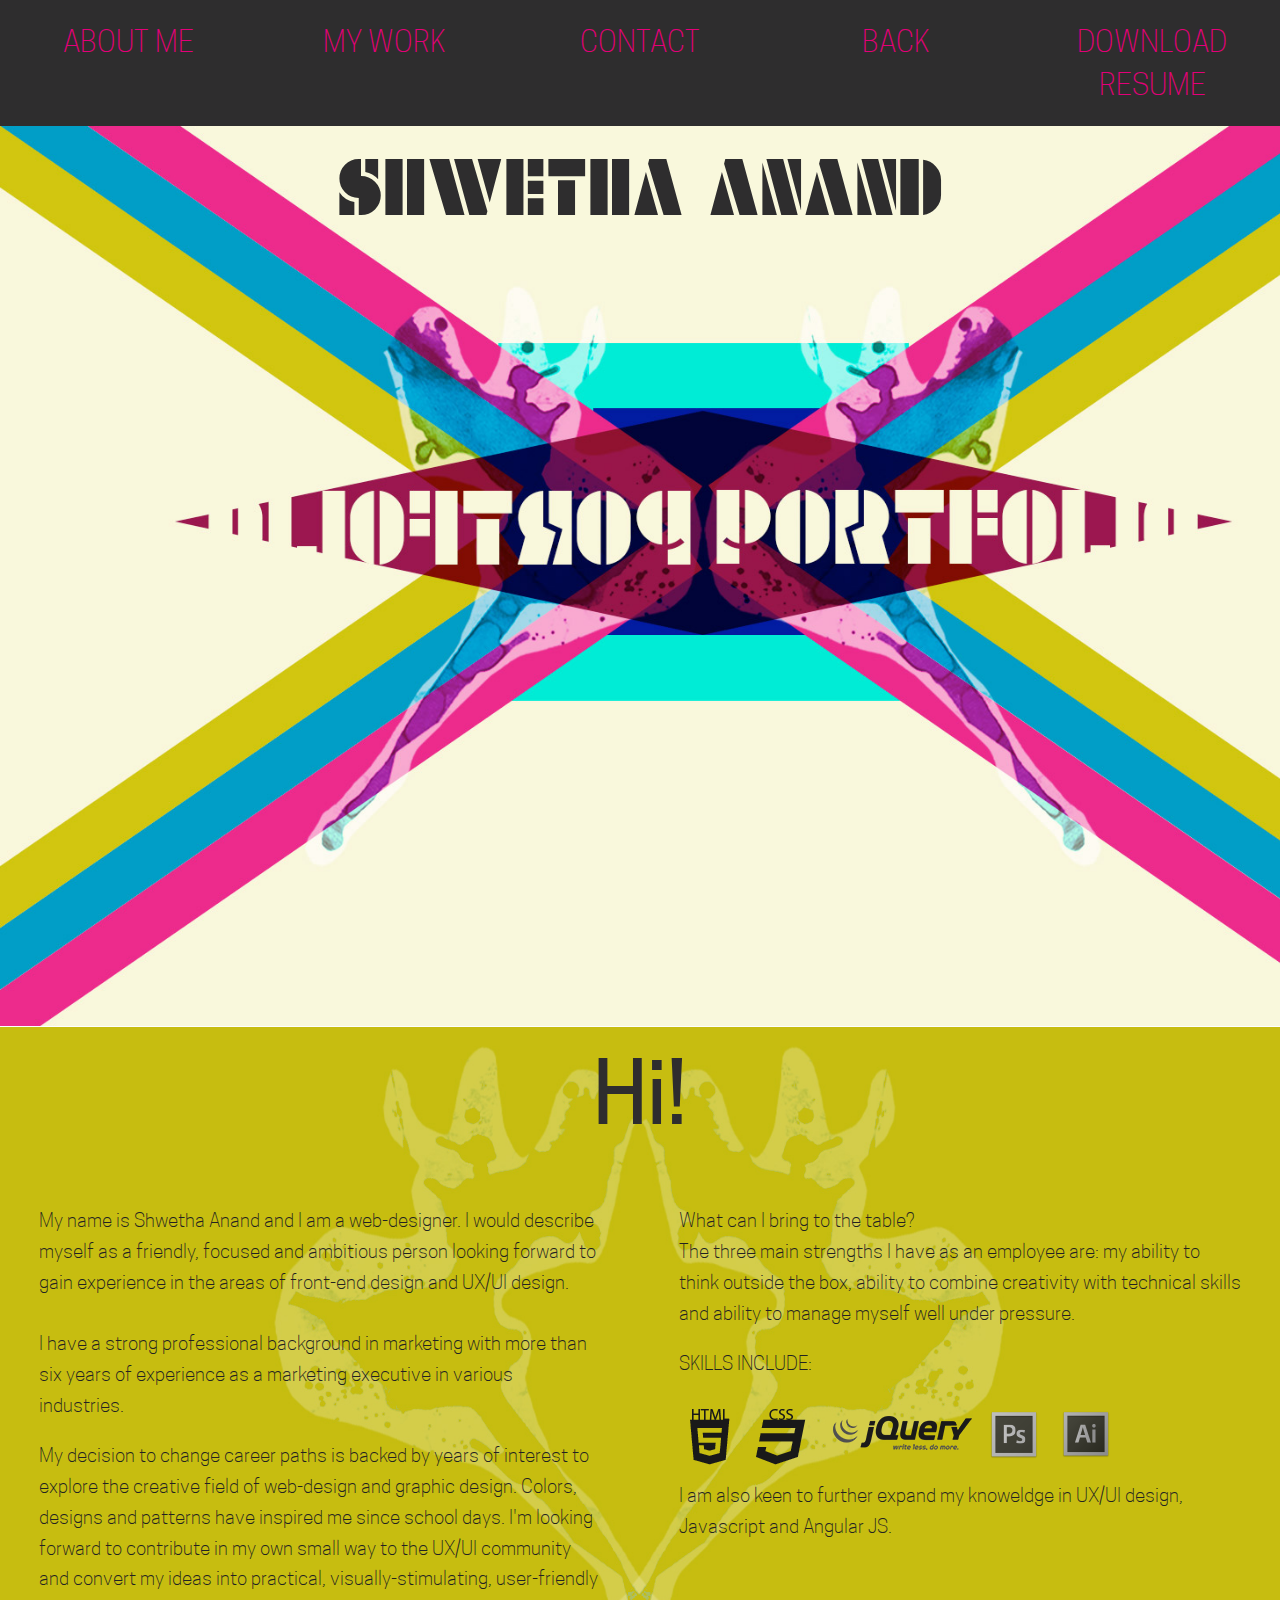
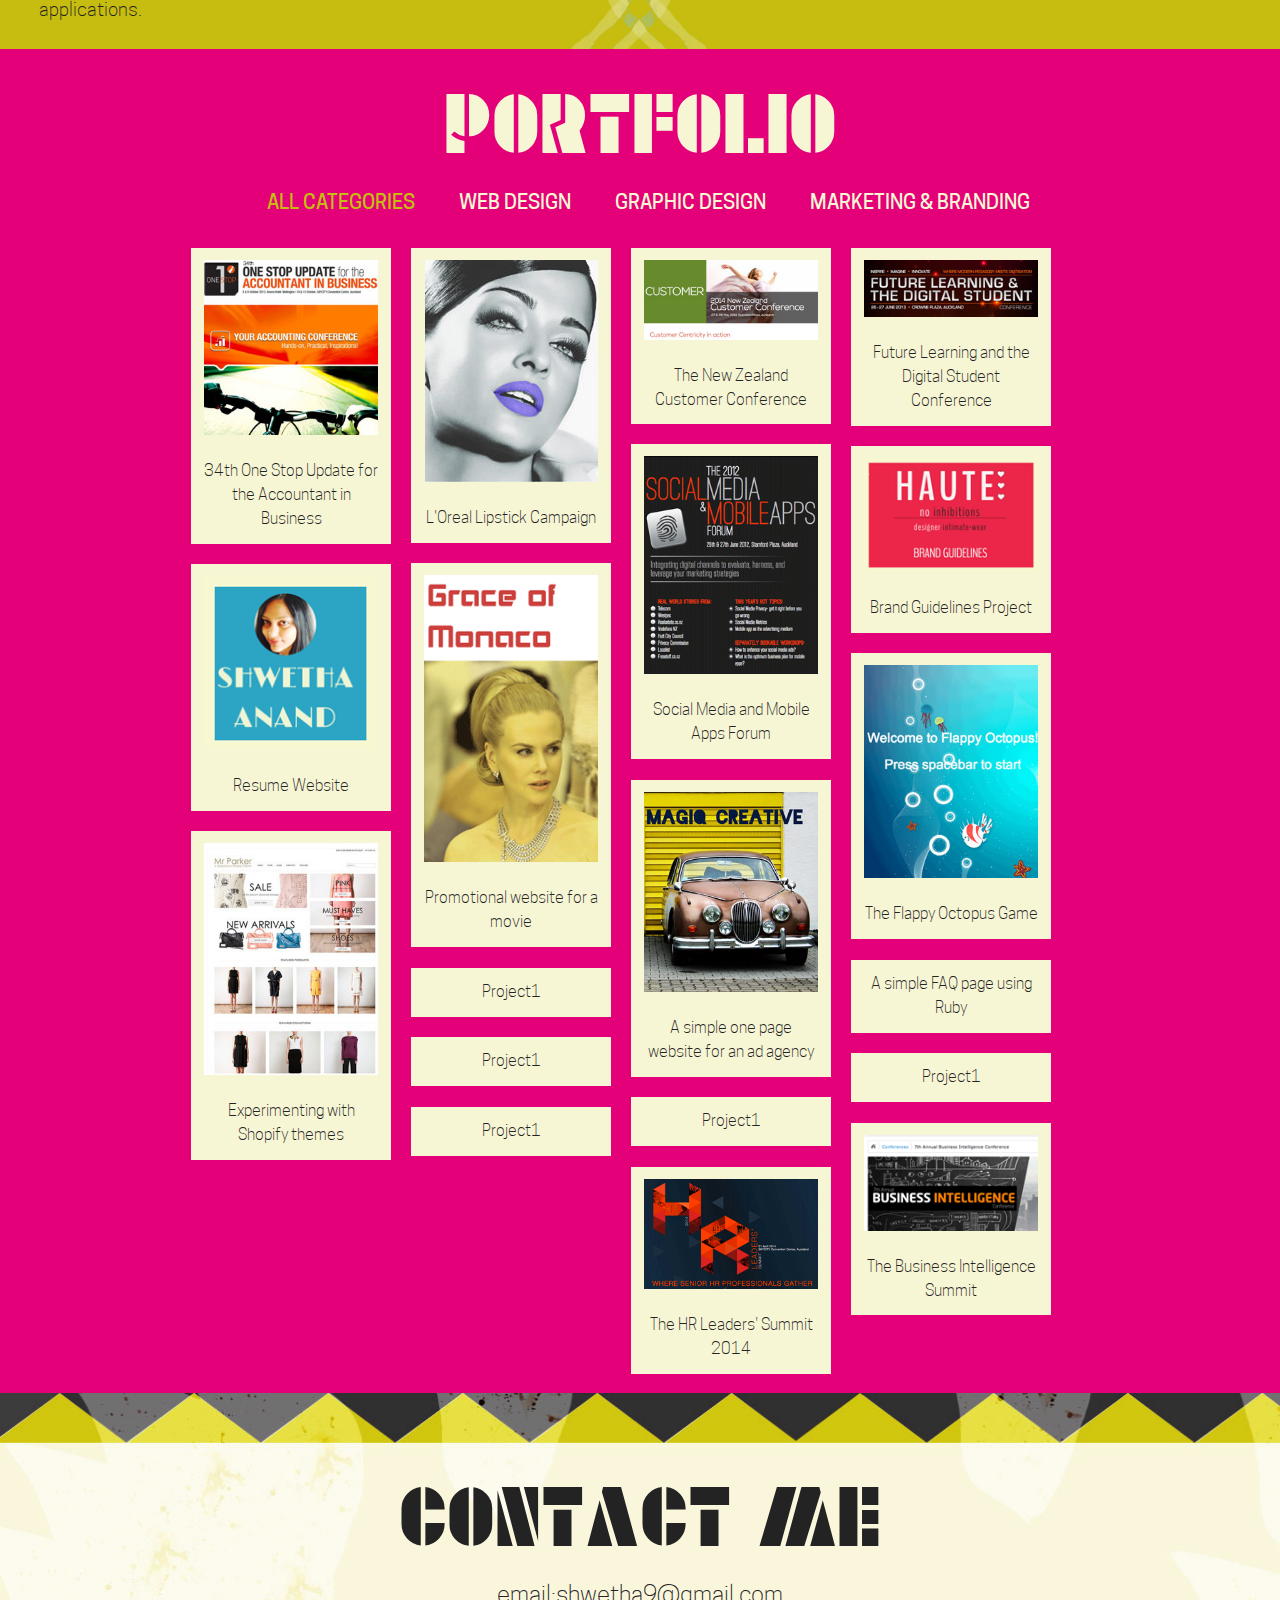
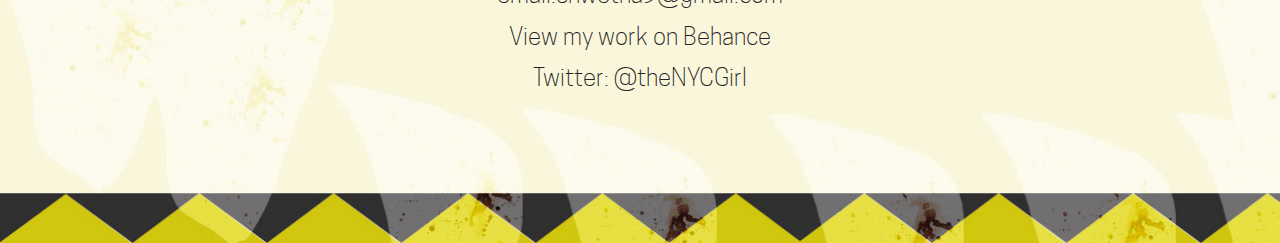
<file: index.html>
<!DOCTYPE html>
  <html lang="en">
  <head>
  <meta charset="UTF-8">
  <title>Shwetha Anand|Front-End Web Designer| UX/UI Designer| Marketer and Copywriter </title>
  <link rel="stylesheet" type="text/css" href="assets/stylesheets/css/normalize.css">
  <link rel="stylesheet" type="text/css" href="assets/stylesheets/css/foundation.css">
  <link rel="stylesheet" type="text/css" href="assets/stylesheets/css/animate.min.css">
  <link rel="stylesheet" type="text/css" href="assets/stylesheets/css/font-awesome.min.css">
  <link rel="stylesheet" type="text/css" href="assets/stylesheets/css/hover-min.css">
  <link rel="stylesheet" type="text/css" href="assets/fonts/Cooper/stylesheet.css">
  <link rel="stylesheet" type="text/css" href="assets/fonts/Aldo/stylesheet.css">
  <link rel="stylesheet" type="text/css" href="assets/fonts/Dekar/stylesheet.css">

</head>
<body>

  <div class="icon-bar five-up fixed fromTheTop">
  <a class="item" href="#two"><label>ABOUT ME</label></a></h3>
  <a class="item" href="#portfolio"><label>MY WORK</label></a></h3>
  <a class="item" href="#four"><label>CONTACT</label></a></h3>
  <a class="item" href="#mainImage"> <label>BACK</label></h3>
  <a class="item" href="assets/images/MyResume.pdf.zip" target="_blank"><label>DOWNLOAD RESUME</label></a></h3>
  </div>


<header id="mainImage"> 
    <h1>SHWETHA  ANAND</h1>
</header>


<div class="section" id="two">
  <div class="row">
        <p class="intro"> Hi! </p>
    <div class="large-6 small-12 columns">
      <article>
        <p class="aboutMe"> My name is Shwetha Anand and I am a web-designer. I would describe myself as a friendly, focused and ambitious person looking forward to gain experience in the areas of front-end design and UX/UI design.

          <br> <br> I have a strong professional background in marketing with more than six years of experience as a marketing executive in various industries.</p>

         <p class="aboutMe">My decision to change career paths is backed by years of interest to explore the creative field of web-design and graphic design. Colors, designs and patterns have inspired me since school days. I'm looking forward to contribute in my own small way to the UX/UI community and convert my ideas into practical, visually-stimulating, user-friendly applications.</p>
      </article>

     </div>
      <div class="large-6 small-12 columns">
        <article>
        <p class="aboutMe"> What can I bring to the table? <br> The three main strengths I have as an employee are: my ability to think outside the box, ability to combine creativity with technical skills and ability to manage myself well under pressure. </p>

          <p class="aboutMe">SKILLS INCLUDE: <br> 
         <img src="assets/images/skillsLogo-2.png" alt="skills Logo"/> <br>
         I am also keen to further expand my knoweldge in UX/UI design, Javascript and Angular JS. 
        </p>
      </article>
      </div>
  </div>
</div>

<div id="portfolio"> </div>
<div class="section" id="three"> 
    <h2> PORTFOLIO </h2>
        <div class="row">
            <div class="large-12 small-12 columns text-align" id="skills">
              <ul class="skillCategories">  
            <li><a href="#" data-filter="*" class="current">ALL CATEGORIES</a></li>   
            <li><a href="#" data-filter=".webdesign"> WEB DESIGN </a></li>
            <li><a href="#" data-filter=".graph">GRAPHIC DESIGN</a></li>
            <li><a href="#" data-filter=".brand">MARKETING &AMP; BRANDING</a></li>
              </ul>
            </div>
            </div>

            <div class="row">
              <div class="large-9 large-centered small-12 columns thumb-nails isotope text-align end" id="thumbNails">
<!--Webdesign!-->
                  <div class="brand isotope-item thumbnail"><a class="project-name"href="#" data-reveal-id="moreInfo-1">
                    <img src="assets/images/thumbnails/brand1stop.jpg" alt="resume revisted"/> <br><br>
                 34th One Stop Update for the Accountant in Business </a>
                  </div>

                 
<!--MIXING BRAND CLASS TO SEE ISOTOPE CHANGE!-->
                   <div class="webdesign isotope-item thumbnail"><a class="project-name" href="#" data-reveal-id="moreInfo-1">
                    <img src="assets/images/thumbnails/loreal.jpg" alt="resume revisted"/> 
                    <br> <br>L'Oreal Lipstick Campaign 
                      </a>
                  </div>

                  <div class="brand isotope-item thumbnail"><a class="project-name"href="#" data-reveal-id="moreInfo-1">
                    <img src="assets/images/thumbnails/brandCC.jpg" alt="resume revisted"/> <br><br>
                  The New Zealand Customer Conference 
                  </a>
                  </div>

                  <div class="brand isotope-item thumbnail"><a class="project-name"href="#" data-reveal-id="moreInfo-1">
                     <img src="assets/images/thumbnails/brandFL.jpg" alt="resume revisted"/> <br><br>
                  Future Learning and the Digital Student Conference
                  </a>
                  </div>

                  <div class="brand isotope-item thumbnail"><a class="project-name"href="#" data-reveal-id="moreInfo-1">
                    <img src="assets/images/thumbnails/brandSM.png" alt="resume revisted"/> <br><br>
                 Social Media and Mobile Apps Forum </a></div>


                  <div class="webdesign isotope-item thumbnail">
                    <a class="project-name" href="#" data-reveal-id="moreInfo-1"> 
                      <img src="assets/images/thumbnails/haute.png" alt="resume revisted"/> 
                      <br><br>
                    Brand Guidelines Project </a>
                  </div>

              
                  <div class="webdesign isotope-item thumbnail">
                   <a class="project-name" href="#" data-reveal-id="moreInfo-1"> 
                    <img class="movie" src="assets/images/thumbnails/movie.png" alt="resume revisted"/> 
                    <br><br>
                    Promotional website for a movie</a>
                  </div>

                  <div class="webdesign isotope-item thumbnail"> 
                         <a class="project-name" href="#" data-reveal-id="moreInfo-1"> 
                          <img src="assets/images/thumbnails/resume-rev.png" alt="resume revisted"/> 
                          <br><br>
                   Resume Website </a> 
                  </div>

                    <div class="webdesign isotope-item thumbnail">
                      <a class="project-name" href="#" data-reveal-id="moreInfo-1">
                         <img src="assets/images/thumbnails/flappyb.png" alt="resume revisted"/> <br><br>
                    The Flappy Octopus Game</a>
                    </div>

                    <div class="webdesign isotope-item thumbnail">
                    <a class="project-name"href="#" data-reveal-id="moreInfo-1">
                    <img src="assets/images/thumbnails/magiq.jpg" alt="resume revisted"/> <br><br>
                    A simple one page website for an ad agency</a>
                    </div>

                     <div class="webdesign isotope-item thumbnail">
                     <a class="project-name"href="#" data-reveal-id="moreInfo-1">
                     <img src="assets/images/thumbnails/shopify.jpg" alt="resume revisted"/> <br><br>
                    Experimenting with Shopify themes</a>
                    </div>
                    <div class="webdesign isotope-item thumbnail"><a class="project-name"href="#" data-reveal-id="moreInfo-1">
                    A simple FAQ page using Ruby</a>
                    </div>

<!--Graphic Design!-->                    
                  <div class="graph isotope-item thumbnail"><a class="project-name"href="#" data-reveal-id="moreInfo-1">
                  Project1 </a></div>
                  <div class="graph isotope-item thumbnail"><a class="project-name"href="#" data-reveal-id="moreInfo-1">
                  Project1 </a></div>
                  <div class="graph isotope-item thumbnail"><a class="project-name"href="#" data-reveal-id="moreInfo-1">
                  Project1 </a></div>
                  <div class="graph isotope-item thumbnail"><a class="project-name"href="#" data-reveal-id="moreInfo-1">
                  Project1 </a></div>
                  <div class="graph isotope-item thumbnail"><a class="project-name"href="#" data-reveal-id="moreInfo-1">
                  Project1 </a></div>
<!--Branding!-->
                  <div class="brand isotope-item thumbnail"> 
                    <a class="project-name"href="#" data-reveal-id="moreInfo-1">
                      <img src="assets/images/thumbnails/brandBI.png" alt="resume revisted"/> <br><br>
                 The Business Intelligence Summit </a>
                  </div>

                  <div class="brand isotope-item thumbnail"> 
                    <a class="project-name"href="#" data-reveal-id="moreInfo-1">
                      <img src="assets/images/thumbnails/brandHR.png" alt="resume revisted"/> <br><br>
                 The HR Leaders' Summit 2014 </a>
                  </div>


                 
        </div>
    </div>
</div>

<div id="moreInfo-1" class="reveal-modal" data-reveal>
  <p class="project-description"> This is where everything goes </p>
  <a class="close-reveal-modal">&#215;</a>
</div>
<div id="moreInfo-2" class="reveal-modal" data-reveal>
  <a class="close-reveal-modal">&#215;</a>
</div>
<div id="moreInfo-3" class="reveal-modal" data-reveal>
  <a class="close-reveal-modal">&#215;</a>
</div>
<div id="moreInfo-4" class="reveal-modal" data-reveal>

  <a class="close-reveal-modal">&#215;</a>
</div>
<div id="moreInfo-5" class="reveal-modal" data-reveal>
  <a class="close-reveal-modal">&#215;</a>
</div>
<div id="moreInfo-6" class="reveal-modal" data-reveal>
  <a class="close-reveal-modal">&#215;</a>
</div>
<div id="moreInfo-7" class="reveal-modal" data-reveal>
  <a class="close-reveal-modal">&#215;</a>
</div>
<div id="moreInfo-8" class="reveal-modal" data-reveal>
  <a class="close-reveal-modal">&#215;</a>
</div>
<div id="moreInfo-9" class="reveal-modal" data-reveal>
  <a class="close-reveal-modal">&#215;</a>
</div>
<div id="moreInfo-10" class="reveal-modal" data-reveal>
  <a class="close-reveal-modal">&#215;</a>
</div>
<div id="moreInfo-11" class="reveal-modal" data-reveal>
  <a class="close-reveal-modal">&#215;</a>
</div>
<div id="moreInfo-12" class="reveal-modal" data-reveal>
  <a class="close-reveal-modal">&#215;</a>
</div>
<div id="moreInfo-13" class="reveal-modal" data-reveal>
  <a class="close-reveal-modal">&#215;</a>
</div>
<div id="moreInfo-14" class="reveal-modal" data-reveal>
  <a class="close-reveal-modal">&#215;</a>
</div>
<div id="moreInfo-15" class="reveal-modal" data-reveal>
  <a class="close-reveal-modal">&#215;</a>
</div>
<div id="moreInfo-16" class="reveal-modal" data-reveal>
  <a class="close-reveal-modal">&#215;</a>
</div>

<footer class="section" id="four">
  <div class="row">
    <div class="large-12 small-12 columns text-align">
<h4> CONTACT ME </h4>
<h5> <a href="mailto:shwetha9@gmail.com"> email:shwetha9@gmail.com </h5>
<h5> <a href="http://www.behance.net/shwetha9" target="_blank"> View my work on Behance</a> </h5>
<h5> Twitter: @theNYCGirl </h5>
    </div>
  </div>
</footer>

  <!--scripts!-->
  <script src="assets/javascript/jquery.js"> </script>
  <script src="assets/javascript/foundation.js"></script>
  <script src="assets/javascript/isotope.js"></script>
  <script src="assets/javascript/imagesloaded.js"></script>
  <script src="assets/javascript/foundation.reveal.js"></script>
  <script src="assets/javascript/foundation.offcanvas.js"></script>

  <script>
    $(document).foundation();
  </script>
  <script src="assets/javascript/custom.js"> </script>
  
  </body>
  </html>
</file>
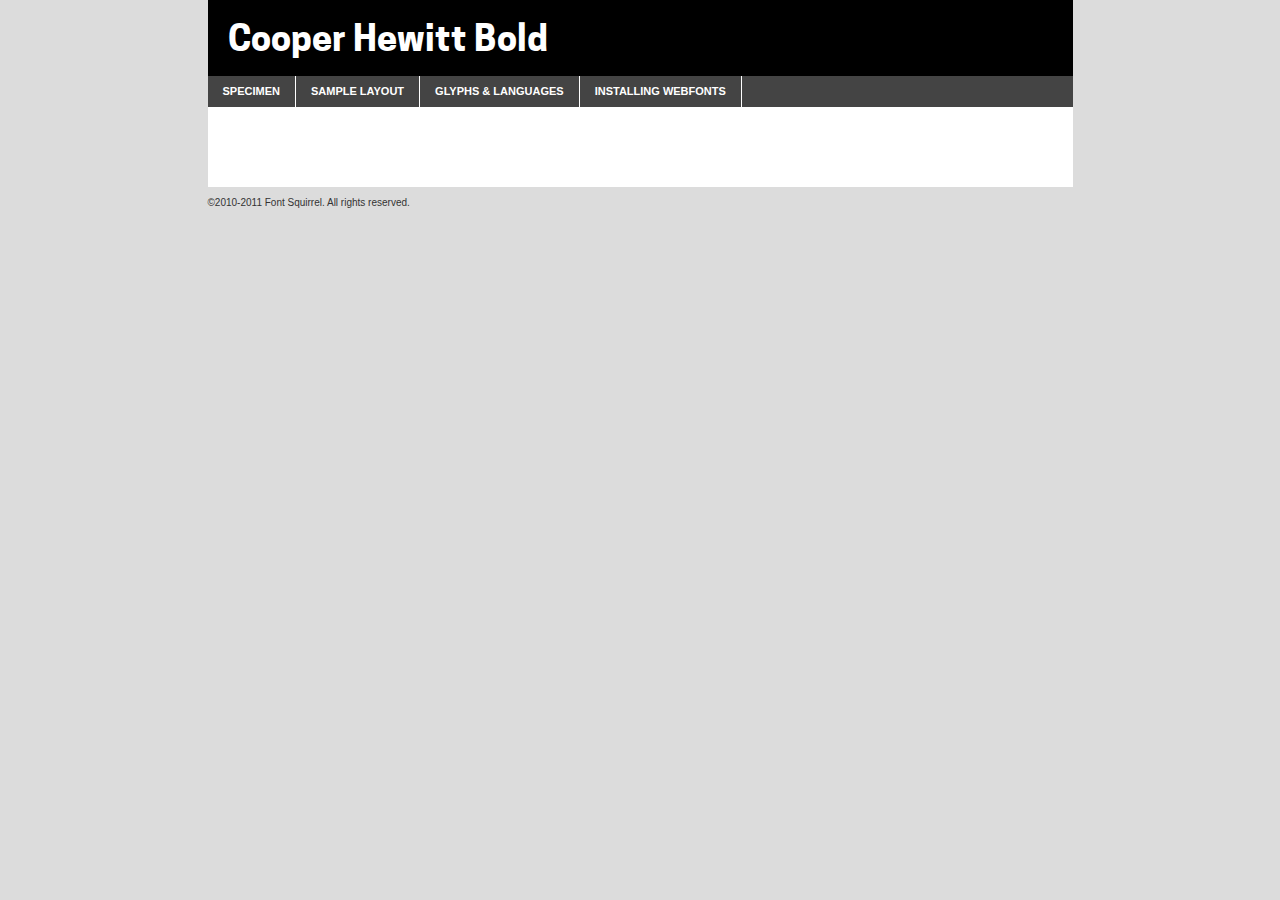
<file: assets/fonts/Cooper/cooperhewitt-bold-demo.html>
<!DOCTYPE html PUBLIC "-//W3C//DTD XHTML 1.0 Transitional//EN"
	"http://www.w3.org/TR/xhtml1/DTD/xhtml1-transitional.dtd">

<html xmlns="http://www.w3.org/1999/xhtml" xml:lang="en" lang="en">
<head>
	<meta http-equiv="Content-Type" content="text/html; charset=utf-8" />
	<script src="http://ajax.googleapis.com/ajax/libs/jquery/1.7.2/jquery.min.js" type="text/javascript" charset="utf-8"></script>
	<script src="specimen_files/easytabs.js" type="text/javascript" charset="utf-8"></script>
	<link rel="stylesheet" href="specimen_files/specimen_stylesheet.css" type="text/css" charset="utf-8" />
	<link rel="stylesheet" href="stylesheet.css" type="text/css" charset="utf-8" />

	<style type="text/css">
					body{
				font-family: 'cooper_hewittbold';
							}
		</style>

	<title>Cooper Hewitt Bold Specimen</title>
	
	
	<script type="text/javascript" charset="utf-8">
		$(document).ready(function() {
			$('#container').easyTabs({defaultContent:1});
		});
	</script>
</head>

<body>
<div id="container">
	<div id="header">
		Cooper Hewitt Bold	</div>
	<ul class="tabs">
		<li><a href="#specimen">Specimen</a></li>
		<li><a href="#layout">Sample Layout</a></li>
				<li><a href="#glyphs">Glyphs &amp; Languages</a></li>
		<li><a href="#installing">Installing Webfonts</a></li>
		
	</ul>
	
	<div id="main_content">

		
			<div id="specimen">
		
				<div class="section">
					<div class="grid12 firstcol">
						<div class="huge">AaBb</div>
					</div>
				</div>
		
				<div class="section">
					<div class="glyph_range">A&#x200B;B&#x200b;C&#x200b;D&#x200b;E&#x200b;F&#x200b;G&#x200b;H&#x200b;I&#x200b;J&#x200b;K&#x200b;L&#x200b;M&#x200b;N&#x200b;O&#x200b;P&#x200b;Q&#x200b;R&#x200b;S&#x200b;T&#x200b;U&#x200b;V&#x200b;W&#x200b;X&#x200b;Y&#x200b;Z&#x200b;a&#x200b;b&#x200b;c&#x200b;d&#x200b;e&#x200b;f&#x200b;g&#x200b;h&#x200b;i&#x200b;j&#x200b;k&#x200b;l&#x200b;m&#x200b;n&#x200b;o&#x200b;p&#x200b;q&#x200b;r&#x200b;s&#x200b;t&#x200b;u&#x200b;v&#x200b;w&#x200b;x&#x200b;y&#x200b;z&#x200b;1&#x200b;2&#x200b;3&#x200b;4&#x200b;5&#x200b;6&#x200b;7&#x200b;8&#x200b;9&#x200b;0&#x200b;&amp;&#x200b;.&#x200b;,&#x200b;?&#x200b;!&#x200b;&#64;&#x200b;(&#x200b;)&#x200b;#&#x200b;$&#x200b;%&#x200b;*&#x200b;+&#x200b;-&#x200b;=&#x200b;:&#x200b;;</div>
				</div>
				<div class="section">
					<div class="grid12 firstcol">
						<table class="sample_table">
							<tr><td>10</td><td class="size10">abcdefghijklmnopqrstuvwxyzABCDEFGHIJKLMNOPQRSTUVWXYZ0123456789abcdefghijklmnopqrstuvwxyzABCDEFGHIJKLMNOPQRSTUVWXYZ0123456789abcdefghijklmnopqrstuvwxyzABCDEFGHIJKLMNOPQRSTUVWXYZ</td></tr>
							<tr><td>11</td><td class="size11">abcdefghijklmnopqrstuvwxyzABCDEFGHIJKLMNOPQRSTUVWXYZ0123456789abcdefghijklmnopqrstuvwxyzABCDEFGHIJKLMNOPQRSTUVWXYZ0123456789abcdefghijklmnopqrstuvwxyzABCDEFGHIJKLMNOPQRSTUVWXYZ</td></tr>
							<tr><td>12</td><td class="size12">abcdefghijklmnopqrstuvwxyzABCDEFGHIJKLMNOPQRSTUVWXYZ0123456789abcdefghijklmnopqrstuvwxyzABCDEFGHIJKLMNOPQRSTUVWXYZ0123456789abcdefghijklmnopqrstuvwxyzABCDEFGHIJKLMNOPQRSTUVWXYZ</td></tr>
							<tr><td>13</td><td class="size13">abcdefghijklmnopqrstuvwxyzABCDEFGHIJKLMNOPQRSTUVWXYZ0123456789abcdefghijklmnopqrstuvwxyzABCDEFGHIJKLMNOPQRSTUVWXYZ0123456789abcdefghijklmnopqrstuvwxyzABCDEFGHIJKLMNOPQRSTUVWXYZ</td></tr>
							<tr><td>14</td><td class="size14">abcdefghijklmnopqrstuvwxyzABCDEFGHIJKLMNOPQRSTUVWXYZ0123456789abcdefghijklmnopqrstuvwxyzABCDEFGHIJKLMNOPQRSTUVWXYZ0123456789abcdefghijklmnopqrstuvwxyzABCDEFGHIJKLMNOPQRSTUVWXYZ</td></tr>
							<tr><td>16</td><td class="size16">abcdefghijklmnopqrstuvwxyzABCDEFGHIJKLMNOPQRSTUVWXYZ0123456789abcdefghijklmnopqrstuvwxyzABCDEFGHIJKLMNOPQRSTUVWXYZ</td></tr>
							<tr><td>18</td><td class="size18">abcdefghijklmnopqrstuvwxyzABCDEFGHIJKLMNOPQRSTUVWXYZ0123456789abcdefghijklmnopqrstuvwxyzABCDEFGHIJKLMNOPQRSTUVWXYZ</td></tr>
							<tr><td>20</td><td class="size20">abcdefghijklmnopqrstuvwxyzABCDEFGHIJKLMNOPQRSTUVWXYZ0123456789abcdefghijklmnopqrstuvwxyzABCDEFGHIJKLMNOPQRSTUVWXYZ</td></tr>
							<tr><td>24</td><td class="size24">abcdefghijklmnopqrstuvwxyzABCDEFGHIJKLMNOPQRSTUVWXYZ0123456789abcdefghijklmnopqrstuvwxyzABCDEFGHIJKLMNOPQRSTUVWXYZ</td></tr>
							<tr><td>30</td><td class="size30">abcdefghijklmnopqrstuvwxyzABCDEFGHIJKLMNOPQRSTUVWXYZ0123456789abcdefghijklmnopqrstuvwxyzABCDEFGHIJKLMNOPQRSTUVWXYZ</td></tr>
							<tr><td>36</td><td class="size36">abcdefghijklmnopqrstuvwxyzABCDEFGHIJKLMNOPQRSTUVWXYZ0123456789abcdefghijklmnopqrstuvwxyzABCDEFGHIJKLMNOPQRSTUVWXYZ</td></tr>
							<tr><td>48</td><td class="size48">abcdefghijklmnopqrstuvwxyzABCDEFGHIJKLMNOPQRSTUVWXYZ0123456789abcdefghijklmnopqrstuvwxyzABCDEFGHIJKLMNOPQRSTUVWXYZ</td></tr>
							<tr><td>60</td><td class="size60">abcdefghijklmnopqrstuvwxyzABCDEFGHIJKLMNOPQRSTUVWXYZ0123456789abcdefghijklmnopqrstuvwxyzABCDEFGHIJKLMNOPQRSTUVWXYZ</td></tr>
							<tr><td>72</td><td class="size72">abcdefghijklmnopqrstuvwxyzABCDEFGHIJKLMNOPQRSTUVWXYZ0123456789abcdefghijklmnopqrstuvwxyzABCDEFGHIJKLMNOPQRSTUVWXYZ</td></tr>
							<tr><td>90</td><td class="size90">abcdefghijklmnopqrstuvwxyzABCDEFGHIJKLMNOPQRSTUVWXYZ0123456789abcdefghijklmnopqrstuvwxyzABCDEFGHIJKLMNOPQRSTUVWXYZ</td></tr>
						</table>
				
					</div>
			
				</div>
		
		
		
								<div class="section" id="bodycomparison">


										<div id="xheight">
				<div class="fontbody">&#x25FC;&#x25FC;&#x25FC;&#x25FC;&#x25FC;&#x25FC;&#x25FC;&#x25FC;&#x25FC;&#x25FC;&#x25FC;&#x25FC;&#x25FC;&#x25FC;&#x25FC;&#x25FC;&#x25FC;&#x25FC;&#x25FC;&#x25FC;&#x25FC;&#x25FC;&#x25FC;&#x25FC;&#x25FC;&#x25FC;&#x25FC;&#x25FC;&#x25FC;&#x25FC;&#x25FC;&#x25FC;&#x25FC;&#x25FC;&#x25FC;&#x25FC;&#x25FC;&#x25FC;&#x25FC;&#x25FC;&#x25FC;&#x25FC;&#x25FC;&#x25FC;&#x25FC;&#x25FC;&#x25FC;&#x25FC;&#x25FC;&#x25FC;&#x25FC;&#x25FC;&#x25FC;&#x25FC;&#x25FC;&#x25FC;&#x25FC;&#x25FC;&#x25FC;&#x25FC;&#x25FC;&#x25FC;&#x25FC;&#x25FC;&#x25FC;&#x25FC;&#x25FC;&#x25FC;&#x25FC;&#x25FC;&#x25FC;&#x25FC;&#x25FC;&#x25FC;&#x25FC;&#x25FC;&#x25FC;&#x25FC;&#x25FC;&#x25FC;&#x25FC;&#x25FC;&#x25FC;&#x25FC;&#x25FC;&#x25FC;&#x25FC;&#x25FC;&#x25FC;&#x25FC;&#x25FC;&#x25FC;&#x25FC;&#x25FC;&#x25FC;&#x25FC;&#x25FC;&#x25FC;&#x25FC;body</div><div class="arialbody">body</div><div class="verdanabody">body</div><div class="georgiabody">body</div></div>
										<div class="fontbody" style="z-index:1">
											body<span>Cooper Hewitt Bold</span>
										</div>
										<div class="arialbody" style="z-index:1">
											body<span>Arial</span>
										</div>
										<div class="verdanabody" style="z-index:1">
											body<span>Verdana</span>
										</div>
										<div class="georgiabody" style="z-index:1">
											body<span>Georgia</span>
										</div>



								</div>
		
		
				<div class="section psample psample_row1" id="">
					
					<div class="grid2 firstcol">
						<p class="size10"><span>10.</span>Aenean lacinia bibendum nulla sed consectetur. Fusce dapibus, tellus ac cursus commodo, tortor mauris condimentum nibh, ut fermentum massa justo sit amet risus. Nullam id dolor id nibh ultricies vehicula ut id elit. Cum sociis natoque penatibus et magnis dis parturient montes, nascetur ridiculus mus. Nulla vitae elit libero, a pharetra augue.</p>
			
					</div>
					<div class="grid3">
						<p class="size11"><span>11.</span>Aenean lacinia bibendum nulla sed consectetur. Fusce dapibus, tellus ac cursus commodo, tortor mauris condimentum nibh, ut fermentum massa justo sit amet risus. Nullam id dolor id nibh ultricies vehicula ut id elit. Cum sociis natoque penatibus et magnis dis parturient montes, nascetur ridiculus mus. Nulla vitae elit libero, a pharetra augue.</p>
			
					</div>
					<div class="grid3">
						<p class="size12"><span>12.</span>Aenean lacinia bibendum nulla sed consectetur. Fusce dapibus, tellus ac cursus commodo, tortor mauris condimentum nibh, ut fermentum massa justo sit amet risus. Nullam id dolor id nibh ultricies vehicula ut id elit. Cum sociis natoque penatibus et magnis dis parturient montes, nascetur ridiculus mus. Nulla vitae elit libero, a pharetra augue.</p>
			
					</div>
					<div class="grid4">
						<p class="size13"><span>13.</span>Aenean lacinia bibendum nulla sed consectetur. Fusce dapibus, tellus ac cursus commodo, tortor mauris condimentum nibh, ut fermentum massa justo sit amet risus. Nullam id dolor id nibh ultricies vehicula ut id elit. Cum sociis natoque penatibus et magnis dis parturient montes, nascetur ridiculus mus. Nulla vitae elit libero, a pharetra augue.</p>
			
					</div>
					<div class="white_blend"></div>
					
				</div>
				<div class="section psample psample_row2" id="">
					<div class="grid3 firstcol">
						<p class="size14"><span>14.</span>Aenean lacinia bibendum nulla sed consectetur. Fusce dapibus, tellus ac cursus commodo, tortor mauris condimentum nibh, ut fermentum massa justo sit amet risus. Nullam id dolor id nibh ultricies vehicula ut id elit. Cum sociis natoque penatibus et magnis dis parturient montes, nascetur ridiculus mus. Nulla vitae elit libero, a pharetra augue.</p>
			
					</div>
					<div class="grid4">
						<p class="size16"><span>16.</span>Aenean lacinia bibendum nulla sed consectetur. Fusce dapibus, tellus ac cursus commodo, tortor mauris condimentum nibh, ut fermentum massa justo sit amet risus. Nullam id dolor id nibh ultricies vehicula ut id elit. Cum sociis natoque penatibus et magnis dis parturient montes, nascetur ridiculus mus. Nulla vitae elit libero, a pharetra augue.</p>
			
					</div>
					<div class="grid5">
						<p class="size18"><span>18.</span>Aenean lacinia bibendum nulla sed consectetur. Fusce dapibus, tellus ac cursus commodo, tortor mauris condimentum nibh, ut fermentum massa justo sit amet risus. Nullam id dolor id nibh ultricies vehicula ut id elit. Cum sociis natoque penatibus et magnis dis parturient montes, nascetur ridiculus mus. Nulla vitae elit libero, a pharetra augue.</p>
			
					</div>

					<div class="white_blend"></div>

				</div>
				
				<div class="section psample psample_row3" id="">
					<div class="grid5 firstcol">
						<p class="size20"><span>20.</span>Aenean lacinia bibendum nulla sed consectetur. Fusce dapibus, tellus ac cursus commodo, tortor mauris condimentum nibh, ut fermentum massa justo sit amet risus. Nullam id dolor id nibh ultricies vehicula ut id elit. Cum sociis natoque penatibus et magnis dis parturient montes, nascetur ridiculus mus. Nulla vitae elit libero, a pharetra augue.</p>
					</div>
					<div class="grid7">
						<p class="size24"><span>24.</span>Aenean lacinia bibendum nulla sed consectetur. Fusce dapibus, tellus ac cursus commodo, tortor mauris condimentum nibh, ut fermentum massa justo sit amet risus. Nullam id dolor id nibh ultricies vehicula ut id elit. Cum sociis natoque penatibus et magnis dis parturient montes, nascetur ridiculus mus. Nulla vitae elit libero, a pharetra augue.</p>
					</div>
					
					<div class="white_blend"></div>
					
				</div>
				
				<div class="section psample psample_row4" id="">
					<div class="grid12 firstcol">
						<p class="size30"><span>30.</span>Aenean lacinia bibendum nulla sed consectetur. Fusce dapibus, tellus ac cursus commodo, tortor mauris condimentum nibh, ut fermentum massa justo sit amet risus. Nullam id dolor id nibh ultricies vehicula ut id elit. Cum sociis natoque penatibus et magnis dis parturient montes, nascetur ridiculus mus. Nulla vitae elit libero, a pharetra augue.</p>
					</div>
					<div class="white_blend"></div>
					
				</div>
				
				
				
				<div class="section psample psample_row1 fullreverse">
					<div class="grid2 firstcol">
						<p class="size10"><span>10.</span>Aenean lacinia bibendum nulla sed consectetur. Fusce dapibus, tellus ac cursus commodo, tortor mauris condimentum nibh, ut fermentum massa justo sit amet risus. Nullam id dolor id nibh ultricies vehicula ut id elit. Cum sociis natoque penatibus et magnis dis parturient montes, nascetur ridiculus mus. Nulla vitae elit libero, a pharetra augue.</p>
			
					</div>
					<div class="grid3">
						<p class="size11"><span>11.</span>Aenean lacinia bibendum nulla sed consectetur. Fusce dapibus, tellus ac cursus commodo, tortor mauris condimentum nibh, ut fermentum massa justo sit amet risus. Nullam id dolor id nibh ultricies vehicula ut id elit. Cum sociis natoque penatibus et magnis dis parturient montes, nascetur ridiculus mus. Nulla vitae elit libero, a pharetra augue.</p>
			
					</div>
					<div class="grid3">
						<p class="size12"><span>12.</span>Aenean lacinia bibendum nulla sed consectetur. Fusce dapibus, tellus ac cursus commodo, tortor mauris condimentum nibh, ut fermentum massa justo sit amet risus. Nullam id dolor id nibh ultricies vehicula ut id elit. Cum sociis natoque penatibus et magnis dis parturient montes, nascetur ridiculus mus. Nulla vitae elit libero, a pharetra augue.</p>
			
					</div>
					<div class="grid4">
						<p class="size13"><span>13.</span>Aenean lacinia bibendum nulla sed consectetur. Fusce dapibus, tellus ac cursus commodo, tortor mauris condimentum nibh, ut fermentum massa justo sit amet risus. Nullam id dolor id nibh ultricies vehicula ut id elit. Cum sociis natoque penatibus et magnis dis parturient montes, nascetur ridiculus mus. Nulla vitae elit libero, a pharetra augue.</p>
			
					</div>
					<div class="black_blend"></div>
					
				</div>
				
				<div class="section psample psample_row2 fullreverse">
					<div class="grid3 firstcol">
						<p class="size14"><span>14.</span>Aenean lacinia bibendum nulla sed consectetur. Fusce dapibus, tellus ac cursus commodo, tortor mauris condimentum nibh, ut fermentum massa justo sit amet risus. Nullam id dolor id nibh ultricies vehicula ut id elit. Cum sociis natoque penatibus et magnis dis parturient montes, nascetur ridiculus mus. Nulla vitae elit libero, a pharetra augue.</p>
			
					</div>
					<div class="grid4">
						<p class="size16"><span>16.</span>Aenean lacinia bibendum nulla sed consectetur. Fusce dapibus, tellus ac cursus commodo, tortor mauris condimentum nibh, ut fermentum massa justo sit amet risus. Nullam id dolor id nibh ultricies vehicula ut id elit. Cum sociis natoque penatibus et magnis dis parturient montes, nascetur ridiculus mus. Nulla vitae elit libero, a pharetra augue.</p>
			
					</div>
					<div class="grid5">
						<p class="size18"><span>18.</span>Aenean lacinia bibendum nulla sed consectetur. Fusce dapibus, tellus ac cursus commodo, tortor mauris condimentum nibh, ut fermentum massa justo sit amet risus. Nullam id dolor id nibh ultricies vehicula ut id elit. Cum sociis natoque penatibus et magnis dis parturient montes, nascetur ridiculus mus. Nulla vitae elit libero, a pharetra augue.</p>
			
					</div>
					<div class="black_blend"></div>

				</div>
				
				<div class="section psample fullreverse psample_row3" id="">
					<div class="grid5 firstcol">
						<p class="size20"><span>20.</span>Aenean lacinia bibendum nulla sed consectetur. Fusce dapibus, tellus ac cursus commodo, tortor mauris condimentum nibh, ut fermentum massa justo sit amet risus. Nullam id dolor id nibh ultricies vehicula ut id elit. Cum sociis natoque penatibus et magnis dis parturient montes, nascetur ridiculus mus. Nulla vitae elit libero, a pharetra augue.</p>
					</div>
					<div class="grid7">
						<p class="size24"><span>24.</span>Aenean lacinia bibendum nulla sed consectetur. Fusce dapibus, tellus ac cursus commodo, tortor mauris condimentum nibh, ut fermentum massa justo sit amet risus. Nullam id dolor id nibh ultricies vehicula ut id elit. Cum sociis natoque penatibus et magnis dis parturient montes, nascetur ridiculus mus. Nulla vitae elit libero, a pharetra augue.</p>
					</div>
					
					<div class="black_blend"></div>
					
				</div>
				
				<div class="section psample fullreverse psample_row4" id="" style="border-bottom: 20px #000 solid;">
					<div class="grid12 firstcol">
						<p class="size30"><span>30.</span>Aenean lacinia bibendum nulla sed consectetur. Fusce dapibus, tellus ac cursus commodo, tortor mauris condimentum nibh, ut fermentum massa justo sit amet risus. Nullam id dolor id nibh ultricies vehicula ut id elit. Cum sociis natoque penatibus et magnis dis parturient montes, nascetur ridiculus mus. Nulla vitae elit libero, a pharetra augue.</p>
					</div>
					<div class="black_blend"></div>
					
				</div>
				
				
				
				
			</div>
			
			<div id="layout">
				
				<div class="section">
					
					<div class="grid12 firstcol">
						<h1>Lorem Ipsum Dolor</h1>
						<h2>Etiam porta sem malesuada magna mollis euismod</h2>
						
						<p class="byline">By <a href="#link">Aenean Lacinia</a></p>
					</div>
				</div>
				<div class="section">
					<div class="grid8 firstcol">
						<p class="large">Donec sed odio dui. Morbi leo risus, porta ac consectetur ac, vestibulum at eros. Fusce dapibus, tellus ac cursus commodo, tortor mauris condimentum nibh, ut fermentum massa justo sit amet risus. </p>

						
						<h3>Pellentesque ornare sem</h3>

						<p>Maecenas sed diam eget risus varius blandit sit amet non magna. Maecenas faucibus mollis interdum. Donec ullamcorper nulla non metus auctor fringilla. Nullam id dolor id nibh ultricies vehicula ut id elit. Nullam id dolor id nibh ultricies vehicula ut id elit. </p>

						<p>Aenean eu leo quam. Pellentesque ornare sem lacinia quam venenatis vestibulum. Lorem ipsum dolor sit amet, consectetur adipiscing elit. Cum sociis natoque penatibus et magnis dis parturient montes, nascetur ridiculus mus. </p>

						<p>Nulla vitae elit libero, a pharetra augue. Praesent commodo cursus magna, vel scelerisque nisl consectetur et. Aenean lacinia bibendum nulla sed consectetur. </p>

						<p>Nullam quis risus eget urna mollis ornare vel eu leo. Nullam quis risus eget urna mollis ornare vel eu leo. Maecenas sed diam eget risus varius blandit sit amet non magna. Donec ullamcorper nulla non metus auctor fringilla. </p>

						<h3>Cras mattis consectetur</h3>

						<p>Aenean eu leo quam. Pellentesque ornare sem lacinia quam venenatis vestibulum. Aenean lacinia bibendum nulla sed consectetur. Integer posuere erat a ante venenatis dapibus posuere velit aliquet. Cras mattis consectetur purus sit amet fermentum. </p>

						<p>Nullam id dolor id nibh ultricies vehicula ut id elit. Nullam quis risus eget urna mollis ornare vel eu leo. Cras mattis consectetur purus sit amet fermentum.</p>
					</div>
					
					<div class="grid4 sidebar">
						
						<div class="box reverse">
							<p class="last">Nullam quis risus eget urna mollis ornare vel eu leo. Donec ullamcorper nulla non metus auctor fringilla. Cras mattis consectetur purus sit amet fermentum. Sed posuere consectetur est at lobortis. Lorem ipsum dolor sit amet, consectetur adipiscing elit. </p>
						</div>
						
						<p class="caption">Maecenas sed diam eget risus varius.</p>

						<p>Vestibulum id ligula porta felis euismod semper. Integer posuere erat a ante venenatis dapibus posuere velit aliquet. Vestibulum id ligula porta felis euismod semper. Sed posuere consectetur est at lobortis. Maecenas sed diam eget risus varius blandit sit amet non magna. Fusce dapibus, tellus ac cursus commodo, tortor mauris condimentum nibh, ut fermentum massa justo sit amet risus. </p>

					

						<p>Duis mollis, est non commodo luctus, nisi erat porttitor ligula, eget lacinia odio sem nec elit. Aenean lacinia bibendum nulla sed consectetur. Vivamus sagittis lacus vel augue laoreet rutrum faucibus dolor auctor. Aenean lacinia bibendum nulla sed consectetur. Nullam quis risus eget urna mollis ornare vel eu leo. </p>

						<p>Praesent commodo cursus magna, vel scelerisque nisl consectetur et. Donec ullamcorper nulla non metus auctor fringilla. Maecenas faucibus mollis interdum. Fusce dapibus, tellus ac cursus commodo, tortor mauris condimentum nibh, ut fermentum massa justo sit amet risus. </p>

					</div>
				</div>
				
			</div>


			



		<div id="glyphs">
			<div class="section">
				<div class="grid12 firstcol">
			
				<h1>Language Support</h1>
				<p>The subset of Cooper Hewitt Bold in this kit supports the following languages:<br />
			
					Albanian, Basque, Breton, Chamorro, Danish, Dutch, English, Faroese, Finnish, French, Frisian, Galician, German, Icelandic, Italian, Malagasy, Norwegian, Portuguese, Spanish, Swedish				</p>
				<h1>Glyph Chart</h1>
				<p>The subset of Cooper Hewitt Bold in this kit includes all the glyphs listed below. Unicode entities are included above each glyph to help you insert individual characters into your layout.</p>
				<div id="glyph_chart">
			
																				 <div><p>&amp;#32;</p>&#32;</div>
																				 <div><p>&amp;#33;</p>&#33;</div>
																				 <div><p>&amp;#34;</p>&#34;</div>
																				 <div><p>&amp;#35;</p>&#35;</div>
																				 <div><p>&amp;#36;</p>&#36;</div>
																				 <div><p>&amp;#37;</p>&#37;</div>
																				 <div><p>&amp;#38;</p>&#38;</div>
																				 <div><p>&amp;#39;</p>&#39;</div>
																				 <div><p>&amp;#40;</p>&#40;</div>
																				 <div><p>&amp;#41;</p>&#41;</div>
																				 <div><p>&amp;#42;</p>&#42;</div>
																				 <div><p>&amp;#43;</p>&#43;</div>
																				 <div><p>&amp;#44;</p>&#44;</div>
																				 <div><p>&amp;#45;</p>&#45;</div>
																				 <div><p>&amp;#46;</p>&#46;</div>
																				 <div><p>&amp;#47;</p>&#47;</div>
																				 <div><p>&amp;#48;</p>&#48;</div>
																				 <div><p>&amp;#49;</p>&#49;</div>
																				 <div><p>&amp;#50;</p>&#50;</div>
																				 <div><p>&amp;#51;</p>&#51;</div>
																				 <div><p>&amp;#52;</p>&#52;</div>
																				 <div><p>&amp;#53;</p>&#53;</div>
																				 <div><p>&amp;#54;</p>&#54;</div>
																				 <div><p>&amp;#55;</p>&#55;</div>
																				 <div><p>&amp;#56;</p>&#56;</div>
																				 <div><p>&amp;#57;</p>&#57;</div>
																				 <div><p>&amp;#58;</p>&#58;</div>
																				 <div><p>&amp;#59;</p>&#59;</div>
																				 <div><p>&amp;#60;</p>&#60;</div>
																				 <div><p>&amp;#61;</p>&#61;</div>
																				 <div><p>&amp;#62;</p>&#62;</div>
																				 <div><p>&amp;#63;</p>&#63;</div>
																				 <div><p>&amp;#64;</p>&#64;</div>
																				 <div><p>&amp;#65;</p>&#65;</div>
																				 <div><p>&amp;#66;</p>&#66;</div>
																				 <div><p>&amp;#67;</p>&#67;</div>
																				 <div><p>&amp;#68;</p>&#68;</div>
																				 <div><p>&amp;#69;</p>&#69;</div>
																				 <div><p>&amp;#70;</p>&#70;</div>
																				 <div><p>&amp;#71;</p>&#71;</div>
																				 <div><p>&amp;#72;</p>&#72;</div>
																				 <div><p>&amp;#73;</p>&#73;</div>
																				 <div><p>&amp;#74;</p>&#74;</div>
																				 <div><p>&amp;#75;</p>&#75;</div>
																				 <div><p>&amp;#76;</p>&#76;</div>
																				 <div><p>&amp;#77;</p>&#77;</div>
																				 <div><p>&amp;#78;</p>&#78;</div>
																				 <div><p>&amp;#79;</p>&#79;</div>
																				 <div><p>&amp;#80;</p>&#80;</div>
																				 <div><p>&amp;#81;</p>&#81;</div>
																				 <div><p>&amp;#82;</p>&#82;</div>
																				 <div><p>&amp;#83;</p>&#83;</div>
																				 <div><p>&amp;#84;</p>&#84;</div>
																				 <div><p>&amp;#85;</p>&#85;</div>
																				 <div><p>&amp;#86;</p>&#86;</div>
																				 <div><p>&amp;#87;</p>&#87;</div>
																				 <div><p>&amp;#88;</p>&#88;</div>
																				 <div><p>&amp;#89;</p>&#89;</div>
																				 <div><p>&amp;#90;</p>&#90;</div>
																				 <div><p>&amp;#91;</p>&#91;</div>
																				 <div><p>&amp;#92;</p>&#92;</div>
																				 <div><p>&amp;#93;</p>&#93;</div>
																				 <div><p>&amp;#94;</p>&#94;</div>
																				 <div><p>&amp;#95;</p>&#95;</div>
																				 <div><p>&amp;#96;</p>&#96;</div>
																				 <div><p>&amp;#97;</p>&#97;</div>
																				 <div><p>&amp;#98;</p>&#98;</div>
																				 <div><p>&amp;#99;</p>&#99;</div>
																				 <div><p>&amp;#100;</p>&#100;</div>
																				 <div><p>&amp;#101;</p>&#101;</div>
																				 <div><p>&amp;#102;</p>&#102;</div>
																				 <div><p>&amp;#103;</p>&#103;</div>
																				 <div><p>&amp;#104;</p>&#104;</div>
																				 <div><p>&amp;#105;</p>&#105;</div>
																				 <div><p>&amp;#106;</p>&#106;</div>
																				 <div><p>&amp;#107;</p>&#107;</div>
																				 <div><p>&amp;#108;</p>&#108;</div>
																				 <div><p>&amp;#109;</p>&#109;</div>
																				 <div><p>&amp;#110;</p>&#110;</div>
																				 <div><p>&amp;#111;</p>&#111;</div>
																				 <div><p>&amp;#112;</p>&#112;</div>
																				 <div><p>&amp;#113;</p>&#113;</div>
																				 <div><p>&amp;#114;</p>&#114;</div>
																				 <div><p>&amp;#115;</p>&#115;</div>
																				 <div><p>&amp;#116;</p>&#116;</div>
																				 <div><p>&amp;#117;</p>&#117;</div>
																				 <div><p>&amp;#118;</p>&#118;</div>
																				 <div><p>&amp;#119;</p>&#119;</div>
																				 <div><p>&amp;#120;</p>&#120;</div>
																				 <div><p>&amp;#121;</p>&#121;</div>
																				 <div><p>&amp;#122;</p>&#122;</div>
																				 <div><p>&amp;#123;</p>&#123;</div>
																				 <div><p>&amp;#124;</p>&#124;</div>
																				 <div><p>&amp;#125;</p>&#125;</div>
																				 <div><p>&amp;#126;</p>&#126;</div>
																				 <div><p>&amp;#160;</p>&#160;</div>
																				 <div><p>&amp;#161;</p>&#161;</div>
																				 <div><p>&amp;#162;</p>&#162;</div>
																				 <div><p>&amp;#163;</p>&#163;</div>
																				 <div><p>&amp;#165;</p>&#165;</div>
																				 <div><p>&amp;#166;</p>&#166;</div>
																				 <div><p>&amp;#167;</p>&#167;</div>
																				 <div><p>&amp;#168;</p>&#168;</div>
																				 <div><p>&amp;#169;</p>&#169;</div>
																				 <div><p>&amp;#170;</p>&#170;</div>
																				 <div><p>&amp;#171;</p>&#171;</div>
																				 <div><p>&amp;#172;</p>&#172;</div>
																				 <div><p>&amp;#173;</p>&#173;</div>
																				 <div><p>&amp;#174;</p>&#174;</div>
																				 <div><p>&amp;#175;</p>&#175;</div>
																				 <div><p>&amp;#176;</p>&#176;</div>
																				 <div><p>&amp;#177;</p>&#177;</div>
																				 <div><p>&amp;#178;</p>&#178;</div>
																				 <div><p>&amp;#179;</p>&#179;</div>
																				 <div><p>&amp;#180;</p>&#180;</div>
																				 <div><p>&amp;#182;</p>&#182;</div>
																				 <div><p>&amp;#183;</p>&#183;</div>
																				 <div><p>&amp;#184;</p>&#184;</div>
																				 <div><p>&amp;#185;</p>&#185;</div>
																				 <div><p>&amp;#186;</p>&#186;</div>
																				 <div><p>&amp;#187;</p>&#187;</div>
																				 <div><p>&amp;#188;</p>&#188;</div>
																				 <div><p>&amp;#189;</p>&#189;</div>
																				 <div><p>&amp;#190;</p>&#190;</div>
																				 <div><p>&amp;#191;</p>&#191;</div>
																				 <div><p>&amp;#192;</p>&#192;</div>
																				 <div><p>&amp;#193;</p>&#193;</div>
																				 <div><p>&amp;#194;</p>&#194;</div>
																				 <div><p>&amp;#195;</p>&#195;</div>
																				 <div><p>&amp;#196;</p>&#196;</div>
																				 <div><p>&amp;#197;</p>&#197;</div>
																				 <div><p>&amp;#198;</p>&#198;</div>
																				 <div><p>&amp;#199;</p>&#199;</div>
																				 <div><p>&amp;#200;</p>&#200;</div>
																				 <div><p>&amp;#201;</p>&#201;</div>
																				 <div><p>&amp;#202;</p>&#202;</div>
																				 <div><p>&amp;#203;</p>&#203;</div>
																				 <div><p>&amp;#204;</p>&#204;</div>
																				 <div><p>&amp;#205;</p>&#205;</div>
																				 <div><p>&amp;#206;</p>&#206;</div>
																				 <div><p>&amp;#207;</p>&#207;</div>
																				 <div><p>&amp;#208;</p>&#208;</div>
																				 <div><p>&amp;#209;</p>&#209;</div>
																				 <div><p>&amp;#210;</p>&#210;</div>
																				 <div><p>&amp;#211;</p>&#211;</div>
																				 <div><p>&amp;#212;</p>&#212;</div>
																				 <div><p>&amp;#213;</p>&#213;</div>
																				 <div><p>&amp;#214;</p>&#214;</div>
																				 <div><p>&amp;#215;</p>&#215;</div>
																				 <div><p>&amp;#216;</p>&#216;</div>
																				 <div><p>&amp;#217;</p>&#217;</div>
																				 <div><p>&amp;#218;</p>&#218;</div>
																				 <div><p>&amp;#219;</p>&#219;</div>
																				 <div><p>&amp;#220;</p>&#220;</div>
																				 <div><p>&amp;#221;</p>&#221;</div>
																				 <div><p>&amp;#222;</p>&#222;</div>
																				 <div><p>&amp;#223;</p>&#223;</div>
																				 <div><p>&amp;#224;</p>&#224;</div>
																				 <div><p>&amp;#225;</p>&#225;</div>
																				 <div><p>&amp;#226;</p>&#226;</div>
																				 <div><p>&amp;#227;</p>&#227;</div>
																				 <div><p>&amp;#228;</p>&#228;</div>
																				 <div><p>&amp;#229;</p>&#229;</div>
																				 <div><p>&amp;#230;</p>&#230;</div>
																				 <div><p>&amp;#231;</p>&#231;</div>
																				 <div><p>&amp;#232;</p>&#232;</div>
																				 <div><p>&amp;#233;</p>&#233;</div>
																				 <div><p>&amp;#234;</p>&#234;</div>
																				 <div><p>&amp;#235;</p>&#235;</div>
																				 <div><p>&amp;#236;</p>&#236;</div>
																				 <div><p>&amp;#237;</p>&#237;</div>
																				 <div><p>&amp;#238;</p>&#238;</div>
																				 <div><p>&amp;#239;</p>&#239;</div>
																				 <div><p>&amp;#240;</p>&#240;</div>
																				 <div><p>&amp;#241;</p>&#241;</div>
																				 <div><p>&amp;#242;</p>&#242;</div>
																				 <div><p>&amp;#243;</p>&#243;</div>
																				 <div><p>&amp;#244;</p>&#244;</div>
																				 <div><p>&amp;#245;</p>&#245;</div>
																				 <div><p>&amp;#246;</p>&#246;</div>
																				 <div><p>&amp;#247;</p>&#247;</div>
																				 <div><p>&amp;#248;</p>&#248;</div>
																				 <div><p>&amp;#249;</p>&#249;</div>
																				 <div><p>&amp;#250;</p>&#250;</div>
																				 <div><p>&amp;#251;</p>&#251;</div>
																				 <div><p>&amp;#252;</p>&#252;</div>
																				 <div><p>&amp;#253;</p>&#253;</div>
																				 <div><p>&amp;#254;</p>&#254;</div>
																				 <div><p>&amp;#255;</p>&#255;</div>
																				 <div><p>&amp;#338;</p>&#338;</div>
																				 <div><p>&amp;#339;</p>&#339;</div>
																				 <div><p>&amp;#376;</p>&#376;</div>
																				 <div><p>&amp;#710;</p>&#710;</div>
																				 <div><p>&amp;#732;</p>&#732;</div>
																				 <div><p>&amp;#8192;</p>&#8192;</div>
																				 <div><p>&amp;#8193;</p>&#8193;</div>
																				 <div><p>&amp;#8194;</p>&#8194;</div>
																				 <div><p>&amp;#8195;</p>&#8195;</div>
																				 <div><p>&amp;#8196;</p>&#8196;</div>
																				 <div><p>&amp;#8197;</p>&#8197;</div>
																				 <div><p>&amp;#8198;</p>&#8198;</div>
																				 <div><p>&amp;#8199;</p>&#8199;</div>
																				 <div><p>&amp;#8200;</p>&#8200;</div>
																				 <div><p>&amp;#8201;</p>&#8201;</div>
																				 <div><p>&amp;#8202;</p>&#8202;</div>
																				 <div><p>&amp;#8208;</p>&#8208;</div>
																				 <div><p>&amp;#8209;</p>&#8209;</div>
																				 <div><p>&amp;#8210;</p>&#8210;</div>
																				 <div><p>&amp;#8211;</p>&#8211;</div>
																				 <div><p>&amp;#8212;</p>&#8212;</div>
																				 <div><p>&amp;#8216;</p>&#8216;</div>
																				 <div><p>&amp;#8217;</p>&#8217;</div>
																				 <div><p>&amp;#8218;</p>&#8218;</div>
																				 <div><p>&amp;#8220;</p>&#8220;</div>
																				 <div><p>&amp;#8221;</p>&#8221;</div>
																				 <div><p>&amp;#8222;</p>&#8222;</div>
																				 <div><p>&amp;#8226;</p>&#8226;</div>
																				 <div><p>&amp;#8230;</p>&#8230;</div>
																				 <div><p>&amp;#8239;</p>&#8239;</div>
																				 <div><p>&amp;#8249;</p>&#8249;</div>
																				 <div><p>&amp;#8250;</p>&#8250;</div>
																				 <div><p>&amp;#8287;</p>&#8287;</div>
																				 <div><p>&amp;#8364;</p>&#8364;</div>
																				 <div><p>&amp;#8482;</p>&#8482;</div>
																				 <div><p>&amp;#9724;</p>&#9724;</div>
																				 <div><p>&amp;#64257;</p>&#64257;</div>
																				 <div><p>&amp;#64258;</p>&#64258;</div>
																																																</div>	
				</div>
		
		
			</div>
		</div>
		
		
		<div id="specs">
			
		</div>
	
		<div id="installing">
			<div class="section">
				<div class="grid7 firstcol">
					<h1>Installing Webfonts</h1>
					
					<p>Webfonts are supported by all major browser platforms but not all in the same way. There are currently four different font formats that must be included in order to target all browsers. This includes TTF, WOFF, EOT and SVG.</p>
					
					<h2>1. Upload your webfonts</h2>
					<p>You must upload your webfont kit to your website. They should be in or near the same directory as your CSS files.</p>
					
					<h2>2. Include the webfont stylesheet</h2>
					<p>A special CSS @font-face declaration helps the various browsers select the appropriate font it needs without causing you a bunch of headaches. Learn more about this syntax by reading the <a href="http://www.fontspring.com/blog/further-hardening-of-the-bulletproof-syntax">Fontspring blog post</a> about it. The code for it is as follows:</p>


<code>
@font-face{ 
	font-family: 'MyWebFont';
	src: url('WebFont.eot');
	src: url('WebFont.eot?#iefix') format('embedded-opentype'),
	     url('WebFont.woff') format('woff'),
	     url('WebFont.ttf') format('truetype'),
	     url('WebFont.svg#webfont') format('svg');
}
</code>

	<p>We've already gone ahead and generated the code for you. All you have to do is link to the stylesheet in your HTML, like this:</p>
	<code>&lt;link rel=&quot;stylesheet&quot; href=&quot;stylesheet.css&quot; type=&quot;text/css&quot; charset=&quot;utf-8&quot; /&gt;</code>

					<h2>3. Modify your own stylesheet</h2>
					<p>To take advantage of your new fonts, you must tell your stylesheet to use them. Look at the original @font-face declaration above and find the property called "font-family." The name linked there will be what you use to reference the font. Prepend that webfont name to the font stack in the "font-family" property, inside the selector you want to change. For example:</p>
<code>p { font-family: 'WebFont', Arial, sans-serif; }</code>

<h2>4. Test</h2>
<p>Getting webfonts to work cross-browser <em>can</em> be tricky. Use the information in the sidebar to help you if you find that fonts aren't loading in a particular browser.</p>
				</div>
				
				<div class="grid5 sidebar">
					<div class="box">
						<h2>Troubleshooting<br />Font-Face Problems</h2>
						<p>Having trouble getting your webfonts to load in your new website? Here are some tips to sort out what might be the problem.</p>

						<h3>Fonts not showing in any browser</h3>

						<p>This sounds like you need to work on the plumbing. You either did not upload the fonts to the correct directory, or you did not link the fonts properly in the CSS. If you've confirmed that all this is correct and you still have a problem, take a look at your .htaccess file and see if requests are getting intercepted.</p>

						<h3>Fonts not loading in iPhone or iPad</h3>

						<p>The most common problem here is that you are serving the fonts from an IIS server. IIS refuses to serve files that have unknown MIME types. If that is the case, you must set the MIME type for SVG to "image/svg+xml" in the server settings. Follow these instructions from Microsoft if you need help.</p>

						<h3>Fonts not loading in Firefox</h3>

						<p>The primary reason for this failure? You are still using a version Firefox older than 3.5. So upgrade already! If that isn't it, then you are very likely serving fonts from a different domain. Firefox requires that all font assets be served from the same domain. Lastly it is possible that you need to add WOFF to your list of MIME types (if you are serving via IIS.)</p>

						<h3>Fonts not loading in IE</h3>

						<p>Are you looking at Internet Explorer on an actual Windows machine or are you cheating by using a service like Adobe BrowserLab? Many of these screenshot services do not render @font-face for IE. Best to test it on a real machine.</p>

						<h3>Fonts not loading in IE9</h3>

						<p>IE9, like Firefox, requires that fonts be served from the same domain as the website. Make sure that is the case.</p>
					</div>
				</div>
			</div>
			
		</div>
	
	</div>
	<div id="footer">
		<p>&copy;2010-2011 Font Squirrel. All rights reserved.</p>
	</div>
</div>
</body>
</html>
</file>
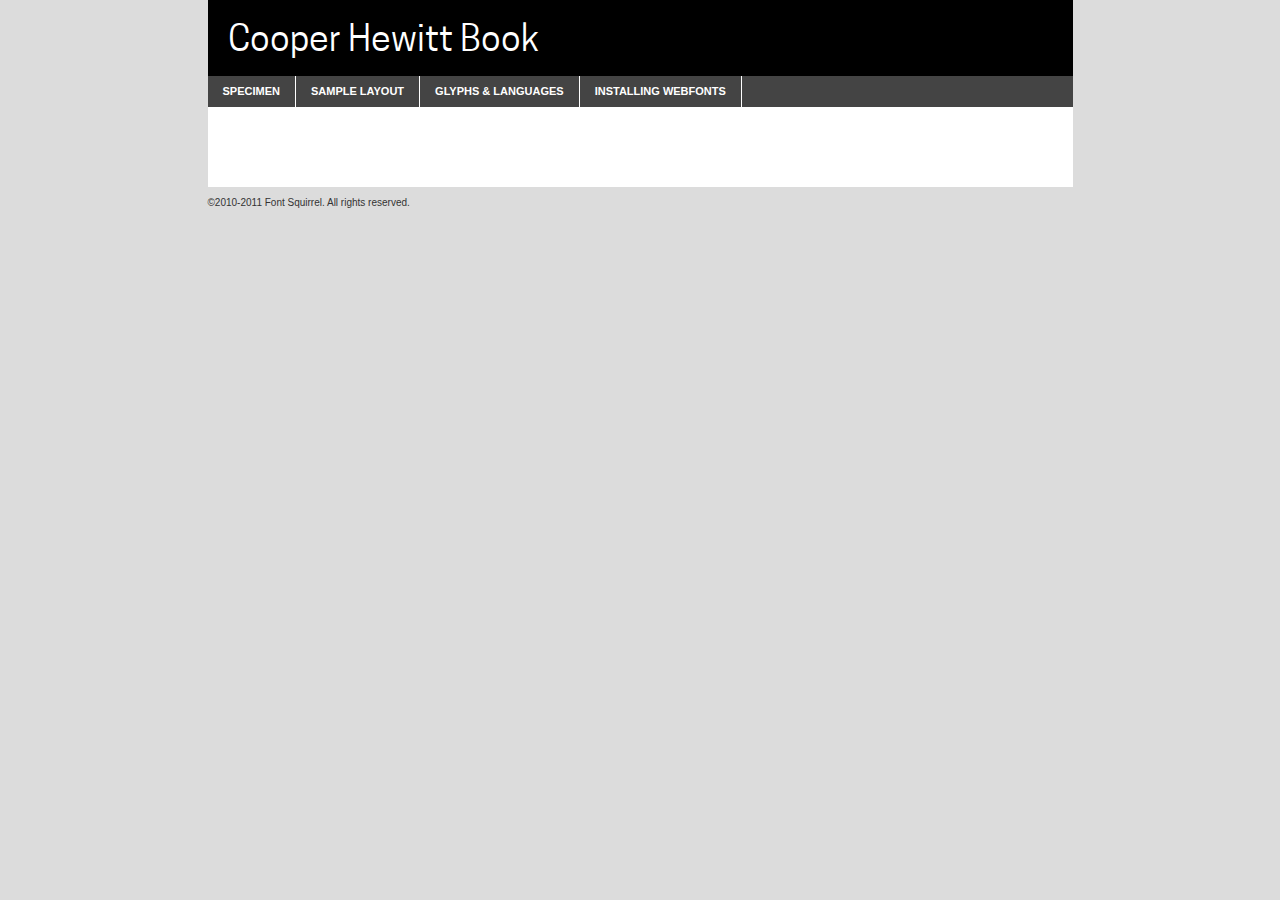
<file: assets/fonts/Cooper/cooperhewitt-book-demo.html>
<!DOCTYPE html PUBLIC "-//W3C//DTD XHTML 1.0 Transitional//EN"
	"http://www.w3.org/TR/xhtml1/DTD/xhtml1-transitional.dtd">

<html xmlns="http://www.w3.org/1999/xhtml" xml:lang="en" lang="en">
<head>
	<meta http-equiv="Content-Type" content="text/html; charset=utf-8" />
	<script src="http://ajax.googleapis.com/ajax/libs/jquery/1.7.2/jquery.min.js" type="text/javascript" charset="utf-8"></script>
	<script src="specimen_files/easytabs.js" type="text/javascript" charset="utf-8"></script>
	<link rel="stylesheet" href="specimen_files/specimen_stylesheet.css" type="text/css" charset="utf-8" />
	<link rel="stylesheet" href="stylesheet.css" type="text/css" charset="utf-8" />

	<style type="text/css">
					body{
				font-family: 'cooper_hewittbook';
							}
		</style>

	<title>Cooper Hewitt Book Specimen</title>
	
	
	<script type="text/javascript" charset="utf-8">
		$(document).ready(function() {
			$('#container').easyTabs({defaultContent:1});
		});
	</script>
</head>

<body>
<div id="container">
	<div id="header">
		Cooper Hewitt Book	</div>
	<ul class="tabs">
		<li><a href="#specimen">Specimen</a></li>
		<li><a href="#layout">Sample Layout</a></li>
				<li><a href="#glyphs">Glyphs &amp; Languages</a></li>
		<li><a href="#installing">Installing Webfonts</a></li>
		
	</ul>
	
	<div id="main_content">

		
			<div id="specimen">
		
				<div class="section">
					<div class="grid12 firstcol">
						<div class="huge">AaBb</div>
					</div>
				</div>
		
				<div class="section">
					<div class="glyph_range">A&#x200B;B&#x200b;C&#x200b;D&#x200b;E&#x200b;F&#x200b;G&#x200b;H&#x200b;I&#x200b;J&#x200b;K&#x200b;L&#x200b;M&#x200b;N&#x200b;O&#x200b;P&#x200b;Q&#x200b;R&#x200b;S&#x200b;T&#x200b;U&#x200b;V&#x200b;W&#x200b;X&#x200b;Y&#x200b;Z&#x200b;a&#x200b;b&#x200b;c&#x200b;d&#x200b;e&#x200b;f&#x200b;g&#x200b;h&#x200b;i&#x200b;j&#x200b;k&#x200b;l&#x200b;m&#x200b;n&#x200b;o&#x200b;p&#x200b;q&#x200b;r&#x200b;s&#x200b;t&#x200b;u&#x200b;v&#x200b;w&#x200b;x&#x200b;y&#x200b;z&#x200b;1&#x200b;2&#x200b;3&#x200b;4&#x200b;5&#x200b;6&#x200b;7&#x200b;8&#x200b;9&#x200b;0&#x200b;&amp;&#x200b;.&#x200b;,&#x200b;?&#x200b;!&#x200b;&#64;&#x200b;(&#x200b;)&#x200b;#&#x200b;$&#x200b;%&#x200b;*&#x200b;+&#x200b;-&#x200b;=&#x200b;:&#x200b;;</div>
				</div>
				<div class="section">
					<div class="grid12 firstcol">
						<table class="sample_table">
							<tr><td>10</td><td class="size10">abcdefghijklmnopqrstuvwxyzABCDEFGHIJKLMNOPQRSTUVWXYZ0123456789abcdefghijklmnopqrstuvwxyzABCDEFGHIJKLMNOPQRSTUVWXYZ0123456789abcdefghijklmnopqrstuvwxyzABCDEFGHIJKLMNOPQRSTUVWXYZ</td></tr>
							<tr><td>11</td><td class="size11">abcdefghijklmnopqrstuvwxyzABCDEFGHIJKLMNOPQRSTUVWXYZ0123456789abcdefghijklmnopqrstuvwxyzABCDEFGHIJKLMNOPQRSTUVWXYZ0123456789abcdefghijklmnopqrstuvwxyzABCDEFGHIJKLMNOPQRSTUVWXYZ</td></tr>
							<tr><td>12</td><td class="size12">abcdefghijklmnopqrstuvwxyzABCDEFGHIJKLMNOPQRSTUVWXYZ0123456789abcdefghijklmnopqrstuvwxyzABCDEFGHIJKLMNOPQRSTUVWXYZ0123456789abcdefghijklmnopqrstuvwxyzABCDEFGHIJKLMNOPQRSTUVWXYZ</td></tr>
							<tr><td>13</td><td class="size13">abcdefghijklmnopqrstuvwxyzABCDEFGHIJKLMNOPQRSTUVWXYZ0123456789abcdefghijklmnopqrstuvwxyzABCDEFGHIJKLMNOPQRSTUVWXYZ0123456789abcdefghijklmnopqrstuvwxyzABCDEFGHIJKLMNOPQRSTUVWXYZ</td></tr>
							<tr><td>14</td><td class="size14">abcdefghijklmnopqrstuvwxyzABCDEFGHIJKLMNOPQRSTUVWXYZ0123456789abcdefghijklmnopqrstuvwxyzABCDEFGHIJKLMNOPQRSTUVWXYZ0123456789abcdefghijklmnopqrstuvwxyzABCDEFGHIJKLMNOPQRSTUVWXYZ</td></tr>
							<tr><td>16</td><td class="size16">abcdefghijklmnopqrstuvwxyzABCDEFGHIJKLMNOPQRSTUVWXYZ0123456789abcdefghijklmnopqrstuvwxyzABCDEFGHIJKLMNOPQRSTUVWXYZ</td></tr>
							<tr><td>18</td><td class="size18">abcdefghijklmnopqrstuvwxyzABCDEFGHIJKLMNOPQRSTUVWXYZ0123456789abcdefghijklmnopqrstuvwxyzABCDEFGHIJKLMNOPQRSTUVWXYZ</td></tr>
							<tr><td>20</td><td class="size20">abcdefghijklmnopqrstuvwxyzABCDEFGHIJKLMNOPQRSTUVWXYZ0123456789abcdefghijklmnopqrstuvwxyzABCDEFGHIJKLMNOPQRSTUVWXYZ</td></tr>
							<tr><td>24</td><td class="size24">abcdefghijklmnopqrstuvwxyzABCDEFGHIJKLMNOPQRSTUVWXYZ0123456789abcdefghijklmnopqrstuvwxyzABCDEFGHIJKLMNOPQRSTUVWXYZ</td></tr>
							<tr><td>30</td><td class="size30">abcdefghijklmnopqrstuvwxyzABCDEFGHIJKLMNOPQRSTUVWXYZ0123456789abcdefghijklmnopqrstuvwxyzABCDEFGHIJKLMNOPQRSTUVWXYZ</td></tr>
							<tr><td>36</td><td class="size36">abcdefghijklmnopqrstuvwxyzABCDEFGHIJKLMNOPQRSTUVWXYZ0123456789abcdefghijklmnopqrstuvwxyzABCDEFGHIJKLMNOPQRSTUVWXYZ</td></tr>
							<tr><td>48</td><td class="size48">abcdefghijklmnopqrstuvwxyzABCDEFGHIJKLMNOPQRSTUVWXYZ0123456789abcdefghijklmnopqrstuvwxyzABCDEFGHIJKLMNOPQRSTUVWXYZ</td></tr>
							<tr><td>60</td><td class="size60">abcdefghijklmnopqrstuvwxyzABCDEFGHIJKLMNOPQRSTUVWXYZ0123456789abcdefghijklmnopqrstuvwxyzABCDEFGHIJKLMNOPQRSTUVWXYZ</td></tr>
							<tr><td>72</td><td class="size72">abcdefghijklmnopqrstuvwxyzABCDEFGHIJKLMNOPQRSTUVWXYZ0123456789abcdefghijklmnopqrstuvwxyzABCDEFGHIJKLMNOPQRSTUVWXYZ</td></tr>
							<tr><td>90</td><td class="size90">abcdefghijklmnopqrstuvwxyzABCDEFGHIJKLMNOPQRSTUVWXYZ0123456789abcdefghijklmnopqrstuvwxyzABCDEFGHIJKLMNOPQRSTUVWXYZ</td></tr>
						</table>
				
					</div>
			
				</div>
		
		
		
								<div class="section" id="bodycomparison">


										<div id="xheight">
				<div class="fontbody">&#x25FC;&#x25FC;&#x25FC;&#x25FC;&#x25FC;&#x25FC;&#x25FC;&#x25FC;&#x25FC;&#x25FC;&#x25FC;&#x25FC;&#x25FC;&#x25FC;&#x25FC;&#x25FC;&#x25FC;&#x25FC;&#x25FC;&#x25FC;&#x25FC;&#x25FC;&#x25FC;&#x25FC;&#x25FC;&#x25FC;&#x25FC;&#x25FC;&#x25FC;&#x25FC;&#x25FC;&#x25FC;&#x25FC;&#x25FC;&#x25FC;&#x25FC;&#x25FC;&#x25FC;&#x25FC;&#x25FC;&#x25FC;&#x25FC;&#x25FC;&#x25FC;&#x25FC;&#x25FC;&#x25FC;&#x25FC;&#x25FC;&#x25FC;&#x25FC;&#x25FC;&#x25FC;&#x25FC;&#x25FC;&#x25FC;&#x25FC;&#x25FC;&#x25FC;&#x25FC;&#x25FC;&#x25FC;&#x25FC;&#x25FC;&#x25FC;&#x25FC;&#x25FC;&#x25FC;&#x25FC;&#x25FC;&#x25FC;&#x25FC;&#x25FC;&#x25FC;&#x25FC;&#x25FC;&#x25FC;&#x25FC;&#x25FC;&#x25FC;&#x25FC;&#x25FC;&#x25FC;&#x25FC;&#x25FC;&#x25FC;&#x25FC;&#x25FC;&#x25FC;&#x25FC;&#x25FC;&#x25FC;&#x25FC;&#x25FC;&#x25FC;&#x25FC;&#x25FC;&#x25FC;&#x25FC;body</div><div class="arialbody">body</div><div class="verdanabody">body</div><div class="georgiabody">body</div></div>
										<div class="fontbody" style="z-index:1">
											body<span>Cooper Hewitt Book</span>
										</div>
										<div class="arialbody" style="z-index:1">
											body<span>Arial</span>
										</div>
										<div class="verdanabody" style="z-index:1">
											body<span>Verdana</span>
										</div>
										<div class="georgiabody" style="z-index:1">
											body<span>Georgia</span>
										</div>



								</div>
		
		
				<div class="section psample psample_row1" id="">
					
					<div class="grid2 firstcol">
						<p class="size10"><span>10.</span>Aenean lacinia bibendum nulla sed consectetur. Fusce dapibus, tellus ac cursus commodo, tortor mauris condimentum nibh, ut fermentum massa justo sit amet risus. Nullam id dolor id nibh ultricies vehicula ut id elit. Cum sociis natoque penatibus et magnis dis parturient montes, nascetur ridiculus mus. Nulla vitae elit libero, a pharetra augue.</p>
			
					</div>
					<div class="grid3">
						<p class="size11"><span>11.</span>Aenean lacinia bibendum nulla sed consectetur. Fusce dapibus, tellus ac cursus commodo, tortor mauris condimentum nibh, ut fermentum massa justo sit amet risus. Nullam id dolor id nibh ultricies vehicula ut id elit. Cum sociis natoque penatibus et magnis dis parturient montes, nascetur ridiculus mus. Nulla vitae elit libero, a pharetra augue.</p>
			
					</div>
					<div class="grid3">
						<p class="size12"><span>12.</span>Aenean lacinia bibendum nulla sed consectetur. Fusce dapibus, tellus ac cursus commodo, tortor mauris condimentum nibh, ut fermentum massa justo sit amet risus. Nullam id dolor id nibh ultricies vehicula ut id elit. Cum sociis natoque penatibus et magnis dis parturient montes, nascetur ridiculus mus. Nulla vitae elit libero, a pharetra augue.</p>
			
					</div>
					<div class="grid4">
						<p class="size13"><span>13.</span>Aenean lacinia bibendum nulla sed consectetur. Fusce dapibus, tellus ac cursus commodo, tortor mauris condimentum nibh, ut fermentum massa justo sit amet risus. Nullam id dolor id nibh ultricies vehicula ut id elit. Cum sociis natoque penatibus et magnis dis parturient montes, nascetur ridiculus mus. Nulla vitae elit libero, a pharetra augue.</p>
			
					</div>
					<div class="white_blend"></div>
					
				</div>
				<div class="section psample psample_row2" id="">
					<div class="grid3 firstcol">
						<p class="size14"><span>14.</span>Aenean lacinia bibendum nulla sed consectetur. Fusce dapibus, tellus ac cursus commodo, tortor mauris condimentum nibh, ut fermentum massa justo sit amet risus. Nullam id dolor id nibh ultricies vehicula ut id elit. Cum sociis natoque penatibus et magnis dis parturient montes, nascetur ridiculus mus. Nulla vitae elit libero, a pharetra augue.</p>
			
					</div>
					<div class="grid4">
						<p class="size16"><span>16.</span>Aenean lacinia bibendum nulla sed consectetur. Fusce dapibus, tellus ac cursus commodo, tortor mauris condimentum nibh, ut fermentum massa justo sit amet risus. Nullam id dolor id nibh ultricies vehicula ut id elit. Cum sociis natoque penatibus et magnis dis parturient montes, nascetur ridiculus mus. Nulla vitae elit libero, a pharetra augue.</p>
			
					</div>
					<div class="grid5">
						<p class="size18"><span>18.</span>Aenean lacinia bibendum nulla sed consectetur. Fusce dapibus, tellus ac cursus commodo, tortor mauris condimentum nibh, ut fermentum massa justo sit amet risus. Nullam id dolor id nibh ultricies vehicula ut id elit. Cum sociis natoque penatibus et magnis dis parturient montes, nascetur ridiculus mus. Nulla vitae elit libero, a pharetra augue.</p>
			
					</div>

					<div class="white_blend"></div>

				</div>
				
				<div class="section psample psample_row3" id="">
					<div class="grid5 firstcol">
						<p class="size20"><span>20.</span>Aenean lacinia bibendum nulla sed consectetur. Fusce dapibus, tellus ac cursus commodo, tortor mauris condimentum nibh, ut fermentum massa justo sit amet risus. Nullam id dolor id nibh ultricies vehicula ut id elit. Cum sociis natoque penatibus et magnis dis parturient montes, nascetur ridiculus mus. Nulla vitae elit libero, a pharetra augue.</p>
					</div>
					<div class="grid7">
						<p class="size24"><span>24.</span>Aenean lacinia bibendum nulla sed consectetur. Fusce dapibus, tellus ac cursus commodo, tortor mauris condimentum nibh, ut fermentum massa justo sit amet risus. Nullam id dolor id nibh ultricies vehicula ut id elit. Cum sociis natoque penatibus et magnis dis parturient montes, nascetur ridiculus mus. Nulla vitae elit libero, a pharetra augue.</p>
					</div>
					
					<div class="white_blend"></div>
					
				</div>
				
				<div class="section psample psample_row4" id="">
					<div class="grid12 firstcol">
						<p class="size30"><span>30.</span>Aenean lacinia bibendum nulla sed consectetur. Fusce dapibus, tellus ac cursus commodo, tortor mauris condimentum nibh, ut fermentum massa justo sit amet risus. Nullam id dolor id nibh ultricies vehicula ut id elit. Cum sociis natoque penatibus et magnis dis parturient montes, nascetur ridiculus mus. Nulla vitae elit libero, a pharetra augue.</p>
					</div>
					<div class="white_blend"></div>
					
				</div>
				
				
				
				<div class="section psample psample_row1 fullreverse">
					<div class="grid2 firstcol">
						<p class="size10"><span>10.</span>Aenean lacinia bibendum nulla sed consectetur. Fusce dapibus, tellus ac cursus commodo, tortor mauris condimentum nibh, ut fermentum massa justo sit amet risus. Nullam id dolor id nibh ultricies vehicula ut id elit. Cum sociis natoque penatibus et magnis dis parturient montes, nascetur ridiculus mus. Nulla vitae elit libero, a pharetra augue.</p>
			
					</div>
					<div class="grid3">
						<p class="size11"><span>11.</span>Aenean lacinia bibendum nulla sed consectetur. Fusce dapibus, tellus ac cursus commodo, tortor mauris condimentum nibh, ut fermentum massa justo sit amet risus. Nullam id dolor id nibh ultricies vehicula ut id elit. Cum sociis natoque penatibus et magnis dis parturient montes, nascetur ridiculus mus. Nulla vitae elit libero, a pharetra augue.</p>
			
					</div>
					<div class="grid3">
						<p class="size12"><span>12.</span>Aenean lacinia bibendum nulla sed consectetur. Fusce dapibus, tellus ac cursus commodo, tortor mauris condimentum nibh, ut fermentum massa justo sit amet risus. Nullam id dolor id nibh ultricies vehicula ut id elit. Cum sociis natoque penatibus et magnis dis parturient montes, nascetur ridiculus mus. Nulla vitae elit libero, a pharetra augue.</p>
			
					</div>
					<div class="grid4">
						<p class="size13"><span>13.</span>Aenean lacinia bibendum nulla sed consectetur. Fusce dapibus, tellus ac cursus commodo, tortor mauris condimentum nibh, ut fermentum massa justo sit amet risus. Nullam id dolor id nibh ultricies vehicula ut id elit. Cum sociis natoque penatibus et magnis dis parturient montes, nascetur ridiculus mus. Nulla vitae elit libero, a pharetra augue.</p>
			
					</div>
					<div class="black_blend"></div>
					
				</div>
				
				<div class="section psample psample_row2 fullreverse">
					<div class="grid3 firstcol">
						<p class="size14"><span>14.</span>Aenean lacinia bibendum nulla sed consectetur. Fusce dapibus, tellus ac cursus commodo, tortor mauris condimentum nibh, ut fermentum massa justo sit amet risus. Nullam id dolor id nibh ultricies vehicula ut id elit. Cum sociis natoque penatibus et magnis dis parturient montes, nascetur ridiculus mus. Nulla vitae elit libero, a pharetra augue.</p>
			
					</div>
					<div class="grid4">
						<p class="size16"><span>16.</span>Aenean lacinia bibendum nulla sed consectetur. Fusce dapibus, tellus ac cursus commodo, tortor mauris condimentum nibh, ut fermentum massa justo sit amet risus. Nullam id dolor id nibh ultricies vehicula ut id elit. Cum sociis natoque penatibus et magnis dis parturient montes, nascetur ridiculus mus. Nulla vitae elit libero, a pharetra augue.</p>
			
					</div>
					<div class="grid5">
						<p class="size18"><span>18.</span>Aenean lacinia bibendum nulla sed consectetur. Fusce dapibus, tellus ac cursus commodo, tortor mauris condimentum nibh, ut fermentum massa justo sit amet risus. Nullam id dolor id nibh ultricies vehicula ut id elit. Cum sociis natoque penatibus et magnis dis parturient montes, nascetur ridiculus mus. Nulla vitae elit libero, a pharetra augue.</p>
			
					</div>
					<div class="black_blend"></div>

				</div>
				
				<div class="section psample fullreverse psample_row3" id="">
					<div class="grid5 firstcol">
						<p class="size20"><span>20.</span>Aenean lacinia bibendum nulla sed consectetur. Fusce dapibus, tellus ac cursus commodo, tortor mauris condimentum nibh, ut fermentum massa justo sit amet risus. Nullam id dolor id nibh ultricies vehicula ut id elit. Cum sociis natoque penatibus et magnis dis parturient montes, nascetur ridiculus mus. Nulla vitae elit libero, a pharetra augue.</p>
					</div>
					<div class="grid7">
						<p class="size24"><span>24.</span>Aenean lacinia bibendum nulla sed consectetur. Fusce dapibus, tellus ac cursus commodo, tortor mauris condimentum nibh, ut fermentum massa justo sit amet risus. Nullam id dolor id nibh ultricies vehicula ut id elit. Cum sociis natoque penatibus et magnis dis parturient montes, nascetur ridiculus mus. Nulla vitae elit libero, a pharetra augue.</p>
					</div>
					
					<div class="black_blend"></div>
					
				</div>
				
				<div class="section psample fullreverse psample_row4" id="" style="border-bottom: 20px #000 solid;">
					<div class="grid12 firstcol">
						<p class="size30"><span>30.</span>Aenean lacinia bibendum nulla sed consectetur. Fusce dapibus, tellus ac cursus commodo, tortor mauris condimentum nibh, ut fermentum massa justo sit amet risus. Nullam id dolor id nibh ultricies vehicula ut id elit. Cum sociis natoque penatibus et magnis dis parturient montes, nascetur ridiculus mus. Nulla vitae elit libero, a pharetra augue.</p>
					</div>
					<div class="black_blend"></div>
					
				</div>
				
				
				
				
			</div>
			
			<div id="layout">
				
				<div class="section">
					
					<div class="grid12 firstcol">
						<h1>Lorem Ipsum Dolor</h1>
						<h2>Etiam porta sem malesuada magna mollis euismod</h2>
						
						<p class="byline">By <a href="#link">Aenean Lacinia</a></p>
					</div>
				</div>
				<div class="section">
					<div class="grid8 firstcol">
						<p class="large">Donec sed odio dui. Morbi leo risus, porta ac consectetur ac, vestibulum at eros. Fusce dapibus, tellus ac cursus commodo, tortor mauris condimentum nibh, ut fermentum massa justo sit amet risus. </p>

						
						<h3>Pellentesque ornare sem</h3>

						<p>Maecenas sed diam eget risus varius blandit sit amet non magna. Maecenas faucibus mollis interdum. Donec ullamcorper nulla non metus auctor fringilla. Nullam id dolor id nibh ultricies vehicula ut id elit. Nullam id dolor id nibh ultricies vehicula ut id elit. </p>

						<p>Aenean eu leo quam. Pellentesque ornare sem lacinia quam venenatis vestibulum. Lorem ipsum dolor sit amet, consectetur adipiscing elit. Cum sociis natoque penatibus et magnis dis parturient montes, nascetur ridiculus mus. </p>

						<p>Nulla vitae elit libero, a pharetra augue. Praesent commodo cursus magna, vel scelerisque nisl consectetur et. Aenean lacinia bibendum nulla sed consectetur. </p>

						<p>Nullam quis risus eget urna mollis ornare vel eu leo. Nullam quis risus eget urna mollis ornare vel eu leo. Maecenas sed diam eget risus varius blandit sit amet non magna. Donec ullamcorper nulla non metus auctor fringilla. </p>

						<h3>Cras mattis consectetur</h3>

						<p>Aenean eu leo quam. Pellentesque ornare sem lacinia quam venenatis vestibulum. Aenean lacinia bibendum nulla sed consectetur. Integer posuere erat a ante venenatis dapibus posuere velit aliquet. Cras mattis consectetur purus sit amet fermentum. </p>

						<p>Nullam id dolor id nibh ultricies vehicula ut id elit. Nullam quis risus eget urna mollis ornare vel eu leo. Cras mattis consectetur purus sit amet fermentum.</p>
					</div>
					
					<div class="grid4 sidebar">
						
						<div class="box reverse">
							<p class="last">Nullam quis risus eget urna mollis ornare vel eu leo. Donec ullamcorper nulla non metus auctor fringilla. Cras mattis consectetur purus sit amet fermentum. Sed posuere consectetur est at lobortis. Lorem ipsum dolor sit amet, consectetur adipiscing elit. </p>
						</div>
						
						<p class="caption">Maecenas sed diam eget risus varius.</p>

						<p>Vestibulum id ligula porta felis euismod semper. Integer posuere erat a ante venenatis dapibus posuere velit aliquet. Vestibulum id ligula porta felis euismod semper. Sed posuere consectetur est at lobortis. Maecenas sed diam eget risus varius blandit sit amet non magna. Fusce dapibus, tellus ac cursus commodo, tortor mauris condimentum nibh, ut fermentum massa justo sit amet risus. </p>

					

						<p>Duis mollis, est non commodo luctus, nisi erat porttitor ligula, eget lacinia odio sem nec elit. Aenean lacinia bibendum nulla sed consectetur. Vivamus sagittis lacus vel augue laoreet rutrum faucibus dolor auctor. Aenean lacinia bibendum nulla sed consectetur. Nullam quis risus eget urna mollis ornare vel eu leo. </p>

						<p>Praesent commodo cursus magna, vel scelerisque nisl consectetur et. Donec ullamcorper nulla non metus auctor fringilla. Maecenas faucibus mollis interdum. Fusce dapibus, tellus ac cursus commodo, tortor mauris condimentum nibh, ut fermentum massa justo sit amet risus. </p>

					</div>
				</div>
				
			</div>


			



		<div id="glyphs">
			<div class="section">
				<div class="grid12 firstcol">
			
				<h1>Language Support</h1>
				<p>The subset of Cooper Hewitt Book in this kit supports the following languages:<br />
			
					Albanian, Basque, Breton, Chamorro, Danish, Dutch, English, Faroese, Finnish, French, Frisian, Galician, German, Icelandic, Italian, Malagasy, Norwegian, Portuguese, Spanish, Swedish				</p>
				<h1>Glyph Chart</h1>
				<p>The subset of Cooper Hewitt Book in this kit includes all the glyphs listed below. Unicode entities are included above each glyph to help you insert individual characters into your layout.</p>
				<div id="glyph_chart">
			
																				 <div><p>&amp;#32;</p>&#32;</div>
																				 <div><p>&amp;#33;</p>&#33;</div>
																				 <div><p>&amp;#34;</p>&#34;</div>
																				 <div><p>&amp;#35;</p>&#35;</div>
																				 <div><p>&amp;#36;</p>&#36;</div>
																				 <div><p>&amp;#37;</p>&#37;</div>
																				 <div><p>&amp;#38;</p>&#38;</div>
																				 <div><p>&amp;#39;</p>&#39;</div>
																				 <div><p>&amp;#40;</p>&#40;</div>
																				 <div><p>&amp;#41;</p>&#41;</div>
																				 <div><p>&amp;#42;</p>&#42;</div>
																				 <div><p>&amp;#43;</p>&#43;</div>
																				 <div><p>&amp;#44;</p>&#44;</div>
																				 <div><p>&amp;#45;</p>&#45;</div>
																				 <div><p>&amp;#46;</p>&#46;</div>
																				 <div><p>&amp;#47;</p>&#47;</div>
																				 <div><p>&amp;#48;</p>&#48;</div>
																				 <div><p>&amp;#49;</p>&#49;</div>
																				 <div><p>&amp;#50;</p>&#50;</div>
																				 <div><p>&amp;#51;</p>&#51;</div>
																				 <div><p>&amp;#52;</p>&#52;</div>
																				 <div><p>&amp;#53;</p>&#53;</div>
																				 <div><p>&amp;#54;</p>&#54;</div>
																				 <div><p>&amp;#55;</p>&#55;</div>
																				 <div><p>&amp;#56;</p>&#56;</div>
																				 <div><p>&amp;#57;</p>&#57;</div>
																				 <div><p>&amp;#58;</p>&#58;</div>
																				 <div><p>&amp;#59;</p>&#59;</div>
																				 <div><p>&amp;#60;</p>&#60;</div>
																				 <div><p>&amp;#61;</p>&#61;</div>
																				 <div><p>&amp;#62;</p>&#62;</div>
																				 <div><p>&amp;#63;</p>&#63;</div>
																				 <div><p>&amp;#64;</p>&#64;</div>
																				 <div><p>&amp;#65;</p>&#65;</div>
																				 <div><p>&amp;#66;</p>&#66;</div>
																				 <div><p>&amp;#67;</p>&#67;</div>
																				 <div><p>&amp;#68;</p>&#68;</div>
																				 <div><p>&amp;#69;</p>&#69;</div>
																				 <div><p>&amp;#70;</p>&#70;</div>
																				 <div><p>&amp;#71;</p>&#71;</div>
																				 <div><p>&amp;#72;</p>&#72;</div>
																				 <div><p>&amp;#73;</p>&#73;</div>
																				 <div><p>&amp;#74;</p>&#74;</div>
																				 <div><p>&amp;#75;</p>&#75;</div>
																				 <div><p>&amp;#76;</p>&#76;</div>
																				 <div><p>&amp;#77;</p>&#77;</div>
																				 <div><p>&amp;#78;</p>&#78;</div>
																				 <div><p>&amp;#79;</p>&#79;</div>
																				 <div><p>&amp;#80;</p>&#80;</div>
																				 <div><p>&amp;#81;</p>&#81;</div>
																				 <div><p>&amp;#82;</p>&#82;</div>
																				 <div><p>&amp;#83;</p>&#83;</div>
																				 <div><p>&amp;#84;</p>&#84;</div>
																				 <div><p>&amp;#85;</p>&#85;</div>
																				 <div><p>&amp;#86;</p>&#86;</div>
																				 <div><p>&amp;#87;</p>&#87;</div>
																				 <div><p>&amp;#88;</p>&#88;</div>
																				 <div><p>&amp;#89;</p>&#89;</div>
																				 <div><p>&amp;#90;</p>&#90;</div>
																				 <div><p>&amp;#91;</p>&#91;</div>
																				 <div><p>&amp;#92;</p>&#92;</div>
																				 <div><p>&amp;#93;</p>&#93;</div>
																				 <div><p>&amp;#94;</p>&#94;</div>
																				 <div><p>&amp;#95;</p>&#95;</div>
																				 <div><p>&amp;#96;</p>&#96;</div>
																				 <div><p>&amp;#97;</p>&#97;</div>
																				 <div><p>&amp;#98;</p>&#98;</div>
																				 <div><p>&amp;#99;</p>&#99;</div>
																				 <div><p>&amp;#100;</p>&#100;</div>
																				 <div><p>&amp;#101;</p>&#101;</div>
																				 <div><p>&amp;#102;</p>&#102;</div>
																				 <div><p>&amp;#103;</p>&#103;</div>
																				 <div><p>&amp;#104;</p>&#104;</div>
																				 <div><p>&amp;#105;</p>&#105;</div>
																				 <div><p>&amp;#106;</p>&#106;</div>
																				 <div><p>&amp;#107;</p>&#107;</div>
																				 <div><p>&amp;#108;</p>&#108;</div>
																				 <div><p>&amp;#109;</p>&#109;</div>
																				 <div><p>&amp;#110;</p>&#110;</div>
																				 <div><p>&amp;#111;</p>&#111;</div>
																				 <div><p>&amp;#112;</p>&#112;</div>
																				 <div><p>&amp;#113;</p>&#113;</div>
																				 <div><p>&amp;#114;</p>&#114;</div>
																				 <div><p>&amp;#115;</p>&#115;</div>
																				 <div><p>&amp;#116;</p>&#116;</div>
																				 <div><p>&amp;#117;</p>&#117;</div>
																				 <div><p>&amp;#118;</p>&#118;</div>
																				 <div><p>&amp;#119;</p>&#119;</div>
																				 <div><p>&amp;#120;</p>&#120;</div>
																				 <div><p>&amp;#121;</p>&#121;</div>
																				 <div><p>&amp;#122;</p>&#122;</div>
																				 <div><p>&amp;#123;</p>&#123;</div>
																				 <div><p>&amp;#124;</p>&#124;</div>
																				 <div><p>&amp;#125;</p>&#125;</div>
																				 <div><p>&amp;#126;</p>&#126;</div>
																				 <div><p>&amp;#160;</p>&#160;</div>
																				 <div><p>&amp;#161;</p>&#161;</div>
																				 <div><p>&amp;#162;</p>&#162;</div>
																				 <div><p>&amp;#163;</p>&#163;</div>
																				 <div><p>&amp;#165;</p>&#165;</div>
																				 <div><p>&amp;#166;</p>&#166;</div>
																				 <div><p>&amp;#167;</p>&#167;</div>
																				 <div><p>&amp;#168;</p>&#168;</div>
																				 <div><p>&amp;#169;</p>&#169;</div>
																				 <div><p>&amp;#170;</p>&#170;</div>
																				 <div><p>&amp;#171;</p>&#171;</div>
																				 <div><p>&amp;#172;</p>&#172;</div>
																				 <div><p>&amp;#173;</p>&#173;</div>
																				 <div><p>&amp;#174;</p>&#174;</div>
																				 <div><p>&amp;#175;</p>&#175;</div>
																				 <div><p>&amp;#176;</p>&#176;</div>
																				 <div><p>&amp;#177;</p>&#177;</div>
																				 <div><p>&amp;#178;</p>&#178;</div>
																				 <div><p>&amp;#179;</p>&#179;</div>
																				 <div><p>&amp;#180;</p>&#180;</div>
																				 <div><p>&amp;#182;</p>&#182;</div>
																				 <div><p>&amp;#183;</p>&#183;</div>
																				 <div><p>&amp;#184;</p>&#184;</div>
																				 <div><p>&amp;#185;</p>&#185;</div>
																				 <div><p>&amp;#186;</p>&#186;</div>
																				 <div><p>&amp;#187;</p>&#187;</div>
																				 <div><p>&amp;#188;</p>&#188;</div>
																				 <div><p>&amp;#189;</p>&#189;</div>
																				 <div><p>&amp;#190;</p>&#190;</div>
																				 <div><p>&amp;#191;</p>&#191;</div>
																				 <div><p>&amp;#192;</p>&#192;</div>
																				 <div><p>&amp;#193;</p>&#193;</div>
																				 <div><p>&amp;#194;</p>&#194;</div>
																				 <div><p>&amp;#195;</p>&#195;</div>
																				 <div><p>&amp;#196;</p>&#196;</div>
																				 <div><p>&amp;#197;</p>&#197;</div>
																				 <div><p>&amp;#198;</p>&#198;</div>
																				 <div><p>&amp;#199;</p>&#199;</div>
																				 <div><p>&amp;#200;</p>&#200;</div>
																				 <div><p>&amp;#201;</p>&#201;</div>
																				 <div><p>&amp;#202;</p>&#202;</div>
																				 <div><p>&amp;#203;</p>&#203;</div>
																				 <div><p>&amp;#204;</p>&#204;</div>
																				 <div><p>&amp;#205;</p>&#205;</div>
																				 <div><p>&amp;#206;</p>&#206;</div>
																				 <div><p>&amp;#207;</p>&#207;</div>
																				 <div><p>&amp;#208;</p>&#208;</div>
																				 <div><p>&amp;#209;</p>&#209;</div>
																				 <div><p>&amp;#210;</p>&#210;</div>
																				 <div><p>&amp;#211;</p>&#211;</div>
																				 <div><p>&amp;#212;</p>&#212;</div>
																				 <div><p>&amp;#213;</p>&#213;</div>
																				 <div><p>&amp;#214;</p>&#214;</div>
																				 <div><p>&amp;#215;</p>&#215;</div>
																				 <div><p>&amp;#216;</p>&#216;</div>
																				 <div><p>&amp;#217;</p>&#217;</div>
																				 <div><p>&amp;#218;</p>&#218;</div>
																				 <div><p>&amp;#219;</p>&#219;</div>
																				 <div><p>&amp;#220;</p>&#220;</div>
																				 <div><p>&amp;#221;</p>&#221;</div>
																				 <div><p>&amp;#222;</p>&#222;</div>
																				 <div><p>&amp;#223;</p>&#223;</div>
																				 <div><p>&amp;#224;</p>&#224;</div>
																				 <div><p>&amp;#225;</p>&#225;</div>
																				 <div><p>&amp;#226;</p>&#226;</div>
																				 <div><p>&amp;#227;</p>&#227;</div>
																				 <div><p>&amp;#228;</p>&#228;</div>
																				 <div><p>&amp;#229;</p>&#229;</div>
																				 <div><p>&amp;#230;</p>&#230;</div>
																				 <div><p>&amp;#231;</p>&#231;</div>
																				 <div><p>&amp;#232;</p>&#232;</div>
																				 <div><p>&amp;#233;</p>&#233;</div>
																				 <div><p>&amp;#234;</p>&#234;</div>
																				 <div><p>&amp;#235;</p>&#235;</div>
																				 <div><p>&amp;#236;</p>&#236;</div>
																				 <div><p>&amp;#237;</p>&#237;</div>
																				 <div><p>&amp;#238;</p>&#238;</div>
																				 <div><p>&amp;#239;</p>&#239;</div>
																				 <div><p>&amp;#240;</p>&#240;</div>
																				 <div><p>&amp;#241;</p>&#241;</div>
																				 <div><p>&amp;#242;</p>&#242;</div>
																				 <div><p>&amp;#243;</p>&#243;</div>
																				 <div><p>&amp;#244;</p>&#244;</div>
																				 <div><p>&amp;#245;</p>&#245;</div>
																				 <div><p>&amp;#246;</p>&#246;</div>
																				 <div><p>&amp;#247;</p>&#247;</div>
																				 <div><p>&amp;#248;</p>&#248;</div>
																				 <div><p>&amp;#249;</p>&#249;</div>
																				 <div><p>&amp;#250;</p>&#250;</div>
																				 <div><p>&amp;#251;</p>&#251;</div>
																				 <div><p>&amp;#252;</p>&#252;</div>
																				 <div><p>&amp;#253;</p>&#253;</div>
																				 <div><p>&amp;#254;</p>&#254;</div>
																				 <div><p>&amp;#255;</p>&#255;</div>
																				 <div><p>&amp;#338;</p>&#338;</div>
																				 <div><p>&amp;#339;</p>&#339;</div>
																				 <div><p>&amp;#376;</p>&#376;</div>
																				 <div><p>&amp;#710;</p>&#710;</div>
																				 <div><p>&amp;#732;</p>&#732;</div>
																				 <div><p>&amp;#8192;</p>&#8192;</div>
																				 <div><p>&amp;#8193;</p>&#8193;</div>
																				 <div><p>&amp;#8194;</p>&#8194;</div>
																				 <div><p>&amp;#8195;</p>&#8195;</div>
																				 <div><p>&amp;#8196;</p>&#8196;</div>
																				 <div><p>&amp;#8197;</p>&#8197;</div>
																				 <div><p>&amp;#8198;</p>&#8198;</div>
																				 <div><p>&amp;#8199;</p>&#8199;</div>
																				 <div><p>&amp;#8200;</p>&#8200;</div>
																				 <div><p>&amp;#8201;</p>&#8201;</div>
																				 <div><p>&amp;#8202;</p>&#8202;</div>
																				 <div><p>&amp;#8208;</p>&#8208;</div>
																				 <div><p>&amp;#8209;</p>&#8209;</div>
																				 <div><p>&amp;#8210;</p>&#8210;</div>
																				 <div><p>&amp;#8211;</p>&#8211;</div>
																				 <div><p>&amp;#8212;</p>&#8212;</div>
																				 <div><p>&amp;#8216;</p>&#8216;</div>
																				 <div><p>&amp;#8217;</p>&#8217;</div>
																				 <div><p>&amp;#8218;</p>&#8218;</div>
																				 <div><p>&amp;#8220;</p>&#8220;</div>
																				 <div><p>&amp;#8221;</p>&#8221;</div>
																				 <div><p>&amp;#8222;</p>&#8222;</div>
																				 <div><p>&amp;#8226;</p>&#8226;</div>
																				 <div><p>&amp;#8230;</p>&#8230;</div>
																				 <div><p>&amp;#8239;</p>&#8239;</div>
																				 <div><p>&amp;#8249;</p>&#8249;</div>
																				 <div><p>&amp;#8250;</p>&#8250;</div>
																				 <div><p>&amp;#8287;</p>&#8287;</div>
																				 <div><p>&amp;#8364;</p>&#8364;</div>
																				 <div><p>&amp;#8482;</p>&#8482;</div>
																				 <div><p>&amp;#9724;</p>&#9724;</div>
																				 <div><p>&amp;#64257;</p>&#64257;</div>
																				 <div><p>&amp;#64258;</p>&#64258;</div>
																																																</div>	
				</div>
		
		
			</div>
		</div>
		
		
		<div id="specs">
			
		</div>
	
		<div id="installing">
			<div class="section">
				<div class="grid7 firstcol">
					<h1>Installing Webfonts</h1>
					
					<p>Webfonts are supported by all major browser platforms but not all in the same way. There are currently four different font formats that must be included in order to target all browsers. This includes TTF, WOFF, EOT and SVG.</p>
					
					<h2>1. Upload your webfonts</h2>
					<p>You must upload your webfont kit to your website. They should be in or near the same directory as your CSS files.</p>
					
					<h2>2. Include the webfont stylesheet</h2>
					<p>A special CSS @font-face declaration helps the various browsers select the appropriate font it needs without causing you a bunch of headaches. Learn more about this syntax by reading the <a href="http://www.fontspring.com/blog/further-hardening-of-the-bulletproof-syntax">Fontspring blog post</a> about it. The code for it is as follows:</p>


<code>
@font-face{ 
	font-family: 'MyWebFont';
	src: url('WebFont.eot');
	src: url('WebFont.eot?#iefix') format('embedded-opentype'),
	     url('WebFont.woff') format('woff'),
	     url('WebFont.ttf') format('truetype'),
	     url('WebFont.svg#webfont') format('svg');
}
</code>

	<p>We've already gone ahead and generated the code for you. All you have to do is link to the stylesheet in your HTML, like this:</p>
	<code>&lt;link rel=&quot;stylesheet&quot; href=&quot;stylesheet.css&quot; type=&quot;text/css&quot; charset=&quot;utf-8&quot; /&gt;</code>

					<h2>3. Modify your own stylesheet</h2>
					<p>To take advantage of your new fonts, you must tell your stylesheet to use them. Look at the original @font-face declaration above and find the property called "font-family." The name linked there will be what you use to reference the font. Prepend that webfont name to the font stack in the "font-family" property, inside the selector you want to change. For example:</p>
<code>p { font-family: 'WebFont', Arial, sans-serif; }</code>

<h2>4. Test</h2>
<p>Getting webfonts to work cross-browser <em>can</em> be tricky. Use the information in the sidebar to help you if you find that fonts aren't loading in a particular browser.</p>
				</div>
				
				<div class="grid5 sidebar">
					<div class="box">
						<h2>Troubleshooting<br />Font-Face Problems</h2>
						<p>Having trouble getting your webfonts to load in your new website? Here are some tips to sort out what might be the problem.</p>

						<h3>Fonts not showing in any browser</h3>

						<p>This sounds like you need to work on the plumbing. You either did not upload the fonts to the correct directory, or you did not link the fonts properly in the CSS. If you've confirmed that all this is correct and you still have a problem, take a look at your .htaccess file and see if requests are getting intercepted.</p>

						<h3>Fonts not loading in iPhone or iPad</h3>

						<p>The most common problem here is that you are serving the fonts from an IIS server. IIS refuses to serve files that have unknown MIME types. If that is the case, you must set the MIME type for SVG to "image/svg+xml" in the server settings. Follow these instructions from Microsoft if you need help.</p>

						<h3>Fonts not loading in Firefox</h3>

						<p>The primary reason for this failure? You are still using a version Firefox older than 3.5. So upgrade already! If that isn't it, then you are very likely serving fonts from a different domain. Firefox requires that all font assets be served from the same domain. Lastly it is possible that you need to add WOFF to your list of MIME types (if you are serving via IIS.)</p>

						<h3>Fonts not loading in IE</h3>

						<p>Are you looking at Internet Explorer on an actual Windows machine or are you cheating by using a service like Adobe BrowserLab? Many of these screenshot services do not render @font-face for IE. Best to test it on a real machine.</p>

						<h3>Fonts not loading in IE9</h3>

						<p>IE9, like Firefox, requires that fonts be served from the same domain as the website. Make sure that is the case.</p>
					</div>
				</div>
			</div>
			
		</div>
	
	</div>
	<div id="footer">
		<p>&copy;2010-2011 Font Squirrel. All rights reserved.</p>
	</div>
</div>
</body>
</html>
</file>
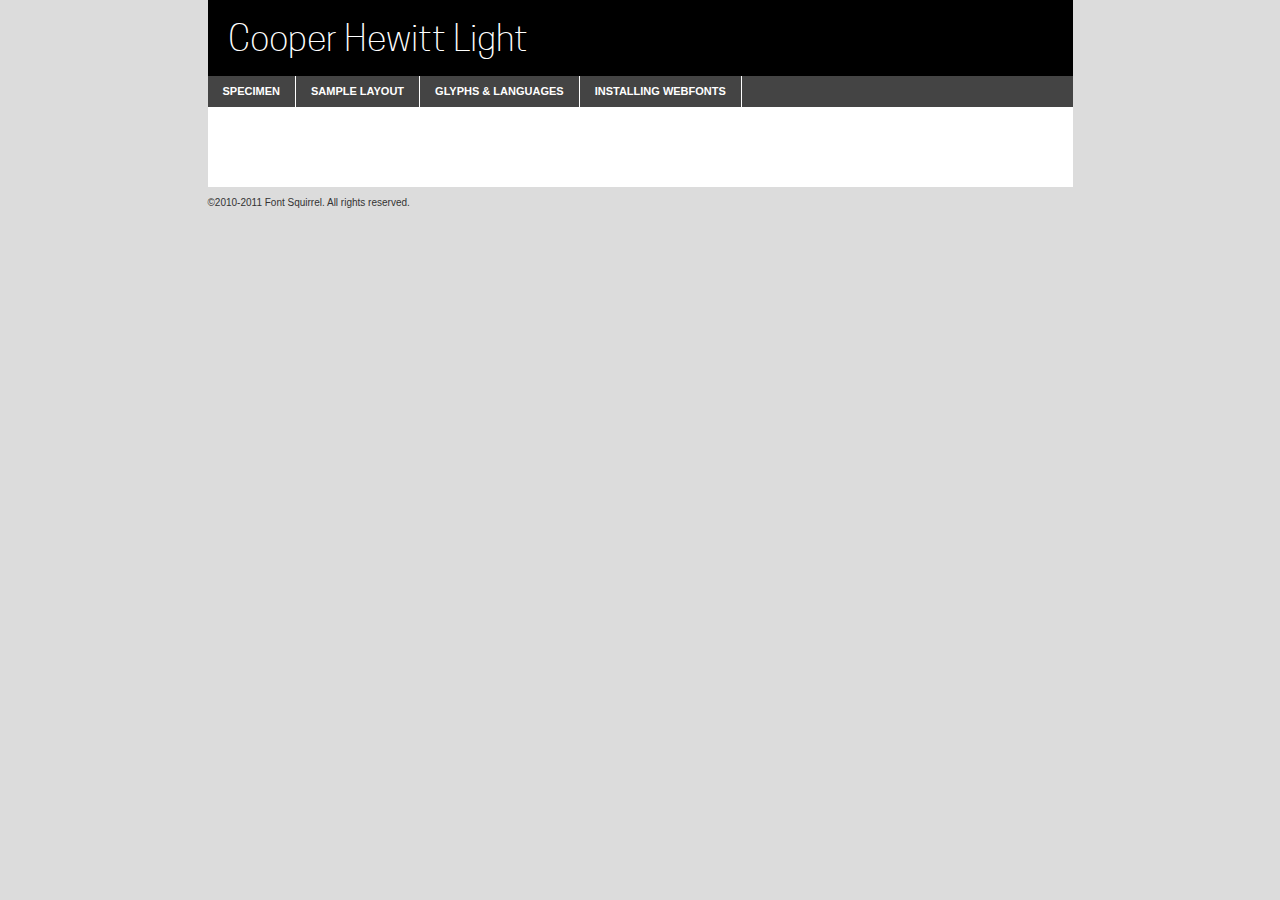
<file: assets/fonts/Cooper/cooperhewitt-light-demo.html>
<!DOCTYPE html PUBLIC "-//W3C//DTD XHTML 1.0 Transitional//EN"
	"http://www.w3.org/TR/xhtml1/DTD/xhtml1-transitional.dtd">

<html xmlns="http://www.w3.org/1999/xhtml" xml:lang="en" lang="en">
<head>
	<meta http-equiv="Content-Type" content="text/html; charset=utf-8" />
	<script src="http://ajax.googleapis.com/ajax/libs/jquery/1.7.2/jquery.min.js" type="text/javascript" charset="utf-8"></script>
	<script src="specimen_files/easytabs.js" type="text/javascript" charset="utf-8"></script>
	<link rel="stylesheet" href="specimen_files/specimen_stylesheet.css" type="text/css" charset="utf-8" />
	<link rel="stylesheet" href="stylesheet.css" type="text/css" charset="utf-8" />

	<style type="text/css">
					body{
				font-family: 'cooper_hewittlight';
							}
		</style>

	<title>Cooper Hewitt Light Specimen</title>
	
	
	<script type="text/javascript" charset="utf-8">
		$(document).ready(function() {
			$('#container').easyTabs({defaultContent:1});
		});
	</script>
</head>

<body>
<div id="container">
	<div id="header">
		Cooper Hewitt Light	</div>
	<ul class="tabs">
		<li><a href="#specimen">Specimen</a></li>
		<li><a href="#layout">Sample Layout</a></li>
				<li><a href="#glyphs">Glyphs &amp; Languages</a></li>
		<li><a href="#installing">Installing Webfonts</a></li>
		
	</ul>
	
	<div id="main_content">

		
			<div id="specimen">
		
				<div class="section">
					<div class="grid12 firstcol">
						<div class="huge">AaBb</div>
					</div>
				</div>
		
				<div class="section">
					<div class="glyph_range">A&#x200B;B&#x200b;C&#x200b;D&#x200b;E&#x200b;F&#x200b;G&#x200b;H&#x200b;I&#x200b;J&#x200b;K&#x200b;L&#x200b;M&#x200b;N&#x200b;O&#x200b;P&#x200b;Q&#x200b;R&#x200b;S&#x200b;T&#x200b;U&#x200b;V&#x200b;W&#x200b;X&#x200b;Y&#x200b;Z&#x200b;a&#x200b;b&#x200b;c&#x200b;d&#x200b;e&#x200b;f&#x200b;g&#x200b;h&#x200b;i&#x200b;j&#x200b;k&#x200b;l&#x200b;m&#x200b;n&#x200b;o&#x200b;p&#x200b;q&#x200b;r&#x200b;s&#x200b;t&#x200b;u&#x200b;v&#x200b;w&#x200b;x&#x200b;y&#x200b;z&#x200b;1&#x200b;2&#x200b;3&#x200b;4&#x200b;5&#x200b;6&#x200b;7&#x200b;8&#x200b;9&#x200b;0&#x200b;&amp;&#x200b;.&#x200b;,&#x200b;?&#x200b;!&#x200b;&#64;&#x200b;(&#x200b;)&#x200b;#&#x200b;$&#x200b;%&#x200b;*&#x200b;+&#x200b;-&#x200b;=&#x200b;:&#x200b;;</div>
				</div>
				<div class="section">
					<div class="grid12 firstcol">
						<table class="sample_table">
							<tr><td>10</td><td class="size10">abcdefghijklmnopqrstuvwxyzABCDEFGHIJKLMNOPQRSTUVWXYZ0123456789abcdefghijklmnopqrstuvwxyzABCDEFGHIJKLMNOPQRSTUVWXYZ0123456789abcdefghijklmnopqrstuvwxyzABCDEFGHIJKLMNOPQRSTUVWXYZ</td></tr>
							<tr><td>11</td><td class="size11">abcdefghijklmnopqrstuvwxyzABCDEFGHIJKLMNOPQRSTUVWXYZ0123456789abcdefghijklmnopqrstuvwxyzABCDEFGHIJKLMNOPQRSTUVWXYZ0123456789abcdefghijklmnopqrstuvwxyzABCDEFGHIJKLMNOPQRSTUVWXYZ</td></tr>
							<tr><td>12</td><td class="size12">abcdefghijklmnopqrstuvwxyzABCDEFGHIJKLMNOPQRSTUVWXYZ0123456789abcdefghijklmnopqrstuvwxyzABCDEFGHIJKLMNOPQRSTUVWXYZ0123456789abcdefghijklmnopqrstuvwxyzABCDEFGHIJKLMNOPQRSTUVWXYZ</td></tr>
							<tr><td>13</td><td class="size13">abcdefghijklmnopqrstuvwxyzABCDEFGHIJKLMNOPQRSTUVWXYZ0123456789abcdefghijklmnopqrstuvwxyzABCDEFGHIJKLMNOPQRSTUVWXYZ0123456789abcdefghijklmnopqrstuvwxyzABCDEFGHIJKLMNOPQRSTUVWXYZ</td></tr>
							<tr><td>14</td><td class="size14">abcdefghijklmnopqrstuvwxyzABCDEFGHIJKLMNOPQRSTUVWXYZ0123456789abcdefghijklmnopqrstuvwxyzABCDEFGHIJKLMNOPQRSTUVWXYZ0123456789abcdefghijklmnopqrstuvwxyzABCDEFGHIJKLMNOPQRSTUVWXYZ</td></tr>
							<tr><td>16</td><td class="size16">abcdefghijklmnopqrstuvwxyzABCDEFGHIJKLMNOPQRSTUVWXYZ0123456789abcdefghijklmnopqrstuvwxyzABCDEFGHIJKLMNOPQRSTUVWXYZ</td></tr>
							<tr><td>18</td><td class="size18">abcdefghijklmnopqrstuvwxyzABCDEFGHIJKLMNOPQRSTUVWXYZ0123456789abcdefghijklmnopqrstuvwxyzABCDEFGHIJKLMNOPQRSTUVWXYZ</td></tr>
							<tr><td>20</td><td class="size20">abcdefghijklmnopqrstuvwxyzABCDEFGHIJKLMNOPQRSTUVWXYZ0123456789abcdefghijklmnopqrstuvwxyzABCDEFGHIJKLMNOPQRSTUVWXYZ</td></tr>
							<tr><td>24</td><td class="size24">abcdefghijklmnopqrstuvwxyzABCDEFGHIJKLMNOPQRSTUVWXYZ0123456789abcdefghijklmnopqrstuvwxyzABCDEFGHIJKLMNOPQRSTUVWXYZ</td></tr>
							<tr><td>30</td><td class="size30">abcdefghijklmnopqrstuvwxyzABCDEFGHIJKLMNOPQRSTUVWXYZ0123456789abcdefghijklmnopqrstuvwxyzABCDEFGHIJKLMNOPQRSTUVWXYZ</td></tr>
							<tr><td>36</td><td class="size36">abcdefghijklmnopqrstuvwxyzABCDEFGHIJKLMNOPQRSTUVWXYZ0123456789abcdefghijklmnopqrstuvwxyzABCDEFGHIJKLMNOPQRSTUVWXYZ</td></tr>
							<tr><td>48</td><td class="size48">abcdefghijklmnopqrstuvwxyzABCDEFGHIJKLMNOPQRSTUVWXYZ0123456789abcdefghijklmnopqrstuvwxyzABCDEFGHIJKLMNOPQRSTUVWXYZ</td></tr>
							<tr><td>60</td><td class="size60">abcdefghijklmnopqrstuvwxyzABCDEFGHIJKLMNOPQRSTUVWXYZ0123456789abcdefghijklmnopqrstuvwxyzABCDEFGHIJKLMNOPQRSTUVWXYZ</td></tr>
							<tr><td>72</td><td class="size72">abcdefghijklmnopqrstuvwxyzABCDEFGHIJKLMNOPQRSTUVWXYZ0123456789abcdefghijklmnopqrstuvwxyzABCDEFGHIJKLMNOPQRSTUVWXYZ</td></tr>
							<tr><td>90</td><td class="size90">abcdefghijklmnopqrstuvwxyzABCDEFGHIJKLMNOPQRSTUVWXYZ0123456789abcdefghijklmnopqrstuvwxyzABCDEFGHIJKLMNOPQRSTUVWXYZ</td></tr>
						</table>
				
					</div>
			
				</div>
		
		
		
								<div class="section" id="bodycomparison">


										<div id="xheight">
				<div class="fontbody">&#x25FC;&#x25FC;&#x25FC;&#x25FC;&#x25FC;&#x25FC;&#x25FC;&#x25FC;&#x25FC;&#x25FC;&#x25FC;&#x25FC;&#x25FC;&#x25FC;&#x25FC;&#x25FC;&#x25FC;&#x25FC;&#x25FC;&#x25FC;&#x25FC;&#x25FC;&#x25FC;&#x25FC;&#x25FC;&#x25FC;&#x25FC;&#x25FC;&#x25FC;&#x25FC;&#x25FC;&#x25FC;&#x25FC;&#x25FC;&#x25FC;&#x25FC;&#x25FC;&#x25FC;&#x25FC;&#x25FC;&#x25FC;&#x25FC;&#x25FC;&#x25FC;&#x25FC;&#x25FC;&#x25FC;&#x25FC;&#x25FC;&#x25FC;&#x25FC;&#x25FC;&#x25FC;&#x25FC;&#x25FC;&#x25FC;&#x25FC;&#x25FC;&#x25FC;&#x25FC;&#x25FC;&#x25FC;&#x25FC;&#x25FC;&#x25FC;&#x25FC;&#x25FC;&#x25FC;&#x25FC;&#x25FC;&#x25FC;&#x25FC;&#x25FC;&#x25FC;&#x25FC;&#x25FC;&#x25FC;&#x25FC;&#x25FC;&#x25FC;&#x25FC;&#x25FC;&#x25FC;&#x25FC;&#x25FC;&#x25FC;&#x25FC;&#x25FC;&#x25FC;&#x25FC;&#x25FC;&#x25FC;&#x25FC;&#x25FC;&#x25FC;&#x25FC;&#x25FC;&#x25FC;&#x25FC;body</div><div class="arialbody">body</div><div class="verdanabody">body</div><div class="georgiabody">body</div></div>
										<div class="fontbody" style="z-index:1">
											body<span>Cooper Hewitt Light</span>
										</div>
										<div class="arialbody" style="z-index:1">
											body<span>Arial</span>
										</div>
										<div class="verdanabody" style="z-index:1">
											body<span>Verdana</span>
										</div>
										<div class="georgiabody" style="z-index:1">
											body<span>Georgia</span>
										</div>



								</div>
		
		
				<div class="section psample psample_row1" id="">
					
					<div class="grid2 firstcol">
						<p class="size10"><span>10.</span>Aenean lacinia bibendum nulla sed consectetur. Fusce dapibus, tellus ac cursus commodo, tortor mauris condimentum nibh, ut fermentum massa justo sit amet risus. Nullam id dolor id nibh ultricies vehicula ut id elit. Cum sociis natoque penatibus et magnis dis parturient montes, nascetur ridiculus mus. Nulla vitae elit libero, a pharetra augue.</p>
			
					</div>
					<div class="grid3">
						<p class="size11"><span>11.</span>Aenean lacinia bibendum nulla sed consectetur. Fusce dapibus, tellus ac cursus commodo, tortor mauris condimentum nibh, ut fermentum massa justo sit amet risus. Nullam id dolor id nibh ultricies vehicula ut id elit. Cum sociis natoque penatibus et magnis dis parturient montes, nascetur ridiculus mus. Nulla vitae elit libero, a pharetra augue.</p>
			
					</div>
					<div class="grid3">
						<p class="size12"><span>12.</span>Aenean lacinia bibendum nulla sed consectetur. Fusce dapibus, tellus ac cursus commodo, tortor mauris condimentum nibh, ut fermentum massa justo sit amet risus. Nullam id dolor id nibh ultricies vehicula ut id elit. Cum sociis natoque penatibus et magnis dis parturient montes, nascetur ridiculus mus. Nulla vitae elit libero, a pharetra augue.</p>
			
					</div>
					<div class="grid4">
						<p class="size13"><span>13.</span>Aenean lacinia bibendum nulla sed consectetur. Fusce dapibus, tellus ac cursus commodo, tortor mauris condimentum nibh, ut fermentum massa justo sit amet risus. Nullam id dolor id nibh ultricies vehicula ut id elit. Cum sociis natoque penatibus et magnis dis parturient montes, nascetur ridiculus mus. Nulla vitae elit libero, a pharetra augue.</p>
			
					</div>
					<div class="white_blend"></div>
					
				</div>
				<div class="section psample psample_row2" id="">
					<div class="grid3 firstcol">
						<p class="size14"><span>14.</span>Aenean lacinia bibendum nulla sed consectetur. Fusce dapibus, tellus ac cursus commodo, tortor mauris condimentum nibh, ut fermentum massa justo sit amet risus. Nullam id dolor id nibh ultricies vehicula ut id elit. Cum sociis natoque penatibus et magnis dis parturient montes, nascetur ridiculus mus. Nulla vitae elit libero, a pharetra augue.</p>
			
					</div>
					<div class="grid4">
						<p class="size16"><span>16.</span>Aenean lacinia bibendum nulla sed consectetur. Fusce dapibus, tellus ac cursus commodo, tortor mauris condimentum nibh, ut fermentum massa justo sit amet risus. Nullam id dolor id nibh ultricies vehicula ut id elit. Cum sociis natoque penatibus et magnis dis parturient montes, nascetur ridiculus mus. Nulla vitae elit libero, a pharetra augue.</p>
			
					</div>
					<div class="grid5">
						<p class="size18"><span>18.</span>Aenean lacinia bibendum nulla sed consectetur. Fusce dapibus, tellus ac cursus commodo, tortor mauris condimentum nibh, ut fermentum massa justo sit amet risus. Nullam id dolor id nibh ultricies vehicula ut id elit. Cum sociis natoque penatibus et magnis dis parturient montes, nascetur ridiculus mus. Nulla vitae elit libero, a pharetra augue.</p>
			
					</div>

					<div class="white_blend"></div>

				</div>
				
				<div class="section psample psample_row3" id="">
					<div class="grid5 firstcol">
						<p class="size20"><span>20.</span>Aenean lacinia bibendum nulla sed consectetur. Fusce dapibus, tellus ac cursus commodo, tortor mauris condimentum nibh, ut fermentum massa justo sit amet risus. Nullam id dolor id nibh ultricies vehicula ut id elit. Cum sociis natoque penatibus et magnis dis parturient montes, nascetur ridiculus mus. Nulla vitae elit libero, a pharetra augue.</p>
					</div>
					<div class="grid7">
						<p class="size24"><span>24.</span>Aenean lacinia bibendum nulla sed consectetur. Fusce dapibus, tellus ac cursus commodo, tortor mauris condimentum nibh, ut fermentum massa justo sit amet risus. Nullam id dolor id nibh ultricies vehicula ut id elit. Cum sociis natoque penatibus et magnis dis parturient montes, nascetur ridiculus mus. Nulla vitae elit libero, a pharetra augue.</p>
					</div>
					
					<div class="white_blend"></div>
					
				</div>
				
				<div class="section psample psample_row4" id="">
					<div class="grid12 firstcol">
						<p class="size30"><span>30.</span>Aenean lacinia bibendum nulla sed consectetur. Fusce dapibus, tellus ac cursus commodo, tortor mauris condimentum nibh, ut fermentum massa justo sit amet risus. Nullam id dolor id nibh ultricies vehicula ut id elit. Cum sociis natoque penatibus et magnis dis parturient montes, nascetur ridiculus mus. Nulla vitae elit libero, a pharetra augue.</p>
					</div>
					<div class="white_blend"></div>
					
				</div>
				
				
				
				<div class="section psample psample_row1 fullreverse">
					<div class="grid2 firstcol">
						<p class="size10"><span>10.</span>Aenean lacinia bibendum nulla sed consectetur. Fusce dapibus, tellus ac cursus commodo, tortor mauris condimentum nibh, ut fermentum massa justo sit amet risus. Nullam id dolor id nibh ultricies vehicula ut id elit. Cum sociis natoque penatibus et magnis dis parturient montes, nascetur ridiculus mus. Nulla vitae elit libero, a pharetra augue.</p>
			
					</div>
					<div class="grid3">
						<p class="size11"><span>11.</span>Aenean lacinia bibendum nulla sed consectetur. Fusce dapibus, tellus ac cursus commodo, tortor mauris condimentum nibh, ut fermentum massa justo sit amet risus. Nullam id dolor id nibh ultricies vehicula ut id elit. Cum sociis natoque penatibus et magnis dis parturient montes, nascetur ridiculus mus. Nulla vitae elit libero, a pharetra augue.</p>
			
					</div>
					<div class="grid3">
						<p class="size12"><span>12.</span>Aenean lacinia bibendum nulla sed consectetur. Fusce dapibus, tellus ac cursus commodo, tortor mauris condimentum nibh, ut fermentum massa justo sit amet risus. Nullam id dolor id nibh ultricies vehicula ut id elit. Cum sociis natoque penatibus et magnis dis parturient montes, nascetur ridiculus mus. Nulla vitae elit libero, a pharetra augue.</p>
			
					</div>
					<div class="grid4">
						<p class="size13"><span>13.</span>Aenean lacinia bibendum nulla sed consectetur. Fusce dapibus, tellus ac cursus commodo, tortor mauris condimentum nibh, ut fermentum massa justo sit amet risus. Nullam id dolor id nibh ultricies vehicula ut id elit. Cum sociis natoque penatibus et magnis dis parturient montes, nascetur ridiculus mus. Nulla vitae elit libero, a pharetra augue.</p>
			
					</div>
					<div class="black_blend"></div>
					
				</div>
				
				<div class="section psample psample_row2 fullreverse">
					<div class="grid3 firstcol">
						<p class="size14"><span>14.</span>Aenean lacinia bibendum nulla sed consectetur. Fusce dapibus, tellus ac cursus commodo, tortor mauris condimentum nibh, ut fermentum massa justo sit amet risus. Nullam id dolor id nibh ultricies vehicula ut id elit. Cum sociis natoque penatibus et magnis dis parturient montes, nascetur ridiculus mus. Nulla vitae elit libero, a pharetra augue.</p>
			
					</div>
					<div class="grid4">
						<p class="size16"><span>16.</span>Aenean lacinia bibendum nulla sed consectetur. Fusce dapibus, tellus ac cursus commodo, tortor mauris condimentum nibh, ut fermentum massa justo sit amet risus. Nullam id dolor id nibh ultricies vehicula ut id elit. Cum sociis natoque penatibus et magnis dis parturient montes, nascetur ridiculus mus. Nulla vitae elit libero, a pharetra augue.</p>
			
					</div>
					<div class="grid5">
						<p class="size18"><span>18.</span>Aenean lacinia bibendum nulla sed consectetur. Fusce dapibus, tellus ac cursus commodo, tortor mauris condimentum nibh, ut fermentum massa justo sit amet risus. Nullam id dolor id nibh ultricies vehicula ut id elit. Cum sociis natoque penatibus et magnis dis parturient montes, nascetur ridiculus mus. Nulla vitae elit libero, a pharetra augue.</p>
			
					</div>
					<div class="black_blend"></div>

				</div>
				
				<div class="section psample fullreverse psample_row3" id="">
					<div class="grid5 firstcol">
						<p class="size20"><span>20.</span>Aenean lacinia bibendum nulla sed consectetur. Fusce dapibus, tellus ac cursus commodo, tortor mauris condimentum nibh, ut fermentum massa justo sit amet risus. Nullam id dolor id nibh ultricies vehicula ut id elit. Cum sociis natoque penatibus et magnis dis parturient montes, nascetur ridiculus mus. Nulla vitae elit libero, a pharetra augue.</p>
					</div>
					<div class="grid7">
						<p class="size24"><span>24.</span>Aenean lacinia bibendum nulla sed consectetur. Fusce dapibus, tellus ac cursus commodo, tortor mauris condimentum nibh, ut fermentum massa justo sit amet risus. Nullam id dolor id nibh ultricies vehicula ut id elit. Cum sociis natoque penatibus et magnis dis parturient montes, nascetur ridiculus mus. Nulla vitae elit libero, a pharetra augue.</p>
					</div>
					
					<div class="black_blend"></div>
					
				</div>
				
				<div class="section psample fullreverse psample_row4" id="" style="border-bottom: 20px #000 solid;">
					<div class="grid12 firstcol">
						<p class="size30"><span>30.</span>Aenean lacinia bibendum nulla sed consectetur. Fusce dapibus, tellus ac cursus commodo, tortor mauris condimentum nibh, ut fermentum massa justo sit amet risus. Nullam id dolor id nibh ultricies vehicula ut id elit. Cum sociis natoque penatibus et magnis dis parturient montes, nascetur ridiculus mus. Nulla vitae elit libero, a pharetra augue.</p>
					</div>
					<div class="black_blend"></div>
					
				</div>
				
				
				
				
			</div>
			
			<div id="layout">
				
				<div class="section">
					
					<div class="grid12 firstcol">
						<h1>Lorem Ipsum Dolor</h1>
						<h2>Etiam porta sem malesuada magna mollis euismod</h2>
						
						<p class="byline">By <a href="#link">Aenean Lacinia</a></p>
					</div>
				</div>
				<div class="section">
					<div class="grid8 firstcol">
						<p class="large">Donec sed odio dui. Morbi leo risus, porta ac consectetur ac, vestibulum at eros. Fusce dapibus, tellus ac cursus commodo, tortor mauris condimentum nibh, ut fermentum massa justo sit amet risus. </p>

						
						<h3>Pellentesque ornare sem</h3>

						<p>Maecenas sed diam eget risus varius blandit sit amet non magna. Maecenas faucibus mollis interdum. Donec ullamcorper nulla non metus auctor fringilla. Nullam id dolor id nibh ultricies vehicula ut id elit. Nullam id dolor id nibh ultricies vehicula ut id elit. </p>

						<p>Aenean eu leo quam. Pellentesque ornare sem lacinia quam venenatis vestibulum. Lorem ipsum dolor sit amet, consectetur adipiscing elit. Cum sociis natoque penatibus et magnis dis parturient montes, nascetur ridiculus mus. </p>

						<p>Nulla vitae elit libero, a pharetra augue. Praesent commodo cursus magna, vel scelerisque nisl consectetur et. Aenean lacinia bibendum nulla sed consectetur. </p>

						<p>Nullam quis risus eget urna mollis ornare vel eu leo. Nullam quis risus eget urna mollis ornare vel eu leo. Maecenas sed diam eget risus varius blandit sit amet non magna. Donec ullamcorper nulla non metus auctor fringilla. </p>

						<h3>Cras mattis consectetur</h3>

						<p>Aenean eu leo quam. Pellentesque ornare sem lacinia quam venenatis vestibulum. Aenean lacinia bibendum nulla sed consectetur. Integer posuere erat a ante venenatis dapibus posuere velit aliquet. Cras mattis consectetur purus sit amet fermentum. </p>

						<p>Nullam id dolor id nibh ultricies vehicula ut id elit. Nullam quis risus eget urna mollis ornare vel eu leo. Cras mattis consectetur purus sit amet fermentum.</p>
					</div>
					
					<div class="grid4 sidebar">
						
						<div class="box reverse">
							<p class="last">Nullam quis risus eget urna mollis ornare vel eu leo. Donec ullamcorper nulla non metus auctor fringilla. Cras mattis consectetur purus sit amet fermentum. Sed posuere consectetur est at lobortis. Lorem ipsum dolor sit amet, consectetur adipiscing elit. </p>
						</div>
						
						<p class="caption">Maecenas sed diam eget risus varius.</p>

						<p>Vestibulum id ligula porta felis euismod semper. Integer posuere erat a ante venenatis dapibus posuere velit aliquet. Vestibulum id ligula porta felis euismod semper. Sed posuere consectetur est at lobortis. Maecenas sed diam eget risus varius blandit sit amet non magna. Fusce dapibus, tellus ac cursus commodo, tortor mauris condimentum nibh, ut fermentum massa justo sit amet risus. </p>

					

						<p>Duis mollis, est non commodo luctus, nisi erat porttitor ligula, eget lacinia odio sem nec elit. Aenean lacinia bibendum nulla sed consectetur. Vivamus sagittis lacus vel augue laoreet rutrum faucibus dolor auctor. Aenean lacinia bibendum nulla sed consectetur. Nullam quis risus eget urna mollis ornare vel eu leo. </p>

						<p>Praesent commodo cursus magna, vel scelerisque nisl consectetur et. Donec ullamcorper nulla non metus auctor fringilla. Maecenas faucibus mollis interdum. Fusce dapibus, tellus ac cursus commodo, tortor mauris condimentum nibh, ut fermentum massa justo sit amet risus. </p>

					</div>
				</div>
				
			</div>


			



		<div id="glyphs">
			<div class="section">
				<div class="grid12 firstcol">
			
				<h1>Language Support</h1>
				<p>The subset of Cooper Hewitt Light in this kit supports the following languages:<br />
			
					Albanian, Basque, Breton, Chamorro, Danish, Dutch, English, Faroese, Finnish, French, Frisian, Galician, German, Icelandic, Italian, Malagasy, Norwegian, Portuguese, Spanish, Swedish				</p>
				<h1>Glyph Chart</h1>
				<p>The subset of Cooper Hewitt Light in this kit includes all the glyphs listed below. Unicode entities are included above each glyph to help you insert individual characters into your layout.</p>
				<div id="glyph_chart">
			
																				 <div><p>&amp;#32;</p>&#32;</div>
																				 <div><p>&amp;#33;</p>&#33;</div>
																				 <div><p>&amp;#34;</p>&#34;</div>
																				 <div><p>&amp;#35;</p>&#35;</div>
																				 <div><p>&amp;#36;</p>&#36;</div>
																				 <div><p>&amp;#37;</p>&#37;</div>
																				 <div><p>&amp;#38;</p>&#38;</div>
																				 <div><p>&amp;#39;</p>&#39;</div>
																				 <div><p>&amp;#40;</p>&#40;</div>
																				 <div><p>&amp;#41;</p>&#41;</div>
																				 <div><p>&amp;#42;</p>&#42;</div>
																				 <div><p>&amp;#43;</p>&#43;</div>
																				 <div><p>&amp;#44;</p>&#44;</div>
																				 <div><p>&amp;#45;</p>&#45;</div>
																				 <div><p>&amp;#46;</p>&#46;</div>
																				 <div><p>&amp;#47;</p>&#47;</div>
																				 <div><p>&amp;#48;</p>&#48;</div>
																				 <div><p>&amp;#49;</p>&#49;</div>
																				 <div><p>&amp;#50;</p>&#50;</div>
																				 <div><p>&amp;#51;</p>&#51;</div>
																				 <div><p>&amp;#52;</p>&#52;</div>
																				 <div><p>&amp;#53;</p>&#53;</div>
																				 <div><p>&amp;#54;</p>&#54;</div>
																				 <div><p>&amp;#55;</p>&#55;</div>
																				 <div><p>&amp;#56;</p>&#56;</div>
																				 <div><p>&amp;#57;</p>&#57;</div>
																				 <div><p>&amp;#58;</p>&#58;</div>
																				 <div><p>&amp;#59;</p>&#59;</div>
																				 <div><p>&amp;#60;</p>&#60;</div>
																				 <div><p>&amp;#61;</p>&#61;</div>
																				 <div><p>&amp;#62;</p>&#62;</div>
																				 <div><p>&amp;#63;</p>&#63;</div>
																				 <div><p>&amp;#64;</p>&#64;</div>
																				 <div><p>&amp;#65;</p>&#65;</div>
																				 <div><p>&amp;#66;</p>&#66;</div>
																				 <div><p>&amp;#67;</p>&#67;</div>
																				 <div><p>&amp;#68;</p>&#68;</div>
																				 <div><p>&amp;#69;</p>&#69;</div>
																				 <div><p>&amp;#70;</p>&#70;</div>
																				 <div><p>&amp;#71;</p>&#71;</div>
																				 <div><p>&amp;#72;</p>&#72;</div>
																				 <div><p>&amp;#73;</p>&#73;</div>
																				 <div><p>&amp;#74;</p>&#74;</div>
																				 <div><p>&amp;#75;</p>&#75;</div>
																				 <div><p>&amp;#76;</p>&#76;</div>
																				 <div><p>&amp;#77;</p>&#77;</div>
																				 <div><p>&amp;#78;</p>&#78;</div>
																				 <div><p>&amp;#79;</p>&#79;</div>
																				 <div><p>&amp;#80;</p>&#80;</div>
																				 <div><p>&amp;#81;</p>&#81;</div>
																				 <div><p>&amp;#82;</p>&#82;</div>
																				 <div><p>&amp;#83;</p>&#83;</div>
																				 <div><p>&amp;#84;</p>&#84;</div>
																				 <div><p>&amp;#85;</p>&#85;</div>
																				 <div><p>&amp;#86;</p>&#86;</div>
																				 <div><p>&amp;#87;</p>&#87;</div>
																				 <div><p>&amp;#88;</p>&#88;</div>
																				 <div><p>&amp;#89;</p>&#89;</div>
																				 <div><p>&amp;#90;</p>&#90;</div>
																				 <div><p>&amp;#91;</p>&#91;</div>
																				 <div><p>&amp;#92;</p>&#92;</div>
																				 <div><p>&amp;#93;</p>&#93;</div>
																				 <div><p>&amp;#94;</p>&#94;</div>
																				 <div><p>&amp;#95;</p>&#95;</div>
																				 <div><p>&amp;#96;</p>&#96;</div>
																				 <div><p>&amp;#97;</p>&#97;</div>
																				 <div><p>&amp;#98;</p>&#98;</div>
																				 <div><p>&amp;#99;</p>&#99;</div>
																				 <div><p>&amp;#100;</p>&#100;</div>
																				 <div><p>&amp;#101;</p>&#101;</div>
																				 <div><p>&amp;#102;</p>&#102;</div>
																				 <div><p>&amp;#103;</p>&#103;</div>
																				 <div><p>&amp;#104;</p>&#104;</div>
																				 <div><p>&amp;#105;</p>&#105;</div>
																				 <div><p>&amp;#106;</p>&#106;</div>
																				 <div><p>&amp;#107;</p>&#107;</div>
																				 <div><p>&amp;#108;</p>&#108;</div>
																				 <div><p>&amp;#109;</p>&#109;</div>
																				 <div><p>&amp;#110;</p>&#110;</div>
																				 <div><p>&amp;#111;</p>&#111;</div>
																				 <div><p>&amp;#112;</p>&#112;</div>
																				 <div><p>&amp;#113;</p>&#113;</div>
																				 <div><p>&amp;#114;</p>&#114;</div>
																				 <div><p>&amp;#115;</p>&#115;</div>
																				 <div><p>&amp;#116;</p>&#116;</div>
																				 <div><p>&amp;#117;</p>&#117;</div>
																				 <div><p>&amp;#118;</p>&#118;</div>
																				 <div><p>&amp;#119;</p>&#119;</div>
																				 <div><p>&amp;#120;</p>&#120;</div>
																				 <div><p>&amp;#121;</p>&#121;</div>
																				 <div><p>&amp;#122;</p>&#122;</div>
																				 <div><p>&amp;#123;</p>&#123;</div>
																				 <div><p>&amp;#124;</p>&#124;</div>
																				 <div><p>&amp;#125;</p>&#125;</div>
																				 <div><p>&amp;#126;</p>&#126;</div>
																				 <div><p>&amp;#160;</p>&#160;</div>
																				 <div><p>&amp;#161;</p>&#161;</div>
																				 <div><p>&amp;#162;</p>&#162;</div>
																				 <div><p>&amp;#163;</p>&#163;</div>
																				 <div><p>&amp;#165;</p>&#165;</div>
																				 <div><p>&amp;#166;</p>&#166;</div>
																				 <div><p>&amp;#167;</p>&#167;</div>
																				 <div><p>&amp;#168;</p>&#168;</div>
																				 <div><p>&amp;#169;</p>&#169;</div>
																				 <div><p>&amp;#170;</p>&#170;</div>
																				 <div><p>&amp;#171;</p>&#171;</div>
																				 <div><p>&amp;#172;</p>&#172;</div>
																				 <div><p>&amp;#173;</p>&#173;</div>
																				 <div><p>&amp;#174;</p>&#174;</div>
																				 <div><p>&amp;#175;</p>&#175;</div>
																				 <div><p>&amp;#176;</p>&#176;</div>
																				 <div><p>&amp;#177;</p>&#177;</div>
																				 <div><p>&amp;#178;</p>&#178;</div>
																				 <div><p>&amp;#179;</p>&#179;</div>
																				 <div><p>&amp;#180;</p>&#180;</div>
																				 <div><p>&amp;#182;</p>&#182;</div>
																				 <div><p>&amp;#183;</p>&#183;</div>
																				 <div><p>&amp;#184;</p>&#184;</div>
																				 <div><p>&amp;#185;</p>&#185;</div>
																				 <div><p>&amp;#186;</p>&#186;</div>
																				 <div><p>&amp;#187;</p>&#187;</div>
																				 <div><p>&amp;#188;</p>&#188;</div>
																				 <div><p>&amp;#189;</p>&#189;</div>
																				 <div><p>&amp;#190;</p>&#190;</div>
																				 <div><p>&amp;#191;</p>&#191;</div>
																				 <div><p>&amp;#192;</p>&#192;</div>
																				 <div><p>&amp;#193;</p>&#193;</div>
																				 <div><p>&amp;#194;</p>&#194;</div>
																				 <div><p>&amp;#195;</p>&#195;</div>
																				 <div><p>&amp;#196;</p>&#196;</div>
																				 <div><p>&amp;#197;</p>&#197;</div>
																				 <div><p>&amp;#198;</p>&#198;</div>
																				 <div><p>&amp;#199;</p>&#199;</div>
																				 <div><p>&amp;#200;</p>&#200;</div>
																				 <div><p>&amp;#201;</p>&#201;</div>
																				 <div><p>&amp;#202;</p>&#202;</div>
																				 <div><p>&amp;#203;</p>&#203;</div>
																				 <div><p>&amp;#204;</p>&#204;</div>
																				 <div><p>&amp;#205;</p>&#205;</div>
																				 <div><p>&amp;#206;</p>&#206;</div>
																				 <div><p>&amp;#207;</p>&#207;</div>
																				 <div><p>&amp;#208;</p>&#208;</div>
																				 <div><p>&amp;#209;</p>&#209;</div>
																				 <div><p>&amp;#210;</p>&#210;</div>
																				 <div><p>&amp;#211;</p>&#211;</div>
																				 <div><p>&amp;#212;</p>&#212;</div>
																				 <div><p>&amp;#213;</p>&#213;</div>
																				 <div><p>&amp;#214;</p>&#214;</div>
																				 <div><p>&amp;#215;</p>&#215;</div>
																				 <div><p>&amp;#216;</p>&#216;</div>
																				 <div><p>&amp;#217;</p>&#217;</div>
																				 <div><p>&amp;#218;</p>&#218;</div>
																				 <div><p>&amp;#219;</p>&#219;</div>
																				 <div><p>&amp;#220;</p>&#220;</div>
																				 <div><p>&amp;#221;</p>&#221;</div>
																				 <div><p>&amp;#222;</p>&#222;</div>
																				 <div><p>&amp;#223;</p>&#223;</div>
																				 <div><p>&amp;#224;</p>&#224;</div>
																				 <div><p>&amp;#225;</p>&#225;</div>
																				 <div><p>&amp;#226;</p>&#226;</div>
																				 <div><p>&amp;#227;</p>&#227;</div>
																				 <div><p>&amp;#228;</p>&#228;</div>
																				 <div><p>&amp;#229;</p>&#229;</div>
																				 <div><p>&amp;#230;</p>&#230;</div>
																				 <div><p>&amp;#231;</p>&#231;</div>
																				 <div><p>&amp;#232;</p>&#232;</div>
																				 <div><p>&amp;#233;</p>&#233;</div>
																				 <div><p>&amp;#234;</p>&#234;</div>
																				 <div><p>&amp;#235;</p>&#235;</div>
																				 <div><p>&amp;#236;</p>&#236;</div>
																				 <div><p>&amp;#237;</p>&#237;</div>
																				 <div><p>&amp;#238;</p>&#238;</div>
																				 <div><p>&amp;#239;</p>&#239;</div>
																				 <div><p>&amp;#240;</p>&#240;</div>
																				 <div><p>&amp;#241;</p>&#241;</div>
																				 <div><p>&amp;#242;</p>&#242;</div>
																				 <div><p>&amp;#243;</p>&#243;</div>
																				 <div><p>&amp;#244;</p>&#244;</div>
																				 <div><p>&amp;#245;</p>&#245;</div>
																				 <div><p>&amp;#246;</p>&#246;</div>
																				 <div><p>&amp;#247;</p>&#247;</div>
																				 <div><p>&amp;#248;</p>&#248;</div>
																				 <div><p>&amp;#249;</p>&#249;</div>
																				 <div><p>&amp;#250;</p>&#250;</div>
																				 <div><p>&amp;#251;</p>&#251;</div>
																				 <div><p>&amp;#252;</p>&#252;</div>
																				 <div><p>&amp;#253;</p>&#253;</div>
																				 <div><p>&amp;#254;</p>&#254;</div>
																				 <div><p>&amp;#255;</p>&#255;</div>
																				 <div><p>&amp;#338;</p>&#338;</div>
																				 <div><p>&amp;#339;</p>&#339;</div>
																				 <div><p>&amp;#376;</p>&#376;</div>
																				 <div><p>&amp;#710;</p>&#710;</div>
																				 <div><p>&amp;#732;</p>&#732;</div>
																				 <div><p>&amp;#8192;</p>&#8192;</div>
																				 <div><p>&amp;#8193;</p>&#8193;</div>
																				 <div><p>&amp;#8194;</p>&#8194;</div>
																				 <div><p>&amp;#8195;</p>&#8195;</div>
																				 <div><p>&amp;#8196;</p>&#8196;</div>
																				 <div><p>&amp;#8197;</p>&#8197;</div>
																				 <div><p>&amp;#8198;</p>&#8198;</div>
																				 <div><p>&amp;#8199;</p>&#8199;</div>
																				 <div><p>&amp;#8200;</p>&#8200;</div>
																				 <div><p>&amp;#8201;</p>&#8201;</div>
																				 <div><p>&amp;#8202;</p>&#8202;</div>
																				 <div><p>&amp;#8208;</p>&#8208;</div>
																				 <div><p>&amp;#8209;</p>&#8209;</div>
																				 <div><p>&amp;#8210;</p>&#8210;</div>
																				 <div><p>&amp;#8211;</p>&#8211;</div>
																				 <div><p>&amp;#8212;</p>&#8212;</div>
																				 <div><p>&amp;#8216;</p>&#8216;</div>
																				 <div><p>&amp;#8217;</p>&#8217;</div>
																				 <div><p>&amp;#8218;</p>&#8218;</div>
																				 <div><p>&amp;#8220;</p>&#8220;</div>
																				 <div><p>&amp;#8221;</p>&#8221;</div>
																				 <div><p>&amp;#8222;</p>&#8222;</div>
																				 <div><p>&amp;#8226;</p>&#8226;</div>
																				 <div><p>&amp;#8230;</p>&#8230;</div>
																				 <div><p>&amp;#8239;</p>&#8239;</div>
																				 <div><p>&amp;#8249;</p>&#8249;</div>
																				 <div><p>&amp;#8250;</p>&#8250;</div>
																				 <div><p>&amp;#8287;</p>&#8287;</div>
																				 <div><p>&amp;#8364;</p>&#8364;</div>
																				 <div><p>&amp;#8482;</p>&#8482;</div>
																				 <div><p>&amp;#9724;</p>&#9724;</div>
																				 <div><p>&amp;#64257;</p>&#64257;</div>
																				 <div><p>&amp;#64258;</p>&#64258;</div>
																																																</div>	
				</div>
		
		
			</div>
		</div>
		
		
		<div id="specs">
			
		</div>
	
		<div id="installing">
			<div class="section">
				<div class="grid7 firstcol">
					<h1>Installing Webfonts</h1>
					
					<p>Webfonts are supported by all major browser platforms but not all in the same way. There are currently four different font formats that must be included in order to target all browsers. This includes TTF, WOFF, EOT and SVG.</p>
					
					<h2>1. Upload your webfonts</h2>
					<p>You must upload your webfont kit to your website. They should be in or near the same directory as your CSS files.</p>
					
					<h2>2. Include the webfont stylesheet</h2>
					<p>A special CSS @font-face declaration helps the various browsers select the appropriate font it needs without causing you a bunch of headaches. Learn more about this syntax by reading the <a href="http://www.fontspring.com/blog/further-hardening-of-the-bulletproof-syntax">Fontspring blog post</a> about it. The code for it is as follows:</p>


<code>
@font-face{ 
	font-family: 'MyWebFont';
	src: url('WebFont.eot');
	src: url('WebFont.eot?#iefix') format('embedded-opentype'),
	     url('WebFont.woff') format('woff'),
	     url('WebFont.ttf') format('truetype'),
	     url('WebFont.svg#webfont') format('svg');
}
</code>

	<p>We've already gone ahead and generated the code for you. All you have to do is link to the stylesheet in your HTML, like this:</p>
	<code>&lt;link rel=&quot;stylesheet&quot; href=&quot;stylesheet.css&quot; type=&quot;text/css&quot; charset=&quot;utf-8&quot; /&gt;</code>

					<h2>3. Modify your own stylesheet</h2>
					<p>To take advantage of your new fonts, you must tell your stylesheet to use them. Look at the original @font-face declaration above and find the property called "font-family." The name linked there will be what you use to reference the font. Prepend that webfont name to the font stack in the "font-family" property, inside the selector you want to change. For example:</p>
<code>p { font-family: 'WebFont', Arial, sans-serif; }</code>

<h2>4. Test</h2>
<p>Getting webfonts to work cross-browser <em>can</em> be tricky. Use the information in the sidebar to help you if you find that fonts aren't loading in a particular browser.</p>
				</div>
				
				<div class="grid5 sidebar">
					<div class="box">
						<h2>Troubleshooting<br />Font-Face Problems</h2>
						<p>Having trouble getting your webfonts to load in your new website? Here are some tips to sort out what might be the problem.</p>

						<h3>Fonts not showing in any browser</h3>

						<p>This sounds like you need to work on the plumbing. You either did not upload the fonts to the correct directory, or you did not link the fonts properly in the CSS. If you've confirmed that all this is correct and you still have a problem, take a look at your .htaccess file and see if requests are getting intercepted.</p>

						<h3>Fonts not loading in iPhone or iPad</h3>

						<p>The most common problem here is that you are serving the fonts from an IIS server. IIS refuses to serve files that have unknown MIME types. If that is the case, you must set the MIME type for SVG to "image/svg+xml" in the server settings. Follow these instructions from Microsoft if you need help.</p>

						<h3>Fonts not loading in Firefox</h3>

						<p>The primary reason for this failure? You are still using a version Firefox older than 3.5. So upgrade already! If that isn't it, then you are very likely serving fonts from a different domain. Firefox requires that all font assets be served from the same domain. Lastly it is possible that you need to add WOFF to your list of MIME types (if you are serving via IIS.)</p>

						<h3>Fonts not loading in IE</h3>

						<p>Are you looking at Internet Explorer on an actual Windows machine or are you cheating by using a service like Adobe BrowserLab? Many of these screenshot services do not render @font-face for IE. Best to test it on a real machine.</p>

						<h3>Fonts not loading in IE9</h3>

						<p>IE9, like Firefox, requires that fonts be served from the same domain as the website. Make sure that is the case.</p>
					</div>
				</div>
			</div>
			
		</div>
	
	</div>
	<div id="footer">
		<p>&copy;2010-2011 Font Squirrel. All rights reserved.</p>
	</div>
</div>
</body>
</html>
</file>
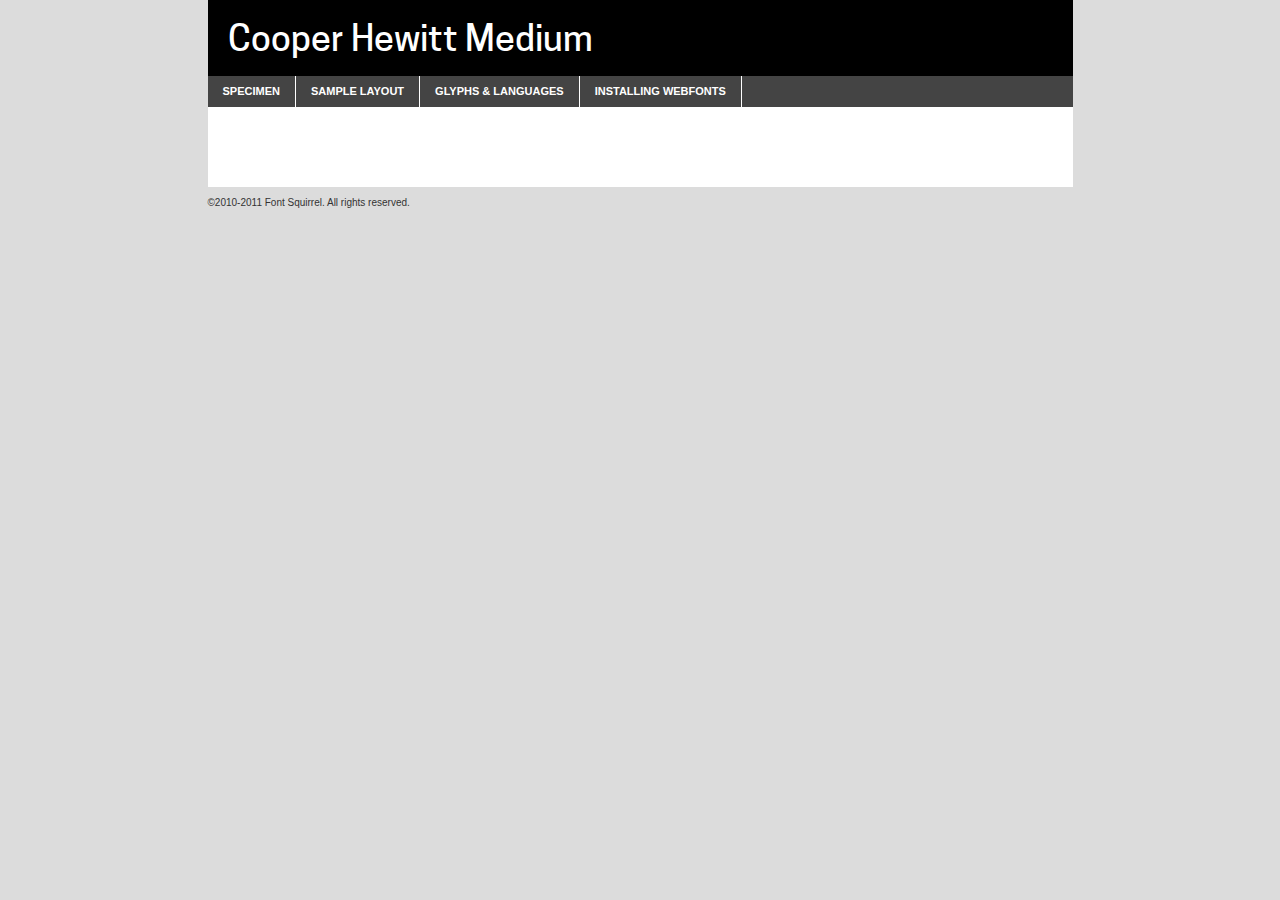
<file: assets/fonts/Cooper/cooperhewitt-medium-demo.html>
<!DOCTYPE html PUBLIC "-//W3C//DTD XHTML 1.0 Transitional//EN"
	"http://www.w3.org/TR/xhtml1/DTD/xhtml1-transitional.dtd">

<html xmlns="http://www.w3.org/1999/xhtml" xml:lang="en" lang="en">
<head>
	<meta http-equiv="Content-Type" content="text/html; charset=utf-8" />
	<script src="http://ajax.googleapis.com/ajax/libs/jquery/1.7.2/jquery.min.js" type="text/javascript" charset="utf-8"></script>
	<script src="specimen_files/easytabs.js" type="text/javascript" charset="utf-8"></script>
	<link rel="stylesheet" href="specimen_files/specimen_stylesheet.css" type="text/css" charset="utf-8" />
	<link rel="stylesheet" href="stylesheet.css" type="text/css" charset="utf-8" />

	<style type="text/css">
					body{
				font-family: 'cooper_hewittmedium';
							}
		</style>

	<title>Cooper Hewitt Medium Specimen</title>
	
	
	<script type="text/javascript" charset="utf-8">
		$(document).ready(function() {
			$('#container').easyTabs({defaultContent:1});
		});
	</script>
</head>

<body>
<div id="container">
	<div id="header">
		Cooper Hewitt Medium	</div>
	<ul class="tabs">
		<li><a href="#specimen">Specimen</a></li>
		<li><a href="#layout">Sample Layout</a></li>
				<li><a href="#glyphs">Glyphs &amp; Languages</a></li>
		<li><a href="#installing">Installing Webfonts</a></li>
		
	</ul>
	
	<div id="main_content">

		
			<div id="specimen">
		
				<div class="section">
					<div class="grid12 firstcol">
						<div class="huge">AaBb</div>
					</div>
				</div>
		
				<div class="section">
					<div class="glyph_range">A&#x200B;B&#x200b;C&#x200b;D&#x200b;E&#x200b;F&#x200b;G&#x200b;H&#x200b;I&#x200b;J&#x200b;K&#x200b;L&#x200b;M&#x200b;N&#x200b;O&#x200b;P&#x200b;Q&#x200b;R&#x200b;S&#x200b;T&#x200b;U&#x200b;V&#x200b;W&#x200b;X&#x200b;Y&#x200b;Z&#x200b;a&#x200b;b&#x200b;c&#x200b;d&#x200b;e&#x200b;f&#x200b;g&#x200b;h&#x200b;i&#x200b;j&#x200b;k&#x200b;l&#x200b;m&#x200b;n&#x200b;o&#x200b;p&#x200b;q&#x200b;r&#x200b;s&#x200b;t&#x200b;u&#x200b;v&#x200b;w&#x200b;x&#x200b;y&#x200b;z&#x200b;1&#x200b;2&#x200b;3&#x200b;4&#x200b;5&#x200b;6&#x200b;7&#x200b;8&#x200b;9&#x200b;0&#x200b;&amp;&#x200b;.&#x200b;,&#x200b;?&#x200b;!&#x200b;&#64;&#x200b;(&#x200b;)&#x200b;#&#x200b;$&#x200b;%&#x200b;*&#x200b;+&#x200b;-&#x200b;=&#x200b;:&#x200b;;</div>
				</div>
				<div class="section">
					<div class="grid12 firstcol">
						<table class="sample_table">
							<tr><td>10</td><td class="size10">abcdefghijklmnopqrstuvwxyzABCDEFGHIJKLMNOPQRSTUVWXYZ0123456789abcdefghijklmnopqrstuvwxyzABCDEFGHIJKLMNOPQRSTUVWXYZ0123456789abcdefghijklmnopqrstuvwxyzABCDEFGHIJKLMNOPQRSTUVWXYZ</td></tr>
							<tr><td>11</td><td class="size11">abcdefghijklmnopqrstuvwxyzABCDEFGHIJKLMNOPQRSTUVWXYZ0123456789abcdefghijklmnopqrstuvwxyzABCDEFGHIJKLMNOPQRSTUVWXYZ0123456789abcdefghijklmnopqrstuvwxyzABCDEFGHIJKLMNOPQRSTUVWXYZ</td></tr>
							<tr><td>12</td><td class="size12">abcdefghijklmnopqrstuvwxyzABCDEFGHIJKLMNOPQRSTUVWXYZ0123456789abcdefghijklmnopqrstuvwxyzABCDEFGHIJKLMNOPQRSTUVWXYZ0123456789abcdefghijklmnopqrstuvwxyzABCDEFGHIJKLMNOPQRSTUVWXYZ</td></tr>
							<tr><td>13</td><td class="size13">abcdefghijklmnopqrstuvwxyzABCDEFGHIJKLMNOPQRSTUVWXYZ0123456789abcdefghijklmnopqrstuvwxyzABCDEFGHIJKLMNOPQRSTUVWXYZ0123456789abcdefghijklmnopqrstuvwxyzABCDEFGHIJKLMNOPQRSTUVWXYZ</td></tr>
							<tr><td>14</td><td class="size14">abcdefghijklmnopqrstuvwxyzABCDEFGHIJKLMNOPQRSTUVWXYZ0123456789abcdefghijklmnopqrstuvwxyzABCDEFGHIJKLMNOPQRSTUVWXYZ0123456789abcdefghijklmnopqrstuvwxyzABCDEFGHIJKLMNOPQRSTUVWXYZ</td></tr>
							<tr><td>16</td><td class="size16">abcdefghijklmnopqrstuvwxyzABCDEFGHIJKLMNOPQRSTUVWXYZ0123456789abcdefghijklmnopqrstuvwxyzABCDEFGHIJKLMNOPQRSTUVWXYZ</td></tr>
							<tr><td>18</td><td class="size18">abcdefghijklmnopqrstuvwxyzABCDEFGHIJKLMNOPQRSTUVWXYZ0123456789abcdefghijklmnopqrstuvwxyzABCDEFGHIJKLMNOPQRSTUVWXYZ</td></tr>
							<tr><td>20</td><td class="size20">abcdefghijklmnopqrstuvwxyzABCDEFGHIJKLMNOPQRSTUVWXYZ0123456789abcdefghijklmnopqrstuvwxyzABCDEFGHIJKLMNOPQRSTUVWXYZ</td></tr>
							<tr><td>24</td><td class="size24">abcdefghijklmnopqrstuvwxyzABCDEFGHIJKLMNOPQRSTUVWXYZ0123456789abcdefghijklmnopqrstuvwxyzABCDEFGHIJKLMNOPQRSTUVWXYZ</td></tr>
							<tr><td>30</td><td class="size30">abcdefghijklmnopqrstuvwxyzABCDEFGHIJKLMNOPQRSTUVWXYZ0123456789abcdefghijklmnopqrstuvwxyzABCDEFGHIJKLMNOPQRSTUVWXYZ</td></tr>
							<tr><td>36</td><td class="size36">abcdefghijklmnopqrstuvwxyzABCDEFGHIJKLMNOPQRSTUVWXYZ0123456789abcdefghijklmnopqrstuvwxyzABCDEFGHIJKLMNOPQRSTUVWXYZ</td></tr>
							<tr><td>48</td><td class="size48">abcdefghijklmnopqrstuvwxyzABCDEFGHIJKLMNOPQRSTUVWXYZ0123456789abcdefghijklmnopqrstuvwxyzABCDEFGHIJKLMNOPQRSTUVWXYZ</td></tr>
							<tr><td>60</td><td class="size60">abcdefghijklmnopqrstuvwxyzABCDEFGHIJKLMNOPQRSTUVWXYZ0123456789abcdefghijklmnopqrstuvwxyzABCDEFGHIJKLMNOPQRSTUVWXYZ</td></tr>
							<tr><td>72</td><td class="size72">abcdefghijklmnopqrstuvwxyzABCDEFGHIJKLMNOPQRSTUVWXYZ0123456789abcdefghijklmnopqrstuvwxyzABCDEFGHIJKLMNOPQRSTUVWXYZ</td></tr>
							<tr><td>90</td><td class="size90">abcdefghijklmnopqrstuvwxyzABCDEFGHIJKLMNOPQRSTUVWXYZ0123456789abcdefghijklmnopqrstuvwxyzABCDEFGHIJKLMNOPQRSTUVWXYZ</td></tr>
						</table>
				
					</div>
			
				</div>
		
		
		
								<div class="section" id="bodycomparison">


										<div id="xheight">
				<div class="fontbody">&#x25FC;&#x25FC;&#x25FC;&#x25FC;&#x25FC;&#x25FC;&#x25FC;&#x25FC;&#x25FC;&#x25FC;&#x25FC;&#x25FC;&#x25FC;&#x25FC;&#x25FC;&#x25FC;&#x25FC;&#x25FC;&#x25FC;&#x25FC;&#x25FC;&#x25FC;&#x25FC;&#x25FC;&#x25FC;&#x25FC;&#x25FC;&#x25FC;&#x25FC;&#x25FC;&#x25FC;&#x25FC;&#x25FC;&#x25FC;&#x25FC;&#x25FC;&#x25FC;&#x25FC;&#x25FC;&#x25FC;&#x25FC;&#x25FC;&#x25FC;&#x25FC;&#x25FC;&#x25FC;&#x25FC;&#x25FC;&#x25FC;&#x25FC;&#x25FC;&#x25FC;&#x25FC;&#x25FC;&#x25FC;&#x25FC;&#x25FC;&#x25FC;&#x25FC;&#x25FC;&#x25FC;&#x25FC;&#x25FC;&#x25FC;&#x25FC;&#x25FC;&#x25FC;&#x25FC;&#x25FC;&#x25FC;&#x25FC;&#x25FC;&#x25FC;&#x25FC;&#x25FC;&#x25FC;&#x25FC;&#x25FC;&#x25FC;&#x25FC;&#x25FC;&#x25FC;&#x25FC;&#x25FC;&#x25FC;&#x25FC;&#x25FC;&#x25FC;&#x25FC;&#x25FC;&#x25FC;&#x25FC;&#x25FC;&#x25FC;&#x25FC;&#x25FC;&#x25FC;&#x25FC;&#x25FC;body</div><div class="arialbody">body</div><div class="verdanabody">body</div><div class="georgiabody">body</div></div>
										<div class="fontbody" style="z-index:1">
											body<span>Cooper Hewitt Medium</span>
										</div>
										<div class="arialbody" style="z-index:1">
											body<span>Arial</span>
										</div>
										<div class="verdanabody" style="z-index:1">
											body<span>Verdana</span>
										</div>
										<div class="georgiabody" style="z-index:1">
											body<span>Georgia</span>
										</div>



								</div>
		
		
				<div class="section psample psample_row1" id="">
					
					<div class="grid2 firstcol">
						<p class="size10"><span>10.</span>Aenean lacinia bibendum nulla sed consectetur. Fusce dapibus, tellus ac cursus commodo, tortor mauris condimentum nibh, ut fermentum massa justo sit amet risus. Nullam id dolor id nibh ultricies vehicula ut id elit. Cum sociis natoque penatibus et magnis dis parturient montes, nascetur ridiculus mus. Nulla vitae elit libero, a pharetra augue.</p>
			
					</div>
					<div class="grid3">
						<p class="size11"><span>11.</span>Aenean lacinia bibendum nulla sed consectetur. Fusce dapibus, tellus ac cursus commodo, tortor mauris condimentum nibh, ut fermentum massa justo sit amet risus. Nullam id dolor id nibh ultricies vehicula ut id elit. Cum sociis natoque penatibus et magnis dis parturient montes, nascetur ridiculus mus. Nulla vitae elit libero, a pharetra augue.</p>
			
					</div>
					<div class="grid3">
						<p class="size12"><span>12.</span>Aenean lacinia bibendum nulla sed consectetur. Fusce dapibus, tellus ac cursus commodo, tortor mauris condimentum nibh, ut fermentum massa justo sit amet risus. Nullam id dolor id nibh ultricies vehicula ut id elit. Cum sociis natoque penatibus et magnis dis parturient montes, nascetur ridiculus mus. Nulla vitae elit libero, a pharetra augue.</p>
			
					</div>
					<div class="grid4">
						<p class="size13"><span>13.</span>Aenean lacinia bibendum nulla sed consectetur. Fusce dapibus, tellus ac cursus commodo, tortor mauris condimentum nibh, ut fermentum massa justo sit amet risus. Nullam id dolor id nibh ultricies vehicula ut id elit. Cum sociis natoque penatibus et magnis dis parturient montes, nascetur ridiculus mus. Nulla vitae elit libero, a pharetra augue.</p>
			
					</div>
					<div class="white_blend"></div>
					
				</div>
				<div class="section psample psample_row2" id="">
					<div class="grid3 firstcol">
						<p class="size14"><span>14.</span>Aenean lacinia bibendum nulla sed consectetur. Fusce dapibus, tellus ac cursus commodo, tortor mauris condimentum nibh, ut fermentum massa justo sit amet risus. Nullam id dolor id nibh ultricies vehicula ut id elit. Cum sociis natoque penatibus et magnis dis parturient montes, nascetur ridiculus mus. Nulla vitae elit libero, a pharetra augue.</p>
			
					</div>
					<div class="grid4">
						<p class="size16"><span>16.</span>Aenean lacinia bibendum nulla sed consectetur. Fusce dapibus, tellus ac cursus commodo, tortor mauris condimentum nibh, ut fermentum massa justo sit amet risus. Nullam id dolor id nibh ultricies vehicula ut id elit. Cum sociis natoque penatibus et magnis dis parturient montes, nascetur ridiculus mus. Nulla vitae elit libero, a pharetra augue.</p>
			
					</div>
					<div class="grid5">
						<p class="size18"><span>18.</span>Aenean lacinia bibendum nulla sed consectetur. Fusce dapibus, tellus ac cursus commodo, tortor mauris condimentum nibh, ut fermentum massa justo sit amet risus. Nullam id dolor id nibh ultricies vehicula ut id elit. Cum sociis natoque penatibus et magnis dis parturient montes, nascetur ridiculus mus. Nulla vitae elit libero, a pharetra augue.</p>
			
					</div>

					<div class="white_blend"></div>

				</div>
				
				<div class="section psample psample_row3" id="">
					<div class="grid5 firstcol">
						<p class="size20"><span>20.</span>Aenean lacinia bibendum nulla sed consectetur. Fusce dapibus, tellus ac cursus commodo, tortor mauris condimentum nibh, ut fermentum massa justo sit amet risus. Nullam id dolor id nibh ultricies vehicula ut id elit. Cum sociis natoque penatibus et magnis dis parturient montes, nascetur ridiculus mus. Nulla vitae elit libero, a pharetra augue.</p>
					</div>
					<div class="grid7">
						<p class="size24"><span>24.</span>Aenean lacinia bibendum nulla sed consectetur. Fusce dapibus, tellus ac cursus commodo, tortor mauris condimentum nibh, ut fermentum massa justo sit amet risus. Nullam id dolor id nibh ultricies vehicula ut id elit. Cum sociis natoque penatibus et magnis dis parturient montes, nascetur ridiculus mus. Nulla vitae elit libero, a pharetra augue.</p>
					</div>
					
					<div class="white_blend"></div>
					
				</div>
				
				<div class="section psample psample_row4" id="">
					<div class="grid12 firstcol">
						<p class="size30"><span>30.</span>Aenean lacinia bibendum nulla sed consectetur. Fusce dapibus, tellus ac cursus commodo, tortor mauris condimentum nibh, ut fermentum massa justo sit amet risus. Nullam id dolor id nibh ultricies vehicula ut id elit. Cum sociis natoque penatibus et magnis dis parturient montes, nascetur ridiculus mus. Nulla vitae elit libero, a pharetra augue.</p>
					</div>
					<div class="white_blend"></div>
					
				</div>
				
				
				
				<div class="section psample psample_row1 fullreverse">
					<div class="grid2 firstcol">
						<p class="size10"><span>10.</span>Aenean lacinia bibendum nulla sed consectetur. Fusce dapibus, tellus ac cursus commodo, tortor mauris condimentum nibh, ut fermentum massa justo sit amet risus. Nullam id dolor id nibh ultricies vehicula ut id elit. Cum sociis natoque penatibus et magnis dis parturient montes, nascetur ridiculus mus. Nulla vitae elit libero, a pharetra augue.</p>
			
					</div>
					<div class="grid3">
						<p class="size11"><span>11.</span>Aenean lacinia bibendum nulla sed consectetur. Fusce dapibus, tellus ac cursus commodo, tortor mauris condimentum nibh, ut fermentum massa justo sit amet risus. Nullam id dolor id nibh ultricies vehicula ut id elit. Cum sociis natoque penatibus et magnis dis parturient montes, nascetur ridiculus mus. Nulla vitae elit libero, a pharetra augue.</p>
			
					</div>
					<div class="grid3">
						<p class="size12"><span>12.</span>Aenean lacinia bibendum nulla sed consectetur. Fusce dapibus, tellus ac cursus commodo, tortor mauris condimentum nibh, ut fermentum massa justo sit amet risus. Nullam id dolor id nibh ultricies vehicula ut id elit. Cum sociis natoque penatibus et magnis dis parturient montes, nascetur ridiculus mus. Nulla vitae elit libero, a pharetra augue.</p>
			
					</div>
					<div class="grid4">
						<p class="size13"><span>13.</span>Aenean lacinia bibendum nulla sed consectetur. Fusce dapibus, tellus ac cursus commodo, tortor mauris condimentum nibh, ut fermentum massa justo sit amet risus. Nullam id dolor id nibh ultricies vehicula ut id elit. Cum sociis natoque penatibus et magnis dis parturient montes, nascetur ridiculus mus. Nulla vitae elit libero, a pharetra augue.</p>
			
					</div>
					<div class="black_blend"></div>
					
				</div>
				
				<div class="section psample psample_row2 fullreverse">
					<div class="grid3 firstcol">
						<p class="size14"><span>14.</span>Aenean lacinia bibendum nulla sed consectetur. Fusce dapibus, tellus ac cursus commodo, tortor mauris condimentum nibh, ut fermentum massa justo sit amet risus. Nullam id dolor id nibh ultricies vehicula ut id elit. Cum sociis natoque penatibus et magnis dis parturient montes, nascetur ridiculus mus. Nulla vitae elit libero, a pharetra augue.</p>
			
					</div>
					<div class="grid4">
						<p class="size16"><span>16.</span>Aenean lacinia bibendum nulla sed consectetur. Fusce dapibus, tellus ac cursus commodo, tortor mauris condimentum nibh, ut fermentum massa justo sit amet risus. Nullam id dolor id nibh ultricies vehicula ut id elit. Cum sociis natoque penatibus et magnis dis parturient montes, nascetur ridiculus mus. Nulla vitae elit libero, a pharetra augue.</p>
			
					</div>
					<div class="grid5">
						<p class="size18"><span>18.</span>Aenean lacinia bibendum nulla sed consectetur. Fusce dapibus, tellus ac cursus commodo, tortor mauris condimentum nibh, ut fermentum massa justo sit amet risus. Nullam id dolor id nibh ultricies vehicula ut id elit. Cum sociis natoque penatibus et magnis dis parturient montes, nascetur ridiculus mus. Nulla vitae elit libero, a pharetra augue.</p>
			
					</div>
					<div class="black_blend"></div>

				</div>
				
				<div class="section psample fullreverse psample_row3" id="">
					<div class="grid5 firstcol">
						<p class="size20"><span>20.</span>Aenean lacinia bibendum nulla sed consectetur. Fusce dapibus, tellus ac cursus commodo, tortor mauris condimentum nibh, ut fermentum massa justo sit amet risus. Nullam id dolor id nibh ultricies vehicula ut id elit. Cum sociis natoque penatibus et magnis dis parturient montes, nascetur ridiculus mus. Nulla vitae elit libero, a pharetra augue.</p>
					</div>
					<div class="grid7">
						<p class="size24"><span>24.</span>Aenean lacinia bibendum nulla sed consectetur. Fusce dapibus, tellus ac cursus commodo, tortor mauris condimentum nibh, ut fermentum massa justo sit amet risus. Nullam id dolor id nibh ultricies vehicula ut id elit. Cum sociis natoque penatibus et magnis dis parturient montes, nascetur ridiculus mus. Nulla vitae elit libero, a pharetra augue.</p>
					</div>
					
					<div class="black_blend"></div>
					
				</div>
				
				<div class="section psample fullreverse psample_row4" id="" style="border-bottom: 20px #000 solid;">
					<div class="grid12 firstcol">
						<p class="size30"><span>30.</span>Aenean lacinia bibendum nulla sed consectetur. Fusce dapibus, tellus ac cursus commodo, tortor mauris condimentum nibh, ut fermentum massa justo sit amet risus. Nullam id dolor id nibh ultricies vehicula ut id elit. Cum sociis natoque penatibus et magnis dis parturient montes, nascetur ridiculus mus. Nulla vitae elit libero, a pharetra augue.</p>
					</div>
					<div class="black_blend"></div>
					
				</div>
				
				
				
				
			</div>
			
			<div id="layout">
				
				<div class="section">
					
					<div class="grid12 firstcol">
						<h1>Lorem Ipsum Dolor</h1>
						<h2>Etiam porta sem malesuada magna mollis euismod</h2>
						
						<p class="byline">By <a href="#link">Aenean Lacinia</a></p>
					</div>
				</div>
				<div class="section">
					<div class="grid8 firstcol">
						<p class="large">Donec sed odio dui. Morbi leo risus, porta ac consectetur ac, vestibulum at eros. Fusce dapibus, tellus ac cursus commodo, tortor mauris condimentum nibh, ut fermentum massa justo sit amet risus. </p>

						
						<h3>Pellentesque ornare sem</h3>

						<p>Maecenas sed diam eget risus varius blandit sit amet non magna. Maecenas faucibus mollis interdum. Donec ullamcorper nulla non metus auctor fringilla. Nullam id dolor id nibh ultricies vehicula ut id elit. Nullam id dolor id nibh ultricies vehicula ut id elit. </p>

						<p>Aenean eu leo quam. Pellentesque ornare sem lacinia quam venenatis vestibulum. Lorem ipsum dolor sit amet, consectetur adipiscing elit. Cum sociis natoque penatibus et magnis dis parturient montes, nascetur ridiculus mus. </p>

						<p>Nulla vitae elit libero, a pharetra augue. Praesent commodo cursus magna, vel scelerisque nisl consectetur et. Aenean lacinia bibendum nulla sed consectetur. </p>

						<p>Nullam quis risus eget urna mollis ornare vel eu leo. Nullam quis risus eget urna mollis ornare vel eu leo. Maecenas sed diam eget risus varius blandit sit amet non magna. Donec ullamcorper nulla non metus auctor fringilla. </p>

						<h3>Cras mattis consectetur</h3>

						<p>Aenean eu leo quam. Pellentesque ornare sem lacinia quam venenatis vestibulum. Aenean lacinia bibendum nulla sed consectetur. Integer posuere erat a ante venenatis dapibus posuere velit aliquet. Cras mattis consectetur purus sit amet fermentum. </p>

						<p>Nullam id dolor id nibh ultricies vehicula ut id elit. Nullam quis risus eget urna mollis ornare vel eu leo. Cras mattis consectetur purus sit amet fermentum.</p>
					</div>
					
					<div class="grid4 sidebar">
						
						<div class="box reverse">
							<p class="last">Nullam quis risus eget urna mollis ornare vel eu leo. Donec ullamcorper nulla non metus auctor fringilla. Cras mattis consectetur purus sit amet fermentum. Sed posuere consectetur est at lobortis. Lorem ipsum dolor sit amet, consectetur adipiscing elit. </p>
						</div>
						
						<p class="caption">Maecenas sed diam eget risus varius.</p>

						<p>Vestibulum id ligula porta felis euismod semper. Integer posuere erat a ante venenatis dapibus posuere velit aliquet. Vestibulum id ligula porta felis euismod semper. Sed posuere consectetur est at lobortis. Maecenas sed diam eget risus varius blandit sit amet non magna. Fusce dapibus, tellus ac cursus commodo, tortor mauris condimentum nibh, ut fermentum massa justo sit amet risus. </p>

					

						<p>Duis mollis, est non commodo luctus, nisi erat porttitor ligula, eget lacinia odio sem nec elit. Aenean lacinia bibendum nulla sed consectetur. Vivamus sagittis lacus vel augue laoreet rutrum faucibus dolor auctor. Aenean lacinia bibendum nulla sed consectetur. Nullam quis risus eget urna mollis ornare vel eu leo. </p>

						<p>Praesent commodo cursus magna, vel scelerisque nisl consectetur et. Donec ullamcorper nulla non metus auctor fringilla. Maecenas faucibus mollis interdum. Fusce dapibus, tellus ac cursus commodo, tortor mauris condimentum nibh, ut fermentum massa justo sit amet risus. </p>

					</div>
				</div>
				
			</div>


			



		<div id="glyphs">
			<div class="section">
				<div class="grid12 firstcol">
			
				<h1>Language Support</h1>
				<p>The subset of Cooper Hewitt Medium in this kit supports the following languages:<br />
			
					Albanian, Basque, Breton, Chamorro, Danish, Dutch, English, Faroese, Finnish, French, Frisian, Galician, German, Icelandic, Italian, Malagasy, Norwegian, Portuguese, Spanish, Swedish				</p>
				<h1>Glyph Chart</h1>
				<p>The subset of Cooper Hewitt Medium in this kit includes all the glyphs listed below. Unicode entities are included above each glyph to help you insert individual characters into your layout.</p>
				<div id="glyph_chart">
			
																				 <div><p>&amp;#32;</p>&#32;</div>
																				 <div><p>&amp;#33;</p>&#33;</div>
																				 <div><p>&amp;#34;</p>&#34;</div>
																				 <div><p>&amp;#35;</p>&#35;</div>
																				 <div><p>&amp;#36;</p>&#36;</div>
																				 <div><p>&amp;#37;</p>&#37;</div>
																				 <div><p>&amp;#38;</p>&#38;</div>
																				 <div><p>&amp;#39;</p>&#39;</div>
																				 <div><p>&amp;#40;</p>&#40;</div>
																				 <div><p>&amp;#41;</p>&#41;</div>
																				 <div><p>&amp;#42;</p>&#42;</div>
																				 <div><p>&amp;#43;</p>&#43;</div>
																				 <div><p>&amp;#44;</p>&#44;</div>
																				 <div><p>&amp;#45;</p>&#45;</div>
																				 <div><p>&amp;#46;</p>&#46;</div>
																				 <div><p>&amp;#47;</p>&#47;</div>
																				 <div><p>&amp;#48;</p>&#48;</div>
																				 <div><p>&amp;#49;</p>&#49;</div>
																				 <div><p>&amp;#50;</p>&#50;</div>
																				 <div><p>&amp;#51;</p>&#51;</div>
																				 <div><p>&amp;#52;</p>&#52;</div>
																				 <div><p>&amp;#53;</p>&#53;</div>
																				 <div><p>&amp;#54;</p>&#54;</div>
																				 <div><p>&amp;#55;</p>&#55;</div>
																				 <div><p>&amp;#56;</p>&#56;</div>
																				 <div><p>&amp;#57;</p>&#57;</div>
																				 <div><p>&amp;#58;</p>&#58;</div>
																				 <div><p>&amp;#59;</p>&#59;</div>
																				 <div><p>&amp;#60;</p>&#60;</div>
																				 <div><p>&amp;#61;</p>&#61;</div>
																				 <div><p>&amp;#62;</p>&#62;</div>
																				 <div><p>&amp;#63;</p>&#63;</div>
																				 <div><p>&amp;#64;</p>&#64;</div>
																				 <div><p>&amp;#65;</p>&#65;</div>
																				 <div><p>&amp;#66;</p>&#66;</div>
																				 <div><p>&amp;#67;</p>&#67;</div>
																				 <div><p>&amp;#68;</p>&#68;</div>
																				 <div><p>&amp;#69;</p>&#69;</div>
																				 <div><p>&amp;#70;</p>&#70;</div>
																				 <div><p>&amp;#71;</p>&#71;</div>
																				 <div><p>&amp;#72;</p>&#72;</div>
																				 <div><p>&amp;#73;</p>&#73;</div>
																				 <div><p>&amp;#74;</p>&#74;</div>
																				 <div><p>&amp;#75;</p>&#75;</div>
																				 <div><p>&amp;#76;</p>&#76;</div>
																				 <div><p>&amp;#77;</p>&#77;</div>
																				 <div><p>&amp;#78;</p>&#78;</div>
																				 <div><p>&amp;#79;</p>&#79;</div>
																				 <div><p>&amp;#80;</p>&#80;</div>
																				 <div><p>&amp;#81;</p>&#81;</div>
																				 <div><p>&amp;#82;</p>&#82;</div>
																				 <div><p>&amp;#83;</p>&#83;</div>
																				 <div><p>&amp;#84;</p>&#84;</div>
																				 <div><p>&amp;#85;</p>&#85;</div>
																				 <div><p>&amp;#86;</p>&#86;</div>
																				 <div><p>&amp;#87;</p>&#87;</div>
																				 <div><p>&amp;#88;</p>&#88;</div>
																				 <div><p>&amp;#89;</p>&#89;</div>
																				 <div><p>&amp;#90;</p>&#90;</div>
																				 <div><p>&amp;#91;</p>&#91;</div>
																				 <div><p>&amp;#92;</p>&#92;</div>
																				 <div><p>&amp;#93;</p>&#93;</div>
																				 <div><p>&amp;#94;</p>&#94;</div>
																				 <div><p>&amp;#95;</p>&#95;</div>
																				 <div><p>&amp;#96;</p>&#96;</div>
																				 <div><p>&amp;#97;</p>&#97;</div>
																				 <div><p>&amp;#98;</p>&#98;</div>
																				 <div><p>&amp;#99;</p>&#99;</div>
																				 <div><p>&amp;#100;</p>&#100;</div>
																				 <div><p>&amp;#101;</p>&#101;</div>
																				 <div><p>&amp;#102;</p>&#102;</div>
																				 <div><p>&amp;#103;</p>&#103;</div>
																				 <div><p>&amp;#104;</p>&#104;</div>
																				 <div><p>&amp;#105;</p>&#105;</div>
																				 <div><p>&amp;#106;</p>&#106;</div>
																				 <div><p>&amp;#107;</p>&#107;</div>
																				 <div><p>&amp;#108;</p>&#108;</div>
																				 <div><p>&amp;#109;</p>&#109;</div>
																				 <div><p>&amp;#110;</p>&#110;</div>
																				 <div><p>&amp;#111;</p>&#111;</div>
																				 <div><p>&amp;#112;</p>&#112;</div>
																				 <div><p>&amp;#113;</p>&#113;</div>
																				 <div><p>&amp;#114;</p>&#114;</div>
																				 <div><p>&amp;#115;</p>&#115;</div>
																				 <div><p>&amp;#116;</p>&#116;</div>
																				 <div><p>&amp;#117;</p>&#117;</div>
																				 <div><p>&amp;#118;</p>&#118;</div>
																				 <div><p>&amp;#119;</p>&#119;</div>
																				 <div><p>&amp;#120;</p>&#120;</div>
																				 <div><p>&amp;#121;</p>&#121;</div>
																				 <div><p>&amp;#122;</p>&#122;</div>
																				 <div><p>&amp;#123;</p>&#123;</div>
																				 <div><p>&amp;#124;</p>&#124;</div>
																				 <div><p>&amp;#125;</p>&#125;</div>
																				 <div><p>&amp;#126;</p>&#126;</div>
																				 <div><p>&amp;#160;</p>&#160;</div>
																				 <div><p>&amp;#161;</p>&#161;</div>
																				 <div><p>&amp;#162;</p>&#162;</div>
																				 <div><p>&amp;#163;</p>&#163;</div>
																				 <div><p>&amp;#165;</p>&#165;</div>
																				 <div><p>&amp;#166;</p>&#166;</div>
																				 <div><p>&amp;#167;</p>&#167;</div>
																				 <div><p>&amp;#168;</p>&#168;</div>
																				 <div><p>&amp;#169;</p>&#169;</div>
																				 <div><p>&amp;#170;</p>&#170;</div>
																				 <div><p>&amp;#171;</p>&#171;</div>
																				 <div><p>&amp;#172;</p>&#172;</div>
																				 <div><p>&amp;#173;</p>&#173;</div>
																				 <div><p>&amp;#174;</p>&#174;</div>
																				 <div><p>&amp;#175;</p>&#175;</div>
																				 <div><p>&amp;#176;</p>&#176;</div>
																				 <div><p>&amp;#177;</p>&#177;</div>
																				 <div><p>&amp;#178;</p>&#178;</div>
																				 <div><p>&amp;#179;</p>&#179;</div>
																				 <div><p>&amp;#180;</p>&#180;</div>
																				 <div><p>&amp;#182;</p>&#182;</div>
																				 <div><p>&amp;#183;</p>&#183;</div>
																				 <div><p>&amp;#184;</p>&#184;</div>
																				 <div><p>&amp;#185;</p>&#185;</div>
																				 <div><p>&amp;#186;</p>&#186;</div>
																				 <div><p>&amp;#187;</p>&#187;</div>
																				 <div><p>&amp;#188;</p>&#188;</div>
																				 <div><p>&amp;#189;</p>&#189;</div>
																				 <div><p>&amp;#190;</p>&#190;</div>
																				 <div><p>&amp;#191;</p>&#191;</div>
																				 <div><p>&amp;#192;</p>&#192;</div>
																				 <div><p>&amp;#193;</p>&#193;</div>
																				 <div><p>&amp;#194;</p>&#194;</div>
																				 <div><p>&amp;#195;</p>&#195;</div>
																				 <div><p>&amp;#196;</p>&#196;</div>
																				 <div><p>&amp;#197;</p>&#197;</div>
																				 <div><p>&amp;#198;</p>&#198;</div>
																				 <div><p>&amp;#199;</p>&#199;</div>
																				 <div><p>&amp;#200;</p>&#200;</div>
																				 <div><p>&amp;#201;</p>&#201;</div>
																				 <div><p>&amp;#202;</p>&#202;</div>
																				 <div><p>&amp;#203;</p>&#203;</div>
																				 <div><p>&amp;#204;</p>&#204;</div>
																				 <div><p>&amp;#205;</p>&#205;</div>
																				 <div><p>&amp;#206;</p>&#206;</div>
																				 <div><p>&amp;#207;</p>&#207;</div>
																				 <div><p>&amp;#208;</p>&#208;</div>
																				 <div><p>&amp;#209;</p>&#209;</div>
																				 <div><p>&amp;#210;</p>&#210;</div>
																				 <div><p>&amp;#211;</p>&#211;</div>
																				 <div><p>&amp;#212;</p>&#212;</div>
																				 <div><p>&amp;#213;</p>&#213;</div>
																				 <div><p>&amp;#214;</p>&#214;</div>
																				 <div><p>&amp;#215;</p>&#215;</div>
																				 <div><p>&amp;#216;</p>&#216;</div>
																				 <div><p>&amp;#217;</p>&#217;</div>
																				 <div><p>&amp;#218;</p>&#218;</div>
																				 <div><p>&amp;#219;</p>&#219;</div>
																				 <div><p>&amp;#220;</p>&#220;</div>
																				 <div><p>&amp;#221;</p>&#221;</div>
																				 <div><p>&amp;#222;</p>&#222;</div>
																				 <div><p>&amp;#223;</p>&#223;</div>
																				 <div><p>&amp;#224;</p>&#224;</div>
																				 <div><p>&amp;#225;</p>&#225;</div>
																				 <div><p>&amp;#226;</p>&#226;</div>
																				 <div><p>&amp;#227;</p>&#227;</div>
																				 <div><p>&amp;#228;</p>&#228;</div>
																				 <div><p>&amp;#229;</p>&#229;</div>
																				 <div><p>&amp;#230;</p>&#230;</div>
																				 <div><p>&amp;#231;</p>&#231;</div>
																				 <div><p>&amp;#232;</p>&#232;</div>
																				 <div><p>&amp;#233;</p>&#233;</div>
																				 <div><p>&amp;#234;</p>&#234;</div>
																				 <div><p>&amp;#235;</p>&#235;</div>
																				 <div><p>&amp;#236;</p>&#236;</div>
																				 <div><p>&amp;#237;</p>&#237;</div>
																				 <div><p>&amp;#238;</p>&#238;</div>
																				 <div><p>&amp;#239;</p>&#239;</div>
																				 <div><p>&amp;#240;</p>&#240;</div>
																				 <div><p>&amp;#241;</p>&#241;</div>
																				 <div><p>&amp;#242;</p>&#242;</div>
																				 <div><p>&amp;#243;</p>&#243;</div>
																				 <div><p>&amp;#244;</p>&#244;</div>
																				 <div><p>&amp;#245;</p>&#245;</div>
																				 <div><p>&amp;#246;</p>&#246;</div>
																				 <div><p>&amp;#247;</p>&#247;</div>
																				 <div><p>&amp;#248;</p>&#248;</div>
																				 <div><p>&amp;#249;</p>&#249;</div>
																				 <div><p>&amp;#250;</p>&#250;</div>
																				 <div><p>&amp;#251;</p>&#251;</div>
																				 <div><p>&amp;#252;</p>&#252;</div>
																				 <div><p>&amp;#253;</p>&#253;</div>
																				 <div><p>&amp;#254;</p>&#254;</div>
																				 <div><p>&amp;#255;</p>&#255;</div>
																				 <div><p>&amp;#338;</p>&#338;</div>
																				 <div><p>&amp;#339;</p>&#339;</div>
																				 <div><p>&amp;#376;</p>&#376;</div>
																				 <div><p>&amp;#710;</p>&#710;</div>
																				 <div><p>&amp;#732;</p>&#732;</div>
																				 <div><p>&amp;#8192;</p>&#8192;</div>
																				 <div><p>&amp;#8193;</p>&#8193;</div>
																				 <div><p>&amp;#8194;</p>&#8194;</div>
																				 <div><p>&amp;#8195;</p>&#8195;</div>
																				 <div><p>&amp;#8196;</p>&#8196;</div>
																				 <div><p>&amp;#8197;</p>&#8197;</div>
																				 <div><p>&amp;#8198;</p>&#8198;</div>
																				 <div><p>&amp;#8199;</p>&#8199;</div>
																				 <div><p>&amp;#8200;</p>&#8200;</div>
																				 <div><p>&amp;#8201;</p>&#8201;</div>
																				 <div><p>&amp;#8202;</p>&#8202;</div>
																				 <div><p>&amp;#8208;</p>&#8208;</div>
																				 <div><p>&amp;#8209;</p>&#8209;</div>
																				 <div><p>&amp;#8210;</p>&#8210;</div>
																				 <div><p>&amp;#8211;</p>&#8211;</div>
																				 <div><p>&amp;#8212;</p>&#8212;</div>
																				 <div><p>&amp;#8216;</p>&#8216;</div>
																				 <div><p>&amp;#8217;</p>&#8217;</div>
																				 <div><p>&amp;#8218;</p>&#8218;</div>
																				 <div><p>&amp;#8220;</p>&#8220;</div>
																				 <div><p>&amp;#8221;</p>&#8221;</div>
																				 <div><p>&amp;#8222;</p>&#8222;</div>
																				 <div><p>&amp;#8226;</p>&#8226;</div>
																				 <div><p>&amp;#8230;</p>&#8230;</div>
																				 <div><p>&amp;#8239;</p>&#8239;</div>
																				 <div><p>&amp;#8249;</p>&#8249;</div>
																				 <div><p>&amp;#8250;</p>&#8250;</div>
																				 <div><p>&amp;#8287;</p>&#8287;</div>
																				 <div><p>&amp;#8364;</p>&#8364;</div>
																				 <div><p>&amp;#8482;</p>&#8482;</div>
																				 <div><p>&amp;#9724;</p>&#9724;</div>
																				 <div><p>&amp;#64257;</p>&#64257;</div>
																				 <div><p>&amp;#64258;</p>&#64258;</div>
																																																</div>	
				</div>
		
		
			</div>
		</div>
		
		
		<div id="specs">
			
		</div>
	
		<div id="installing">
			<div class="section">
				<div class="grid7 firstcol">
					<h1>Installing Webfonts</h1>
					
					<p>Webfonts are supported by all major browser platforms but not all in the same way. There are currently four different font formats that must be included in order to target all browsers. This includes TTF, WOFF, EOT and SVG.</p>
					
					<h2>1. Upload your webfonts</h2>
					<p>You must upload your webfont kit to your website. They should be in or near the same directory as your CSS files.</p>
					
					<h2>2. Include the webfont stylesheet</h2>
					<p>A special CSS @font-face declaration helps the various browsers select the appropriate font it needs without causing you a bunch of headaches. Learn more about this syntax by reading the <a href="http://www.fontspring.com/blog/further-hardening-of-the-bulletproof-syntax">Fontspring blog post</a> about it. The code for it is as follows:</p>


<code>
@font-face{ 
	font-family: 'MyWebFont';
	src: url('WebFont.eot');
	src: url('WebFont.eot?#iefix') format('embedded-opentype'),
	     url('WebFont.woff') format('woff'),
	     url('WebFont.ttf') format('truetype'),
	     url('WebFont.svg#webfont') format('svg');
}
</code>

	<p>We've already gone ahead and generated the code for you. All you have to do is link to the stylesheet in your HTML, like this:</p>
	<code>&lt;link rel=&quot;stylesheet&quot; href=&quot;stylesheet.css&quot; type=&quot;text/css&quot; charset=&quot;utf-8&quot; /&gt;</code>

					<h2>3. Modify your own stylesheet</h2>
					<p>To take advantage of your new fonts, you must tell your stylesheet to use them. Look at the original @font-face declaration above and find the property called "font-family." The name linked there will be what you use to reference the font. Prepend that webfont name to the font stack in the "font-family" property, inside the selector you want to change. For example:</p>
<code>p { font-family: 'WebFont', Arial, sans-serif; }</code>

<h2>4. Test</h2>
<p>Getting webfonts to work cross-browser <em>can</em> be tricky. Use the information in the sidebar to help you if you find that fonts aren't loading in a particular browser.</p>
				</div>
				
				<div class="grid5 sidebar">
					<div class="box">
						<h2>Troubleshooting<br />Font-Face Problems</h2>
						<p>Having trouble getting your webfonts to load in your new website? Here are some tips to sort out what might be the problem.</p>

						<h3>Fonts not showing in any browser</h3>

						<p>This sounds like you need to work on the plumbing. You either did not upload the fonts to the correct directory, or you did not link the fonts properly in the CSS. If you've confirmed that all this is correct and you still have a problem, take a look at your .htaccess file and see if requests are getting intercepted.</p>

						<h3>Fonts not loading in iPhone or iPad</h3>

						<p>The most common problem here is that you are serving the fonts from an IIS server. IIS refuses to serve files that have unknown MIME types. If that is the case, you must set the MIME type for SVG to "image/svg+xml" in the server settings. Follow these instructions from Microsoft if you need help.</p>

						<h3>Fonts not loading in Firefox</h3>

						<p>The primary reason for this failure? You are still using a version Firefox older than 3.5. So upgrade already! If that isn't it, then you are very likely serving fonts from a different domain. Firefox requires that all font assets be served from the same domain. Lastly it is possible that you need to add WOFF to your list of MIME types (if you are serving via IIS.)</p>

						<h3>Fonts not loading in IE</h3>

						<p>Are you looking at Internet Explorer on an actual Windows machine or are you cheating by using a service like Adobe BrowserLab? Many of these screenshot services do not render @font-face for IE. Best to test it on a real machine.</p>

						<h3>Fonts not loading in IE9</h3>

						<p>IE9, like Firefox, requires that fonts be served from the same domain as the website. Make sure that is the case.</p>
					</div>
				</div>
			</div>
			
		</div>
	
	</div>
	<div id="footer">
		<p>&copy;2010-2011 Font Squirrel. All rights reserved.</p>
	</div>
</div>
</body>
</html>
</file>
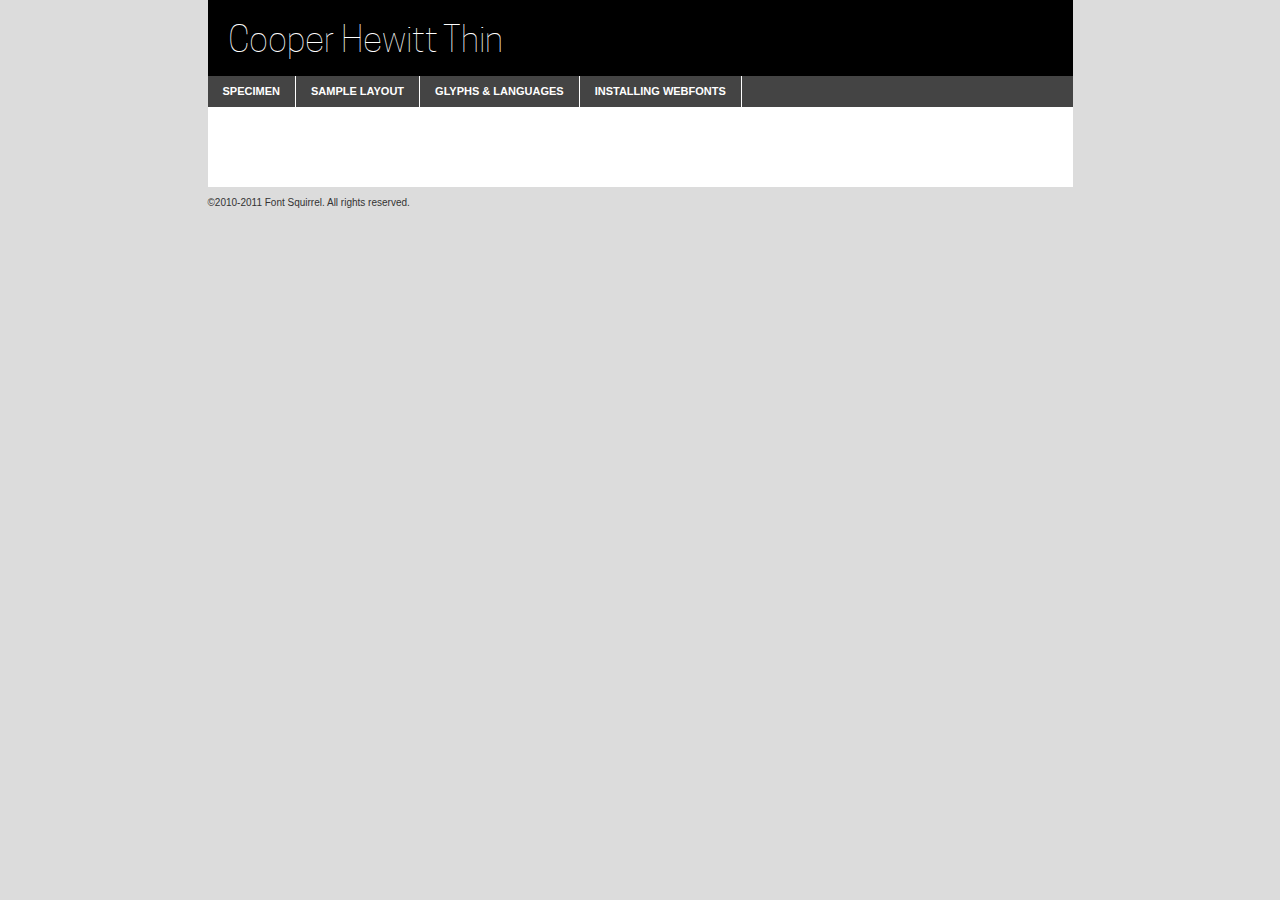
<file: assets/fonts/Cooper/cooperhewitt-thin-demo.html>
<!DOCTYPE html PUBLIC "-//W3C//DTD XHTML 1.0 Transitional//EN"
	"http://www.w3.org/TR/xhtml1/DTD/xhtml1-transitional.dtd">

<html xmlns="http://www.w3.org/1999/xhtml" xml:lang="en" lang="en">
<head>
	<meta http-equiv="Content-Type" content="text/html; charset=utf-8" />
	<script src="http://ajax.googleapis.com/ajax/libs/jquery/1.7.2/jquery.min.js" type="text/javascript" charset="utf-8"></script>
	<script src="specimen_files/easytabs.js" type="text/javascript" charset="utf-8"></script>
	<link rel="stylesheet" href="specimen_files/specimen_stylesheet.css" type="text/css" charset="utf-8" />
	<link rel="stylesheet" href="stylesheet.css" type="text/css" charset="utf-8" />

	<style type="text/css">
					body{
				font-family: 'cooper_hewittthin';
							}
		</style>

	<title>Cooper Hewitt Thin Specimen</title>
	
	
	<script type="text/javascript" charset="utf-8">
		$(document).ready(function() {
			$('#container').easyTabs({defaultContent:1});
		});
	</script>
</head>

<body>
<div id="container">
	<div id="header">
		Cooper Hewitt Thin	</div>
	<ul class="tabs">
		<li><a href="#specimen">Specimen</a></li>
		<li><a href="#layout">Sample Layout</a></li>
				<li><a href="#glyphs">Glyphs &amp; Languages</a></li>
		<li><a href="#installing">Installing Webfonts</a></li>
		
	</ul>
	
	<div id="main_content">

		
			<div id="specimen">
		
				<div class="section">
					<div class="grid12 firstcol">
						<div class="huge">AaBb</div>
					</div>
				</div>
		
				<div class="section">
					<div class="glyph_range">A&#x200B;B&#x200b;C&#x200b;D&#x200b;E&#x200b;F&#x200b;G&#x200b;H&#x200b;I&#x200b;J&#x200b;K&#x200b;L&#x200b;M&#x200b;N&#x200b;O&#x200b;P&#x200b;Q&#x200b;R&#x200b;S&#x200b;T&#x200b;U&#x200b;V&#x200b;W&#x200b;X&#x200b;Y&#x200b;Z&#x200b;a&#x200b;b&#x200b;c&#x200b;d&#x200b;e&#x200b;f&#x200b;g&#x200b;h&#x200b;i&#x200b;j&#x200b;k&#x200b;l&#x200b;m&#x200b;n&#x200b;o&#x200b;p&#x200b;q&#x200b;r&#x200b;s&#x200b;t&#x200b;u&#x200b;v&#x200b;w&#x200b;x&#x200b;y&#x200b;z&#x200b;1&#x200b;2&#x200b;3&#x200b;4&#x200b;5&#x200b;6&#x200b;7&#x200b;8&#x200b;9&#x200b;0&#x200b;&amp;&#x200b;.&#x200b;,&#x200b;?&#x200b;!&#x200b;&#64;&#x200b;(&#x200b;)&#x200b;#&#x200b;$&#x200b;%&#x200b;*&#x200b;+&#x200b;-&#x200b;=&#x200b;:&#x200b;;</div>
				</div>
				<div class="section">
					<div class="grid12 firstcol">
						<table class="sample_table">
							<tr><td>10</td><td class="size10">abcdefghijklmnopqrstuvwxyzABCDEFGHIJKLMNOPQRSTUVWXYZ0123456789abcdefghijklmnopqrstuvwxyzABCDEFGHIJKLMNOPQRSTUVWXYZ0123456789abcdefghijklmnopqrstuvwxyzABCDEFGHIJKLMNOPQRSTUVWXYZ</td></tr>
							<tr><td>11</td><td class="size11">abcdefghijklmnopqrstuvwxyzABCDEFGHIJKLMNOPQRSTUVWXYZ0123456789abcdefghijklmnopqrstuvwxyzABCDEFGHIJKLMNOPQRSTUVWXYZ0123456789abcdefghijklmnopqrstuvwxyzABCDEFGHIJKLMNOPQRSTUVWXYZ</td></tr>
							<tr><td>12</td><td class="size12">abcdefghijklmnopqrstuvwxyzABCDEFGHIJKLMNOPQRSTUVWXYZ0123456789abcdefghijklmnopqrstuvwxyzABCDEFGHIJKLMNOPQRSTUVWXYZ0123456789abcdefghijklmnopqrstuvwxyzABCDEFGHIJKLMNOPQRSTUVWXYZ</td></tr>
							<tr><td>13</td><td class="size13">abcdefghijklmnopqrstuvwxyzABCDEFGHIJKLMNOPQRSTUVWXYZ0123456789abcdefghijklmnopqrstuvwxyzABCDEFGHIJKLMNOPQRSTUVWXYZ0123456789abcdefghijklmnopqrstuvwxyzABCDEFGHIJKLMNOPQRSTUVWXYZ</td></tr>
							<tr><td>14</td><td class="size14">abcdefghijklmnopqrstuvwxyzABCDEFGHIJKLMNOPQRSTUVWXYZ0123456789abcdefghijklmnopqrstuvwxyzABCDEFGHIJKLMNOPQRSTUVWXYZ0123456789abcdefghijklmnopqrstuvwxyzABCDEFGHIJKLMNOPQRSTUVWXYZ</td></tr>
							<tr><td>16</td><td class="size16">abcdefghijklmnopqrstuvwxyzABCDEFGHIJKLMNOPQRSTUVWXYZ0123456789abcdefghijklmnopqrstuvwxyzABCDEFGHIJKLMNOPQRSTUVWXYZ</td></tr>
							<tr><td>18</td><td class="size18">abcdefghijklmnopqrstuvwxyzABCDEFGHIJKLMNOPQRSTUVWXYZ0123456789abcdefghijklmnopqrstuvwxyzABCDEFGHIJKLMNOPQRSTUVWXYZ</td></tr>
							<tr><td>20</td><td class="size20">abcdefghijklmnopqrstuvwxyzABCDEFGHIJKLMNOPQRSTUVWXYZ0123456789abcdefghijklmnopqrstuvwxyzABCDEFGHIJKLMNOPQRSTUVWXYZ</td></tr>
							<tr><td>24</td><td class="size24">abcdefghijklmnopqrstuvwxyzABCDEFGHIJKLMNOPQRSTUVWXYZ0123456789abcdefghijklmnopqrstuvwxyzABCDEFGHIJKLMNOPQRSTUVWXYZ</td></tr>
							<tr><td>30</td><td class="size30">abcdefghijklmnopqrstuvwxyzABCDEFGHIJKLMNOPQRSTUVWXYZ0123456789abcdefghijklmnopqrstuvwxyzABCDEFGHIJKLMNOPQRSTUVWXYZ</td></tr>
							<tr><td>36</td><td class="size36">abcdefghijklmnopqrstuvwxyzABCDEFGHIJKLMNOPQRSTUVWXYZ0123456789abcdefghijklmnopqrstuvwxyzABCDEFGHIJKLMNOPQRSTUVWXYZ</td></tr>
							<tr><td>48</td><td class="size48">abcdefghijklmnopqrstuvwxyzABCDEFGHIJKLMNOPQRSTUVWXYZ0123456789abcdefghijklmnopqrstuvwxyzABCDEFGHIJKLMNOPQRSTUVWXYZ</td></tr>
							<tr><td>60</td><td class="size60">abcdefghijklmnopqrstuvwxyzABCDEFGHIJKLMNOPQRSTUVWXYZ0123456789abcdefghijklmnopqrstuvwxyzABCDEFGHIJKLMNOPQRSTUVWXYZ</td></tr>
							<tr><td>72</td><td class="size72">abcdefghijklmnopqrstuvwxyzABCDEFGHIJKLMNOPQRSTUVWXYZ0123456789abcdefghijklmnopqrstuvwxyzABCDEFGHIJKLMNOPQRSTUVWXYZ</td></tr>
							<tr><td>90</td><td class="size90">abcdefghijklmnopqrstuvwxyzABCDEFGHIJKLMNOPQRSTUVWXYZ0123456789abcdefghijklmnopqrstuvwxyzABCDEFGHIJKLMNOPQRSTUVWXYZ</td></tr>
						</table>
				
					</div>
			
				</div>
		
		
		
								<div class="section" id="bodycomparison">


										<div id="xheight">
				<div class="fontbody">&#x25FC;&#x25FC;&#x25FC;&#x25FC;&#x25FC;&#x25FC;&#x25FC;&#x25FC;&#x25FC;&#x25FC;&#x25FC;&#x25FC;&#x25FC;&#x25FC;&#x25FC;&#x25FC;&#x25FC;&#x25FC;&#x25FC;&#x25FC;&#x25FC;&#x25FC;&#x25FC;&#x25FC;&#x25FC;&#x25FC;&#x25FC;&#x25FC;&#x25FC;&#x25FC;&#x25FC;&#x25FC;&#x25FC;&#x25FC;&#x25FC;&#x25FC;&#x25FC;&#x25FC;&#x25FC;&#x25FC;&#x25FC;&#x25FC;&#x25FC;&#x25FC;&#x25FC;&#x25FC;&#x25FC;&#x25FC;&#x25FC;&#x25FC;&#x25FC;&#x25FC;&#x25FC;&#x25FC;&#x25FC;&#x25FC;&#x25FC;&#x25FC;&#x25FC;&#x25FC;&#x25FC;&#x25FC;&#x25FC;&#x25FC;&#x25FC;&#x25FC;&#x25FC;&#x25FC;&#x25FC;&#x25FC;&#x25FC;&#x25FC;&#x25FC;&#x25FC;&#x25FC;&#x25FC;&#x25FC;&#x25FC;&#x25FC;&#x25FC;&#x25FC;&#x25FC;&#x25FC;&#x25FC;&#x25FC;&#x25FC;&#x25FC;&#x25FC;&#x25FC;&#x25FC;&#x25FC;&#x25FC;&#x25FC;&#x25FC;&#x25FC;&#x25FC;&#x25FC;&#x25FC;&#x25FC;body</div><div class="arialbody">body</div><div class="verdanabody">body</div><div class="georgiabody">body</div></div>
										<div class="fontbody" style="z-index:1">
											body<span>Cooper Hewitt Thin</span>
										</div>
										<div class="arialbody" style="z-index:1">
											body<span>Arial</span>
										</div>
										<div class="verdanabody" style="z-index:1">
											body<span>Verdana</span>
										</div>
										<div class="georgiabody" style="z-index:1">
											body<span>Georgia</span>
										</div>



								</div>
		
		
				<div class="section psample psample_row1" id="">
					
					<div class="grid2 firstcol">
						<p class="size10"><span>10.</span>Aenean lacinia bibendum nulla sed consectetur. Fusce dapibus, tellus ac cursus commodo, tortor mauris condimentum nibh, ut fermentum massa justo sit amet risus. Nullam id dolor id nibh ultricies vehicula ut id elit. Cum sociis natoque penatibus et magnis dis parturient montes, nascetur ridiculus mus. Nulla vitae elit libero, a pharetra augue.</p>
			
					</div>
					<div class="grid3">
						<p class="size11"><span>11.</span>Aenean lacinia bibendum nulla sed consectetur. Fusce dapibus, tellus ac cursus commodo, tortor mauris condimentum nibh, ut fermentum massa justo sit amet risus. Nullam id dolor id nibh ultricies vehicula ut id elit. Cum sociis natoque penatibus et magnis dis parturient montes, nascetur ridiculus mus. Nulla vitae elit libero, a pharetra augue.</p>
			
					</div>
					<div class="grid3">
						<p class="size12"><span>12.</span>Aenean lacinia bibendum nulla sed consectetur. Fusce dapibus, tellus ac cursus commodo, tortor mauris condimentum nibh, ut fermentum massa justo sit amet risus. Nullam id dolor id nibh ultricies vehicula ut id elit. Cum sociis natoque penatibus et magnis dis parturient montes, nascetur ridiculus mus. Nulla vitae elit libero, a pharetra augue.</p>
			
					</div>
					<div class="grid4">
						<p class="size13"><span>13.</span>Aenean lacinia bibendum nulla sed consectetur. Fusce dapibus, tellus ac cursus commodo, tortor mauris condimentum nibh, ut fermentum massa justo sit amet risus. Nullam id dolor id nibh ultricies vehicula ut id elit. Cum sociis natoque penatibus et magnis dis parturient montes, nascetur ridiculus mus. Nulla vitae elit libero, a pharetra augue.</p>
			
					</div>
					<div class="white_blend"></div>
					
				</div>
				<div class="section psample psample_row2" id="">
					<div class="grid3 firstcol">
						<p class="size14"><span>14.</span>Aenean lacinia bibendum nulla sed consectetur. Fusce dapibus, tellus ac cursus commodo, tortor mauris condimentum nibh, ut fermentum massa justo sit amet risus. Nullam id dolor id nibh ultricies vehicula ut id elit. Cum sociis natoque penatibus et magnis dis parturient montes, nascetur ridiculus mus. Nulla vitae elit libero, a pharetra augue.</p>
			
					</div>
					<div class="grid4">
						<p class="size16"><span>16.</span>Aenean lacinia bibendum nulla sed consectetur. Fusce dapibus, tellus ac cursus commodo, tortor mauris condimentum nibh, ut fermentum massa justo sit amet risus. Nullam id dolor id nibh ultricies vehicula ut id elit. Cum sociis natoque penatibus et magnis dis parturient montes, nascetur ridiculus mus. Nulla vitae elit libero, a pharetra augue.</p>
			
					</div>
					<div class="grid5">
						<p class="size18"><span>18.</span>Aenean lacinia bibendum nulla sed consectetur. Fusce dapibus, tellus ac cursus commodo, tortor mauris condimentum nibh, ut fermentum massa justo sit amet risus. Nullam id dolor id nibh ultricies vehicula ut id elit. Cum sociis natoque penatibus et magnis dis parturient montes, nascetur ridiculus mus. Nulla vitae elit libero, a pharetra augue.</p>
			
					</div>

					<div class="white_blend"></div>

				</div>
				
				<div class="section psample psample_row3" id="">
					<div class="grid5 firstcol">
						<p class="size20"><span>20.</span>Aenean lacinia bibendum nulla sed consectetur. Fusce dapibus, tellus ac cursus commodo, tortor mauris condimentum nibh, ut fermentum massa justo sit amet risus. Nullam id dolor id nibh ultricies vehicula ut id elit. Cum sociis natoque penatibus et magnis dis parturient montes, nascetur ridiculus mus. Nulla vitae elit libero, a pharetra augue.</p>
					</div>
					<div class="grid7">
						<p class="size24"><span>24.</span>Aenean lacinia bibendum nulla sed consectetur. Fusce dapibus, tellus ac cursus commodo, tortor mauris condimentum nibh, ut fermentum massa justo sit amet risus. Nullam id dolor id nibh ultricies vehicula ut id elit. Cum sociis natoque penatibus et magnis dis parturient montes, nascetur ridiculus mus. Nulla vitae elit libero, a pharetra augue.</p>
					</div>
					
					<div class="white_blend"></div>
					
				</div>
				
				<div class="section psample psample_row4" id="">
					<div class="grid12 firstcol">
						<p class="size30"><span>30.</span>Aenean lacinia bibendum nulla sed consectetur. Fusce dapibus, tellus ac cursus commodo, tortor mauris condimentum nibh, ut fermentum massa justo sit amet risus. Nullam id dolor id nibh ultricies vehicula ut id elit. Cum sociis natoque penatibus et magnis dis parturient montes, nascetur ridiculus mus. Nulla vitae elit libero, a pharetra augue.</p>
					</div>
					<div class="white_blend"></div>
					
				</div>
				
				
				
				<div class="section psample psample_row1 fullreverse">
					<div class="grid2 firstcol">
						<p class="size10"><span>10.</span>Aenean lacinia bibendum nulla sed consectetur. Fusce dapibus, tellus ac cursus commodo, tortor mauris condimentum nibh, ut fermentum massa justo sit amet risus. Nullam id dolor id nibh ultricies vehicula ut id elit. Cum sociis natoque penatibus et magnis dis parturient montes, nascetur ridiculus mus. Nulla vitae elit libero, a pharetra augue.</p>
			
					</div>
					<div class="grid3">
						<p class="size11"><span>11.</span>Aenean lacinia bibendum nulla sed consectetur. Fusce dapibus, tellus ac cursus commodo, tortor mauris condimentum nibh, ut fermentum massa justo sit amet risus. Nullam id dolor id nibh ultricies vehicula ut id elit. Cum sociis natoque penatibus et magnis dis parturient montes, nascetur ridiculus mus. Nulla vitae elit libero, a pharetra augue.</p>
			
					</div>
					<div class="grid3">
						<p class="size12"><span>12.</span>Aenean lacinia bibendum nulla sed consectetur. Fusce dapibus, tellus ac cursus commodo, tortor mauris condimentum nibh, ut fermentum massa justo sit amet risus. Nullam id dolor id nibh ultricies vehicula ut id elit. Cum sociis natoque penatibus et magnis dis parturient montes, nascetur ridiculus mus. Nulla vitae elit libero, a pharetra augue.</p>
			
					</div>
					<div class="grid4">
						<p class="size13"><span>13.</span>Aenean lacinia bibendum nulla sed consectetur. Fusce dapibus, tellus ac cursus commodo, tortor mauris condimentum nibh, ut fermentum massa justo sit amet risus. Nullam id dolor id nibh ultricies vehicula ut id elit. Cum sociis natoque penatibus et magnis dis parturient montes, nascetur ridiculus mus. Nulla vitae elit libero, a pharetra augue.</p>
			
					</div>
					<div class="black_blend"></div>
					
				</div>
				
				<div class="section psample psample_row2 fullreverse">
					<div class="grid3 firstcol">
						<p class="size14"><span>14.</span>Aenean lacinia bibendum nulla sed consectetur. Fusce dapibus, tellus ac cursus commodo, tortor mauris condimentum nibh, ut fermentum massa justo sit amet risus. Nullam id dolor id nibh ultricies vehicula ut id elit. Cum sociis natoque penatibus et magnis dis parturient montes, nascetur ridiculus mus. Nulla vitae elit libero, a pharetra augue.</p>
			
					</div>
					<div class="grid4">
						<p class="size16"><span>16.</span>Aenean lacinia bibendum nulla sed consectetur. Fusce dapibus, tellus ac cursus commodo, tortor mauris condimentum nibh, ut fermentum massa justo sit amet risus. Nullam id dolor id nibh ultricies vehicula ut id elit. Cum sociis natoque penatibus et magnis dis parturient montes, nascetur ridiculus mus. Nulla vitae elit libero, a pharetra augue.</p>
			
					</div>
					<div class="grid5">
						<p class="size18"><span>18.</span>Aenean lacinia bibendum nulla sed consectetur. Fusce dapibus, tellus ac cursus commodo, tortor mauris condimentum nibh, ut fermentum massa justo sit amet risus. Nullam id dolor id nibh ultricies vehicula ut id elit. Cum sociis natoque penatibus et magnis dis parturient montes, nascetur ridiculus mus. Nulla vitae elit libero, a pharetra augue.</p>
			
					</div>
					<div class="black_blend"></div>

				</div>
				
				<div class="section psample fullreverse psample_row3" id="">
					<div class="grid5 firstcol">
						<p class="size20"><span>20.</span>Aenean lacinia bibendum nulla sed consectetur. Fusce dapibus, tellus ac cursus commodo, tortor mauris condimentum nibh, ut fermentum massa justo sit amet risus. Nullam id dolor id nibh ultricies vehicula ut id elit. Cum sociis natoque penatibus et magnis dis parturient montes, nascetur ridiculus mus. Nulla vitae elit libero, a pharetra augue.</p>
					</div>
					<div class="grid7">
						<p class="size24"><span>24.</span>Aenean lacinia bibendum nulla sed consectetur. Fusce dapibus, tellus ac cursus commodo, tortor mauris condimentum nibh, ut fermentum massa justo sit amet risus. Nullam id dolor id nibh ultricies vehicula ut id elit. Cum sociis natoque penatibus et magnis dis parturient montes, nascetur ridiculus mus. Nulla vitae elit libero, a pharetra augue.</p>
					</div>
					
					<div class="black_blend"></div>
					
				</div>
				
				<div class="section psample fullreverse psample_row4" id="" style="border-bottom: 20px #000 solid;">
					<div class="grid12 firstcol">
						<p class="size30"><span>30.</span>Aenean lacinia bibendum nulla sed consectetur. Fusce dapibus, tellus ac cursus commodo, tortor mauris condimentum nibh, ut fermentum massa justo sit amet risus. Nullam id dolor id nibh ultricies vehicula ut id elit. Cum sociis natoque penatibus et magnis dis parturient montes, nascetur ridiculus mus. Nulla vitae elit libero, a pharetra augue.</p>
					</div>
					<div class="black_blend"></div>
					
				</div>
				
				
				
				
			</div>
			
			<div id="layout">
				
				<div class="section">
					
					<div class="grid12 firstcol">
						<h1>Lorem Ipsum Dolor</h1>
						<h2>Etiam porta sem malesuada magna mollis euismod</h2>
						
						<p class="byline">By <a href="#link">Aenean Lacinia</a></p>
					</div>
				</div>
				<div class="section">
					<div class="grid8 firstcol">
						<p class="large">Donec sed odio dui. Morbi leo risus, porta ac consectetur ac, vestibulum at eros. Fusce dapibus, tellus ac cursus commodo, tortor mauris condimentum nibh, ut fermentum massa justo sit amet risus. </p>

						
						<h3>Pellentesque ornare sem</h3>

						<p>Maecenas sed diam eget risus varius blandit sit amet non magna. Maecenas faucibus mollis interdum. Donec ullamcorper nulla non metus auctor fringilla. Nullam id dolor id nibh ultricies vehicula ut id elit. Nullam id dolor id nibh ultricies vehicula ut id elit. </p>

						<p>Aenean eu leo quam. Pellentesque ornare sem lacinia quam venenatis vestibulum. Lorem ipsum dolor sit amet, consectetur adipiscing elit. Cum sociis natoque penatibus et magnis dis parturient montes, nascetur ridiculus mus. </p>

						<p>Nulla vitae elit libero, a pharetra augue. Praesent commodo cursus magna, vel scelerisque nisl consectetur et. Aenean lacinia bibendum nulla sed consectetur. </p>

						<p>Nullam quis risus eget urna mollis ornare vel eu leo. Nullam quis risus eget urna mollis ornare vel eu leo. Maecenas sed diam eget risus varius blandit sit amet non magna. Donec ullamcorper nulla non metus auctor fringilla. </p>

						<h3>Cras mattis consectetur</h3>

						<p>Aenean eu leo quam. Pellentesque ornare sem lacinia quam venenatis vestibulum. Aenean lacinia bibendum nulla sed consectetur. Integer posuere erat a ante venenatis dapibus posuere velit aliquet. Cras mattis consectetur purus sit amet fermentum. </p>

						<p>Nullam id dolor id nibh ultricies vehicula ut id elit. Nullam quis risus eget urna mollis ornare vel eu leo. Cras mattis consectetur purus sit amet fermentum.</p>
					</div>
					
					<div class="grid4 sidebar">
						
						<div class="box reverse">
							<p class="last">Nullam quis risus eget urna mollis ornare vel eu leo. Donec ullamcorper nulla non metus auctor fringilla. Cras mattis consectetur purus sit amet fermentum. Sed posuere consectetur est at lobortis. Lorem ipsum dolor sit amet, consectetur adipiscing elit. </p>
						</div>
						
						<p class="caption">Maecenas sed diam eget risus varius.</p>

						<p>Vestibulum id ligula porta felis euismod semper. Integer posuere erat a ante venenatis dapibus posuere velit aliquet. Vestibulum id ligula porta felis euismod semper. Sed posuere consectetur est at lobortis. Maecenas sed diam eget risus varius blandit sit amet non magna. Fusce dapibus, tellus ac cursus commodo, tortor mauris condimentum nibh, ut fermentum massa justo sit amet risus. </p>

					

						<p>Duis mollis, est non commodo luctus, nisi erat porttitor ligula, eget lacinia odio sem nec elit. Aenean lacinia bibendum nulla sed consectetur. Vivamus sagittis lacus vel augue laoreet rutrum faucibus dolor auctor. Aenean lacinia bibendum nulla sed consectetur. Nullam quis risus eget urna mollis ornare vel eu leo. </p>

						<p>Praesent commodo cursus magna, vel scelerisque nisl consectetur et. Donec ullamcorper nulla non metus auctor fringilla. Maecenas faucibus mollis interdum. Fusce dapibus, tellus ac cursus commodo, tortor mauris condimentum nibh, ut fermentum massa justo sit amet risus. </p>

					</div>
				</div>
				
			</div>


			



		<div id="glyphs">
			<div class="section">
				<div class="grid12 firstcol">
			
				<h1>Language Support</h1>
				<p>The subset of Cooper Hewitt Thin in this kit supports the following languages:<br />
			
					Albanian, Basque, Breton, Chamorro, Danish, Dutch, English, Faroese, Finnish, French, Frisian, Galician, German, Icelandic, Italian, Malagasy, Norwegian, Portuguese, Spanish, Swedish				</p>
				<h1>Glyph Chart</h1>
				<p>The subset of Cooper Hewitt Thin in this kit includes all the glyphs listed below. Unicode entities are included above each glyph to help you insert individual characters into your layout.</p>
				<div id="glyph_chart">
			
																				 <div><p>&amp;#32;</p>&#32;</div>
																				 <div><p>&amp;#33;</p>&#33;</div>
																				 <div><p>&amp;#34;</p>&#34;</div>
																				 <div><p>&amp;#35;</p>&#35;</div>
																				 <div><p>&amp;#36;</p>&#36;</div>
																				 <div><p>&amp;#37;</p>&#37;</div>
																				 <div><p>&amp;#38;</p>&#38;</div>
																				 <div><p>&amp;#39;</p>&#39;</div>
																				 <div><p>&amp;#40;</p>&#40;</div>
																				 <div><p>&amp;#41;</p>&#41;</div>
																				 <div><p>&amp;#42;</p>&#42;</div>
																				 <div><p>&amp;#43;</p>&#43;</div>
																				 <div><p>&amp;#44;</p>&#44;</div>
																				 <div><p>&amp;#45;</p>&#45;</div>
																				 <div><p>&amp;#46;</p>&#46;</div>
																				 <div><p>&amp;#47;</p>&#47;</div>
																				 <div><p>&amp;#48;</p>&#48;</div>
																				 <div><p>&amp;#49;</p>&#49;</div>
																				 <div><p>&amp;#50;</p>&#50;</div>
																				 <div><p>&amp;#51;</p>&#51;</div>
																				 <div><p>&amp;#52;</p>&#52;</div>
																				 <div><p>&amp;#53;</p>&#53;</div>
																				 <div><p>&amp;#54;</p>&#54;</div>
																				 <div><p>&amp;#55;</p>&#55;</div>
																				 <div><p>&amp;#56;</p>&#56;</div>
																				 <div><p>&amp;#57;</p>&#57;</div>
																				 <div><p>&amp;#58;</p>&#58;</div>
																				 <div><p>&amp;#59;</p>&#59;</div>
																				 <div><p>&amp;#60;</p>&#60;</div>
																				 <div><p>&amp;#61;</p>&#61;</div>
																				 <div><p>&amp;#62;</p>&#62;</div>
																				 <div><p>&amp;#63;</p>&#63;</div>
																				 <div><p>&amp;#64;</p>&#64;</div>
																				 <div><p>&amp;#65;</p>&#65;</div>
																				 <div><p>&amp;#66;</p>&#66;</div>
																				 <div><p>&amp;#67;</p>&#67;</div>
																				 <div><p>&amp;#68;</p>&#68;</div>
																				 <div><p>&amp;#69;</p>&#69;</div>
																				 <div><p>&amp;#70;</p>&#70;</div>
																				 <div><p>&amp;#71;</p>&#71;</div>
																				 <div><p>&amp;#72;</p>&#72;</div>
																				 <div><p>&amp;#73;</p>&#73;</div>
																				 <div><p>&amp;#74;</p>&#74;</div>
																				 <div><p>&amp;#75;</p>&#75;</div>
																				 <div><p>&amp;#76;</p>&#76;</div>
																				 <div><p>&amp;#77;</p>&#77;</div>
																				 <div><p>&amp;#78;</p>&#78;</div>
																				 <div><p>&amp;#79;</p>&#79;</div>
																				 <div><p>&amp;#80;</p>&#80;</div>
																				 <div><p>&amp;#81;</p>&#81;</div>
																				 <div><p>&amp;#82;</p>&#82;</div>
																				 <div><p>&amp;#83;</p>&#83;</div>
																				 <div><p>&amp;#84;</p>&#84;</div>
																				 <div><p>&amp;#85;</p>&#85;</div>
																				 <div><p>&amp;#86;</p>&#86;</div>
																				 <div><p>&amp;#87;</p>&#87;</div>
																				 <div><p>&amp;#88;</p>&#88;</div>
																				 <div><p>&amp;#89;</p>&#89;</div>
																				 <div><p>&amp;#90;</p>&#90;</div>
																				 <div><p>&amp;#91;</p>&#91;</div>
																				 <div><p>&amp;#92;</p>&#92;</div>
																				 <div><p>&amp;#93;</p>&#93;</div>
																				 <div><p>&amp;#94;</p>&#94;</div>
																				 <div><p>&amp;#95;</p>&#95;</div>
																				 <div><p>&amp;#96;</p>&#96;</div>
																				 <div><p>&amp;#97;</p>&#97;</div>
																				 <div><p>&amp;#98;</p>&#98;</div>
																				 <div><p>&amp;#99;</p>&#99;</div>
																				 <div><p>&amp;#100;</p>&#100;</div>
																				 <div><p>&amp;#101;</p>&#101;</div>
																				 <div><p>&amp;#102;</p>&#102;</div>
																				 <div><p>&amp;#103;</p>&#103;</div>
																				 <div><p>&amp;#104;</p>&#104;</div>
																				 <div><p>&amp;#105;</p>&#105;</div>
																				 <div><p>&amp;#106;</p>&#106;</div>
																				 <div><p>&amp;#107;</p>&#107;</div>
																				 <div><p>&amp;#108;</p>&#108;</div>
																				 <div><p>&amp;#109;</p>&#109;</div>
																				 <div><p>&amp;#110;</p>&#110;</div>
																				 <div><p>&amp;#111;</p>&#111;</div>
																				 <div><p>&amp;#112;</p>&#112;</div>
																				 <div><p>&amp;#113;</p>&#113;</div>
																				 <div><p>&amp;#114;</p>&#114;</div>
																				 <div><p>&amp;#115;</p>&#115;</div>
																				 <div><p>&amp;#116;</p>&#116;</div>
																				 <div><p>&amp;#117;</p>&#117;</div>
																				 <div><p>&amp;#118;</p>&#118;</div>
																				 <div><p>&amp;#119;</p>&#119;</div>
																				 <div><p>&amp;#120;</p>&#120;</div>
																				 <div><p>&amp;#121;</p>&#121;</div>
																				 <div><p>&amp;#122;</p>&#122;</div>
																				 <div><p>&amp;#123;</p>&#123;</div>
																				 <div><p>&amp;#124;</p>&#124;</div>
																				 <div><p>&amp;#125;</p>&#125;</div>
																				 <div><p>&amp;#126;</p>&#126;</div>
																				 <div><p>&amp;#160;</p>&#160;</div>
																				 <div><p>&amp;#161;</p>&#161;</div>
																				 <div><p>&amp;#162;</p>&#162;</div>
																				 <div><p>&amp;#163;</p>&#163;</div>
																				 <div><p>&amp;#165;</p>&#165;</div>
																				 <div><p>&amp;#166;</p>&#166;</div>
																				 <div><p>&amp;#167;</p>&#167;</div>
																				 <div><p>&amp;#168;</p>&#168;</div>
																				 <div><p>&amp;#169;</p>&#169;</div>
																				 <div><p>&amp;#170;</p>&#170;</div>
																				 <div><p>&amp;#171;</p>&#171;</div>
																				 <div><p>&amp;#172;</p>&#172;</div>
																				 <div><p>&amp;#173;</p>&#173;</div>
																				 <div><p>&amp;#174;</p>&#174;</div>
																				 <div><p>&amp;#175;</p>&#175;</div>
																				 <div><p>&amp;#176;</p>&#176;</div>
																				 <div><p>&amp;#177;</p>&#177;</div>
																				 <div><p>&amp;#178;</p>&#178;</div>
																				 <div><p>&amp;#179;</p>&#179;</div>
																				 <div><p>&amp;#180;</p>&#180;</div>
																				 <div><p>&amp;#182;</p>&#182;</div>
																				 <div><p>&amp;#183;</p>&#183;</div>
																				 <div><p>&amp;#184;</p>&#184;</div>
																				 <div><p>&amp;#185;</p>&#185;</div>
																				 <div><p>&amp;#186;</p>&#186;</div>
																				 <div><p>&amp;#187;</p>&#187;</div>
																				 <div><p>&amp;#188;</p>&#188;</div>
																				 <div><p>&amp;#189;</p>&#189;</div>
																				 <div><p>&amp;#190;</p>&#190;</div>
																				 <div><p>&amp;#191;</p>&#191;</div>
																				 <div><p>&amp;#192;</p>&#192;</div>
																				 <div><p>&amp;#193;</p>&#193;</div>
																				 <div><p>&amp;#194;</p>&#194;</div>
																				 <div><p>&amp;#195;</p>&#195;</div>
																				 <div><p>&amp;#196;</p>&#196;</div>
																				 <div><p>&amp;#197;</p>&#197;</div>
																				 <div><p>&amp;#198;</p>&#198;</div>
																				 <div><p>&amp;#199;</p>&#199;</div>
																				 <div><p>&amp;#200;</p>&#200;</div>
																				 <div><p>&amp;#201;</p>&#201;</div>
																				 <div><p>&amp;#202;</p>&#202;</div>
																				 <div><p>&amp;#203;</p>&#203;</div>
																				 <div><p>&amp;#204;</p>&#204;</div>
																				 <div><p>&amp;#205;</p>&#205;</div>
																				 <div><p>&amp;#206;</p>&#206;</div>
																				 <div><p>&amp;#207;</p>&#207;</div>
																				 <div><p>&amp;#208;</p>&#208;</div>
																				 <div><p>&amp;#209;</p>&#209;</div>
																				 <div><p>&amp;#210;</p>&#210;</div>
																				 <div><p>&amp;#211;</p>&#211;</div>
																				 <div><p>&amp;#212;</p>&#212;</div>
																				 <div><p>&amp;#213;</p>&#213;</div>
																				 <div><p>&amp;#214;</p>&#214;</div>
																				 <div><p>&amp;#215;</p>&#215;</div>
																				 <div><p>&amp;#216;</p>&#216;</div>
																				 <div><p>&amp;#217;</p>&#217;</div>
																				 <div><p>&amp;#218;</p>&#218;</div>
																				 <div><p>&amp;#219;</p>&#219;</div>
																				 <div><p>&amp;#220;</p>&#220;</div>
																				 <div><p>&amp;#221;</p>&#221;</div>
																				 <div><p>&amp;#222;</p>&#222;</div>
																				 <div><p>&amp;#223;</p>&#223;</div>
																				 <div><p>&amp;#224;</p>&#224;</div>
																				 <div><p>&amp;#225;</p>&#225;</div>
																				 <div><p>&amp;#226;</p>&#226;</div>
																				 <div><p>&amp;#227;</p>&#227;</div>
																				 <div><p>&amp;#228;</p>&#228;</div>
																				 <div><p>&amp;#229;</p>&#229;</div>
																				 <div><p>&amp;#230;</p>&#230;</div>
																				 <div><p>&amp;#231;</p>&#231;</div>
																				 <div><p>&amp;#232;</p>&#232;</div>
																				 <div><p>&amp;#233;</p>&#233;</div>
																				 <div><p>&amp;#234;</p>&#234;</div>
																				 <div><p>&amp;#235;</p>&#235;</div>
																				 <div><p>&amp;#236;</p>&#236;</div>
																				 <div><p>&amp;#237;</p>&#237;</div>
																				 <div><p>&amp;#238;</p>&#238;</div>
																				 <div><p>&amp;#239;</p>&#239;</div>
																				 <div><p>&amp;#240;</p>&#240;</div>
																				 <div><p>&amp;#241;</p>&#241;</div>
																				 <div><p>&amp;#242;</p>&#242;</div>
																				 <div><p>&amp;#243;</p>&#243;</div>
																				 <div><p>&amp;#244;</p>&#244;</div>
																				 <div><p>&amp;#245;</p>&#245;</div>
																				 <div><p>&amp;#246;</p>&#246;</div>
																				 <div><p>&amp;#247;</p>&#247;</div>
																				 <div><p>&amp;#248;</p>&#248;</div>
																				 <div><p>&amp;#249;</p>&#249;</div>
																				 <div><p>&amp;#250;</p>&#250;</div>
																				 <div><p>&amp;#251;</p>&#251;</div>
																				 <div><p>&amp;#252;</p>&#252;</div>
																				 <div><p>&amp;#253;</p>&#253;</div>
																				 <div><p>&amp;#254;</p>&#254;</div>
																				 <div><p>&amp;#255;</p>&#255;</div>
																				 <div><p>&amp;#338;</p>&#338;</div>
																				 <div><p>&amp;#339;</p>&#339;</div>
																				 <div><p>&amp;#376;</p>&#376;</div>
																				 <div><p>&amp;#710;</p>&#710;</div>
																				 <div><p>&amp;#732;</p>&#732;</div>
																				 <div><p>&amp;#8192;</p>&#8192;</div>
																				 <div><p>&amp;#8193;</p>&#8193;</div>
																				 <div><p>&amp;#8194;</p>&#8194;</div>
																				 <div><p>&amp;#8195;</p>&#8195;</div>
																				 <div><p>&amp;#8196;</p>&#8196;</div>
																				 <div><p>&amp;#8197;</p>&#8197;</div>
																				 <div><p>&amp;#8198;</p>&#8198;</div>
																				 <div><p>&amp;#8199;</p>&#8199;</div>
																				 <div><p>&amp;#8200;</p>&#8200;</div>
																				 <div><p>&amp;#8201;</p>&#8201;</div>
																				 <div><p>&amp;#8202;</p>&#8202;</div>
																				 <div><p>&amp;#8208;</p>&#8208;</div>
																				 <div><p>&amp;#8209;</p>&#8209;</div>
																				 <div><p>&amp;#8210;</p>&#8210;</div>
																				 <div><p>&amp;#8211;</p>&#8211;</div>
																				 <div><p>&amp;#8212;</p>&#8212;</div>
																				 <div><p>&amp;#8216;</p>&#8216;</div>
																				 <div><p>&amp;#8217;</p>&#8217;</div>
																				 <div><p>&amp;#8218;</p>&#8218;</div>
																				 <div><p>&amp;#8220;</p>&#8220;</div>
																				 <div><p>&amp;#8221;</p>&#8221;</div>
																				 <div><p>&amp;#8222;</p>&#8222;</div>
																				 <div><p>&amp;#8226;</p>&#8226;</div>
																				 <div><p>&amp;#8230;</p>&#8230;</div>
																				 <div><p>&amp;#8239;</p>&#8239;</div>
																				 <div><p>&amp;#8249;</p>&#8249;</div>
																				 <div><p>&amp;#8250;</p>&#8250;</div>
																				 <div><p>&amp;#8287;</p>&#8287;</div>
																				 <div><p>&amp;#8364;</p>&#8364;</div>
																				 <div><p>&amp;#8482;</p>&#8482;</div>
																				 <div><p>&amp;#9724;</p>&#9724;</div>
																				 <div><p>&amp;#64257;</p>&#64257;</div>
																				 <div><p>&amp;#64258;</p>&#64258;</div>
																																																</div>	
				</div>
		
		
			</div>
		</div>
		
		
		<div id="specs">
			
		</div>
	
		<div id="installing">
			<div class="section">
				<div class="grid7 firstcol">
					<h1>Installing Webfonts</h1>
					
					<p>Webfonts are supported by all major browser platforms but not all in the same way. There are currently four different font formats that must be included in order to target all browsers. This includes TTF, WOFF, EOT and SVG.</p>
					
					<h2>1. Upload your webfonts</h2>
					<p>You must upload your webfont kit to your website. They should be in or near the same directory as your CSS files.</p>
					
					<h2>2. Include the webfont stylesheet</h2>
					<p>A special CSS @font-face declaration helps the various browsers select the appropriate font it needs without causing you a bunch of headaches. Learn more about this syntax by reading the <a href="http://www.fontspring.com/blog/further-hardening-of-the-bulletproof-syntax">Fontspring blog post</a> about it. The code for it is as follows:</p>


<code>
@font-face{ 
	font-family: 'MyWebFont';
	src: url('WebFont.eot');
	src: url('WebFont.eot?#iefix') format('embedded-opentype'),
	     url('WebFont.woff') format('woff'),
	     url('WebFont.ttf') format('truetype'),
	     url('WebFont.svg#webfont') format('svg');
}
</code>

	<p>We've already gone ahead and generated the code for you. All you have to do is link to the stylesheet in your HTML, like this:</p>
	<code>&lt;link rel=&quot;stylesheet&quot; href=&quot;stylesheet.css&quot; type=&quot;text/css&quot; charset=&quot;utf-8&quot; /&gt;</code>

					<h2>3. Modify your own stylesheet</h2>
					<p>To take advantage of your new fonts, you must tell your stylesheet to use them. Look at the original @font-face declaration above and find the property called "font-family." The name linked there will be what you use to reference the font. Prepend that webfont name to the font stack in the "font-family" property, inside the selector you want to change. For example:</p>
<code>p { font-family: 'WebFont', Arial, sans-serif; }</code>

<h2>4. Test</h2>
<p>Getting webfonts to work cross-browser <em>can</em> be tricky. Use the information in the sidebar to help you if you find that fonts aren't loading in a particular browser.</p>
				</div>
				
				<div class="grid5 sidebar">
					<div class="box">
						<h2>Troubleshooting<br />Font-Face Problems</h2>
						<p>Having trouble getting your webfonts to load in your new website? Here are some tips to sort out what might be the problem.</p>

						<h3>Fonts not showing in any browser</h3>

						<p>This sounds like you need to work on the plumbing. You either did not upload the fonts to the correct directory, or you did not link the fonts properly in the CSS. If you've confirmed that all this is correct and you still have a problem, take a look at your .htaccess file and see if requests are getting intercepted.</p>

						<h3>Fonts not loading in iPhone or iPad</h3>

						<p>The most common problem here is that you are serving the fonts from an IIS server. IIS refuses to serve files that have unknown MIME types. If that is the case, you must set the MIME type for SVG to "image/svg+xml" in the server settings. Follow these instructions from Microsoft if you need help.</p>

						<h3>Fonts not loading in Firefox</h3>

						<p>The primary reason for this failure? You are still using a version Firefox older than 3.5. So upgrade already! If that isn't it, then you are very likely serving fonts from a different domain. Firefox requires that all font assets be served from the same domain. Lastly it is possible that you need to add WOFF to your list of MIME types (if you are serving via IIS.)</p>

						<h3>Fonts not loading in IE</h3>

						<p>Are you looking at Internet Explorer on an actual Windows machine or are you cheating by using a service like Adobe BrowserLab? Many of these screenshot services do not render @font-face for IE. Best to test it on a real machine.</p>

						<h3>Fonts not loading in IE9</h3>

						<p>IE9, like Firefox, requires that fonts be served from the same domain as the website. Make sure that is the case.</p>
					</div>
				</div>
			</div>
			
		</div>
	
	</div>
	<div id="footer">
		<p>&copy;2010-2011 Font Squirrel. All rights reserved.</p>
	</div>
</div>
</body>
</html>
</file>
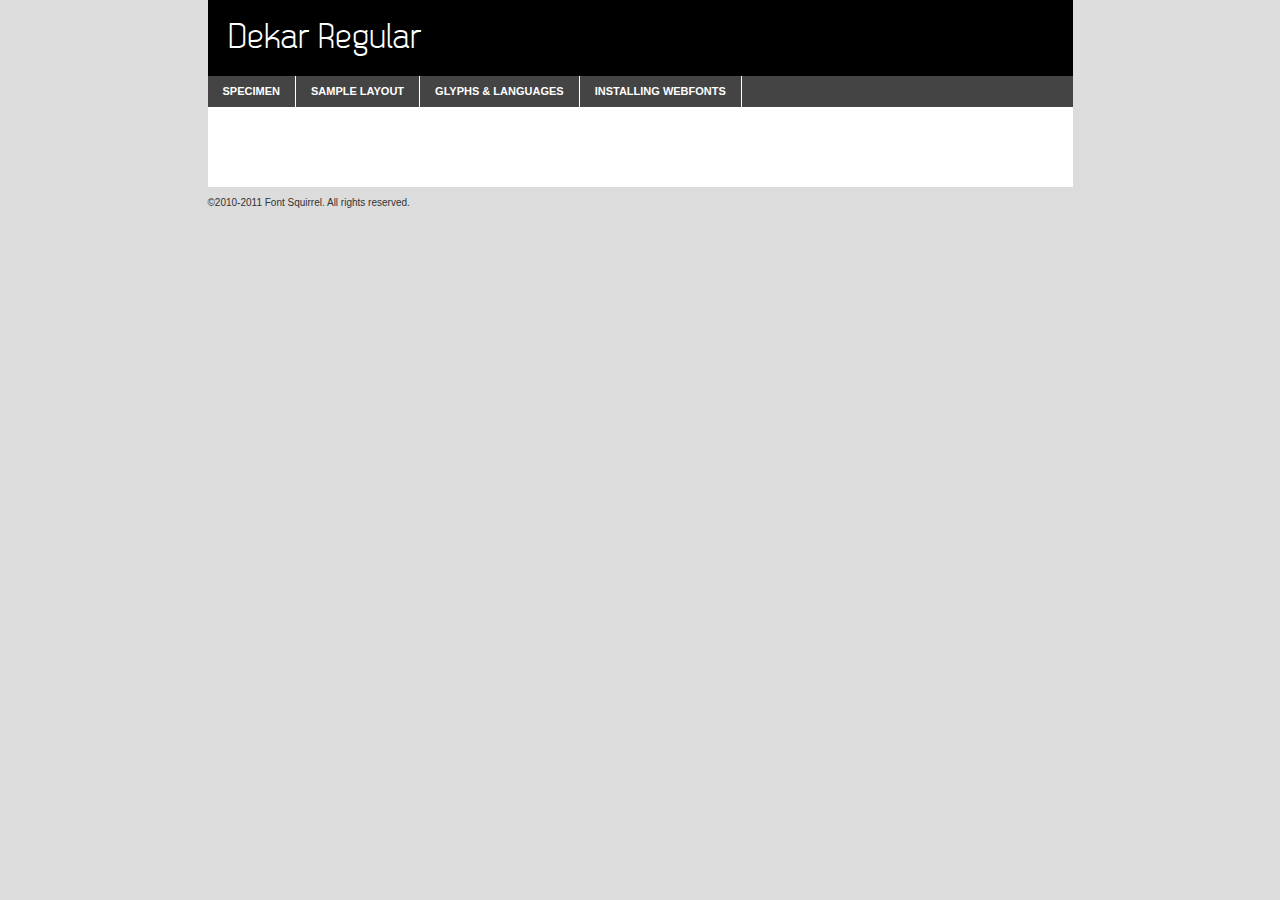
<file: assets/fonts/Dekar/dekar-demo.html>
<!DOCTYPE html PUBLIC "-//W3C//DTD XHTML 1.0 Transitional//EN"
	"http://www.w3.org/TR/xhtml1/DTD/xhtml1-transitional.dtd">

<html xmlns="http://www.w3.org/1999/xhtml" xml:lang="en" lang="en">
<head>
	<meta http-equiv="Content-Type" content="text/html; charset=utf-8" />
	<script src="http://ajax.googleapis.com/ajax/libs/jquery/1.7.2/jquery.min.js" type="text/javascript" charset="utf-8"></script>
	<script src="specimen_files/easytabs.js" type="text/javascript" charset="utf-8"></script>
	<link rel="stylesheet" href="specimen_files/specimen_stylesheet.css" type="text/css" charset="utf-8" />
	<link rel="stylesheet" href="stylesheet.css" type="text/css" charset="utf-8" />

	<style type="text/css">
					body{
				font-family: 'dekarregular';
							}
		</style>

	<title>Dekar Regular Specimen</title>
	
	
	<script type="text/javascript" charset="utf-8">
		$(document).ready(function() {
			$('#container').easyTabs({defaultContent:1});
		});
	</script>
</head>

<body>
<div id="container">
	<div id="header">
		Dekar Regular	</div>
	<ul class="tabs">
		<li><a href="#specimen">Specimen</a></li>
		<li><a href="#layout">Sample Layout</a></li>
				<li><a href="#glyphs">Glyphs &amp; Languages</a></li>
		<li><a href="#installing">Installing Webfonts</a></li>
		
	</ul>
	
	<div id="main_content">

		
			<div id="specimen">
		
				<div class="section">
					<div class="grid12 firstcol">
						<div class="huge">AaBb</div>
					</div>
				</div>
		
				<div class="section">
					<div class="glyph_range">A&#x200B;B&#x200b;C&#x200b;D&#x200b;E&#x200b;F&#x200b;G&#x200b;H&#x200b;I&#x200b;J&#x200b;K&#x200b;L&#x200b;M&#x200b;N&#x200b;O&#x200b;P&#x200b;Q&#x200b;R&#x200b;S&#x200b;T&#x200b;U&#x200b;V&#x200b;W&#x200b;X&#x200b;Y&#x200b;Z&#x200b;a&#x200b;b&#x200b;c&#x200b;d&#x200b;e&#x200b;f&#x200b;g&#x200b;h&#x200b;i&#x200b;j&#x200b;k&#x200b;l&#x200b;m&#x200b;n&#x200b;o&#x200b;p&#x200b;q&#x200b;r&#x200b;s&#x200b;t&#x200b;u&#x200b;v&#x200b;w&#x200b;x&#x200b;y&#x200b;z&#x200b;1&#x200b;2&#x200b;3&#x200b;4&#x200b;5&#x200b;6&#x200b;7&#x200b;8&#x200b;9&#x200b;0&#x200b;&amp;&#x200b;.&#x200b;,&#x200b;?&#x200b;!&#x200b;&#64;&#x200b;(&#x200b;)&#x200b;#&#x200b;$&#x200b;%&#x200b;*&#x200b;+&#x200b;-&#x200b;=&#x200b;:&#x200b;;</div>
				</div>
				<div class="section">
					<div class="grid12 firstcol">
						<table class="sample_table">
							<tr><td>10</td><td class="size10">abcdefghijklmnopqrstuvwxyzABCDEFGHIJKLMNOPQRSTUVWXYZ0123456789abcdefghijklmnopqrstuvwxyzABCDEFGHIJKLMNOPQRSTUVWXYZ0123456789abcdefghijklmnopqrstuvwxyzABCDEFGHIJKLMNOPQRSTUVWXYZ</td></tr>
							<tr><td>11</td><td class="size11">abcdefghijklmnopqrstuvwxyzABCDEFGHIJKLMNOPQRSTUVWXYZ0123456789abcdefghijklmnopqrstuvwxyzABCDEFGHIJKLMNOPQRSTUVWXYZ0123456789abcdefghijklmnopqrstuvwxyzABCDEFGHIJKLMNOPQRSTUVWXYZ</td></tr>
							<tr><td>12</td><td class="size12">abcdefghijklmnopqrstuvwxyzABCDEFGHIJKLMNOPQRSTUVWXYZ0123456789abcdefghijklmnopqrstuvwxyzABCDEFGHIJKLMNOPQRSTUVWXYZ0123456789abcdefghijklmnopqrstuvwxyzABCDEFGHIJKLMNOPQRSTUVWXYZ</td></tr>
							<tr><td>13</td><td class="size13">abcdefghijklmnopqrstuvwxyzABCDEFGHIJKLMNOPQRSTUVWXYZ0123456789abcdefghijklmnopqrstuvwxyzABCDEFGHIJKLMNOPQRSTUVWXYZ0123456789abcdefghijklmnopqrstuvwxyzABCDEFGHIJKLMNOPQRSTUVWXYZ</td></tr>
							<tr><td>14</td><td class="size14">abcdefghijklmnopqrstuvwxyzABCDEFGHIJKLMNOPQRSTUVWXYZ0123456789abcdefghijklmnopqrstuvwxyzABCDEFGHIJKLMNOPQRSTUVWXYZ0123456789abcdefghijklmnopqrstuvwxyzABCDEFGHIJKLMNOPQRSTUVWXYZ</td></tr>
							<tr><td>16</td><td class="size16">abcdefghijklmnopqrstuvwxyzABCDEFGHIJKLMNOPQRSTUVWXYZ0123456789abcdefghijklmnopqrstuvwxyzABCDEFGHIJKLMNOPQRSTUVWXYZ</td></tr>
							<tr><td>18</td><td class="size18">abcdefghijklmnopqrstuvwxyzABCDEFGHIJKLMNOPQRSTUVWXYZ0123456789abcdefghijklmnopqrstuvwxyzABCDEFGHIJKLMNOPQRSTUVWXYZ</td></tr>
							<tr><td>20</td><td class="size20">abcdefghijklmnopqrstuvwxyzABCDEFGHIJKLMNOPQRSTUVWXYZ0123456789abcdefghijklmnopqrstuvwxyzABCDEFGHIJKLMNOPQRSTUVWXYZ</td></tr>
							<tr><td>24</td><td class="size24">abcdefghijklmnopqrstuvwxyzABCDEFGHIJKLMNOPQRSTUVWXYZ0123456789abcdefghijklmnopqrstuvwxyzABCDEFGHIJKLMNOPQRSTUVWXYZ</td></tr>
							<tr><td>30</td><td class="size30">abcdefghijklmnopqrstuvwxyzABCDEFGHIJKLMNOPQRSTUVWXYZ0123456789abcdefghijklmnopqrstuvwxyzABCDEFGHIJKLMNOPQRSTUVWXYZ</td></tr>
							<tr><td>36</td><td class="size36">abcdefghijklmnopqrstuvwxyzABCDEFGHIJKLMNOPQRSTUVWXYZ0123456789abcdefghijklmnopqrstuvwxyzABCDEFGHIJKLMNOPQRSTUVWXYZ</td></tr>
							<tr><td>48</td><td class="size48">abcdefghijklmnopqrstuvwxyzABCDEFGHIJKLMNOPQRSTUVWXYZ0123456789abcdefghijklmnopqrstuvwxyzABCDEFGHIJKLMNOPQRSTUVWXYZ</td></tr>
							<tr><td>60</td><td class="size60">abcdefghijklmnopqrstuvwxyzABCDEFGHIJKLMNOPQRSTUVWXYZ0123456789abcdefghijklmnopqrstuvwxyzABCDEFGHIJKLMNOPQRSTUVWXYZ</td></tr>
							<tr><td>72</td><td class="size72">abcdefghijklmnopqrstuvwxyzABCDEFGHIJKLMNOPQRSTUVWXYZ0123456789abcdefghijklmnopqrstuvwxyzABCDEFGHIJKLMNOPQRSTUVWXYZ</td></tr>
							<tr><td>90</td><td class="size90">abcdefghijklmnopqrstuvwxyzABCDEFGHIJKLMNOPQRSTUVWXYZ0123456789abcdefghijklmnopqrstuvwxyzABCDEFGHIJKLMNOPQRSTUVWXYZ</td></tr>
						</table>
				
					</div>
			
				</div>
		
		
		
								<div class="section" id="bodycomparison">


										<div id="xheight">
				<div class="fontbody">&#x25FC;&#x25FC;&#x25FC;&#x25FC;&#x25FC;&#x25FC;&#x25FC;&#x25FC;&#x25FC;&#x25FC;&#x25FC;&#x25FC;&#x25FC;&#x25FC;&#x25FC;&#x25FC;&#x25FC;&#x25FC;&#x25FC;&#x25FC;&#x25FC;&#x25FC;&#x25FC;&#x25FC;&#x25FC;&#x25FC;&#x25FC;&#x25FC;&#x25FC;&#x25FC;&#x25FC;&#x25FC;&#x25FC;&#x25FC;&#x25FC;&#x25FC;&#x25FC;&#x25FC;&#x25FC;&#x25FC;&#x25FC;&#x25FC;&#x25FC;&#x25FC;&#x25FC;&#x25FC;&#x25FC;&#x25FC;&#x25FC;&#x25FC;&#x25FC;&#x25FC;&#x25FC;&#x25FC;&#x25FC;&#x25FC;&#x25FC;&#x25FC;&#x25FC;&#x25FC;&#x25FC;&#x25FC;&#x25FC;&#x25FC;&#x25FC;&#x25FC;&#x25FC;&#x25FC;&#x25FC;&#x25FC;&#x25FC;&#x25FC;&#x25FC;&#x25FC;&#x25FC;&#x25FC;&#x25FC;&#x25FC;&#x25FC;&#x25FC;&#x25FC;&#x25FC;&#x25FC;&#x25FC;&#x25FC;&#x25FC;&#x25FC;&#x25FC;&#x25FC;&#x25FC;&#x25FC;&#x25FC;&#x25FC;&#x25FC;&#x25FC;&#x25FC;&#x25FC;&#x25FC;&#x25FC;body</div><div class="arialbody">body</div><div class="verdanabody">body</div><div class="georgiabody">body</div></div>
										<div class="fontbody" style="z-index:1">
											body<span>Dekar Regular</span>
										</div>
										<div class="arialbody" style="z-index:1">
											body<span>Arial</span>
										</div>
										<div class="verdanabody" style="z-index:1">
											body<span>Verdana</span>
										</div>
										<div class="georgiabody" style="z-index:1">
											body<span>Georgia</span>
										</div>



								</div>
		
		
				<div class="section psample psample_row1" id="">
					
					<div class="grid2 firstcol">
						<p class="size10"><span>10.</span>Aenean lacinia bibendum nulla sed consectetur. Fusce dapibus, tellus ac cursus commodo, tortor mauris condimentum nibh, ut fermentum massa justo sit amet risus. Nullam id dolor id nibh ultricies vehicula ut id elit. Cum sociis natoque penatibus et magnis dis parturient montes, nascetur ridiculus mus. Nulla vitae elit libero, a pharetra augue.</p>
			
					</div>
					<div class="grid3">
						<p class="size11"><span>11.</span>Aenean lacinia bibendum nulla sed consectetur. Fusce dapibus, tellus ac cursus commodo, tortor mauris condimentum nibh, ut fermentum massa justo sit amet risus. Nullam id dolor id nibh ultricies vehicula ut id elit. Cum sociis natoque penatibus et magnis dis parturient montes, nascetur ridiculus mus. Nulla vitae elit libero, a pharetra augue.</p>
			
					</div>
					<div class="grid3">
						<p class="size12"><span>12.</span>Aenean lacinia bibendum nulla sed consectetur. Fusce dapibus, tellus ac cursus commodo, tortor mauris condimentum nibh, ut fermentum massa justo sit amet risus. Nullam id dolor id nibh ultricies vehicula ut id elit. Cum sociis natoque penatibus et magnis dis parturient montes, nascetur ridiculus mus. Nulla vitae elit libero, a pharetra augue.</p>
			
					</div>
					<div class="grid4">
						<p class="size13"><span>13.</span>Aenean lacinia bibendum nulla sed consectetur. Fusce dapibus, tellus ac cursus commodo, tortor mauris condimentum nibh, ut fermentum massa justo sit amet risus. Nullam id dolor id nibh ultricies vehicula ut id elit. Cum sociis natoque penatibus et magnis dis parturient montes, nascetur ridiculus mus. Nulla vitae elit libero, a pharetra augue.</p>
			
					</div>
					<div class="white_blend"></div>
					
				</div>
				<div class="section psample psample_row2" id="">
					<div class="grid3 firstcol">
						<p class="size14"><span>14.</span>Aenean lacinia bibendum nulla sed consectetur. Fusce dapibus, tellus ac cursus commodo, tortor mauris condimentum nibh, ut fermentum massa justo sit amet risus. Nullam id dolor id nibh ultricies vehicula ut id elit. Cum sociis natoque penatibus et magnis dis parturient montes, nascetur ridiculus mus. Nulla vitae elit libero, a pharetra augue.</p>
			
					</div>
					<div class="grid4">
						<p class="size16"><span>16.</span>Aenean lacinia bibendum nulla sed consectetur. Fusce dapibus, tellus ac cursus commodo, tortor mauris condimentum nibh, ut fermentum massa justo sit amet risus. Nullam id dolor id nibh ultricies vehicula ut id elit. Cum sociis natoque penatibus et magnis dis parturient montes, nascetur ridiculus mus. Nulla vitae elit libero, a pharetra augue.</p>
			
					</div>
					<div class="grid5">
						<p class="size18"><span>18.</span>Aenean lacinia bibendum nulla sed consectetur. Fusce dapibus, tellus ac cursus commodo, tortor mauris condimentum nibh, ut fermentum massa justo sit amet risus. Nullam id dolor id nibh ultricies vehicula ut id elit. Cum sociis natoque penatibus et magnis dis parturient montes, nascetur ridiculus mus. Nulla vitae elit libero, a pharetra augue.</p>
			
					</div>

					<div class="white_blend"></div>

				</div>
				
				<div class="section psample psample_row3" id="">
					<div class="grid5 firstcol">
						<p class="size20"><span>20.</span>Aenean lacinia bibendum nulla sed consectetur. Fusce dapibus, tellus ac cursus commodo, tortor mauris condimentum nibh, ut fermentum massa justo sit amet risus. Nullam id dolor id nibh ultricies vehicula ut id elit. Cum sociis natoque penatibus et magnis dis parturient montes, nascetur ridiculus mus. Nulla vitae elit libero, a pharetra augue.</p>
					</div>
					<div class="grid7">
						<p class="size24"><span>24.</span>Aenean lacinia bibendum nulla sed consectetur. Fusce dapibus, tellus ac cursus commodo, tortor mauris condimentum nibh, ut fermentum massa justo sit amet risus. Nullam id dolor id nibh ultricies vehicula ut id elit. Cum sociis natoque penatibus et magnis dis parturient montes, nascetur ridiculus mus. Nulla vitae elit libero, a pharetra augue.</p>
					</div>
					
					<div class="white_blend"></div>
					
				</div>
				
				<div class="section psample psample_row4" id="">
					<div class="grid12 firstcol">
						<p class="size30"><span>30.</span>Aenean lacinia bibendum nulla sed consectetur. Fusce dapibus, tellus ac cursus commodo, tortor mauris condimentum nibh, ut fermentum massa justo sit amet risus. Nullam id dolor id nibh ultricies vehicula ut id elit. Cum sociis natoque penatibus et magnis dis parturient montes, nascetur ridiculus mus. Nulla vitae elit libero, a pharetra augue.</p>
					</div>
					<div class="white_blend"></div>
					
				</div>
				
				
				
				<div class="section psample psample_row1 fullreverse">
					<div class="grid2 firstcol">
						<p class="size10"><span>10.</span>Aenean lacinia bibendum nulla sed consectetur. Fusce dapibus, tellus ac cursus commodo, tortor mauris condimentum nibh, ut fermentum massa justo sit amet risus. Nullam id dolor id nibh ultricies vehicula ut id elit. Cum sociis natoque penatibus et magnis dis parturient montes, nascetur ridiculus mus. Nulla vitae elit libero, a pharetra augue.</p>
			
					</div>
					<div class="grid3">
						<p class="size11"><span>11.</span>Aenean lacinia bibendum nulla sed consectetur. Fusce dapibus, tellus ac cursus commodo, tortor mauris condimentum nibh, ut fermentum massa justo sit amet risus. Nullam id dolor id nibh ultricies vehicula ut id elit. Cum sociis natoque penatibus et magnis dis parturient montes, nascetur ridiculus mus. Nulla vitae elit libero, a pharetra augue.</p>
			
					</div>
					<div class="grid3">
						<p class="size12"><span>12.</span>Aenean lacinia bibendum nulla sed consectetur. Fusce dapibus, tellus ac cursus commodo, tortor mauris condimentum nibh, ut fermentum massa justo sit amet risus. Nullam id dolor id nibh ultricies vehicula ut id elit. Cum sociis natoque penatibus et magnis dis parturient montes, nascetur ridiculus mus. Nulla vitae elit libero, a pharetra augue.</p>
			
					</div>
					<div class="grid4">
						<p class="size13"><span>13.</span>Aenean lacinia bibendum nulla sed consectetur. Fusce dapibus, tellus ac cursus commodo, tortor mauris condimentum nibh, ut fermentum massa justo sit amet risus. Nullam id dolor id nibh ultricies vehicula ut id elit. Cum sociis natoque penatibus et magnis dis parturient montes, nascetur ridiculus mus. Nulla vitae elit libero, a pharetra augue.</p>
			
					</div>
					<div class="black_blend"></div>
					
				</div>
				
				<div class="section psample psample_row2 fullreverse">
					<div class="grid3 firstcol">
						<p class="size14"><span>14.</span>Aenean lacinia bibendum nulla sed consectetur. Fusce dapibus, tellus ac cursus commodo, tortor mauris condimentum nibh, ut fermentum massa justo sit amet risus. Nullam id dolor id nibh ultricies vehicula ut id elit. Cum sociis natoque penatibus et magnis dis parturient montes, nascetur ridiculus mus. Nulla vitae elit libero, a pharetra augue.</p>
			
					</div>
					<div class="grid4">
						<p class="size16"><span>16.</span>Aenean lacinia bibendum nulla sed consectetur. Fusce dapibus, tellus ac cursus commodo, tortor mauris condimentum nibh, ut fermentum massa justo sit amet risus. Nullam id dolor id nibh ultricies vehicula ut id elit. Cum sociis natoque penatibus et magnis dis parturient montes, nascetur ridiculus mus. Nulla vitae elit libero, a pharetra augue.</p>
			
					</div>
					<div class="grid5">
						<p class="size18"><span>18.</span>Aenean lacinia bibendum nulla sed consectetur. Fusce dapibus, tellus ac cursus commodo, tortor mauris condimentum nibh, ut fermentum massa justo sit amet risus. Nullam id dolor id nibh ultricies vehicula ut id elit. Cum sociis natoque penatibus et magnis dis parturient montes, nascetur ridiculus mus. Nulla vitae elit libero, a pharetra augue.</p>
			
					</div>
					<div class="black_blend"></div>

				</div>
				
				<div class="section psample fullreverse psample_row3" id="">
					<div class="grid5 firstcol">
						<p class="size20"><span>20.</span>Aenean lacinia bibendum nulla sed consectetur. Fusce dapibus, tellus ac cursus commodo, tortor mauris condimentum nibh, ut fermentum massa justo sit amet risus. Nullam id dolor id nibh ultricies vehicula ut id elit. Cum sociis natoque penatibus et magnis dis parturient montes, nascetur ridiculus mus. Nulla vitae elit libero, a pharetra augue.</p>
					</div>
					<div class="grid7">
						<p class="size24"><span>24.</span>Aenean lacinia bibendum nulla sed consectetur. Fusce dapibus, tellus ac cursus commodo, tortor mauris condimentum nibh, ut fermentum massa justo sit amet risus. Nullam id dolor id nibh ultricies vehicula ut id elit. Cum sociis natoque penatibus et magnis dis parturient montes, nascetur ridiculus mus. Nulla vitae elit libero, a pharetra augue.</p>
					</div>
					
					<div class="black_blend"></div>
					
				</div>
				
				<div class="section psample fullreverse psample_row4" id="" style="border-bottom: 20px #000 solid;">
					<div class="grid12 firstcol">
						<p class="size30"><span>30.</span>Aenean lacinia bibendum nulla sed consectetur. Fusce dapibus, tellus ac cursus commodo, tortor mauris condimentum nibh, ut fermentum massa justo sit amet risus. Nullam id dolor id nibh ultricies vehicula ut id elit. Cum sociis natoque penatibus et magnis dis parturient montes, nascetur ridiculus mus. Nulla vitae elit libero, a pharetra augue.</p>
					</div>
					<div class="black_blend"></div>
					
				</div>
				
				
				
				
			</div>
			
			<div id="layout">
				
				<div class="section">
					
					<div class="grid12 firstcol">
						<h1>Lorem Ipsum Dolor</h1>
						<h2>Etiam porta sem malesuada magna mollis euismod</h2>
						
						<p class="byline">By <a href="#link">Aenean Lacinia</a></p>
					</div>
				</div>
				<div class="section">
					<div class="grid8 firstcol">
						<p class="large">Donec sed odio dui. Morbi leo risus, porta ac consectetur ac, vestibulum at eros. Fusce dapibus, tellus ac cursus commodo, tortor mauris condimentum nibh, ut fermentum massa justo sit amet risus. </p>

						
						<h3>Pellentesque ornare sem</h3>

						<p>Maecenas sed diam eget risus varius blandit sit amet non magna. Maecenas faucibus mollis interdum. Donec ullamcorper nulla non metus auctor fringilla. Nullam id dolor id nibh ultricies vehicula ut id elit. Nullam id dolor id nibh ultricies vehicula ut id elit. </p>

						<p>Aenean eu leo quam. Pellentesque ornare sem lacinia quam venenatis vestibulum. Lorem ipsum dolor sit amet, consectetur adipiscing elit. Cum sociis natoque penatibus et magnis dis parturient montes, nascetur ridiculus mus. </p>

						<p>Nulla vitae elit libero, a pharetra augue. Praesent commodo cursus magna, vel scelerisque nisl consectetur et. Aenean lacinia bibendum nulla sed consectetur. </p>

						<p>Nullam quis risus eget urna mollis ornare vel eu leo. Nullam quis risus eget urna mollis ornare vel eu leo. Maecenas sed diam eget risus varius blandit sit amet non magna. Donec ullamcorper nulla non metus auctor fringilla. </p>

						<h3>Cras mattis consectetur</h3>

						<p>Aenean eu leo quam. Pellentesque ornare sem lacinia quam venenatis vestibulum. Aenean lacinia bibendum nulla sed consectetur. Integer posuere erat a ante venenatis dapibus posuere velit aliquet. Cras mattis consectetur purus sit amet fermentum. </p>

						<p>Nullam id dolor id nibh ultricies vehicula ut id elit. Nullam quis risus eget urna mollis ornare vel eu leo. Cras mattis consectetur purus sit amet fermentum.</p>
					</div>
					
					<div class="grid4 sidebar">
						
						<div class="box reverse">
							<p class="last">Nullam quis risus eget urna mollis ornare vel eu leo. Donec ullamcorper nulla non metus auctor fringilla. Cras mattis consectetur purus sit amet fermentum. Sed posuere consectetur est at lobortis. Lorem ipsum dolor sit amet, consectetur adipiscing elit. </p>
						</div>
						
						<p class="caption">Maecenas sed diam eget risus varius.</p>

						<p>Vestibulum id ligula porta felis euismod semper. Integer posuere erat a ante venenatis dapibus posuere velit aliquet. Vestibulum id ligula porta felis euismod semper. Sed posuere consectetur est at lobortis. Maecenas sed diam eget risus varius blandit sit amet non magna. Fusce dapibus, tellus ac cursus commodo, tortor mauris condimentum nibh, ut fermentum massa justo sit amet risus. </p>

					

						<p>Duis mollis, est non commodo luctus, nisi erat porttitor ligula, eget lacinia odio sem nec elit. Aenean lacinia bibendum nulla sed consectetur. Vivamus sagittis lacus vel augue laoreet rutrum faucibus dolor auctor. Aenean lacinia bibendum nulla sed consectetur. Nullam quis risus eget urna mollis ornare vel eu leo. </p>

						<p>Praesent commodo cursus magna, vel scelerisque nisl consectetur et. Donec ullamcorper nulla non metus auctor fringilla. Maecenas faucibus mollis interdum. Fusce dapibus, tellus ac cursus commodo, tortor mauris condimentum nibh, ut fermentum massa justo sit amet risus. </p>

					</div>
				</div>
				
			</div>


			



		<div id="glyphs">
			<div class="section">
				<div class="grid12 firstcol">
			
				<h1>Language Support</h1>
				<p>The subset of Dekar Regular in this kit supports the following languages:<br />
			
					Albanian, Basque, Breton, Chamorro, Danish, Dutch, English, Finnish, French, Frisian, Galician, Italian, Malagasy, Norwegian, Portuguese, Spanish, Swedish				</p>
				<h1>Glyph Chart</h1>
				<p>The subset of Dekar Regular in this kit includes all the glyphs listed below. Unicode entities are included above each glyph to help you insert individual characters into your layout.</p>
				<div id="glyph_chart">
			
																				 <div><p>&amp;#32;</p>&#32;</div>
																				 <div><p>&amp;#33;</p>&#33;</div>
																				 <div><p>&amp;#34;</p>&#34;</div>
																				 <div><p>&amp;#38;</p>&#38;</div>
																				 <div><p>&amp;#39;</p>&#39;</div>
																				 <div><p>&amp;#40;</p>&#40;</div>
																				 <div><p>&amp;#41;</p>&#41;</div>
																				 <div><p>&amp;#43;</p>&#43;</div>
																				 <div><p>&amp;#44;</p>&#44;</div>
																				 <div><p>&amp;#45;</p>&#45;</div>
																				 <div><p>&amp;#46;</p>&#46;</div>
																				 <div><p>&amp;#48;</p>&#48;</div>
																				 <div><p>&amp;#49;</p>&#49;</div>
																				 <div><p>&amp;#50;</p>&#50;</div>
																				 <div><p>&amp;#51;</p>&#51;</div>
																				 <div><p>&amp;#52;</p>&#52;</div>
																				 <div><p>&amp;#53;</p>&#53;</div>
																				 <div><p>&amp;#54;</p>&#54;</div>
																				 <div><p>&amp;#55;</p>&#55;</div>
																				 <div><p>&amp;#56;</p>&#56;</div>
																				 <div><p>&amp;#57;</p>&#57;</div>
																				 <div><p>&amp;#58;</p>&#58;</div>
																				 <div><p>&amp;#59;</p>&#59;</div>
																				 <div><p>&amp;#61;</p>&#61;</div>
																				 <div><p>&amp;#63;</p>&#63;</div>
																				 <div><p>&amp;#64;</p>&#64;</div>
																				 <div><p>&amp;#65;</p>&#65;</div>
																				 <div><p>&amp;#66;</p>&#66;</div>
																				 <div><p>&amp;#67;</p>&#67;</div>
																				 <div><p>&amp;#68;</p>&#68;</div>
																				 <div><p>&amp;#69;</p>&#69;</div>
																				 <div><p>&amp;#70;</p>&#70;</div>
																				 <div><p>&amp;#71;</p>&#71;</div>
																				 <div><p>&amp;#72;</p>&#72;</div>
																				 <div><p>&amp;#73;</p>&#73;</div>
																				 <div><p>&amp;#74;</p>&#74;</div>
																				 <div><p>&amp;#75;</p>&#75;</div>
																				 <div><p>&amp;#76;</p>&#76;</div>
																				 <div><p>&amp;#77;</p>&#77;</div>
																				 <div><p>&amp;#78;</p>&#78;</div>
																				 <div><p>&amp;#79;</p>&#79;</div>
																				 <div><p>&amp;#80;</p>&#80;</div>
																				 <div><p>&amp;#81;</p>&#81;</div>
																				 <div><p>&amp;#82;</p>&#82;</div>
																				 <div><p>&amp;#83;</p>&#83;</div>
																				 <div><p>&amp;#84;</p>&#84;</div>
																				 <div><p>&amp;#85;</p>&#85;</div>
																				 <div><p>&amp;#86;</p>&#86;</div>
																				 <div><p>&amp;#87;</p>&#87;</div>
																				 <div><p>&amp;#88;</p>&#88;</div>
																				 <div><p>&amp;#89;</p>&#89;</div>
																				 <div><p>&amp;#90;</p>&#90;</div>
																				 <div><p>&amp;#96;</p>&#96;</div>
																				 <div><p>&amp;#97;</p>&#97;</div>
																				 <div><p>&amp;#98;</p>&#98;</div>
																				 <div><p>&amp;#99;</p>&#99;</div>
																				 <div><p>&amp;#100;</p>&#100;</div>
																				 <div><p>&amp;#101;</p>&#101;</div>
																				 <div><p>&amp;#102;</p>&#102;</div>
																				 <div><p>&amp;#103;</p>&#103;</div>
																				 <div><p>&amp;#104;</p>&#104;</div>
																				 <div><p>&amp;#105;</p>&#105;</div>
																				 <div><p>&amp;#106;</p>&#106;</div>
																				 <div><p>&amp;#107;</p>&#107;</div>
																				 <div><p>&amp;#108;</p>&#108;</div>
																				 <div><p>&amp;#109;</p>&#109;</div>
																				 <div><p>&amp;#110;</p>&#110;</div>
																				 <div><p>&amp;#111;</p>&#111;</div>
																				 <div><p>&amp;#112;</p>&#112;</div>
																				 <div><p>&amp;#113;</p>&#113;</div>
																				 <div><p>&amp;#114;</p>&#114;</div>
																				 <div><p>&amp;#115;</p>&#115;</div>
																				 <div><p>&amp;#116;</p>&#116;</div>
																				 <div><p>&amp;#117;</p>&#117;</div>
																				 <div><p>&amp;#118;</p>&#118;</div>
																				 <div><p>&amp;#119;</p>&#119;</div>
																				 <div><p>&amp;#120;</p>&#120;</div>
																				 <div><p>&amp;#121;</p>&#121;</div>
																				 <div><p>&amp;#122;</p>&#122;</div>
																				 <div><p>&amp;#160;</p>&#160;</div>
																				 <div><p>&amp;#161;</p>&#161;</div>
																				 <div><p>&amp;#162;</p>&#162;</div>
																				 <div><p>&amp;#163;</p>&#163;</div>
																				 <div><p>&amp;#168;</p>&#168;</div>
																				 <div><p>&amp;#173;</p>&#173;</div>
																				 <div><p>&amp;#180;</p>&#180;</div>
																				 <div><p>&amp;#184;</p>&#184;</div>
																				 <div><p>&amp;#191;</p>&#191;</div>
																				 <div><p>&amp;#192;</p>&#192;</div>
																				 <div><p>&amp;#193;</p>&#193;</div>
																				 <div><p>&amp;#194;</p>&#194;</div>
																				 <div><p>&amp;#195;</p>&#195;</div>
																				 <div><p>&amp;#196;</p>&#196;</div>
																				 <div><p>&amp;#197;</p>&#197;</div>
																				 <div><p>&amp;#198;</p>&#198;</div>
																				 <div><p>&amp;#199;</p>&#199;</div>
																				 <div><p>&amp;#200;</p>&#200;</div>
																				 <div><p>&amp;#201;</p>&#201;</div>
																				 <div><p>&amp;#202;</p>&#202;</div>
																				 <div><p>&amp;#203;</p>&#203;</div>
																				 <div><p>&amp;#204;</p>&#204;</div>
																				 <div><p>&amp;#205;</p>&#205;</div>
																				 <div><p>&amp;#206;</p>&#206;</div>
																				 <div><p>&amp;#207;</p>&#207;</div>
																				 <div><p>&amp;#209;</p>&#209;</div>
																				 <div><p>&amp;#210;</p>&#210;</div>
																				 <div><p>&amp;#211;</p>&#211;</div>
																				 <div><p>&amp;#212;</p>&#212;</div>
																				 <div><p>&amp;#213;</p>&#213;</div>
																				 <div><p>&amp;#214;</p>&#214;</div>
																				 <div><p>&amp;#216;</p>&#216;</div>
																				 <div><p>&amp;#217;</p>&#217;</div>
																				 <div><p>&amp;#218;</p>&#218;</div>
																				 <div><p>&amp;#219;</p>&#219;</div>
																				 <div><p>&amp;#220;</p>&#220;</div>
																				 <div><p>&amp;#221;</p>&#221;</div>
																				 <div><p>&amp;#224;</p>&#224;</div>
																				 <div><p>&amp;#225;</p>&#225;</div>
																				 <div><p>&amp;#226;</p>&#226;</div>
																				 <div><p>&amp;#227;</p>&#227;</div>
																				 <div><p>&amp;#228;</p>&#228;</div>
																				 <div><p>&amp;#229;</p>&#229;</div>
																				 <div><p>&amp;#230;</p>&#230;</div>
																				 <div><p>&amp;#231;</p>&#231;</div>
																				 <div><p>&amp;#232;</p>&#232;</div>
																				 <div><p>&amp;#233;</p>&#233;</div>
																				 <div><p>&amp;#234;</p>&#234;</div>
																				 <div><p>&amp;#235;</p>&#235;</div>
																				 <div><p>&amp;#236;</p>&#236;</div>
																				 <div><p>&amp;#237;</p>&#237;</div>
																				 <div><p>&amp;#238;</p>&#238;</div>
																				 <div><p>&amp;#239;</p>&#239;</div>
																				 <div><p>&amp;#241;</p>&#241;</div>
																				 <div><p>&amp;#242;</p>&#242;</div>
																				 <div><p>&amp;#243;</p>&#243;</div>
																				 <div><p>&amp;#244;</p>&#244;</div>
																				 <div><p>&amp;#245;</p>&#245;</div>
																				 <div><p>&amp;#246;</p>&#246;</div>
																				 <div><p>&amp;#248;</p>&#248;</div>
																				 <div><p>&amp;#249;</p>&#249;</div>
																				 <div><p>&amp;#250;</p>&#250;</div>
																				 <div><p>&amp;#251;</p>&#251;</div>
																				 <div><p>&amp;#252;</p>&#252;</div>
																				 <div><p>&amp;#253;</p>&#253;</div>
																				 <div><p>&amp;#255;</p>&#255;</div>
																				 <div><p>&amp;#338;</p>&#338;</div>
																				 <div><p>&amp;#339;</p>&#339;</div>
																				 <div><p>&amp;#376;</p>&#376;</div>
																				 <div><p>&amp;#710;</p>&#710;</div>
																				 <div><p>&amp;#732;</p>&#732;</div>
																				 <div><p>&amp;#8192;</p>&#8192;</div>
																				 <div><p>&amp;#8193;</p>&#8193;</div>
																				 <div><p>&amp;#8194;</p>&#8194;</div>
																				 <div><p>&amp;#8195;</p>&#8195;</div>
																				 <div><p>&amp;#8196;</p>&#8196;</div>
																				 <div><p>&amp;#8197;</p>&#8197;</div>
																				 <div><p>&amp;#8198;</p>&#8198;</div>
																				 <div><p>&amp;#8199;</p>&#8199;</div>
																				 <div><p>&amp;#8200;</p>&#8200;</div>
																				 <div><p>&amp;#8201;</p>&#8201;</div>
																				 <div><p>&amp;#8202;</p>&#8202;</div>
																				 <div><p>&amp;#8208;</p>&#8208;</div>
																				 <div><p>&amp;#8209;</p>&#8209;</div>
																				 <div><p>&amp;#8210;</p>&#8210;</div>
																				 <div><p>&amp;#8211;</p>&#8211;</div>
																				 <div><p>&amp;#8212;</p>&#8212;</div>
																				 <div><p>&amp;#8216;</p>&#8216;</div>
																				 <div><p>&amp;#8217;</p>&#8217;</div>
																				 <div><p>&amp;#8218;</p>&#8218;</div>
																				 <div><p>&amp;#8220;</p>&#8220;</div>
																				 <div><p>&amp;#8221;</p>&#8221;</div>
																				 <div><p>&amp;#8222;</p>&#8222;</div>
																				 <div><p>&amp;#8230;</p>&#8230;</div>
																				 <div><p>&amp;#8239;</p>&#8239;</div>
																				 <div><p>&amp;#8287;</p>&#8287;</div>
																				 <div><p>&amp;#8364;</p>&#8364;</div>
																				 <div><p>&amp;#9724;</p>&#9724;</div>
																																																</div>	
				</div>
		
		
			</div>
		</div>
		
		
		<div id="specs">
			
		</div>
	
		<div id="installing">
			<div class="section">
				<div class="grid7 firstcol">
					<h1>Installing Webfonts</h1>
					
					<p>Webfonts are supported by all major browser platforms but not all in the same way. There are currently four different font formats that must be included in order to target all browsers. This includes TTF, WOFF, EOT and SVG.</p>
					
					<h2>1. Upload your webfonts</h2>
					<p>You must upload your webfont kit to your website. They should be in or near the same directory as your CSS files.</p>
					
					<h2>2. Include the webfont stylesheet</h2>
					<p>A special CSS @font-face declaration helps the various browsers select the appropriate font it needs without causing you a bunch of headaches. Learn more about this syntax by reading the <a href="http://www.fontspring.com/blog/further-hardening-of-the-bulletproof-syntax">Fontspring blog post</a> about it. The code for it is as follows:</p>


<code>
@font-face{ 
	font-family: 'MyWebFont';
	src: url('WebFont.eot');
	src: url('WebFont.eot?#iefix') format('embedded-opentype'),
	     url('WebFont.woff') format('woff'),
	     url('WebFont.ttf') format('truetype'),
	     url('WebFont.svg#webfont') format('svg');
}
</code>

	<p>We've already gone ahead and generated the code for you. All you have to do is link to the stylesheet in your HTML, like this:</p>
	<code>&lt;link rel=&quot;stylesheet&quot; href=&quot;stylesheet.css&quot; type=&quot;text/css&quot; charset=&quot;utf-8&quot; /&gt;</code>

					<h2>3. Modify your own stylesheet</h2>
					<p>To take advantage of your new fonts, you must tell your stylesheet to use them. Look at the original @font-face declaration above and find the property called "font-family." The name linked there will be what you use to reference the font. Prepend that webfont name to the font stack in the "font-family" property, inside the selector you want to change. For example:</p>
<code>p { font-family: 'WebFont', Arial, sans-serif; }</code>

<h2>4. Test</h2>
<p>Getting webfonts to work cross-browser <em>can</em> be tricky. Use the information in the sidebar to help you if you find that fonts aren't loading in a particular browser.</p>
				</div>
				
				<div class="grid5 sidebar">
					<div class="box">
						<h2>Troubleshooting<br />Font-Face Problems</h2>
						<p>Having trouble getting your webfonts to load in your new website? Here are some tips to sort out what might be the problem.</p>

						<h3>Fonts not showing in any browser</h3>

						<p>This sounds like you need to work on the plumbing. You either did not upload the fonts to the correct directory, or you did not link the fonts properly in the CSS. If you've confirmed that all this is correct and you still have a problem, take a look at your .htaccess file and see if requests are getting intercepted.</p>

						<h3>Fonts not loading in iPhone or iPad</h3>

						<p>The most common problem here is that you are serving the fonts from an IIS server. IIS refuses to serve files that have unknown MIME types. If that is the case, you must set the MIME type for SVG to "image/svg+xml" in the server settings. Follow these instructions from Microsoft if you need help.</p>

						<h3>Fonts not loading in Firefox</h3>

						<p>The primary reason for this failure? You are still using a version Firefox older than 3.5. So upgrade already! If that isn't it, then you are very likely serving fonts from a different domain. Firefox requires that all font assets be served from the same domain. Lastly it is possible that you need to add WOFF to your list of MIME types (if you are serving via IIS.)</p>

						<h3>Fonts not loading in IE</h3>

						<p>Are you looking at Internet Explorer on an actual Windows machine or are you cheating by using a service like Adobe BrowserLab? Many of these screenshot services do not render @font-face for IE. Best to test it on a real machine.</p>

						<h3>Fonts not loading in IE9</h3>

						<p>IE9, like Firefox, requires that fonts be served from the same domain as the website. Make sure that is the case.</p>
					</div>
				</div>
			</div>
			
		</div>
	
	</div>
	<div id="footer">
		<p>&copy;2010-2011 Font Squirrel. All rights reserved.</p>
	</div>
</div>
</body>
</html>
</file>
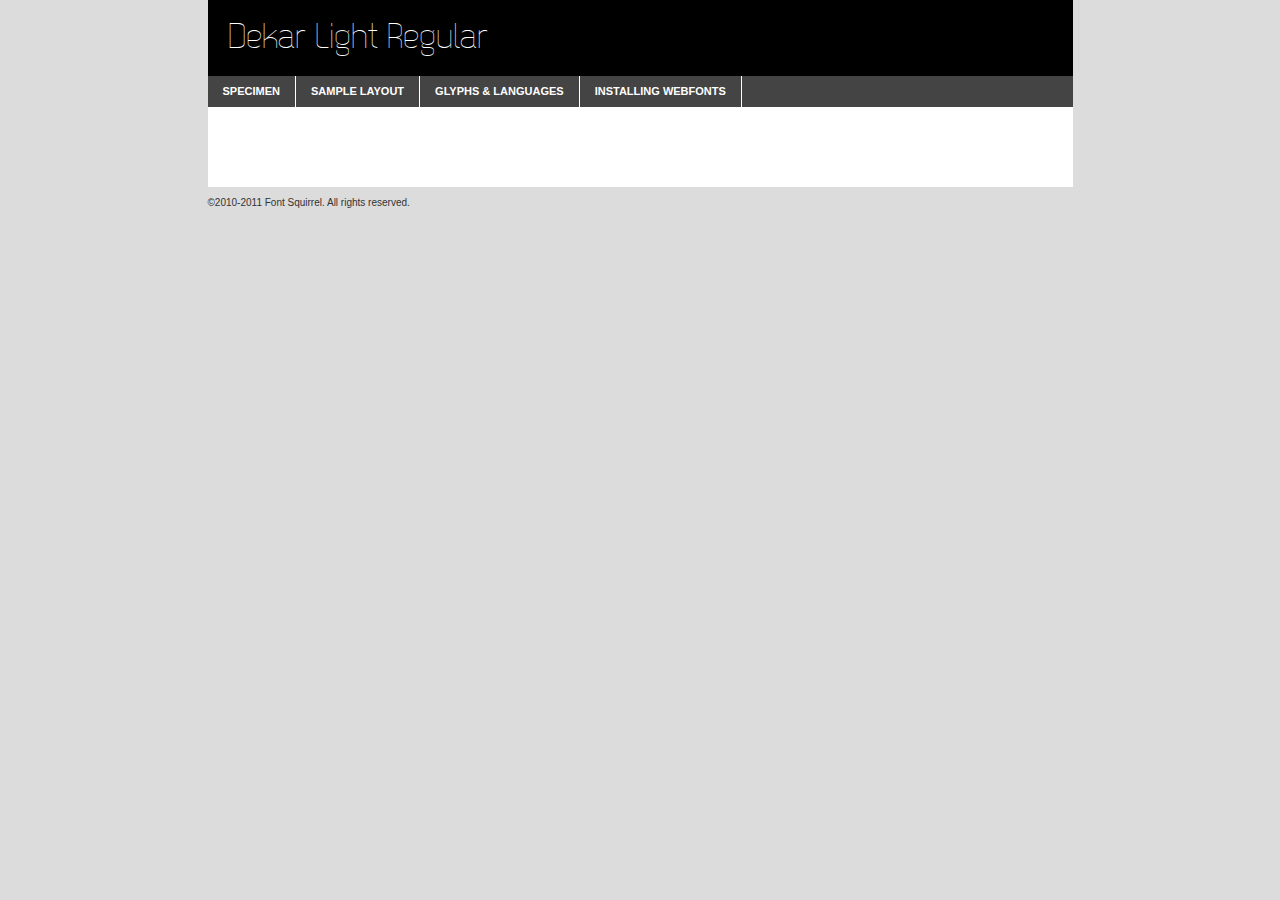
<file: assets/fonts/Dekar/dekar_light-demo.html>
<!DOCTYPE html PUBLIC "-//W3C//DTD XHTML 1.0 Transitional//EN"
	"http://www.w3.org/TR/xhtml1/DTD/xhtml1-transitional.dtd">

<html xmlns="http://www.w3.org/1999/xhtml" xml:lang="en" lang="en">
<head>
	<meta http-equiv="Content-Type" content="text/html; charset=utf-8" />
	<script src="http://ajax.googleapis.com/ajax/libs/jquery/1.7.2/jquery.min.js" type="text/javascript" charset="utf-8"></script>
	<script src="specimen_files/easytabs.js" type="text/javascript" charset="utf-8"></script>
	<link rel="stylesheet" href="specimen_files/specimen_stylesheet.css" type="text/css" charset="utf-8" />
	<link rel="stylesheet" href="stylesheet.css" type="text/css" charset="utf-8" />

	<style type="text/css">
					body{
				font-family: 'dekar_lightregular';
							}
		</style>

	<title>Dekar Light Regular Specimen</title>
	
	
	<script type="text/javascript" charset="utf-8">
		$(document).ready(function() {
			$('#container').easyTabs({defaultContent:1});
		});
	</script>
</head>

<body>
<div id="container">
	<div id="header">
		Dekar Light Regular	</div>
	<ul class="tabs">
		<li><a href="#specimen">Specimen</a></li>
		<li><a href="#layout">Sample Layout</a></li>
				<li><a href="#glyphs">Glyphs &amp; Languages</a></li>
		<li><a href="#installing">Installing Webfonts</a></li>
		
	</ul>
	
	<div id="main_content">

		
			<div id="specimen">
		
				<div class="section">
					<div class="grid12 firstcol">
						<div class="huge">AaBb</div>
					</div>
				</div>
		
				<div class="section">
					<div class="glyph_range">A&#x200B;B&#x200b;C&#x200b;D&#x200b;E&#x200b;F&#x200b;G&#x200b;H&#x200b;I&#x200b;J&#x200b;K&#x200b;L&#x200b;M&#x200b;N&#x200b;O&#x200b;P&#x200b;Q&#x200b;R&#x200b;S&#x200b;T&#x200b;U&#x200b;V&#x200b;W&#x200b;X&#x200b;Y&#x200b;Z&#x200b;a&#x200b;b&#x200b;c&#x200b;d&#x200b;e&#x200b;f&#x200b;g&#x200b;h&#x200b;i&#x200b;j&#x200b;k&#x200b;l&#x200b;m&#x200b;n&#x200b;o&#x200b;p&#x200b;q&#x200b;r&#x200b;s&#x200b;t&#x200b;u&#x200b;v&#x200b;w&#x200b;x&#x200b;y&#x200b;z&#x200b;1&#x200b;2&#x200b;3&#x200b;4&#x200b;5&#x200b;6&#x200b;7&#x200b;8&#x200b;9&#x200b;0&#x200b;&amp;&#x200b;.&#x200b;,&#x200b;?&#x200b;!&#x200b;&#64;&#x200b;(&#x200b;)&#x200b;#&#x200b;$&#x200b;%&#x200b;*&#x200b;+&#x200b;-&#x200b;=&#x200b;:&#x200b;;</div>
				</div>
				<div class="section">
					<div class="grid12 firstcol">
						<table class="sample_table">
							<tr><td>10</td><td class="size10">abcdefghijklmnopqrstuvwxyzABCDEFGHIJKLMNOPQRSTUVWXYZ0123456789abcdefghijklmnopqrstuvwxyzABCDEFGHIJKLMNOPQRSTUVWXYZ0123456789abcdefghijklmnopqrstuvwxyzABCDEFGHIJKLMNOPQRSTUVWXYZ</td></tr>
							<tr><td>11</td><td class="size11">abcdefghijklmnopqrstuvwxyzABCDEFGHIJKLMNOPQRSTUVWXYZ0123456789abcdefghijklmnopqrstuvwxyzABCDEFGHIJKLMNOPQRSTUVWXYZ0123456789abcdefghijklmnopqrstuvwxyzABCDEFGHIJKLMNOPQRSTUVWXYZ</td></tr>
							<tr><td>12</td><td class="size12">abcdefghijklmnopqrstuvwxyzABCDEFGHIJKLMNOPQRSTUVWXYZ0123456789abcdefghijklmnopqrstuvwxyzABCDEFGHIJKLMNOPQRSTUVWXYZ0123456789abcdefghijklmnopqrstuvwxyzABCDEFGHIJKLMNOPQRSTUVWXYZ</td></tr>
							<tr><td>13</td><td class="size13">abcdefghijklmnopqrstuvwxyzABCDEFGHIJKLMNOPQRSTUVWXYZ0123456789abcdefghijklmnopqrstuvwxyzABCDEFGHIJKLMNOPQRSTUVWXYZ0123456789abcdefghijklmnopqrstuvwxyzABCDEFGHIJKLMNOPQRSTUVWXYZ</td></tr>
							<tr><td>14</td><td class="size14">abcdefghijklmnopqrstuvwxyzABCDEFGHIJKLMNOPQRSTUVWXYZ0123456789abcdefghijklmnopqrstuvwxyzABCDEFGHIJKLMNOPQRSTUVWXYZ0123456789abcdefghijklmnopqrstuvwxyzABCDEFGHIJKLMNOPQRSTUVWXYZ</td></tr>
							<tr><td>16</td><td class="size16">abcdefghijklmnopqrstuvwxyzABCDEFGHIJKLMNOPQRSTUVWXYZ0123456789abcdefghijklmnopqrstuvwxyzABCDEFGHIJKLMNOPQRSTUVWXYZ</td></tr>
							<tr><td>18</td><td class="size18">abcdefghijklmnopqrstuvwxyzABCDEFGHIJKLMNOPQRSTUVWXYZ0123456789abcdefghijklmnopqrstuvwxyzABCDEFGHIJKLMNOPQRSTUVWXYZ</td></tr>
							<tr><td>20</td><td class="size20">abcdefghijklmnopqrstuvwxyzABCDEFGHIJKLMNOPQRSTUVWXYZ0123456789abcdefghijklmnopqrstuvwxyzABCDEFGHIJKLMNOPQRSTUVWXYZ</td></tr>
							<tr><td>24</td><td class="size24">abcdefghijklmnopqrstuvwxyzABCDEFGHIJKLMNOPQRSTUVWXYZ0123456789abcdefghijklmnopqrstuvwxyzABCDEFGHIJKLMNOPQRSTUVWXYZ</td></tr>
							<tr><td>30</td><td class="size30">abcdefghijklmnopqrstuvwxyzABCDEFGHIJKLMNOPQRSTUVWXYZ0123456789abcdefghijklmnopqrstuvwxyzABCDEFGHIJKLMNOPQRSTUVWXYZ</td></tr>
							<tr><td>36</td><td class="size36">abcdefghijklmnopqrstuvwxyzABCDEFGHIJKLMNOPQRSTUVWXYZ0123456789abcdefghijklmnopqrstuvwxyzABCDEFGHIJKLMNOPQRSTUVWXYZ</td></tr>
							<tr><td>48</td><td class="size48">abcdefghijklmnopqrstuvwxyzABCDEFGHIJKLMNOPQRSTUVWXYZ0123456789abcdefghijklmnopqrstuvwxyzABCDEFGHIJKLMNOPQRSTUVWXYZ</td></tr>
							<tr><td>60</td><td class="size60">abcdefghijklmnopqrstuvwxyzABCDEFGHIJKLMNOPQRSTUVWXYZ0123456789abcdefghijklmnopqrstuvwxyzABCDEFGHIJKLMNOPQRSTUVWXYZ</td></tr>
							<tr><td>72</td><td class="size72">abcdefghijklmnopqrstuvwxyzABCDEFGHIJKLMNOPQRSTUVWXYZ0123456789abcdefghijklmnopqrstuvwxyzABCDEFGHIJKLMNOPQRSTUVWXYZ</td></tr>
							<tr><td>90</td><td class="size90">abcdefghijklmnopqrstuvwxyzABCDEFGHIJKLMNOPQRSTUVWXYZ0123456789abcdefghijklmnopqrstuvwxyzABCDEFGHIJKLMNOPQRSTUVWXYZ</td></tr>
						</table>
				
					</div>
			
				</div>
		
		
		
								<div class="section" id="bodycomparison">


										<div id="xheight">
				<div class="fontbody">&#x25FC;&#x25FC;&#x25FC;&#x25FC;&#x25FC;&#x25FC;&#x25FC;&#x25FC;&#x25FC;&#x25FC;&#x25FC;&#x25FC;&#x25FC;&#x25FC;&#x25FC;&#x25FC;&#x25FC;&#x25FC;&#x25FC;&#x25FC;&#x25FC;&#x25FC;&#x25FC;&#x25FC;&#x25FC;&#x25FC;&#x25FC;&#x25FC;&#x25FC;&#x25FC;&#x25FC;&#x25FC;&#x25FC;&#x25FC;&#x25FC;&#x25FC;&#x25FC;&#x25FC;&#x25FC;&#x25FC;&#x25FC;&#x25FC;&#x25FC;&#x25FC;&#x25FC;&#x25FC;&#x25FC;&#x25FC;&#x25FC;&#x25FC;&#x25FC;&#x25FC;&#x25FC;&#x25FC;&#x25FC;&#x25FC;&#x25FC;&#x25FC;&#x25FC;&#x25FC;&#x25FC;&#x25FC;&#x25FC;&#x25FC;&#x25FC;&#x25FC;&#x25FC;&#x25FC;&#x25FC;&#x25FC;&#x25FC;&#x25FC;&#x25FC;&#x25FC;&#x25FC;&#x25FC;&#x25FC;&#x25FC;&#x25FC;&#x25FC;&#x25FC;&#x25FC;&#x25FC;&#x25FC;&#x25FC;&#x25FC;&#x25FC;&#x25FC;&#x25FC;&#x25FC;&#x25FC;&#x25FC;&#x25FC;&#x25FC;&#x25FC;&#x25FC;&#x25FC;&#x25FC;&#x25FC;body</div><div class="arialbody">body</div><div class="verdanabody">body</div><div class="georgiabody">body</div></div>
										<div class="fontbody" style="z-index:1">
											body<span>Dekar Light Regular</span>
										</div>
										<div class="arialbody" style="z-index:1">
											body<span>Arial</span>
										</div>
										<div class="verdanabody" style="z-index:1">
											body<span>Verdana</span>
										</div>
										<div class="georgiabody" style="z-index:1">
											body<span>Georgia</span>
										</div>



								</div>
		
		
				<div class="section psample psample_row1" id="">
					
					<div class="grid2 firstcol">
						<p class="size10"><span>10.</span>Aenean lacinia bibendum nulla sed consectetur. Fusce dapibus, tellus ac cursus commodo, tortor mauris condimentum nibh, ut fermentum massa justo sit amet risus. Nullam id dolor id nibh ultricies vehicula ut id elit. Cum sociis natoque penatibus et magnis dis parturient montes, nascetur ridiculus mus. Nulla vitae elit libero, a pharetra augue.</p>
			
					</div>
					<div class="grid3">
						<p class="size11"><span>11.</span>Aenean lacinia bibendum nulla sed consectetur. Fusce dapibus, tellus ac cursus commodo, tortor mauris condimentum nibh, ut fermentum massa justo sit amet risus. Nullam id dolor id nibh ultricies vehicula ut id elit. Cum sociis natoque penatibus et magnis dis parturient montes, nascetur ridiculus mus. Nulla vitae elit libero, a pharetra augue.</p>
			
					</div>
					<div class="grid3">
						<p class="size12"><span>12.</span>Aenean lacinia bibendum nulla sed consectetur. Fusce dapibus, tellus ac cursus commodo, tortor mauris condimentum nibh, ut fermentum massa justo sit amet risus. Nullam id dolor id nibh ultricies vehicula ut id elit. Cum sociis natoque penatibus et magnis dis parturient montes, nascetur ridiculus mus. Nulla vitae elit libero, a pharetra augue.</p>
			
					</div>
					<div class="grid4">
						<p class="size13"><span>13.</span>Aenean lacinia bibendum nulla sed consectetur. Fusce dapibus, tellus ac cursus commodo, tortor mauris condimentum nibh, ut fermentum massa justo sit amet risus. Nullam id dolor id nibh ultricies vehicula ut id elit. Cum sociis natoque penatibus et magnis dis parturient montes, nascetur ridiculus mus. Nulla vitae elit libero, a pharetra augue.</p>
			
					</div>
					<div class="white_blend"></div>
					
				</div>
				<div class="section psample psample_row2" id="">
					<div class="grid3 firstcol">
						<p class="size14"><span>14.</span>Aenean lacinia bibendum nulla sed consectetur. Fusce dapibus, tellus ac cursus commodo, tortor mauris condimentum nibh, ut fermentum massa justo sit amet risus. Nullam id dolor id nibh ultricies vehicula ut id elit. Cum sociis natoque penatibus et magnis dis parturient montes, nascetur ridiculus mus. Nulla vitae elit libero, a pharetra augue.</p>
			
					</div>
					<div class="grid4">
						<p class="size16"><span>16.</span>Aenean lacinia bibendum nulla sed consectetur. Fusce dapibus, tellus ac cursus commodo, tortor mauris condimentum nibh, ut fermentum massa justo sit amet risus. Nullam id dolor id nibh ultricies vehicula ut id elit. Cum sociis natoque penatibus et magnis dis parturient montes, nascetur ridiculus mus. Nulla vitae elit libero, a pharetra augue.</p>
			
					</div>
					<div class="grid5">
						<p class="size18"><span>18.</span>Aenean lacinia bibendum nulla sed consectetur. Fusce dapibus, tellus ac cursus commodo, tortor mauris condimentum nibh, ut fermentum massa justo sit amet risus. Nullam id dolor id nibh ultricies vehicula ut id elit. Cum sociis natoque penatibus et magnis dis parturient montes, nascetur ridiculus mus. Nulla vitae elit libero, a pharetra augue.</p>
			
					</div>

					<div class="white_blend"></div>

				</div>
				
				<div class="section psample psample_row3" id="">
					<div class="grid5 firstcol">
						<p class="size20"><span>20.</span>Aenean lacinia bibendum nulla sed consectetur. Fusce dapibus, tellus ac cursus commodo, tortor mauris condimentum nibh, ut fermentum massa justo sit amet risus. Nullam id dolor id nibh ultricies vehicula ut id elit. Cum sociis natoque penatibus et magnis dis parturient montes, nascetur ridiculus mus. Nulla vitae elit libero, a pharetra augue.</p>
					</div>
					<div class="grid7">
						<p class="size24"><span>24.</span>Aenean lacinia bibendum nulla sed consectetur. Fusce dapibus, tellus ac cursus commodo, tortor mauris condimentum nibh, ut fermentum massa justo sit amet risus. Nullam id dolor id nibh ultricies vehicula ut id elit. Cum sociis natoque penatibus et magnis dis parturient montes, nascetur ridiculus mus. Nulla vitae elit libero, a pharetra augue.</p>
					</div>
					
					<div class="white_blend"></div>
					
				</div>
				
				<div class="section psample psample_row4" id="">
					<div class="grid12 firstcol">
						<p class="size30"><span>30.</span>Aenean lacinia bibendum nulla sed consectetur. Fusce dapibus, tellus ac cursus commodo, tortor mauris condimentum nibh, ut fermentum massa justo sit amet risus. Nullam id dolor id nibh ultricies vehicula ut id elit. Cum sociis natoque penatibus et magnis dis parturient montes, nascetur ridiculus mus. Nulla vitae elit libero, a pharetra augue.</p>
					</div>
					<div class="white_blend"></div>
					
				</div>
				
				
				
				<div class="section psample psample_row1 fullreverse">
					<div class="grid2 firstcol">
						<p class="size10"><span>10.</span>Aenean lacinia bibendum nulla sed consectetur. Fusce dapibus, tellus ac cursus commodo, tortor mauris condimentum nibh, ut fermentum massa justo sit amet risus. Nullam id dolor id nibh ultricies vehicula ut id elit. Cum sociis natoque penatibus et magnis dis parturient montes, nascetur ridiculus mus. Nulla vitae elit libero, a pharetra augue.</p>
			
					</div>
					<div class="grid3">
						<p class="size11"><span>11.</span>Aenean lacinia bibendum nulla sed consectetur. Fusce dapibus, tellus ac cursus commodo, tortor mauris condimentum nibh, ut fermentum massa justo sit amet risus. Nullam id dolor id nibh ultricies vehicula ut id elit. Cum sociis natoque penatibus et magnis dis parturient montes, nascetur ridiculus mus. Nulla vitae elit libero, a pharetra augue.</p>
			
					</div>
					<div class="grid3">
						<p class="size12"><span>12.</span>Aenean lacinia bibendum nulla sed consectetur. Fusce dapibus, tellus ac cursus commodo, tortor mauris condimentum nibh, ut fermentum massa justo sit amet risus. Nullam id dolor id nibh ultricies vehicula ut id elit. Cum sociis natoque penatibus et magnis dis parturient montes, nascetur ridiculus mus. Nulla vitae elit libero, a pharetra augue.</p>
			
					</div>
					<div class="grid4">
						<p class="size13"><span>13.</span>Aenean lacinia bibendum nulla sed consectetur. Fusce dapibus, tellus ac cursus commodo, tortor mauris condimentum nibh, ut fermentum massa justo sit amet risus. Nullam id dolor id nibh ultricies vehicula ut id elit. Cum sociis natoque penatibus et magnis dis parturient montes, nascetur ridiculus mus. Nulla vitae elit libero, a pharetra augue.</p>
			
					</div>
					<div class="black_blend"></div>
					
				</div>
				
				<div class="section psample psample_row2 fullreverse">
					<div class="grid3 firstcol">
						<p class="size14"><span>14.</span>Aenean lacinia bibendum nulla sed consectetur. Fusce dapibus, tellus ac cursus commodo, tortor mauris condimentum nibh, ut fermentum massa justo sit amet risus. Nullam id dolor id nibh ultricies vehicula ut id elit. Cum sociis natoque penatibus et magnis dis parturient montes, nascetur ridiculus mus. Nulla vitae elit libero, a pharetra augue.</p>
			
					</div>
					<div class="grid4">
						<p class="size16"><span>16.</span>Aenean lacinia bibendum nulla sed consectetur. Fusce dapibus, tellus ac cursus commodo, tortor mauris condimentum nibh, ut fermentum massa justo sit amet risus. Nullam id dolor id nibh ultricies vehicula ut id elit. Cum sociis natoque penatibus et magnis dis parturient montes, nascetur ridiculus mus. Nulla vitae elit libero, a pharetra augue.</p>
			
					</div>
					<div class="grid5">
						<p class="size18"><span>18.</span>Aenean lacinia bibendum nulla sed consectetur. Fusce dapibus, tellus ac cursus commodo, tortor mauris condimentum nibh, ut fermentum massa justo sit amet risus. Nullam id dolor id nibh ultricies vehicula ut id elit. Cum sociis natoque penatibus et magnis dis parturient montes, nascetur ridiculus mus. Nulla vitae elit libero, a pharetra augue.</p>
			
					</div>
					<div class="black_blend"></div>

				</div>
				
				<div class="section psample fullreverse psample_row3" id="">
					<div class="grid5 firstcol">
						<p class="size20"><span>20.</span>Aenean lacinia bibendum nulla sed consectetur. Fusce dapibus, tellus ac cursus commodo, tortor mauris condimentum nibh, ut fermentum massa justo sit amet risus. Nullam id dolor id nibh ultricies vehicula ut id elit. Cum sociis natoque penatibus et magnis dis parturient montes, nascetur ridiculus mus. Nulla vitae elit libero, a pharetra augue.</p>
					</div>
					<div class="grid7">
						<p class="size24"><span>24.</span>Aenean lacinia bibendum nulla sed consectetur. Fusce dapibus, tellus ac cursus commodo, tortor mauris condimentum nibh, ut fermentum massa justo sit amet risus. Nullam id dolor id nibh ultricies vehicula ut id elit. Cum sociis natoque penatibus et magnis dis parturient montes, nascetur ridiculus mus. Nulla vitae elit libero, a pharetra augue.</p>
					</div>
					
					<div class="black_blend"></div>
					
				</div>
				
				<div class="section psample fullreverse psample_row4" id="" style="border-bottom: 20px #000 solid;">
					<div class="grid12 firstcol">
						<p class="size30"><span>30.</span>Aenean lacinia bibendum nulla sed consectetur. Fusce dapibus, tellus ac cursus commodo, tortor mauris condimentum nibh, ut fermentum massa justo sit amet risus. Nullam id dolor id nibh ultricies vehicula ut id elit. Cum sociis natoque penatibus et magnis dis parturient montes, nascetur ridiculus mus. Nulla vitae elit libero, a pharetra augue.</p>
					</div>
					<div class="black_blend"></div>
					
				</div>
				
				
				
				
			</div>
			
			<div id="layout">
				
				<div class="section">
					
					<div class="grid12 firstcol">
						<h1>Lorem Ipsum Dolor</h1>
						<h2>Etiam porta sem malesuada magna mollis euismod</h2>
						
						<p class="byline">By <a href="#link">Aenean Lacinia</a></p>
					</div>
				</div>
				<div class="section">
					<div class="grid8 firstcol">
						<p class="large">Donec sed odio dui. Morbi leo risus, porta ac consectetur ac, vestibulum at eros. Fusce dapibus, tellus ac cursus commodo, tortor mauris condimentum nibh, ut fermentum massa justo sit amet risus. </p>

						
						<h3>Pellentesque ornare sem</h3>

						<p>Maecenas sed diam eget risus varius blandit sit amet non magna. Maecenas faucibus mollis interdum. Donec ullamcorper nulla non metus auctor fringilla. Nullam id dolor id nibh ultricies vehicula ut id elit. Nullam id dolor id nibh ultricies vehicula ut id elit. </p>

						<p>Aenean eu leo quam. Pellentesque ornare sem lacinia quam venenatis vestibulum. Lorem ipsum dolor sit amet, consectetur adipiscing elit. Cum sociis natoque penatibus et magnis dis parturient montes, nascetur ridiculus mus. </p>

						<p>Nulla vitae elit libero, a pharetra augue. Praesent commodo cursus magna, vel scelerisque nisl consectetur et. Aenean lacinia bibendum nulla sed consectetur. </p>

						<p>Nullam quis risus eget urna mollis ornare vel eu leo. Nullam quis risus eget urna mollis ornare vel eu leo. Maecenas sed diam eget risus varius blandit sit amet non magna. Donec ullamcorper nulla non metus auctor fringilla. </p>

						<h3>Cras mattis consectetur</h3>

						<p>Aenean eu leo quam. Pellentesque ornare sem lacinia quam venenatis vestibulum. Aenean lacinia bibendum nulla sed consectetur. Integer posuere erat a ante venenatis dapibus posuere velit aliquet. Cras mattis consectetur purus sit amet fermentum. </p>

						<p>Nullam id dolor id nibh ultricies vehicula ut id elit. Nullam quis risus eget urna mollis ornare vel eu leo. Cras mattis consectetur purus sit amet fermentum.</p>
					</div>
					
					<div class="grid4 sidebar">
						
						<div class="box reverse">
							<p class="last">Nullam quis risus eget urna mollis ornare vel eu leo. Donec ullamcorper nulla non metus auctor fringilla. Cras mattis consectetur purus sit amet fermentum. Sed posuere consectetur est at lobortis. Lorem ipsum dolor sit amet, consectetur adipiscing elit. </p>
						</div>
						
						<p class="caption">Maecenas sed diam eget risus varius.</p>

						<p>Vestibulum id ligula porta felis euismod semper. Integer posuere erat a ante venenatis dapibus posuere velit aliquet. Vestibulum id ligula porta felis euismod semper. Sed posuere consectetur est at lobortis. Maecenas sed diam eget risus varius blandit sit amet non magna. Fusce dapibus, tellus ac cursus commodo, tortor mauris condimentum nibh, ut fermentum massa justo sit amet risus. </p>

					

						<p>Duis mollis, est non commodo luctus, nisi erat porttitor ligula, eget lacinia odio sem nec elit. Aenean lacinia bibendum nulla sed consectetur. Vivamus sagittis lacus vel augue laoreet rutrum faucibus dolor auctor. Aenean lacinia bibendum nulla sed consectetur. Nullam quis risus eget urna mollis ornare vel eu leo. </p>

						<p>Praesent commodo cursus magna, vel scelerisque nisl consectetur et. Donec ullamcorper nulla non metus auctor fringilla. Maecenas faucibus mollis interdum. Fusce dapibus, tellus ac cursus commodo, tortor mauris condimentum nibh, ut fermentum massa justo sit amet risus. </p>

					</div>
				</div>
				
			</div>


			



		<div id="glyphs">
			<div class="section">
				<div class="grid12 firstcol">
			
				<h1>Language Support</h1>
				<p>The subset of Dekar Light Regular in this kit supports the following languages:<br />
			
					Albanian, Basque, Breton, Chamorro, Danish, Dutch, English, Finnish, French, Frisian, Galician, Italian, Malagasy, Norwegian, Portuguese, Spanish, Swedish				</p>
				<h1>Glyph Chart</h1>
				<p>The subset of Dekar Light Regular in this kit includes all the glyphs listed below. Unicode entities are included above each glyph to help you insert individual characters into your layout.</p>
				<div id="glyph_chart">
			
																				 <div><p>&amp;#32;</p>&#32;</div>
																				 <div><p>&amp;#33;</p>&#33;</div>
																				 <div><p>&amp;#34;</p>&#34;</div>
																				 <div><p>&amp;#38;</p>&#38;</div>
																				 <div><p>&amp;#39;</p>&#39;</div>
																				 <div><p>&amp;#40;</p>&#40;</div>
																				 <div><p>&amp;#41;</p>&#41;</div>
																				 <div><p>&amp;#43;</p>&#43;</div>
																				 <div><p>&amp;#44;</p>&#44;</div>
																				 <div><p>&amp;#45;</p>&#45;</div>
																				 <div><p>&amp;#46;</p>&#46;</div>
																				 <div><p>&amp;#48;</p>&#48;</div>
																				 <div><p>&amp;#49;</p>&#49;</div>
																				 <div><p>&amp;#50;</p>&#50;</div>
																				 <div><p>&amp;#51;</p>&#51;</div>
																				 <div><p>&amp;#52;</p>&#52;</div>
																				 <div><p>&amp;#53;</p>&#53;</div>
																				 <div><p>&amp;#54;</p>&#54;</div>
																				 <div><p>&amp;#55;</p>&#55;</div>
																				 <div><p>&amp;#56;</p>&#56;</div>
																				 <div><p>&amp;#57;</p>&#57;</div>
																				 <div><p>&amp;#58;</p>&#58;</div>
																				 <div><p>&amp;#59;</p>&#59;</div>
																				 <div><p>&amp;#61;</p>&#61;</div>
																				 <div><p>&amp;#63;</p>&#63;</div>
																				 <div><p>&amp;#64;</p>&#64;</div>
																				 <div><p>&amp;#65;</p>&#65;</div>
																				 <div><p>&amp;#66;</p>&#66;</div>
																				 <div><p>&amp;#67;</p>&#67;</div>
																				 <div><p>&amp;#68;</p>&#68;</div>
																				 <div><p>&amp;#69;</p>&#69;</div>
																				 <div><p>&amp;#70;</p>&#70;</div>
																				 <div><p>&amp;#71;</p>&#71;</div>
																				 <div><p>&amp;#72;</p>&#72;</div>
																				 <div><p>&amp;#73;</p>&#73;</div>
																				 <div><p>&amp;#74;</p>&#74;</div>
																				 <div><p>&amp;#75;</p>&#75;</div>
																				 <div><p>&amp;#76;</p>&#76;</div>
																				 <div><p>&amp;#77;</p>&#77;</div>
																				 <div><p>&amp;#78;</p>&#78;</div>
																				 <div><p>&amp;#79;</p>&#79;</div>
																				 <div><p>&amp;#80;</p>&#80;</div>
																				 <div><p>&amp;#81;</p>&#81;</div>
																				 <div><p>&amp;#82;</p>&#82;</div>
																				 <div><p>&amp;#83;</p>&#83;</div>
																				 <div><p>&amp;#84;</p>&#84;</div>
																				 <div><p>&amp;#85;</p>&#85;</div>
																				 <div><p>&amp;#86;</p>&#86;</div>
																				 <div><p>&amp;#87;</p>&#87;</div>
																				 <div><p>&amp;#88;</p>&#88;</div>
																				 <div><p>&amp;#89;</p>&#89;</div>
																				 <div><p>&amp;#90;</p>&#90;</div>
																				 <div><p>&amp;#96;</p>&#96;</div>
																				 <div><p>&amp;#97;</p>&#97;</div>
																				 <div><p>&amp;#98;</p>&#98;</div>
																				 <div><p>&amp;#99;</p>&#99;</div>
																				 <div><p>&amp;#100;</p>&#100;</div>
																				 <div><p>&amp;#101;</p>&#101;</div>
																				 <div><p>&amp;#102;</p>&#102;</div>
																				 <div><p>&amp;#103;</p>&#103;</div>
																				 <div><p>&amp;#104;</p>&#104;</div>
																				 <div><p>&amp;#105;</p>&#105;</div>
																				 <div><p>&amp;#106;</p>&#106;</div>
																				 <div><p>&amp;#107;</p>&#107;</div>
																				 <div><p>&amp;#108;</p>&#108;</div>
																				 <div><p>&amp;#109;</p>&#109;</div>
																				 <div><p>&amp;#110;</p>&#110;</div>
																				 <div><p>&amp;#111;</p>&#111;</div>
																				 <div><p>&amp;#112;</p>&#112;</div>
																				 <div><p>&amp;#113;</p>&#113;</div>
																				 <div><p>&amp;#114;</p>&#114;</div>
																				 <div><p>&amp;#115;</p>&#115;</div>
																				 <div><p>&amp;#116;</p>&#116;</div>
																				 <div><p>&amp;#117;</p>&#117;</div>
																				 <div><p>&amp;#118;</p>&#118;</div>
																				 <div><p>&amp;#119;</p>&#119;</div>
																				 <div><p>&amp;#120;</p>&#120;</div>
																				 <div><p>&amp;#121;</p>&#121;</div>
																				 <div><p>&amp;#122;</p>&#122;</div>
																				 <div><p>&amp;#160;</p>&#160;</div>
																				 <div><p>&amp;#161;</p>&#161;</div>
																				 <div><p>&amp;#162;</p>&#162;</div>
																				 <div><p>&amp;#163;</p>&#163;</div>
																				 <div><p>&amp;#168;</p>&#168;</div>
																				 <div><p>&amp;#173;</p>&#173;</div>
																				 <div><p>&amp;#180;</p>&#180;</div>
																				 <div><p>&amp;#184;</p>&#184;</div>
																				 <div><p>&amp;#191;</p>&#191;</div>
																				 <div><p>&amp;#192;</p>&#192;</div>
																				 <div><p>&amp;#193;</p>&#193;</div>
																				 <div><p>&amp;#194;</p>&#194;</div>
																				 <div><p>&amp;#195;</p>&#195;</div>
																				 <div><p>&amp;#196;</p>&#196;</div>
																				 <div><p>&amp;#197;</p>&#197;</div>
																				 <div><p>&amp;#198;</p>&#198;</div>
																				 <div><p>&amp;#199;</p>&#199;</div>
																				 <div><p>&amp;#200;</p>&#200;</div>
																				 <div><p>&amp;#201;</p>&#201;</div>
																				 <div><p>&amp;#202;</p>&#202;</div>
																				 <div><p>&amp;#203;</p>&#203;</div>
																				 <div><p>&amp;#204;</p>&#204;</div>
																				 <div><p>&amp;#205;</p>&#205;</div>
																				 <div><p>&amp;#206;</p>&#206;</div>
																				 <div><p>&amp;#207;</p>&#207;</div>
																				 <div><p>&amp;#209;</p>&#209;</div>
																				 <div><p>&amp;#210;</p>&#210;</div>
																				 <div><p>&amp;#211;</p>&#211;</div>
																				 <div><p>&amp;#212;</p>&#212;</div>
																				 <div><p>&amp;#213;</p>&#213;</div>
																				 <div><p>&amp;#214;</p>&#214;</div>
																				 <div><p>&amp;#216;</p>&#216;</div>
																				 <div><p>&amp;#217;</p>&#217;</div>
																				 <div><p>&amp;#218;</p>&#218;</div>
																				 <div><p>&amp;#219;</p>&#219;</div>
																				 <div><p>&amp;#220;</p>&#220;</div>
																				 <div><p>&amp;#221;</p>&#221;</div>
																				 <div><p>&amp;#224;</p>&#224;</div>
																				 <div><p>&amp;#225;</p>&#225;</div>
																				 <div><p>&amp;#226;</p>&#226;</div>
																				 <div><p>&amp;#227;</p>&#227;</div>
																				 <div><p>&amp;#228;</p>&#228;</div>
																				 <div><p>&amp;#229;</p>&#229;</div>
																				 <div><p>&amp;#230;</p>&#230;</div>
																				 <div><p>&amp;#231;</p>&#231;</div>
																				 <div><p>&amp;#232;</p>&#232;</div>
																				 <div><p>&amp;#233;</p>&#233;</div>
																				 <div><p>&amp;#234;</p>&#234;</div>
																				 <div><p>&amp;#235;</p>&#235;</div>
																				 <div><p>&amp;#236;</p>&#236;</div>
																				 <div><p>&amp;#237;</p>&#237;</div>
																				 <div><p>&amp;#238;</p>&#238;</div>
																				 <div><p>&amp;#239;</p>&#239;</div>
																				 <div><p>&amp;#241;</p>&#241;</div>
																				 <div><p>&amp;#242;</p>&#242;</div>
																				 <div><p>&amp;#243;</p>&#243;</div>
																				 <div><p>&amp;#244;</p>&#244;</div>
																				 <div><p>&amp;#245;</p>&#245;</div>
																				 <div><p>&amp;#246;</p>&#246;</div>
																				 <div><p>&amp;#248;</p>&#248;</div>
																				 <div><p>&amp;#249;</p>&#249;</div>
																				 <div><p>&amp;#250;</p>&#250;</div>
																				 <div><p>&amp;#251;</p>&#251;</div>
																				 <div><p>&amp;#252;</p>&#252;</div>
																				 <div><p>&amp;#253;</p>&#253;</div>
																				 <div><p>&amp;#255;</p>&#255;</div>
																				 <div><p>&amp;#338;</p>&#338;</div>
																				 <div><p>&amp;#339;</p>&#339;</div>
																				 <div><p>&amp;#376;</p>&#376;</div>
																				 <div><p>&amp;#710;</p>&#710;</div>
																				 <div><p>&amp;#732;</p>&#732;</div>
																				 <div><p>&amp;#8192;</p>&#8192;</div>
																				 <div><p>&amp;#8193;</p>&#8193;</div>
																				 <div><p>&amp;#8194;</p>&#8194;</div>
																				 <div><p>&amp;#8195;</p>&#8195;</div>
																				 <div><p>&amp;#8196;</p>&#8196;</div>
																				 <div><p>&amp;#8197;</p>&#8197;</div>
																				 <div><p>&amp;#8198;</p>&#8198;</div>
																				 <div><p>&amp;#8199;</p>&#8199;</div>
																				 <div><p>&amp;#8200;</p>&#8200;</div>
																				 <div><p>&amp;#8201;</p>&#8201;</div>
																				 <div><p>&amp;#8202;</p>&#8202;</div>
																				 <div><p>&amp;#8208;</p>&#8208;</div>
																				 <div><p>&amp;#8209;</p>&#8209;</div>
																				 <div><p>&amp;#8210;</p>&#8210;</div>
																				 <div><p>&amp;#8211;</p>&#8211;</div>
																				 <div><p>&amp;#8212;</p>&#8212;</div>
																				 <div><p>&amp;#8216;</p>&#8216;</div>
																				 <div><p>&amp;#8217;</p>&#8217;</div>
																				 <div><p>&amp;#8218;</p>&#8218;</div>
																				 <div><p>&amp;#8220;</p>&#8220;</div>
																				 <div><p>&amp;#8221;</p>&#8221;</div>
																				 <div><p>&amp;#8222;</p>&#8222;</div>
																				 <div><p>&amp;#8230;</p>&#8230;</div>
																				 <div><p>&amp;#8239;</p>&#8239;</div>
																				 <div><p>&amp;#8287;</p>&#8287;</div>
																				 <div><p>&amp;#8364;</p>&#8364;</div>
																				 <div><p>&amp;#9724;</p>&#9724;</div>
																																																</div>	
				</div>
		
		
			</div>
		</div>
		
		
		<div id="specs">
			
		</div>
	
		<div id="installing">
			<div class="section">
				<div class="grid7 firstcol">
					<h1>Installing Webfonts</h1>
					
					<p>Webfonts are supported by all major browser platforms but not all in the same way. There are currently four different font formats that must be included in order to target all browsers. This includes TTF, WOFF, EOT and SVG.</p>
					
					<h2>1. Upload your webfonts</h2>
					<p>You must upload your webfont kit to your website. They should be in or near the same directory as your CSS files.</p>
					
					<h2>2. Include the webfont stylesheet</h2>
					<p>A special CSS @font-face declaration helps the various browsers select the appropriate font it needs without causing you a bunch of headaches. Learn more about this syntax by reading the <a href="http://www.fontspring.com/blog/further-hardening-of-the-bulletproof-syntax">Fontspring blog post</a> about it. The code for it is as follows:</p>


<code>
@font-face{ 
	font-family: 'MyWebFont';
	src: url('WebFont.eot');
	src: url('WebFont.eot?#iefix') format('embedded-opentype'),
	     url('WebFont.woff') format('woff'),
	     url('WebFont.ttf') format('truetype'),
	     url('WebFont.svg#webfont') format('svg');
}
</code>

	<p>We've already gone ahead and generated the code for you. All you have to do is link to the stylesheet in your HTML, like this:</p>
	<code>&lt;link rel=&quot;stylesheet&quot; href=&quot;stylesheet.css&quot; type=&quot;text/css&quot; charset=&quot;utf-8&quot; /&gt;</code>

					<h2>3. Modify your own stylesheet</h2>
					<p>To take advantage of your new fonts, you must tell your stylesheet to use them. Look at the original @font-face declaration above and find the property called "font-family." The name linked there will be what you use to reference the font. Prepend that webfont name to the font stack in the "font-family" property, inside the selector you want to change. For example:</p>
<code>p { font-family: 'WebFont', Arial, sans-serif; }</code>

<h2>4. Test</h2>
<p>Getting webfonts to work cross-browser <em>can</em> be tricky. Use the information in the sidebar to help you if you find that fonts aren't loading in a particular browser.</p>
				</div>
				
				<div class="grid5 sidebar">
					<div class="box">
						<h2>Troubleshooting<br />Font-Face Problems</h2>
						<p>Having trouble getting your webfonts to load in your new website? Here are some tips to sort out what might be the problem.</p>

						<h3>Fonts not showing in any browser</h3>

						<p>This sounds like you need to work on the plumbing. You either did not upload the fonts to the correct directory, or you did not link the fonts properly in the CSS. If you've confirmed that all this is correct and you still have a problem, take a look at your .htaccess file and see if requests are getting intercepted.</p>

						<h3>Fonts not loading in iPhone or iPad</h3>

						<p>The most common problem here is that you are serving the fonts from an IIS server. IIS refuses to serve files that have unknown MIME types. If that is the case, you must set the MIME type for SVG to "image/svg+xml" in the server settings. Follow these instructions from Microsoft if you need help.</p>

						<h3>Fonts not loading in Firefox</h3>

						<p>The primary reason for this failure? You are still using a version Firefox older than 3.5. So upgrade already! If that isn't it, then you are very likely serving fonts from a different domain. Firefox requires that all font assets be served from the same domain. Lastly it is possible that you need to add WOFF to your list of MIME types (if you are serving via IIS.)</p>

						<h3>Fonts not loading in IE</h3>

						<p>Are you looking at Internet Explorer on an actual Windows machine or are you cheating by using a service like Adobe BrowserLab? Many of these screenshot services do not render @font-face for IE. Best to test it on a real machine.</p>

						<h3>Fonts not loading in IE9</h3>

						<p>IE9, like Firefox, requires that fonts be served from the same domain as the website. Make sure that is the case.</p>
					</div>
				</div>
			</div>
			
		</div>
	
	</div>
	<div id="footer">
		<p>&copy;2010-2011 Font Squirrel. All rights reserved.</p>
	</div>
</div>
</body>
</html>
</file>
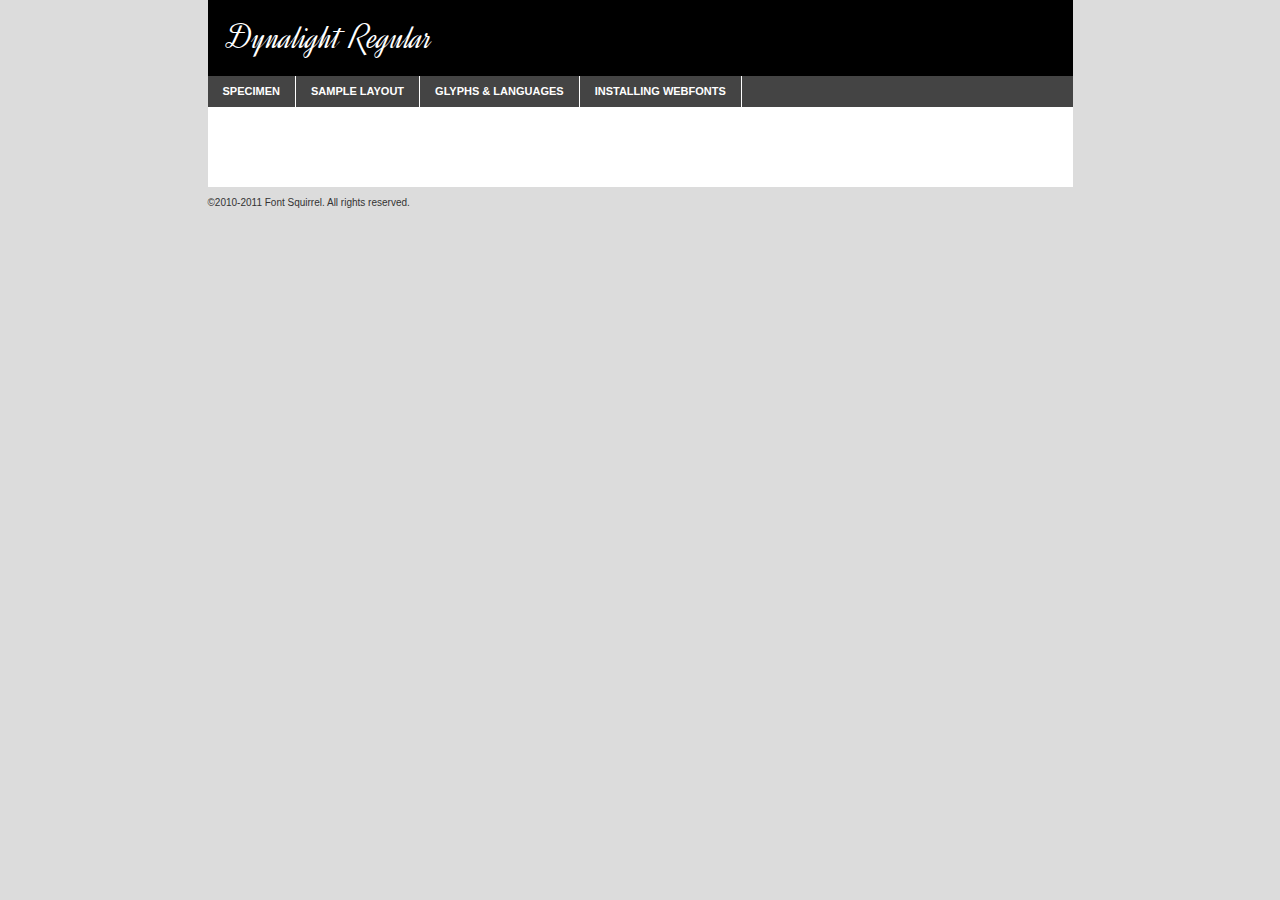
<file: assets/fonts/dynae/dynalight-regular-demo.html>
<!DOCTYPE html PUBLIC "-//W3C//DTD XHTML 1.0 Transitional//EN"
	"http://www.w3.org/TR/xhtml1/DTD/xhtml1-transitional.dtd">

<html xmlns="http://www.w3.org/1999/xhtml" xml:lang="en" lang="en">
<head>
	<meta http-equiv="Content-Type" content="text/html; charset=utf-8" />
	<script src="http://ajax.googleapis.com/ajax/libs/jquery/1.7.2/jquery.min.js" type="text/javascript" charset="utf-8"></script>
	<script src="specimen_files/easytabs.js" type="text/javascript" charset="utf-8"></script>
	<link rel="stylesheet" href="specimen_files/specimen_stylesheet.css" type="text/css" charset="utf-8" />
	<link rel="stylesheet" href="stylesheet.css" type="text/css" charset="utf-8" />

	<style type="text/css">
					body{
				font-family: 'dynalightregular';
							}
		</style>

	<title>Dynalight Regular Specimen</title>
	
	
	<script type="text/javascript" charset="utf-8">
		$(document).ready(function() {
			$('#container').easyTabs({defaultContent:1});
		});
	</script>
</head>

<body>
<div id="container">
	<div id="header">
		Dynalight Regular	</div>
	<ul class="tabs">
		<li><a href="#specimen">Specimen</a></li>
		<li><a href="#layout">Sample Layout</a></li>
				<li><a href="#glyphs">Glyphs &amp; Languages</a></li>
		<li><a href="#installing">Installing Webfonts</a></li>
		
	</ul>
	
	<div id="main_content">

		
			<div id="specimen">
		
				<div class="section">
					<div class="grid12 firstcol">
						<div class="huge">AaBb</div>
					</div>
				</div>
		
				<div class="section">
					<div class="glyph_range">A&#x200B;B&#x200b;C&#x200b;D&#x200b;E&#x200b;F&#x200b;G&#x200b;H&#x200b;I&#x200b;J&#x200b;K&#x200b;L&#x200b;M&#x200b;N&#x200b;O&#x200b;P&#x200b;Q&#x200b;R&#x200b;S&#x200b;T&#x200b;U&#x200b;V&#x200b;W&#x200b;X&#x200b;Y&#x200b;Z&#x200b;a&#x200b;b&#x200b;c&#x200b;d&#x200b;e&#x200b;f&#x200b;g&#x200b;h&#x200b;i&#x200b;j&#x200b;k&#x200b;l&#x200b;m&#x200b;n&#x200b;o&#x200b;p&#x200b;q&#x200b;r&#x200b;s&#x200b;t&#x200b;u&#x200b;v&#x200b;w&#x200b;x&#x200b;y&#x200b;z&#x200b;1&#x200b;2&#x200b;3&#x200b;4&#x200b;5&#x200b;6&#x200b;7&#x200b;8&#x200b;9&#x200b;0&#x200b;&amp;&#x200b;.&#x200b;,&#x200b;?&#x200b;!&#x200b;&#64;&#x200b;(&#x200b;)&#x200b;#&#x200b;$&#x200b;%&#x200b;*&#x200b;+&#x200b;-&#x200b;=&#x200b;:&#x200b;;</div>
				</div>
				<div class="section">
					<div class="grid12 firstcol">
						<table class="sample_table">
							<tr><td>10</td><td class="size10">abcdefghijklmnopqrstuvwxyzABCDEFGHIJKLMNOPQRSTUVWXYZ0123456789abcdefghijklmnopqrstuvwxyzABCDEFGHIJKLMNOPQRSTUVWXYZ0123456789abcdefghijklmnopqrstuvwxyzABCDEFGHIJKLMNOPQRSTUVWXYZ</td></tr>
							<tr><td>11</td><td class="size11">abcdefghijklmnopqrstuvwxyzABCDEFGHIJKLMNOPQRSTUVWXYZ0123456789abcdefghijklmnopqrstuvwxyzABCDEFGHIJKLMNOPQRSTUVWXYZ0123456789abcdefghijklmnopqrstuvwxyzABCDEFGHIJKLMNOPQRSTUVWXYZ</td></tr>
							<tr><td>12</td><td class="size12">abcdefghijklmnopqrstuvwxyzABCDEFGHIJKLMNOPQRSTUVWXYZ0123456789abcdefghijklmnopqrstuvwxyzABCDEFGHIJKLMNOPQRSTUVWXYZ0123456789abcdefghijklmnopqrstuvwxyzABCDEFGHIJKLMNOPQRSTUVWXYZ</td></tr>
							<tr><td>13</td><td class="size13">abcdefghijklmnopqrstuvwxyzABCDEFGHIJKLMNOPQRSTUVWXYZ0123456789abcdefghijklmnopqrstuvwxyzABCDEFGHIJKLMNOPQRSTUVWXYZ0123456789abcdefghijklmnopqrstuvwxyzABCDEFGHIJKLMNOPQRSTUVWXYZ</td></tr>
							<tr><td>14</td><td class="size14">abcdefghijklmnopqrstuvwxyzABCDEFGHIJKLMNOPQRSTUVWXYZ0123456789abcdefghijklmnopqrstuvwxyzABCDEFGHIJKLMNOPQRSTUVWXYZ0123456789abcdefghijklmnopqrstuvwxyzABCDEFGHIJKLMNOPQRSTUVWXYZ</td></tr>
							<tr><td>16</td><td class="size16">abcdefghijklmnopqrstuvwxyzABCDEFGHIJKLMNOPQRSTUVWXYZ0123456789abcdefghijklmnopqrstuvwxyzABCDEFGHIJKLMNOPQRSTUVWXYZ</td></tr>
							<tr><td>18</td><td class="size18">abcdefghijklmnopqrstuvwxyzABCDEFGHIJKLMNOPQRSTUVWXYZ0123456789abcdefghijklmnopqrstuvwxyzABCDEFGHIJKLMNOPQRSTUVWXYZ</td></tr>
							<tr><td>20</td><td class="size20">abcdefghijklmnopqrstuvwxyzABCDEFGHIJKLMNOPQRSTUVWXYZ0123456789abcdefghijklmnopqrstuvwxyzABCDEFGHIJKLMNOPQRSTUVWXYZ</td></tr>
							<tr><td>24</td><td class="size24">abcdefghijklmnopqrstuvwxyzABCDEFGHIJKLMNOPQRSTUVWXYZ0123456789abcdefghijklmnopqrstuvwxyzABCDEFGHIJKLMNOPQRSTUVWXYZ</td></tr>
							<tr><td>30</td><td class="size30">abcdefghijklmnopqrstuvwxyzABCDEFGHIJKLMNOPQRSTUVWXYZ0123456789abcdefghijklmnopqrstuvwxyzABCDEFGHIJKLMNOPQRSTUVWXYZ</td></tr>
							<tr><td>36</td><td class="size36">abcdefghijklmnopqrstuvwxyzABCDEFGHIJKLMNOPQRSTUVWXYZ0123456789abcdefghijklmnopqrstuvwxyzABCDEFGHIJKLMNOPQRSTUVWXYZ</td></tr>
							<tr><td>48</td><td class="size48">abcdefghijklmnopqrstuvwxyzABCDEFGHIJKLMNOPQRSTUVWXYZ0123456789abcdefghijklmnopqrstuvwxyzABCDEFGHIJKLMNOPQRSTUVWXYZ</td></tr>
							<tr><td>60</td><td class="size60">abcdefghijklmnopqrstuvwxyzABCDEFGHIJKLMNOPQRSTUVWXYZ0123456789abcdefghijklmnopqrstuvwxyzABCDEFGHIJKLMNOPQRSTUVWXYZ</td></tr>
							<tr><td>72</td><td class="size72">abcdefghijklmnopqrstuvwxyzABCDEFGHIJKLMNOPQRSTUVWXYZ0123456789abcdefghijklmnopqrstuvwxyzABCDEFGHIJKLMNOPQRSTUVWXYZ</td></tr>
							<tr><td>90</td><td class="size90">abcdefghijklmnopqrstuvwxyzABCDEFGHIJKLMNOPQRSTUVWXYZ0123456789abcdefghijklmnopqrstuvwxyzABCDEFGHIJKLMNOPQRSTUVWXYZ</td></tr>
						</table>
				
					</div>
			
				</div>
		
		
		
								<div class="section" id="bodycomparison">


										<div id="xheight">
				<div class="fontbody">&#x25FC;&#x25FC;&#x25FC;&#x25FC;&#x25FC;&#x25FC;&#x25FC;&#x25FC;&#x25FC;&#x25FC;&#x25FC;&#x25FC;&#x25FC;&#x25FC;&#x25FC;&#x25FC;&#x25FC;&#x25FC;&#x25FC;&#x25FC;&#x25FC;&#x25FC;&#x25FC;&#x25FC;&#x25FC;&#x25FC;&#x25FC;&#x25FC;&#x25FC;&#x25FC;&#x25FC;&#x25FC;&#x25FC;&#x25FC;&#x25FC;&#x25FC;&#x25FC;&#x25FC;&#x25FC;&#x25FC;&#x25FC;&#x25FC;&#x25FC;&#x25FC;&#x25FC;&#x25FC;&#x25FC;&#x25FC;&#x25FC;&#x25FC;&#x25FC;&#x25FC;&#x25FC;&#x25FC;&#x25FC;&#x25FC;&#x25FC;&#x25FC;&#x25FC;&#x25FC;&#x25FC;&#x25FC;&#x25FC;&#x25FC;&#x25FC;&#x25FC;&#x25FC;&#x25FC;&#x25FC;&#x25FC;&#x25FC;&#x25FC;&#x25FC;&#x25FC;&#x25FC;&#x25FC;&#x25FC;&#x25FC;&#x25FC;&#x25FC;&#x25FC;&#x25FC;&#x25FC;&#x25FC;&#x25FC;&#x25FC;&#x25FC;&#x25FC;&#x25FC;&#x25FC;&#x25FC;&#x25FC;&#x25FC;&#x25FC;&#x25FC;&#x25FC;&#x25FC;&#x25FC;&#x25FC;body</div><div class="arialbody">body</div><div class="verdanabody">body</div><div class="georgiabody">body</div></div>
										<div class="fontbody" style="z-index:1">
											body<span>Dynalight Regular</span>
										</div>
										<div class="arialbody" style="z-index:1">
											body<span>Arial</span>
										</div>
										<div class="verdanabody" style="z-index:1">
											body<span>Verdana</span>
										</div>
										<div class="georgiabody" style="z-index:1">
											body<span>Georgia</span>
										</div>



								</div>
		
		
				<div class="section psample psample_row1" id="">
					
					<div class="grid2 firstcol">
						<p class="size10"><span>10.</span>Aenean lacinia bibendum nulla sed consectetur. Fusce dapibus, tellus ac cursus commodo, tortor mauris condimentum nibh, ut fermentum massa justo sit amet risus. Nullam id dolor id nibh ultricies vehicula ut id elit. Cum sociis natoque penatibus et magnis dis parturient montes, nascetur ridiculus mus. Nulla vitae elit libero, a pharetra augue.</p>
			
					</div>
					<div class="grid3">
						<p class="size11"><span>11.</span>Aenean lacinia bibendum nulla sed consectetur. Fusce dapibus, tellus ac cursus commodo, tortor mauris condimentum nibh, ut fermentum massa justo sit amet risus. Nullam id dolor id nibh ultricies vehicula ut id elit. Cum sociis natoque penatibus et magnis dis parturient montes, nascetur ridiculus mus. Nulla vitae elit libero, a pharetra augue.</p>
			
					</div>
					<div class="grid3">
						<p class="size12"><span>12.</span>Aenean lacinia bibendum nulla sed consectetur. Fusce dapibus, tellus ac cursus commodo, tortor mauris condimentum nibh, ut fermentum massa justo sit amet risus. Nullam id dolor id nibh ultricies vehicula ut id elit. Cum sociis natoque penatibus et magnis dis parturient montes, nascetur ridiculus mus. Nulla vitae elit libero, a pharetra augue.</p>
			
					</div>
					<div class="grid4">
						<p class="size13"><span>13.</span>Aenean lacinia bibendum nulla sed consectetur. Fusce dapibus, tellus ac cursus commodo, tortor mauris condimentum nibh, ut fermentum massa justo sit amet risus. Nullam id dolor id nibh ultricies vehicula ut id elit. Cum sociis natoque penatibus et magnis dis parturient montes, nascetur ridiculus mus. Nulla vitae elit libero, a pharetra augue.</p>
			
					</div>
					<div class="white_blend"></div>
					
				</div>
				<div class="section psample psample_row2" id="">
					<div class="grid3 firstcol">
						<p class="size14"><span>14.</span>Aenean lacinia bibendum nulla sed consectetur. Fusce dapibus, tellus ac cursus commodo, tortor mauris condimentum nibh, ut fermentum massa justo sit amet risus. Nullam id dolor id nibh ultricies vehicula ut id elit. Cum sociis natoque penatibus et magnis dis parturient montes, nascetur ridiculus mus. Nulla vitae elit libero, a pharetra augue.</p>
			
					</div>
					<div class="grid4">
						<p class="size16"><span>16.</span>Aenean lacinia bibendum nulla sed consectetur. Fusce dapibus, tellus ac cursus commodo, tortor mauris condimentum nibh, ut fermentum massa justo sit amet risus. Nullam id dolor id nibh ultricies vehicula ut id elit. Cum sociis natoque penatibus et magnis dis parturient montes, nascetur ridiculus mus. Nulla vitae elit libero, a pharetra augue.</p>
			
					</div>
					<div class="grid5">
						<p class="size18"><span>18.</span>Aenean lacinia bibendum nulla sed consectetur. Fusce dapibus, tellus ac cursus commodo, tortor mauris condimentum nibh, ut fermentum massa justo sit amet risus. Nullam id dolor id nibh ultricies vehicula ut id elit. Cum sociis natoque penatibus et magnis dis parturient montes, nascetur ridiculus mus. Nulla vitae elit libero, a pharetra augue.</p>
			
					</div>

					<div class="white_blend"></div>

				</div>
				
				<div class="section psample psample_row3" id="">
					<div class="grid5 firstcol">
						<p class="size20"><span>20.</span>Aenean lacinia bibendum nulla sed consectetur. Fusce dapibus, tellus ac cursus commodo, tortor mauris condimentum nibh, ut fermentum massa justo sit amet risus. Nullam id dolor id nibh ultricies vehicula ut id elit. Cum sociis natoque penatibus et magnis dis parturient montes, nascetur ridiculus mus. Nulla vitae elit libero, a pharetra augue.</p>
					</div>
					<div class="grid7">
						<p class="size24"><span>24.</span>Aenean lacinia bibendum nulla sed consectetur. Fusce dapibus, tellus ac cursus commodo, tortor mauris condimentum nibh, ut fermentum massa justo sit amet risus. Nullam id dolor id nibh ultricies vehicula ut id elit. Cum sociis natoque penatibus et magnis dis parturient montes, nascetur ridiculus mus. Nulla vitae elit libero, a pharetra augue.</p>
					</div>
					
					<div class="white_blend"></div>
					
				</div>
				
				<div class="section psample psample_row4" id="">
					<div class="grid12 firstcol">
						<p class="size30"><span>30.</span>Aenean lacinia bibendum nulla sed consectetur. Fusce dapibus, tellus ac cursus commodo, tortor mauris condimentum nibh, ut fermentum massa justo sit amet risus. Nullam id dolor id nibh ultricies vehicula ut id elit. Cum sociis natoque penatibus et magnis dis parturient montes, nascetur ridiculus mus. Nulla vitae elit libero, a pharetra augue.</p>
					</div>
					<div class="white_blend"></div>
					
				</div>
				
				
				
				<div class="section psample psample_row1 fullreverse">
					<div class="grid2 firstcol">
						<p class="size10"><span>10.</span>Aenean lacinia bibendum nulla sed consectetur. Fusce dapibus, tellus ac cursus commodo, tortor mauris condimentum nibh, ut fermentum massa justo sit amet risus. Nullam id dolor id nibh ultricies vehicula ut id elit. Cum sociis natoque penatibus et magnis dis parturient montes, nascetur ridiculus mus. Nulla vitae elit libero, a pharetra augue.</p>
			
					</div>
					<div class="grid3">
						<p class="size11"><span>11.</span>Aenean lacinia bibendum nulla sed consectetur. Fusce dapibus, tellus ac cursus commodo, tortor mauris condimentum nibh, ut fermentum massa justo sit amet risus. Nullam id dolor id nibh ultricies vehicula ut id elit. Cum sociis natoque penatibus et magnis dis parturient montes, nascetur ridiculus mus. Nulla vitae elit libero, a pharetra augue.</p>
			
					</div>
					<div class="grid3">
						<p class="size12"><span>12.</span>Aenean lacinia bibendum nulla sed consectetur. Fusce dapibus, tellus ac cursus commodo, tortor mauris condimentum nibh, ut fermentum massa justo sit amet risus. Nullam id dolor id nibh ultricies vehicula ut id elit. Cum sociis natoque penatibus et magnis dis parturient montes, nascetur ridiculus mus. Nulla vitae elit libero, a pharetra augue.</p>
			
					</div>
					<div class="grid4">
						<p class="size13"><span>13.</span>Aenean lacinia bibendum nulla sed consectetur. Fusce dapibus, tellus ac cursus commodo, tortor mauris condimentum nibh, ut fermentum massa justo sit amet risus. Nullam id dolor id nibh ultricies vehicula ut id elit. Cum sociis natoque penatibus et magnis dis parturient montes, nascetur ridiculus mus. Nulla vitae elit libero, a pharetra augue.</p>
			
					</div>
					<div class="black_blend"></div>
					
				</div>
				
				<div class="section psample psample_row2 fullreverse">
					<div class="grid3 firstcol">
						<p class="size14"><span>14.</span>Aenean lacinia bibendum nulla sed consectetur. Fusce dapibus, tellus ac cursus commodo, tortor mauris condimentum nibh, ut fermentum massa justo sit amet risus. Nullam id dolor id nibh ultricies vehicula ut id elit. Cum sociis natoque penatibus et magnis dis parturient montes, nascetur ridiculus mus. Nulla vitae elit libero, a pharetra augue.</p>
			
					</div>
					<div class="grid4">
						<p class="size16"><span>16.</span>Aenean lacinia bibendum nulla sed consectetur. Fusce dapibus, tellus ac cursus commodo, tortor mauris condimentum nibh, ut fermentum massa justo sit amet risus. Nullam id dolor id nibh ultricies vehicula ut id elit. Cum sociis natoque penatibus et magnis dis parturient montes, nascetur ridiculus mus. Nulla vitae elit libero, a pharetra augue.</p>
			
					</div>
					<div class="grid5">
						<p class="size18"><span>18.</span>Aenean lacinia bibendum nulla sed consectetur. Fusce dapibus, tellus ac cursus commodo, tortor mauris condimentum nibh, ut fermentum massa justo sit amet risus. Nullam id dolor id nibh ultricies vehicula ut id elit. Cum sociis natoque penatibus et magnis dis parturient montes, nascetur ridiculus mus. Nulla vitae elit libero, a pharetra augue.</p>
			
					</div>
					<div class="black_blend"></div>

				</div>
				
				<div class="section psample fullreverse psample_row3" id="">
					<div class="grid5 firstcol">
						<p class="size20"><span>20.</span>Aenean lacinia bibendum nulla sed consectetur. Fusce dapibus, tellus ac cursus commodo, tortor mauris condimentum nibh, ut fermentum massa justo sit amet risus. Nullam id dolor id nibh ultricies vehicula ut id elit. Cum sociis natoque penatibus et magnis dis parturient montes, nascetur ridiculus mus. Nulla vitae elit libero, a pharetra augue.</p>
					</div>
					<div class="grid7">
						<p class="size24"><span>24.</span>Aenean lacinia bibendum nulla sed consectetur. Fusce dapibus, tellus ac cursus commodo, tortor mauris condimentum nibh, ut fermentum massa justo sit amet risus. Nullam id dolor id nibh ultricies vehicula ut id elit. Cum sociis natoque penatibus et magnis dis parturient montes, nascetur ridiculus mus. Nulla vitae elit libero, a pharetra augue.</p>
					</div>
					
					<div class="black_blend"></div>
					
				</div>
				
				<div class="section psample fullreverse psample_row4" id="" style="border-bottom: 20px #000 solid;">
					<div class="grid12 firstcol">
						<p class="size30"><span>30.</span>Aenean lacinia bibendum nulla sed consectetur. Fusce dapibus, tellus ac cursus commodo, tortor mauris condimentum nibh, ut fermentum massa justo sit amet risus. Nullam id dolor id nibh ultricies vehicula ut id elit. Cum sociis natoque penatibus et magnis dis parturient montes, nascetur ridiculus mus. Nulla vitae elit libero, a pharetra augue.</p>
					</div>
					<div class="black_blend"></div>
					
				</div>
				
				
				
				
			</div>
			
			<div id="layout">
				
				<div class="section">
					
					<div class="grid12 firstcol">
						<h1>Lorem Ipsum Dolor</h1>
						<h2>Etiam porta sem malesuada magna mollis euismod</h2>
						
						<p class="byline">By <a href="#link">Aenean Lacinia</a></p>
					</div>
				</div>
				<div class="section">
					<div class="grid8 firstcol">
						<p class="large">Donec sed odio dui. Morbi leo risus, porta ac consectetur ac, vestibulum at eros. Fusce dapibus, tellus ac cursus commodo, tortor mauris condimentum nibh, ut fermentum massa justo sit amet risus. </p>

						
						<h3>Pellentesque ornare sem</h3>

						<p>Maecenas sed diam eget risus varius blandit sit amet non magna. Maecenas faucibus mollis interdum. Donec ullamcorper nulla non metus auctor fringilla. Nullam id dolor id nibh ultricies vehicula ut id elit. Nullam id dolor id nibh ultricies vehicula ut id elit. </p>

						<p>Aenean eu leo quam. Pellentesque ornare sem lacinia quam venenatis vestibulum. Lorem ipsum dolor sit amet, consectetur adipiscing elit. Cum sociis natoque penatibus et magnis dis parturient montes, nascetur ridiculus mus. </p>

						<p>Nulla vitae elit libero, a pharetra augue. Praesent commodo cursus magna, vel scelerisque nisl consectetur et. Aenean lacinia bibendum nulla sed consectetur. </p>

						<p>Nullam quis risus eget urna mollis ornare vel eu leo. Nullam quis risus eget urna mollis ornare vel eu leo. Maecenas sed diam eget risus varius blandit sit amet non magna. Donec ullamcorper nulla non metus auctor fringilla. </p>

						<h3>Cras mattis consectetur</h3>

						<p>Aenean eu leo quam. Pellentesque ornare sem lacinia quam venenatis vestibulum. Aenean lacinia bibendum nulla sed consectetur. Integer posuere erat a ante venenatis dapibus posuere velit aliquet. Cras mattis consectetur purus sit amet fermentum. </p>

						<p>Nullam id dolor id nibh ultricies vehicula ut id elit. Nullam quis risus eget urna mollis ornare vel eu leo. Cras mattis consectetur purus sit amet fermentum.</p>
					</div>
					
					<div class="grid4 sidebar">
						
						<div class="box reverse">
							<p class="last">Nullam quis risus eget urna mollis ornare vel eu leo. Donec ullamcorper nulla non metus auctor fringilla. Cras mattis consectetur purus sit amet fermentum. Sed posuere consectetur est at lobortis. Lorem ipsum dolor sit amet, consectetur adipiscing elit. </p>
						</div>
						
						<p class="caption">Maecenas sed diam eget risus varius.</p>

						<p>Vestibulum id ligula porta felis euismod semper. Integer posuere erat a ante venenatis dapibus posuere velit aliquet. Vestibulum id ligula porta felis euismod semper. Sed posuere consectetur est at lobortis. Maecenas sed diam eget risus varius blandit sit amet non magna. Fusce dapibus, tellus ac cursus commodo, tortor mauris condimentum nibh, ut fermentum massa justo sit amet risus. </p>

					

						<p>Duis mollis, est non commodo luctus, nisi erat porttitor ligula, eget lacinia odio sem nec elit. Aenean lacinia bibendum nulla sed consectetur. Vivamus sagittis lacus vel augue laoreet rutrum faucibus dolor auctor. Aenean lacinia bibendum nulla sed consectetur. Nullam quis risus eget urna mollis ornare vel eu leo. </p>

						<p>Praesent commodo cursus magna, vel scelerisque nisl consectetur et. Donec ullamcorper nulla non metus auctor fringilla. Maecenas faucibus mollis interdum. Fusce dapibus, tellus ac cursus commodo, tortor mauris condimentum nibh, ut fermentum massa justo sit amet risus. </p>

					</div>
				</div>
				
			</div>


			



		<div id="glyphs">
			<div class="section">
				<div class="grid12 firstcol">
			
				<h1>Language Support</h1>
				<p>The subset of Dynalight Regular in this kit supports the following languages:<br />
			
					Albanian, Basque, Breton, Chamorro, Danish, Dutch, English, Faroese, Finnish, French, Frisian, Galician, German, Icelandic, Italian, Malagasy, Norwegian, Portuguese, Spanish, Swedish				</p>
				<h1>Glyph Chart</h1>
				<p>The subset of Dynalight Regular in this kit includes all the glyphs listed below. Unicode entities are included above each glyph to help you insert individual characters into your layout.</p>
				<div id="glyph_chart">
			
																														 <div><p>&amp;#32;</p>&#32;</div>
																				 <div><p>&amp;#33;</p>&#33;</div>
																				 <div><p>&amp;#34;</p>&#34;</div>
																				 <div><p>&amp;#35;</p>&#35;</div>
																				 <div><p>&amp;#36;</p>&#36;</div>
																				 <div><p>&amp;#37;</p>&#37;</div>
																				 <div><p>&amp;#38;</p>&#38;</div>
																				 <div><p>&amp;#39;</p>&#39;</div>
																				 <div><p>&amp;#40;</p>&#40;</div>
																				 <div><p>&amp;#41;</p>&#41;</div>
																				 <div><p>&amp;#42;</p>&#42;</div>
																				 <div><p>&amp;#43;</p>&#43;</div>
																				 <div><p>&amp;#44;</p>&#44;</div>
																				 <div><p>&amp;#45;</p>&#45;</div>
																				 <div><p>&amp;#46;</p>&#46;</div>
																				 <div><p>&amp;#47;</p>&#47;</div>
																				 <div><p>&amp;#48;</p>&#48;</div>
																				 <div><p>&amp;#49;</p>&#49;</div>
																				 <div><p>&amp;#50;</p>&#50;</div>
																				 <div><p>&amp;#51;</p>&#51;</div>
																				 <div><p>&amp;#52;</p>&#52;</div>
																				 <div><p>&amp;#53;</p>&#53;</div>
																				 <div><p>&amp;#54;</p>&#54;</div>
																				 <div><p>&amp;#55;</p>&#55;</div>
																				 <div><p>&amp;#56;</p>&#56;</div>
																				 <div><p>&amp;#57;</p>&#57;</div>
																				 <div><p>&amp;#58;</p>&#58;</div>
																				 <div><p>&amp;#59;</p>&#59;</div>
																				 <div><p>&amp;#60;</p>&#60;</div>
																				 <div><p>&amp;#61;</p>&#61;</div>
																				 <div><p>&amp;#62;</p>&#62;</div>
																				 <div><p>&amp;#63;</p>&#63;</div>
																				 <div><p>&amp;#64;</p>&#64;</div>
																				 <div><p>&amp;#65;</p>&#65;</div>
																				 <div><p>&amp;#66;</p>&#66;</div>
																				 <div><p>&amp;#67;</p>&#67;</div>
																				 <div><p>&amp;#68;</p>&#68;</div>
																				 <div><p>&amp;#69;</p>&#69;</div>
																				 <div><p>&amp;#70;</p>&#70;</div>
																				 <div><p>&amp;#71;</p>&#71;</div>
																				 <div><p>&amp;#72;</p>&#72;</div>
																				 <div><p>&amp;#73;</p>&#73;</div>
																				 <div><p>&amp;#74;</p>&#74;</div>
																				 <div><p>&amp;#75;</p>&#75;</div>
																				 <div><p>&amp;#76;</p>&#76;</div>
																				 <div><p>&amp;#77;</p>&#77;</div>
																				 <div><p>&amp;#78;</p>&#78;</div>
																				 <div><p>&amp;#79;</p>&#79;</div>
																				 <div><p>&amp;#80;</p>&#80;</div>
																				 <div><p>&amp;#81;</p>&#81;</div>
																				 <div><p>&amp;#82;</p>&#82;</div>
																				 <div><p>&amp;#83;</p>&#83;</div>
																				 <div><p>&amp;#84;</p>&#84;</div>
																				 <div><p>&amp;#85;</p>&#85;</div>
																				 <div><p>&amp;#86;</p>&#86;</div>
																				 <div><p>&amp;#87;</p>&#87;</div>
																				 <div><p>&amp;#88;</p>&#88;</div>
																				 <div><p>&amp;#89;</p>&#89;</div>
																				 <div><p>&amp;#90;</p>&#90;</div>
																				 <div><p>&amp;#91;</p>&#91;</div>
																				 <div><p>&amp;#92;</p>&#92;</div>
																				 <div><p>&amp;#93;</p>&#93;</div>
																				 <div><p>&amp;#94;</p>&#94;</div>
																				 <div><p>&amp;#95;</p>&#95;</div>
																				 <div><p>&amp;#96;</p>&#96;</div>
																				 <div><p>&amp;#97;</p>&#97;</div>
																				 <div><p>&amp;#98;</p>&#98;</div>
																				 <div><p>&amp;#99;</p>&#99;</div>
																				 <div><p>&amp;#100;</p>&#100;</div>
																				 <div><p>&amp;#101;</p>&#101;</div>
																				 <div><p>&amp;#102;</p>&#102;</div>
																				 <div><p>&amp;#103;</p>&#103;</div>
																				 <div><p>&amp;#104;</p>&#104;</div>
																				 <div><p>&amp;#105;</p>&#105;</div>
																				 <div><p>&amp;#106;</p>&#106;</div>
																				 <div><p>&amp;#107;</p>&#107;</div>
																				 <div><p>&amp;#108;</p>&#108;</div>
																				 <div><p>&amp;#109;</p>&#109;</div>
																				 <div><p>&amp;#110;</p>&#110;</div>
																				 <div><p>&amp;#111;</p>&#111;</div>
																				 <div><p>&amp;#112;</p>&#112;</div>
																				 <div><p>&amp;#113;</p>&#113;</div>
																				 <div><p>&amp;#114;</p>&#114;</div>
																				 <div><p>&amp;#115;</p>&#115;</div>
																				 <div><p>&amp;#116;</p>&#116;</div>
																				 <div><p>&amp;#117;</p>&#117;</div>
																				 <div><p>&amp;#118;</p>&#118;</div>
																				 <div><p>&amp;#119;</p>&#119;</div>
																				 <div><p>&amp;#120;</p>&#120;</div>
																				 <div><p>&amp;#121;</p>&#121;</div>
																				 <div><p>&amp;#122;</p>&#122;</div>
																				 <div><p>&amp;#123;</p>&#123;</div>
																				 <div><p>&amp;#124;</p>&#124;</div>
																				 <div><p>&amp;#125;</p>&#125;</div>
																				 <div><p>&amp;#126;</p>&#126;</div>
																				 <div><p>&amp;#160;</p>&#160;</div>
																				 <div><p>&amp;#161;</p>&#161;</div>
																				 <div><p>&amp;#162;</p>&#162;</div>
																				 <div><p>&amp;#163;</p>&#163;</div>
																				 <div><p>&amp;#164;</p>&#164;</div>
																				 <div><p>&amp;#165;</p>&#165;</div>
																				 <div><p>&amp;#166;</p>&#166;</div>
																				 <div><p>&amp;#167;</p>&#167;</div>
																				 <div><p>&amp;#168;</p>&#168;</div>
																				 <div><p>&amp;#169;</p>&#169;</div>
																				 <div><p>&amp;#170;</p>&#170;</div>
																				 <div><p>&amp;#171;</p>&#171;</div>
																				 <div><p>&amp;#172;</p>&#172;</div>
																				 <div><p>&amp;#173;</p>&#173;</div>
																				 <div><p>&amp;#174;</p>&#174;</div>
																				 <div><p>&amp;#175;</p>&#175;</div>
																				 <div><p>&amp;#176;</p>&#176;</div>
																				 <div><p>&amp;#177;</p>&#177;</div>
																				 <div><p>&amp;#178;</p>&#178;</div>
																				 <div><p>&amp;#179;</p>&#179;</div>
																				 <div><p>&amp;#180;</p>&#180;</div>
																				 <div><p>&amp;#181;</p>&#181;</div>
																				 <div><p>&amp;#182;</p>&#182;</div>
																				 <div><p>&amp;#183;</p>&#183;</div>
																				 <div><p>&amp;#184;</p>&#184;</div>
																				 <div><p>&amp;#185;</p>&#185;</div>
																				 <div><p>&amp;#186;</p>&#186;</div>
																				 <div><p>&amp;#187;</p>&#187;</div>
																				 <div><p>&amp;#188;</p>&#188;</div>
																				 <div><p>&amp;#189;</p>&#189;</div>
																				 <div><p>&amp;#190;</p>&#190;</div>
																				 <div><p>&amp;#191;</p>&#191;</div>
																				 <div><p>&amp;#192;</p>&#192;</div>
																				 <div><p>&amp;#193;</p>&#193;</div>
																				 <div><p>&amp;#194;</p>&#194;</div>
																				 <div><p>&amp;#195;</p>&#195;</div>
																				 <div><p>&amp;#196;</p>&#196;</div>
																				 <div><p>&amp;#197;</p>&#197;</div>
																				 <div><p>&amp;#198;</p>&#198;</div>
																				 <div><p>&amp;#199;</p>&#199;</div>
																				 <div><p>&amp;#200;</p>&#200;</div>
																				 <div><p>&amp;#201;</p>&#201;</div>
																				 <div><p>&amp;#202;</p>&#202;</div>
																				 <div><p>&amp;#203;</p>&#203;</div>
																				 <div><p>&amp;#204;</p>&#204;</div>
																				 <div><p>&amp;#205;</p>&#205;</div>
																				 <div><p>&amp;#206;</p>&#206;</div>
																				 <div><p>&amp;#207;</p>&#207;</div>
																				 <div><p>&amp;#208;</p>&#208;</div>
																				 <div><p>&amp;#209;</p>&#209;</div>
																				 <div><p>&amp;#210;</p>&#210;</div>
																				 <div><p>&amp;#211;</p>&#211;</div>
																				 <div><p>&amp;#212;</p>&#212;</div>
																				 <div><p>&amp;#213;</p>&#213;</div>
																				 <div><p>&amp;#214;</p>&#214;</div>
																				 <div><p>&amp;#215;</p>&#215;</div>
																				 <div><p>&amp;#216;</p>&#216;</div>
																				 <div><p>&amp;#217;</p>&#217;</div>
																				 <div><p>&amp;#218;</p>&#218;</div>
																				 <div><p>&amp;#219;</p>&#219;</div>
																				 <div><p>&amp;#220;</p>&#220;</div>
																				 <div><p>&amp;#221;</p>&#221;</div>
																				 <div><p>&amp;#222;</p>&#222;</div>
																				 <div><p>&amp;#223;</p>&#223;</div>
																				 <div><p>&amp;#224;</p>&#224;</div>
																				 <div><p>&amp;#225;</p>&#225;</div>
																				 <div><p>&amp;#226;</p>&#226;</div>
																				 <div><p>&amp;#227;</p>&#227;</div>
																				 <div><p>&amp;#228;</p>&#228;</div>
																				 <div><p>&amp;#229;</p>&#229;</div>
																				 <div><p>&amp;#230;</p>&#230;</div>
																				 <div><p>&amp;#231;</p>&#231;</div>
																				 <div><p>&amp;#232;</p>&#232;</div>
																				 <div><p>&amp;#233;</p>&#233;</div>
																				 <div><p>&amp;#234;</p>&#234;</div>
																				 <div><p>&amp;#235;</p>&#235;</div>
																				 <div><p>&amp;#236;</p>&#236;</div>
																				 <div><p>&amp;#237;</p>&#237;</div>
																				 <div><p>&amp;#238;</p>&#238;</div>
																				 <div><p>&amp;#239;</p>&#239;</div>
																				 <div><p>&amp;#240;</p>&#240;</div>
																				 <div><p>&amp;#241;</p>&#241;</div>
																				 <div><p>&amp;#242;</p>&#242;</div>
																				 <div><p>&amp;#243;</p>&#243;</div>
																				 <div><p>&amp;#244;</p>&#244;</div>
																				 <div><p>&amp;#245;</p>&#245;</div>
																				 <div><p>&amp;#246;</p>&#246;</div>
																				 <div><p>&amp;#247;</p>&#247;</div>
																				 <div><p>&amp;#248;</p>&#248;</div>
																				 <div><p>&amp;#249;</p>&#249;</div>
																				 <div><p>&amp;#250;</p>&#250;</div>
																				 <div><p>&amp;#251;</p>&#251;</div>
																				 <div><p>&amp;#252;</p>&#252;</div>
																				 <div><p>&amp;#253;</p>&#253;</div>
																				 <div><p>&amp;#254;</p>&#254;</div>
																				 <div><p>&amp;#255;</p>&#255;</div>
																				 <div><p>&amp;#338;</p>&#338;</div>
																				 <div><p>&amp;#339;</p>&#339;</div>
																				 <div><p>&amp;#376;</p>&#376;</div>
																				 <div><p>&amp;#710;</p>&#710;</div>
																				 <div><p>&amp;#732;</p>&#732;</div>
																				 <div><p>&amp;#8192;</p>&#8192;</div>
																				 <div><p>&amp;#8193;</p>&#8193;</div>
																				 <div><p>&amp;#8194;</p>&#8194;</div>
																				 <div><p>&amp;#8195;</p>&#8195;</div>
																				 <div><p>&amp;#8196;</p>&#8196;</div>
																				 <div><p>&amp;#8197;</p>&#8197;</div>
																				 <div><p>&amp;#8198;</p>&#8198;</div>
																				 <div><p>&amp;#8199;</p>&#8199;</div>
																				 <div><p>&amp;#8200;</p>&#8200;</div>
																				 <div><p>&amp;#8201;</p>&#8201;</div>
																				 <div><p>&amp;#8202;</p>&#8202;</div>
																				 <div><p>&amp;#8208;</p>&#8208;</div>
																				 <div><p>&amp;#8209;</p>&#8209;</div>
																				 <div><p>&amp;#8210;</p>&#8210;</div>
																				 <div><p>&amp;#8211;</p>&#8211;</div>
																				 <div><p>&amp;#8212;</p>&#8212;</div>
																				 <div><p>&amp;#8216;</p>&#8216;</div>
																				 <div><p>&amp;#8217;</p>&#8217;</div>
																				 <div><p>&amp;#8218;</p>&#8218;</div>
																				 <div><p>&amp;#8220;</p>&#8220;</div>
																				 <div><p>&amp;#8221;</p>&#8221;</div>
																				 <div><p>&amp;#8222;</p>&#8222;</div>
																				 <div><p>&amp;#8226;</p>&#8226;</div>
																				 <div><p>&amp;#8230;</p>&#8230;</div>
																				 <div><p>&amp;#8239;</p>&#8239;</div>
																				 <div><p>&amp;#8249;</p>&#8249;</div>
																				 <div><p>&amp;#8250;</p>&#8250;</div>
																				 <div><p>&amp;#8287;</p>&#8287;</div>
																				 <div><p>&amp;#8364;</p>&#8364;</div>
																				 <div><p>&amp;#8482;</p>&#8482;</div>
																				 <div><p>&amp;#9724;</p>&#9724;</div>
																				 <div><p>&amp;#64257;</p>&#64257;</div>
																				 <div><p>&amp;#64258;</p>&#64258;</div>
																																						</div>	
				</div>
		
		
			</div>
		</div>
		
		
		<div id="specs">
			
		</div>
	
		<div id="installing">
			<div class="section">
				<div class="grid7 firstcol">
					<h1>Installing Webfonts</h1>
					
					<p>Webfonts are supported by all major browser platforms but not all in the same way. There are currently four different font formats that must be included in order to target all browsers. This includes TTF, WOFF, EOT and SVG.</p>
					
					<h2>1. Upload your webfonts</h2>
					<p>You must upload your webfont kit to your website. They should be in or near the same directory as your CSS files.</p>
					
					<h2>2. Include the webfont stylesheet</h2>
					<p>A special CSS @font-face declaration helps the various browsers select the appropriate font it needs without causing you a bunch of headaches. Learn more about this syntax by reading the <a href="http://www.fontspring.com/blog/further-hardening-of-the-bulletproof-syntax">Fontspring blog post</a> about it. The code for it is as follows:</p>


<code>
@font-face{ 
	font-family: 'MyWebFont';
	src: url('WebFont.eot');
	src: url('WebFont.eot?#iefix') format('embedded-opentype'),
	     url('WebFont.woff') format('woff'),
	     url('WebFont.ttf') format('truetype'),
	     url('WebFont.svg#webfont') format('svg');
}
</code>

	<p>We've already gone ahead and generated the code for you. All you have to do is link to the stylesheet in your HTML, like this:</p>
	<code>&lt;link rel=&quot;stylesheet&quot; href=&quot;stylesheet.css&quot; type=&quot;text/css&quot; charset=&quot;utf-8&quot; /&gt;</code>

					<h2>3. Modify your own stylesheet</h2>
					<p>To take advantage of your new fonts, you must tell your stylesheet to use them. Look at the original @font-face declaration above and find the property called "font-family." The name linked there will be what you use to reference the font. Prepend that webfont name to the font stack in the "font-family" property, inside the selector you want to change. For example:</p>
<code>p { font-family: 'WebFont', Arial, sans-serif; }</code>

<h2>4. Test</h2>
<p>Getting webfonts to work cross-browser <em>can</em> be tricky. Use the information in the sidebar to help you if you find that fonts aren't loading in a particular browser.</p>
				</div>
				
				<div class="grid5 sidebar">
					<div class="box">
						<h2>Troubleshooting<br />Font-Face Problems</h2>
						<p>Having trouble getting your webfonts to load in your new website? Here are some tips to sort out what might be the problem.</p>

						<h3>Fonts not showing in any browser</h3>

						<p>This sounds like you need to work on the plumbing. You either did not upload the fonts to the correct directory, or you did not link the fonts properly in the CSS. If you've confirmed that all this is correct and you still have a problem, take a look at your .htaccess file and see if requests are getting intercepted.</p>

						<h3>Fonts not loading in iPhone or iPad</h3>

						<p>The most common problem here is that you are serving the fonts from an IIS server. IIS refuses to serve files that have unknown MIME types. If that is the case, you must set the MIME type for SVG to "image/svg+xml" in the server settings. Follow these instructions from Microsoft if you need help.</p>

						<h3>Fonts not loading in Firefox</h3>

						<p>The primary reason for this failure? You are still using a version Firefox older than 3.5. So upgrade already! If that isn't it, then you are very likely serving fonts from a different domain. Firefox requires that all font assets be served from the same domain. Lastly it is possible that you need to add WOFF to your list of MIME types (if you are serving via IIS.)</p>

						<h3>Fonts not loading in IE</h3>

						<p>Are you looking at Internet Explorer on an actual Windows machine or are you cheating by using a service like Adobe BrowserLab? Many of these screenshot services do not render @font-face for IE. Best to test it on a real machine.</p>

						<h3>Fonts not loading in IE9</h3>

						<p>IE9, like Firefox, requires that fonts be served from the same domain as the website. Make sure that is the case.</p>
					</div>
				</div>
			</div>
			
		</div>
	
	</div>
	<div id="footer">
		<p>&copy;2010-2011 Font Squirrel. All rights reserved.</p>
	</div>
</div>
</body>
</html>
</file>
<file: assets/stylesheets/css/hover-min.css>
/*!
 * Hover.css (http://ianlunn.co.uk/)
 * Version: 1.0.8
 * Author: Ian Lunn @IanLunn
 * Author URL: http://ianlunn.co.uk/
 * Github: https://github.com/IanLunn/Hover

 * Made available under a MIT License:
 * http://www.opensource.org/licenses/mit-license.php

 * Hover.css Copyright Ian Lunn 2014.
 */.button{margin:.4em;padding:1em;cursor:pointer;background:#e1e1e1;text-decoration:none;color:#666;-webkit-tap-highlight-color:rgba(0,0,0,0)}.grow{display:inline-block;-webkit-transition-duration:.3s;transition-duration:.3s;-webkit-transition-property:transform;transition-property:transform;-webkit-transform:translateZ(0);transform:translateZ(0);box-shadow:0 0 1px rgba(0,0,0,0)}.grow:active,.grow:focus,.grow:hover{-webkit-transform:scale(1.1);transform:scale(1.1)}.shrink{display:inline-block;-webkit-transition-duration:.3s;transition-duration:.3s;-webkit-transition-property:transform;transition-property:transform;-webkit-transform:translateZ(0);transform:translateZ(0);box-shadow:0 0 1px rgba(0,0,0,0)}.shrink:active,.shrink:focus,.shrink:hover{-webkit-transform:scale(0.9);transform:scale(0.9)}@-webkit-keyframes pulse{25%{-webkit-transform:scale(1.1);transform:scale(1.1)}75%{-webkit-transform:scale(0.9);transform:scale(0.9)}}@keyframes pulse{25%{-webkit-transform:scale(1.1);transform:scale(1.1)}75%{-webkit-transform:scale(0.9);transform:scale(0.9)}}.pulse{display:inline-block;-webkit-transform:translateZ(0);transform:translateZ(0);box-shadow:0 0 1px rgba(0,0,0,0)}.pulse:active,.pulse:focus,.pulse:hover{-webkit-animation-name:pulse;animation-name:pulse;-webkit-animation-duration:1s;animation-duration:1s;-webkit-animation-timing-function:linear;animation-timing-function:linear;-webkit-animation-iteration-count:infinite;animation-iteration-count:infinite}@-webkit-keyframes pulse-grow{to{-webkit-transform:scale(1.1);transform:scale(1.1)}}@keyframes pulse-grow{to{-webkit-transform:scale(1.1);transform:scale(1.1)}}.pulse-grow{display:inline-block;-webkit-transform:translateZ(0);transform:translateZ(0);box-shadow:0 0 1px rgba(0,0,0,0)}.pulse-grow:active,.pulse-grow:focus,.pulse-grow:hover{-webkit-animation-name:pulse-grow;animation-name:pulse-grow;-webkit-animation-duration:.3s;animation-duration:.3s;-webkit-animation-timing-function:linear;animation-timing-function:linear;-webkit-animation-iteration-count:infinite;animation-iteration-count:infinite;-webkit-animation-direction:alternate;animation-direction:alternate}@-webkit-keyframes pulse-shrink{to{-webkit-transform:scale(0.9);transform:scale(0.9)}}@keyframes pulse-shrink{to{-webkit-transform:scale(0.9);transform:scale(0.9)}}.pulse-shrink{display:inline-block;-webkit-transform:translateZ(0);transform:translateZ(0);box-shadow:0 0 1px rgba(0,0,0,0)}.pulse-shrink:active,.pulse-shrink:focus,.pulse-shrink:hover{-webkit-animation-name:pulse-shrink;animation-name:pulse-shrink;-webkit-animation-duration:.3s;animation-duration:.3s;-webkit-animation-timing-function:linear;animation-timing-function:linear;-webkit-animation-iteration-count:infinite;animation-iteration-count:infinite;-webkit-animation-direction:alternate;animation-direction:alternate}@-webkit-keyframes push{50%{-webkit-transform:scale(0.8);transform:scale(0.8)}100%{-webkit-transform:scale(1);transform:scale(1)}}@keyframes push{50%{-webkit-transform:scale(0.8);transform:scale(0.8)}100%{-webkit-transform:scale(1);transform:scale(1)}}.push{display:inline-block;-webkit-transform:translateZ(0);transform:translateZ(0);box-shadow:0 0 1px rgba(0,0,0,0)}.push:active,.push:focus,.push:hover{-webkit-animation-name:push;animation-name:push;-webkit-animation-duration:.3s;animation-duration:.3s;-webkit-animation-timing-function:linear;animation-timing-function:linear;-webkit-animation-iteration-count:1;animation-iteration-count:1}@-webkit-keyframes pop{50%{-webkit-transform:scale(1.2);transform:scale(1.2)}100%{-webkit-transform:scale(1);transform:scale(1)}}@keyframes pop{50%{-webkit-transform:scale(1.2);transform:scale(1.2)}100%{-webkit-transform:scale(1);transform:scale(1)}}.pop{display:inline-block;-webkit-transform:translateZ(0);transform:translateZ(0);box-shadow:0 0 1px rgba(0,0,0,0)}.pop:active,.pop:focus,.pop:hover{-webkit-animation-name:pop;animation-name:pop;-webkit-animation-duration:.3s;animation-duration:.3s;-webkit-animation-timing-function:linear;animation-timing-function:linear;-webkit-animation-iteration-count:1;animation-iteration-count:1}.rotate{display:inline-block;-webkit-transition-duration:.3s;transition-duration:.3s;-webkit-transition-property:transform;transition-property:transform;-webkit-transform:translateZ(0);transform:translateZ(0);box-shadow:0 0 1px rgba(0,0,0,0)}.rotate:active,.rotate:focus,.rotate:hover{-webkit-transform:rotate(4deg);transform:rotate(4deg)}.grow-rotate{display:inline-block;-webkit-transition-duration:.3s;transition-duration:.3s;-webkit-transition-property:transform;transition-property:transform;-webkit-transform:translateZ(0);transform:translateZ(0);box-shadow:0 0 1px rgba(0,0,0,0)}.grow-rotate:active,.grow-rotate:focus,.grow-rotate:hover{-webkit-transform:scale(1.1) rotate(4deg);transform:scale(1.1) rotate(4deg)}.float{display:inline-block;-webkit-transition-duration:.3s;transition-duration:.3s;-webkit-transition-property:transform;transition-property:transform;-webkit-transform:translateZ(0);transform:translateZ(0);box-shadow:0 0 1px rgba(0,0,0,0)}.float:active,.float:focus,.float:hover{-webkit-transform:translateY(-5px);transform:translateY(-5px)}.sink{display:inline-block;-webkit-transition-duration:.3s;transition-duration:.3s;-webkit-transition-property:transform;transition-property:transform;-webkit-transform:translateZ(0);transform:translateZ(0);box-shadow:0 0 1px rgba(0,0,0,0)}.sink:active,.sink:focus,.sink:hover{-webkit-transform:translateY(5px);transform:translateY(5px)}@-webkit-keyframes hover{50%{-webkit-transform:translateY(-3px);transform:translateY(-3px)}100%{-webkit-transform:translateY(-6px);transform:translateY(-6px)}}@keyframes hover{50%{-webkit-transform:translateY(-3px);transform:translateY(-3px)}100%{-webkit-transform:translateY(-6px);transform:translateY(-6px)}}.hover{display:inline-block;-webkit-transition-duration:.5s;transition-duration:.5s;-webkit-transition-property:transform;transition-property:transform;-webkit-transform:translateZ(0);transform:translateZ(0);box-shadow:0 0 1px rgba(0,0,0,0)}.hover:active,.hover:focus,.hover:hover{-webkit-transform:translateY(-6px);transform:translateY(-6px);-webkit-animation-name:hover;animation-name:hover;-webkit-animation-duration:1.5s;animation-duration:1.5s;-webkit-animation-delay:.3s;animation-delay:.3s;-webkit-animation-timing-function:linear;animation-timing-function:linear;-webkit-animation-iteration-count:infinite;animation-iteration-count:infinite;-webkit-animation-direction:alternate;animation-direction:alternate}@-webkit-keyframes hang{50%{-webkit-transform:translateY(3px);transform:translateY(3px)}100%{-webkit-transform:translateY(6px);transform:translateY(6px)}}@keyframes hang{50%{-webkit-transform:translateY(3px);transform:translateY(3px)}100%{-webkit-transform:translateY(6px);transform:translateY(6px)}}.hang{display:inline-block;-webkit-transition-duration:.5s;transition-duration:.5s;-webkit-transition-property:transform;transition-property:transform;-webkit-transform:translateZ(0);transform:translateZ(0);box-shadow:0 0 1px rgba(0,0,0,0)}.hang:active,.hang:focus,.hang:hover{-webkit-transform:translateY(6px);transform:translateY(6px);-webkit-animation-name:hang;animation-name:hang;-webkit-animation-duration:1.5s;animation-duration:1.5s;-webkit-animation-delay:.3s;animation-delay:.3s;-webkit-animation-timing-function:linear;animation-timing-function:linear;-webkit-animation-iteration-count:infinite;animation-iteration-count:infinite;-webkit-animation-direction:alternate;animation-direction:alternate}.skew{display:inline-block;-webkit-transition-duration:.3s;transition-duration:.3s;-webkit-transition-property:transform;transition-property:transform;-webkit-transform:translateZ(0);transform:translateZ(0);box-shadow:0 0 1px rgba(0,0,0,0)}.skew:active,.skew:focus,.skew:hover{-webkit-transform:skew(-10deg);transform:skew(-10deg)}.skew-forward{display:inline-block;-webkit-transition-duration:.3s;transition-duration:.3s;-webkit-transition-property:transform;transition-property:transform;-webkit-transform-origin:0 100%;transform-origin:0 100%;-webkit-transform:translateZ(0);transform:translateZ(0);box-shadow:0 0 1px rgba(0,0,0,0)}.skew-forward:active,.skew-forward:focus,.skew-forward:hover{-webkit-transform:skew(-10deg);transform:skew(-10deg)}.skew-backward{display:inline-block;-webkit-transition-duration:.3s;transition-duration:.3s;-webkit-transition-property:transform;transition-property:transform;-webkit-transform-origin:0 100%;transform-origin:0 100%;-webkit-transform:translateZ(0);transform:translateZ(0);box-shadow:0 0 1px rgba(0,0,0,0)}.skew-backward:active,.skew-backward:focus,.skew-backward:hover{-webkit-transform:skew(10deg);transform:skew(10deg)}@-webkit-keyframes wobble-vertical{16.65%{-webkit-transform:translateY(8px);transform:translateY(8px)}33.3%{-webkit-transform:translateY(-6px);transform:translateY(-6px)}49.95%{-webkit-transform:translateY(4px);transform:translateY(4px)}66.6%{-webkit-transform:translateY(-2px);transform:translateY(-2px)}83.25%{-webkit-transform:translateY(1px);transform:translateY(1px)}100%{-webkit-transform:translateY(0);transform:translateY(0)}}@keyframes wobble-vertical{16.65%{-webkit-transform:translateY(8px);transform:translateY(8px)}33.3%{-webkit-transform:translateY(-6px);transform:translateY(-6px)}49.95%{-webkit-transform:translateY(4px);transform:translateY(4px)}66.6%{-webkit-transform:translateY(-2px);transform:translateY(-2px)}83.25%{-webkit-transform:translateY(1px);transform:translateY(1px)}100%{-webkit-transform:translateY(0);transform:translateY(0)}}.wobble-vertical{display:inline-block;-webkit-transform:translateZ(0);transform:translateZ(0);box-shadow:0 0 1px rgba(0,0,0,0)}.wobble-vertical:active,.wobble-vertical:focus,.wobble-vertical:hover{-webkit-animation-name:wobble-vertical;animation-name:wobble-vertical;-webkit-animation-duration:1s;animation-duration:1s;-webkit-animation-timing-function:ease-in-out;animation-timing-function:ease-in-out;-webkit-animation-iteration-count:1;animation-iteration-count:1}@-webkit-keyframes wobble-horizontal{16.65%{-webkit-transform:translateX(8px);transform:translateX(8px)}33.3%{-webkit-transform:translateX(-6px);transform:translateX(-6px)}49.95%{-webkit-transform:translateX(4px);transform:translateX(4px)}66.6%{-webkit-transform:translateX(-2px);transform:translateX(-2px)}83.25%{-webkit-transform:translateX(1px);transform:translateX(1px)}100%{-webkit-transform:translateX(0);transform:translateX(0)}}@keyframes wobble-horizontal{16.65%{-webkit-transform:translateX(8px);transform:translateX(8px)}33.3%{-webkit-transform:translateX(-6px);transform:translateX(-6px)}49.95%{-webkit-transform:translateX(4px);transform:translateX(4px)}66.6%{-webkit-transform:translateX(-2px);transform:translateX(-2px)}83.25%{-webkit-transform:translateX(1px);transform:translateX(1px)}100%{-webkit-transform:translateX(0);transform:translateX(0)}}.wobble-horizontal{display:inline-block;-webkit-transform:translateZ(0);transform:translateZ(0);box-shadow:0 0 1px rgba(0,0,0,0)}.wobble-horizontal:active,.wobble-horizontal:focus,.wobble-horizontal:hover{-webkit-animation-name:wobble-horizontal;animation-name:wobble-horizontal;-webkit-animation-duration:1s;animation-duration:1s;-webkit-animation-timing-function:ease-in-out;animation-timing-function:ease-in-out;-webkit-animation-iteration-count:1;animation-iteration-count:1}@-webkit-keyframes wobble-to-bottom-right{16.65%{-webkit-transform:translate(8px,8px);transform:translate(8px,8px)}33.3%{-webkit-transform:translate(-6px,-6px);transform:translate(-6px,-6px)}49.95%{-webkit-transform:translate(4px,4px);transform:translate(4px,4px)}66.6%{-webkit-transform:translate(-2px,-2px);transform:translate(-2px,-2px)}83.25%{-webkit-transform:translate(1px,1px);transform:translate(1px,1px)}100%{-webkit-transform:translate(0,0);transform:translate(0,0)}}@keyframes wobble-to-bottom-right{16.65%{-webkit-transform:translate(8px,8px);transform:translate(8px,8px)}33.3%{-webkit-transform:translate(-6px,-6px);transform:translate(-6px,-6px)}49.95%{-webkit-transform:translate(4px,4px);transform:translate(4px,4px)}66.6%{-webkit-transform:translate(-2px,-2px);transform:translate(-2px,-2px)}83.25%{-webkit-transform:translate(1px,1px);transform:translate(1px,1px)}100%{-webkit-transform:translate(0,0);transform:translate(0,0)}}.wobble-to-bottom-right{display:inline-block;-webkit-transform:translateZ(0);transform:translateZ(0);box-shadow:0 0 1px rgba(0,0,0,0)}.wobble-to-bottom-right:active,.wobble-to-bottom-right:focus,.wobble-to-bottom-right:hover{-webkit-animation-name:wobble-to-bottom-right;animation-name:wobble-to-bottom-right;-webkit-animation-duration:1s;animation-duration:1s;-webkit-animation-timing-function:ease-in-out;animation-timing-function:ease-in-out;-webkit-animation-iteration-count:1;animation-iteration-count:1}@-webkit-keyframes wobble-to-top-right{16.65%{-webkit-transform:translate(8px,-8px);transform:translate(8px,-8px)}33.3%{-webkit-transform:translate(-6px,6px);transform:translate(-6px,6px)}49.95%{-webkit-transform:translate(4px,-4px);transform:translate(4px,-4px)}66.6%{-webkit-transform:translate(-2px,2px);transform:translate(-2px,2px)}83.25%{-webkit-transform:translate(1px,-1px);transform:translate(1px,-1px)}100%{-webkit-transform:translate(0,0);transform:translate(0,0)}}@keyframes wobble-to-top-right{16.65%{-webkit-transform:translate(8px,-8px);transform:translate(8px,-8px)}33.3%{-webkit-transform:translate(-6px,6px);transform:translate(-6px,6px)}49.95%{-webkit-transform:translate(4px,-4px);transform:translate(4px,-4px)}66.6%{-webkit-transform:translate(-2px,2px);transform:translate(-2px,2px)}83.25%{-webkit-transform:translate(1px,-1px);transform:translate(1px,-1px)}100%{-webkit-transform:translate(0,0);transform:translate(0,0)}}.wobble-to-top-right{display:inline-block;-webkit-transform:translateZ(0);transform:translateZ(0);box-shadow:0 0 1px rgba(0,0,0,0)}.wobble-to-top-right:active,.wobble-to-top-right:focus,.wobble-to-top-right:hover{-webkit-animation-name:wobble-to-top-right;animation-name:wobble-to-top-right;-webkit-animation-duration:1s;animation-duration:1s;-webkit-animation-timing-function:ease-in-out;animation-timing-function:ease-in-out;-webkit-animation-iteration-count:1;animation-iteration-count:1}@-webkit-keyframes wobble-top{16.65%{-webkit-transform:skew(-12deg);transform:skew(-12deg)}33.3%{-webkit-transform:skew(10deg);transform:skew(10deg)}49.95%{-webkit-transform:skew(-6deg);transform:skew(-6deg)}66.6%{-webkit-transform:skew(4deg);transform:skew(4deg)}83.25%{-webkit-transform:skew(-2deg);transform:skew(-2deg)}100%{-webkit-transform:skew(0);transform:skew(0)}}@keyframes wobble-top{16.65%{-webkit-transform:skew(-12deg);transform:skew(-12deg)}33.3%{-webkit-transform:skew(10deg);transform:skew(10deg)}49.95%{-webkit-transform:skew(-6deg);transform:skew(-6deg)}66.6%{-webkit-transform:skew(4deg);transform:skew(4deg)}83.25%{-webkit-transform:skew(-2deg);transform:skew(-2deg)}100%{-webkit-transform:skew(0);transform:skew(0)}}.wobble-top{display:inline-block;-webkit-transform-origin:0 100%;transform-origin:0 100%;-webkit-transform:translateZ(0);transform:translateZ(0);box-shadow:0 0 1px rgba(0,0,0,0)}.wobble-top:active,.wobble-top:focus,.wobble-top:hover{-webkit-animation-name:wobble-top;animation-name:wobble-top;-webkit-animation-duration:1s;animation-duration:1s;-webkit-animation-timing-function:ease-in-out;animation-timing-function:ease-in-out;-webkit-animation-iteration-count:1;animation-iteration-count:1}@-webkit-keyframes wobble-bottom{16.65%{-webkit-transform:skew(-12deg);transform:skew(-12deg)}33.3%{-webkit-transform:skew(10deg);transform:skew(10deg)}49.95%{-webkit-transform:skew(-6deg);transform:skew(-6deg)}66.6%{-webkit-transform:skew(4deg);transform:skew(4deg)}83.25%{-webkit-transform:skew(-2deg);transform:skew(-2deg)}100%{-webkit-transform:skew(0);transform:skew(0)}}@keyframes wobble-bottom{16.65%{-webkit-transform:skew(-12deg);transform:skew(-12deg)}33.3%{-webkit-transform:skew(10deg);transform:skew(10deg)}49.95%{-webkit-transform:skew(-6deg);transform:skew(-6deg)}66.6%{-webkit-transform:skew(4deg);transform:skew(4deg)}83.25%{-webkit-transform:skew(-2deg);transform:skew(-2deg)}100%{-webkit-transform:skew(0);transform:skew(0)}}.wobble-bottom{display:inline-block;-webkit-transform-origin:100% 0;transform-origin:100% 0;-webkit-transform:translateZ(0);transform:translateZ(0);box-shadow:0 0 1px rgba(0,0,0,0)}.wobble-bottom:active,.wobble-bottom:focus,.wobble-bottom:hover{-webkit-animation-name:wobble-bottom;animation-name:wobble-bottom;-webkit-animation-duration:1s;animation-duration:1s;-webkit-animation-timing-function:ease-in-out;animation-timing-function:ease-in-out;-webkit-animation-iteration-count:1;animation-iteration-count:1}@-webkit-keyframes wobble-skew{16.65%{-webkit-transform:skew(-12deg);transform:skew(-12deg)}33.3%{-webkit-transform:skew(10deg);transform:skew(10deg)}49.95%{-webkit-transform:skew(-6deg);transform:skew(-6deg)}66.6%{-webkit-transform:skew(4deg);transform:skew(4deg)}83.25%{-webkit-transform:skew(-2deg);transform:skew(-2deg)}100%{-webkit-transform:skew(0);transform:skew(0)}}@keyframes wobble-skew{16.65%{-webkit-transform:skew(-12deg);transform:skew(-12deg)}33.3%{-webkit-transform:skew(10deg);transform:skew(10deg)}49.95%{-webkit-transform:skew(-6deg);transform:skew(-6deg)}66.6%{-webkit-transform:skew(4deg);transform:skew(4deg)}83.25%{-webkit-transform:skew(-2deg);transform:skew(-2deg)}100%{-webkit-transform:skew(0);transform:skew(0)}}.wobble-skew{display:inline-block;-webkit-transform:translateZ(0);transform:translateZ(0);box-shadow:0 0 1px rgba(0,0,0,0)}.wobble-skew:active,.wobble-skew:focus,.wobble-skew:hover{-webkit-animation-name:wobble-skew;animation-name:wobble-skew;-webkit-animation-duration:1s;animation-duration:1s;-webkit-animation-timing-function:ease-in-out;animation-timing-function:ease-in-out;-webkit-animation-iteration-count:1;animation-iteration-count:1}@-webkit-keyframes buzz{50%{-webkit-transform:translateX(3px) rotate(2deg);transform:translateX(3px) rotate(2deg)}100%{-webkit-transform:translateX(-3px) rotate(-2deg);transform:translateX(-3px) rotate(-2deg)}}@keyframes buzz{50%{-webkit-transform:translateX(3px) rotate(2deg);transform:translateX(3px) rotate(2deg)}100%{-webkit-transform:translateX(-3px) rotate(-2deg);transform:translateX(-3px) rotate(-2deg)}}.buzz{display:inline-block;-webkit-transform:translateZ(0);transform:translateZ(0);box-shadow:0 0 1px rgba(0,0,0,0)}.buzz:active,.buzz:focus,.buzz:hover{-webkit-animation-name:buzz;animation-name:buzz;-webkit-animation-duration:.15s;animation-duration:.15s;-webkit-animation-timing-function:linear;animation-timing-function:linear;-webkit-animation-iteration-count:infinite;animation-iteration-count:infinite}@-webkit-keyframes buzz-out{10%{-webkit-transform:translateX(3px) rotate(2deg);transform:translateX(3px) rotate(2deg)}20%{-webkit-transform:translateX(-3px) rotate(-2deg);transform:translateX(-3px) rotate(-2deg)}30%{-webkit-transform:translateX(3px) rotate(2deg);transform:translateX(3px) rotate(2deg)}40%{-webkit-transform:translateX(-3px) rotate(-2deg);transform:translateX(-3px) rotate(-2deg)}50%{-webkit-transform:translateX(2px) rotate(1deg);transform:translateX(2px) rotate(1deg)}60%{-webkit-transform:translateX(-2px) rotate(-1deg);transform:translateX(-2px) rotate(-1deg)}70%{-webkit-transform:translateX(2px) rotate(1deg);transform:translateX(2px) rotate(1deg)}80%{-webkit-transform:translateX(-2px) rotate(-1deg);transform:translateX(-2px) rotate(-1deg)}90%{-webkit-transform:translateX(1px) rotate(0);transform:translateX(1px) rotate(0)}100%{-webkit-transform:translateX(-1px) rotate(0);transform:translateX(-1px) rotate(0)}}@keyframes buzz-out{10%{-webkit-transform:translateX(3px) rotate(2deg);transform:translateX(3px) rotate(2deg)}20%{-webkit-transform:translateX(-3px) rotate(-2deg);transform:translateX(-3px) rotate(-2deg)}30%{-webkit-transform:translateX(3px) rotate(2deg);transform:translateX(3px) rotate(2deg)}40%{-webkit-transform:translateX(-3px) rotate(-2deg);transform:translateX(-3px) rotate(-2deg)}50%{-webkit-transform:translateX(2px) rotate(1deg);transform:translateX(2px) rotate(1deg)}60%{-webkit-transform:translateX(-2px) rotate(-1deg);transform:translateX(-2px) rotate(-1deg)}70%{-webkit-transform:translateX(2px) rotate(1deg);transform:translateX(2px) rotate(1deg)}80%{-webkit-transform:translateX(-2px) rotate(-1deg);transform:translateX(-2px) rotate(-1deg)}90%{-webkit-transform:translateX(1px) rotate(0);transform:translateX(1px) rotate(0)}100%{-webkit-transform:translateX(-1px) rotate(0);transform:translateX(-1px) rotate(0)}}.buzz-out{display:inline-block;-webkit-transform:translateZ(0);transform:translateZ(0);box-shadow:0 0 1px rgba(0,0,0,0)}.buzz-out:active,.buzz-out:focus,.buzz-out:hover{-webkit-animation-name:buzz-out;animation-name:buzz-out;-webkit-animation-duration:.75s;animation-duration:.75s;-webkit-animation-timing-function:linear;animation-timing-function:linear;-webkit-animation-iteration-count:1;animation-iteration-count:1}.border-fade{display:inline-block;-webkit-transition-duration:.3s;transition-duration:.3s;-webkit-transition-property:box-shadow;transition-property:box-shadow;-webkit-transform:translateZ(0);transform:translateZ(0);box-shadow:inset 0 0 0 4px #e1e1e1,0 0 1px rgba(0,0,0,0)}.border-fade:active,.border-fade:focus,.border-fade:hover{box-shadow:inset 0 0 0 4px #666,0 0 1px rgba(0,0,0,0)}.hollow{display:inline-block;-webkit-transition-duration:.3s;transition-duration:.3s;-webkit-transition-property:background;transition-property:background;-webkit-transform:translateZ(0);transform:translateZ(0);box-shadow:inset 0 0 0 4px #e1e1e1,0 0 1px rgba(0,0,0,0)}.hollow:active,.hollow:focus,.hollow:hover{background:0 0}.trim{display:inline-block;position:relative;-webkit-transform:translateZ(0);transform:translateZ(0);box-shadow:0 0 1px rgba(0,0,0,0)}.trim:before{content:'';position:absolute;border:#fff solid 4px;top:4px;left:4px;right:4px;bottom:4px;opacity:0;-webkit-transition-duration:.3s;transition-duration:.3s;-webkit-transition-property:opacity;transition-property:opacity}.trim:active:before,.trim:focus:before,.trim:hover:before{opacity:1}.outline-outward{display:inline-block;position:relative;-webkit-transform:translateZ(0);transform:translateZ(0);box-shadow:0 0 1px rgba(0,0,0,0)}.outline-outward:before{content:'';position:absolute;border:#e1e1e1 solid 4px;top:0;right:0;bottom:0;left:0;-webkit-transition-duration:.3s;transition-duration:.3s;-webkit-transition-property:top,right,bottom,left;transition-property:top,right,bottom,left}.outline-outward:active:before,.outline-outward:focus:before,.outline-outward:hover:before{top:-8px;right:-8px;bottom:-8px;left:-8px}.outline-inward{display:inline-block;position:relative;-webkit-transform:translateZ(0);transform:translateZ(0);box-shadow:0 0 1px rgba(0,0,0,0)}.outline-inward:before{pointer-events:none;content:'';position:absolute;border:#e1e1e1 solid 4px;top:-16px;right:-16px;bottom:-16px;left:-16px;opacity:0;-webkit-transition-duration:.3s;transition-duration:.3s;-webkit-transition-property:top,right,bottom,left;transition-property:top,right,bottom,left}.outline-inward:active:before,.outline-inward:focus:before,.outline-inward:hover:before{top:-8px;right:-8px;bottom:-8px;left:-8px;opacity:1}.round-corners{display:inline-block;-webkit-transition-duration:.3s;transition-duration:.3s;-webkit-transition-property:border-radius;transition-property:border-radius;-webkit-transform:translateZ(0);transform:translateZ(0);box-shadow:0 0 1px rgba(0,0,0,0)}.round-corners:active,.round-corners:focus,.round-corners:hover{border-radius:1em}.glow{display:inline-block;-webkit-transition-duration:.3s;transition-duration:.3s;-webkit-transition-property:box-shadow;transition-property:box-shadow;-webkit-transform:translateZ(0);transform:translateZ(0);box-shadow:0 0 1px rgba(0,0,0,0)}.glow:active,.glow:focus,.glow:hover{box-shadow:0 0 8px rgba(0,0,0,.6)}.box-shadow-outset{display:inline-block;-webkit-transition-duration:.3s;transition-duration:.3s;-webkit-transition-property:box-shadow;transition-property:box-shadow;-webkit-transform:translateZ(0);transform:translateZ(0);box-shadow:0 0 1px rgba(0,0,0,0)}.box-shadow-outset:active,.box-shadow-outset:focus,.box-shadow-outset:hover{box-shadow:2px 2px 2px rgba(0,0,0,.6)}.box-shadow-inset{display:inline-block;-webkit-transition-duration:.3s;transition-duration:.3s;-webkit-transition-property:box-shadow;transition-property:box-shadow;box-shadow:inset 0 0 0 rgba(0,0,0,.6),0 0 1px rgba(0,0,0,0);-webkit-transform:translateZ(0);transform:translateZ(0)}.box-shadow-inset:active,.box-shadow-inset:focus,.box-shadow-inset:hover{box-shadow:inset 2px 2px 2px rgba(0,0,0,.6),0 0 1px rgba(0,0,0,0)}.float-shadow{display:inline-block;position:relative;-webkit-transition-duration:.3s;transition-duration:.3s;-webkit-transition-property:transform;transition-property:transform;-webkit-transform:translateZ(0);transform:translateZ(0);box-shadow:0 0 1px rgba(0,0,0,0)}.float-shadow:before{pointer-events:none;position:absolute;z-index:-1;content:'';top:100%;left:5%;height:10px;width:90%;opacity:0;background:radial-gradient(ellipse at center,rgba(0,0,0,.35) 0,rgba(0,0,0,0) 80%);-webkit-transition-duration:.3s;transition-duration:.3s;-webkit-transition-property:transform,opacity;transition-property:transform,opacity}.float-shadow:active,.float-shadow:focus,.float-shadow:hover{-webkit-transform:translateY(-5px);transform:translateY(-5px)}.float-shadow:active:before,.float-shadow:focus:before,.float-shadow:hover:before{opacity:1;-webkit-transform:translateY(5px);transform:translateY(5px)}@-webkit-keyframes hover{50%{-webkit-transform:translateY(-3px);transform:translateY(-3px)}100%{-webkit-transform:translateY(-6px);transform:translateY(-6px)}}@keyframes hover{50%{-webkit-transform:translateY(-3px);transform:translateY(-3px)}100%{-webkit-transform:translateY(-6px);transform:translateY(-6px)}}@-webkit-keyframes hover-shadow{0%{-webkit-transform:translateY(6px);transform:translateY(6px);opacity:.4}50%{-webkit-transform:translateY(3px);transform:translateY(3px);opacity:1}100%{-webkit-transform:translateY(6px);transform:translateY(6px);opacity:.4}}@keyframes hover-shadow{0%{-webkit-transform:translateY(6px);transform:translateY(6px);opacity:.4}50%{-webkit-transform:translateY(3px);transform:translateY(3px);opacity:1}100%{-webkit-transform:translateY(6px);transform:translateY(6px);opacity:.4}}.hover-shadow{display:inline-block;position:relative;-webkit-transition-duration:.3s;transition-duration:.3s;-webkit-transition-property:transform;transition-property:transform;-webkit-transform:translateZ(0);transform:translateZ(0);box-shadow:0 0 1px rgba(0,0,0,0)}.hover-shadow:before{pointer-events:none;position:absolute;z-index:-1;content:'';top:100%;left:5%;height:10px;width:90%;opacity:0;background:radial-gradient(ellipse at center,rgba(0,0,0,.35) 0,rgba(0,0,0,0) 80%);-webkit-transition-duration:.3s;transition-duration:.3s;-webkit-transition-property:transform,opacity;transition-property:transform,opacity}.hover-shadow:active,.hover-shadow:focus,.hover-shadow:hover{-webkit-transform:translateY(-6px);transform:translateY(-6px);-webkit-animation-name:hover;animation-name:hover;-webkit-animation-duration:1.5s;animation-duration:1.5s;-webkit-animation-delay:.3s;animation-delay:.3s;-webkit-animation-timing-function:linear;animation-timing-function:linear;-webkit-animation-iteration-count:infinite;animation-iteration-count:infinite;-webkit-animation-direction:alternate;animation-direction:alternate}.hover-shadow:active:before,.hover-shadow:focus:before,.hover-shadow:hover:before{opacity:.4;-webkit-transform:translateY(6px);transform:translateY(6px);-webkit-animation-name:hover-shadow;animation-name:hover-shadow;-webkit-animation-duration:1.5s;animation-duration:1.5s;-webkit-animation-delay:.3s;animation-delay:.3s;-webkit-animation-timing-function:linear;animation-timing-function:linear;-webkit-animation-iteration-count:infinite;animation-iteration-count:infinite;-webkit-animation-direction:alternate;animation-direction:alternate}.shadow-radial{display:inline-block;position:relative;-webkit-transform:translateZ(0);transform:translateZ(0);box-shadow:0 0 1px rgba(0,0,0,0)}.shadow-radial:after,.shadow-radial:before{pointer-events:none;position:absolute;content:'';left:0;width:100%;box-sizing:border-box;height:5px;opacity:0;-webkit-transition-duration:.3s;transition-duration:.3s;-webkit-transition-property:opacity;transition-property:opacity}.shadow-radial:before{bottom:100%;background:radial-gradient(ellipse at 50% 150%,rgba(0,0,0,.6) 0,rgba(0,0,0,0) 80%)}.shadow-radial:after{top:100%;background:radial-gradient(ellipse at 50% -50%,rgba(0,0,0,.6) 0,rgba(0,0,0,0) 80%)}.shadow-radial:active:after,.shadow-radial:active:before,.shadow-radial:focus:after,.shadow-radial:focus:before,.shadow-radial:hover:after,.shadow-radial:hover:before{opacity:1}.bubble-top{display:inline-block;position:relative;-webkit-transform:translateZ(0);transform:translateZ(0);box-shadow:0 0 1px rgba(0,0,0,0)}.bubble-top:before{pointer-events:none;position:absolute;z-index:-1;content:'';border-style:solid;-webkit-transition-duration:.3s;transition-duration:.3s;-webkit-transition-property:top;transition-property:top;left:calc(50% - 10px);top:0;border-width:0 10px 10px;border-color:transparent transparent #e1e1e1}.bubble-top:active:before,.bubble-top:focus:before,.bubble-top:hover:before{top:-10px}.bubble-right{display:inline-block;position:relative;-webkit-transform:translateZ(0);transform:translateZ(0);box-shadow:0 0 1px rgba(0,0,0,0)}.bubble-right:before{pointer-events:none;position:absolute;z-index:-1;content:'';border-style:solid;-webkit-transition-duration:.3s;transition-duration:.3s;-webkit-transition-property:right;transition-property:right;top:calc(50% - 10px);right:0;border-width:10px 0 10px 10px;border-color:transparent transparent transparent #e1e1e1}.bubble-right:active:before,.bubble-right:focus:before,.bubble-right:hover:before{right:-10px}.bubble-bottom{display:inline-block;position:relative;-webkit-transform:translateZ(0);transform:translateZ(0);box-shadow:0 0 1px rgba(0,0,0,0)}.bubble-bottom:before{pointer-events:none;position:absolute;z-index:-1;content:'';border-style:solid;-webkit-transition-duration:.3s;transition-duration:.3s;-webkit-transition-property:bottom;transition-property:bottom;left:calc(50% - 10px);bottom:0;border-width:10px 10px 0;border-color:#e1e1e1 transparent transparent}.bubble-bottom:active:before,.bubble-bottom:focus:before,.bubble-bottom:hover:before{bottom:-10px}.bubble-left{display:inline-block;position:relative;-webkit-transform:translateZ(0);transform:translateZ(0);box-shadow:0 0 1px rgba(0,0,0,0)}.bubble-left:before{pointer-events:none;position:absolute;z-index:-1;content:'';border-style:solid;-webkit-transition-duration:.3s;transition-duration:.3s;-webkit-transition-property:left;transition-property:left;top:calc(50% - 10px);left:0;border-width:10px 10px 10px 0;border-color:transparent #e1e1e1 transparent transparent}.bubble-left:active:before,.bubble-left:focus:before,.bubble-left:hover:before{left:-10px}.bubble-float-top{display:inline-block;position:relative;-webkit-transition-duration:.3s;transition-duration:.3s;-webkit-transition-property:transform;transition-property:transform;-webkit-transform:translateZ(0);transform:translateZ(0);box-shadow:0 0 1px rgba(0,0,0,0)}.bubble-float-top:before{position:absolute;z-index:-1;content:'';left:calc(50% - 10px);top:0;border-style:solid;border-width:0 10px 10px;border-color:transparent transparent #e1e1e1;-webkit-transition-duration:.3s;transition-duration:.3s;-webkit-transition-property:top;transition-property:top}.bubble-float-top:active,.bubble-float-top:focus,.bubble-float-top:hover{-webkit-transform:translateY(5px) translateZ(0);transform:translateY(5px) translateZ(0)}.bubble-float-top:active:before,.bubble-float-top:focus:before,.bubble-float-top:hover:before{top:-10px}.bubble-float-right{display:inline-block;position:relative;-webkit-transition-duration:.3s;transition-duration:.3s;-webkit-transition-property:transform;transition-property:transform;-webkit-transform:translateZ(0);transform:translateZ(0);box-shadow:0 0 1px rgba(0,0,0,0)}.bubble-float-right:before{position:absolute;z-index:-1;top:calc(50% - 10px);right:0;content:'';border-style:solid;border-width:10px 0 10px 10px;border-color:transparent transparent transparent #e1e1e1;-webkit-transition-duration:.3s;transition-duration:.3s;-webkit-transition-property:right;transition-property:right}.bubble-float-right:active,.bubble-float-right:focus,.bubble-float-right:hover{-webkit-transform:translateX(-5px);transform:translateX(-5px)}.bubble-float-right:active:before,.bubble-float-right:focus:before,.bubble-float-right:hover:before{right:-10px}.bubble-float-bottom{display:inline-block;position:relative;-webkit-transition-duration:.3s;transition-duration:.3s;-webkit-transition-property:transform;transition-property:transform;-webkit-transform:translateZ(0);transform:translateZ(0);box-shadow:0 0 1px rgba(0,0,0,0)}.bubble-float-bottom:before{position:absolute;z-index:-1;content:'';left:calc(50% - 10px);bottom:0;border-style:solid;border-width:10px 10px 0;border-color:#e1e1e1 transparent transparent;-webkit-transition-duration:.3s;transition-duration:.3s;-webkit-transition-property:bottom;transition-property:bottom}.bubble-float-bottom:active,.bubble-float-bottom:focus,.bubble-float-bottom:hover{-webkit-transform:translateY(-5px) translateZ(0);transform:translateY(-5px) translateZ(0)}.bubble-float-bottom:active:before,.bubble-float-bottom:focus:before,.bubble-float-bottom:hover:before{bottom:-10px}.bubble-float-left{display:inline-block;position:relative;-webkit-transition-duration:.3s;transition-duration:.3s;-webkit-transition-property:transform;transition-property:transform;-webkit-transform:translateZ(0);transform:translateZ(0);box-shadow:0 0 1px rgba(0,0,0,0)}.bubble-float-left:before{position:absolute;z-index:-1;content:'';top:calc(50% - 10px);left:0;border-style:solid;border-width:10px 10px 10px 0;border-color:transparent #e1e1e1 transparent transparent;-webkit-transition-duration:.3s;transition-duration:.3s;-webkit-transition-property:left;transition-property:left}.bubble-float-left:active,.bubble-float-left:focus,.bubble-float-left:hover{-webkit-transform:translateX(5px);transform:translateX(5px)}.bubble-float-left:active:before,.bubble-float-left:focus:before,.bubble-float-left:hover:before{left:-10px}.curl-top-left{display:inline-block;position:relative;-webkit-transform:translateZ(0);transform:translateZ(0);box-shadow:0 0 1px rgba(0,0,0,0)}.curl-top-left:before{pointer-events:none;position:absolute;content:'';height:0;width:0;top:0;left:0;background:#fff;background:linear-gradient(135deg,#fff 45%,#aaa 50%,#ccc 56%,#fff 80%);filter:progid:DXImageTransform.Microsoft.gradient(GradientType=0, startColorstr='#ffffff', endColorstr='#000000');z-index:1000;box-shadow:1px 1px 1px rgba(0,0,0,.4);-webkit-transition-duration:.3s;transition-duration:.3s;-webkit-transition-property:width,height;transition-property:width,height}.curl-top-left:active:before,.curl-top-left:focus:before,.curl-top-left:hover:before{width:25px;height:25px}.curl-top-right{display:inline-block;position:relative;-webkit-transform:translateZ(0);transform:translateZ(0);box-shadow:0 0 1px rgba(0,0,0,0)}.curl-top-right:before{pointer-events:none;position:absolute;content:'';height:0;width:0;top:0;right:0;background:#fff;background:linear-gradient(225deg,#fff 45%,#aaa 50%,#ccc 56%,#fff 80%);box-shadow:-1px 1px 1px rgba(0,0,0,.4);-webkit-transition-duration:.3s;transition-duration:.3s;-webkit-transition-property:width,height;transition-property:width,height}.curl-top-right:active:before,.curl-top-right:focus:before,.curl-top-right:hover:before{width:25px;height:25px}.curl-bottom-right{display:inline-block;position:relative;-webkit-transform:translateZ(0);transform:translateZ(0);box-shadow:0 0 1px rgba(0,0,0,0)}.curl-bottom-right:before{pointer-events:none;position:absolute;content:'';height:0;width:0;bottom:0;right:0;background:#fff;background:linear-gradient(315deg,#fff 45%,#aaa 50%,#ccc 56%,#fff 80%);box-shadow:-1px -1px 1px rgba(0,0,0,.4);-webkit-transition-duration:.3s;transition-duration:.3s;-webkit-transition-property:width,height;transition-property:width,height}.curl-bottom-right:active:before,.curl-bottom-right:focus:before,.curl-bottom-right:hover:before{width:25px;height:25px}.curl-bottom-left{display:inline-block;position:relative;-webkit-transform:translateZ(0);transform:translateZ(0);box-shadow:0 0 1px rgba(0,0,0,0)}.curl-bottom-left:before{pointer-events:none;position:absolute;content:'';height:0;width:0;bottom:0;left:0;background:#fff;background:linear-gradient(45deg,#fff 45%,#aaa 50%,#ccc 56%,#fff 80%);box-shadow:1px -1px 1px rgba(0,0,0,.4);-webkit-transition-duration:.3s;transition-duration:.3s;-webkit-transition-property:width,height;transition-property:width,height}.curl-bottom-left:active:before,.curl-bottom-left:focus:before,.curl-bottom-left:hover:before{width:25px;height:25px}
</file>
<file: assets/fonts/Cooper/stylesheet.css>
/* Generated by Font Squirrel (http://www.fontsquirrel.com) on July 24, 2014 */



@font-face {
    font-family: 'cooper_hewittmedium';
    src: url('cooperhewitt-medium-webfont.eot');
    src: url('cooperhewitt-medium-webfont.eot?#iefix') format('embedded-opentype'),
         url('cooperhewitt-medium-webfont.woff') format('woff'),
         url('cooperhewitt-medium-webfont.ttf') format('truetype'),
         url('cooperhewitt-medium-webfont.svg#cooper_hewittmedium') format('svg');
    font-weight: normal;
    font-style: normal;

}




@font-face {
    font-family: 'cooper_hewittlight';
    src: url('cooperhewitt-light-webfont.eot');
    src: url('cooperhewitt-light-webfont.eot?#iefix') format('embedded-opentype'),
         url('cooperhewitt-light-webfont.woff') format('woff'),
         url('cooperhewitt-light-webfont.ttf') format('truetype'),
         url('cooperhewitt-light-webfont.svg#cooper_hewittlight') format('svg');
    font-weight: normal;
    font-style: normal;

}




@font-face {
    font-family: 'cooper_hewittbook';
    src: url('cooperhewitt-book-webfont.eot');
    src: url('cooperhewitt-book-webfont.eot?#iefix') format('embedded-opentype'),
         url('cooperhewitt-book-webfont.woff') format('woff'),
         url('cooperhewitt-book-webfont.ttf') format('truetype'),
         url('cooperhewitt-book-webfont.svg#cooper_hewittbook') format('svg');
    font-weight: normal;
    font-style: normal;

}




@font-face {
    font-family: 'cooper_hewittbold';
    src: url('cooperhewitt-bold-webfont.eot');
    src: url('cooperhewitt-bold-webfont.eot?#iefix') format('embedded-opentype'),
         url('cooperhewitt-bold-webfont.woff') format('woff'),
         url('cooperhewitt-bold-webfont.ttf') format('truetype'),
         url('cooperhewitt-bold-webfont.svg#cooper_hewittbold') format('svg');
    font-weight: normal;
    font-style: normal;

}




@font-face {
    font-family: 'cooper_hewittthin';
    src: url('cooperhewitt-thin-webfont.eot');
    src: url('cooperhewitt-thin-webfont.eot?#iefix') format('embedded-opentype'),
         url('cooperhewitt-thin-webfont.woff') format('woff'),
         url('cooperhewitt-thin-webfont.ttf') format('truetype'),
         url('cooperhewitt-thin-webfont.svg#cooper_hewittthin') format('svg');
    font-weight: normal;
    font-style: normal;

}
</file>
<file: assets/fonts/Aldo/stylesheet.css>
@font-face {
    font-family: 'aldoregular';
    src: url('Aldo_Open-webfont.eot');
    src: url('Aldo_Open-webfont.eot?#iefix') format('embedded-opentype'),
         url('Aldo_Open-webfont.woff') format('woff'),
         url('Aldo_Open-webfont.ttf') format('truetype'),
         url('Aldo_Open-webfont.svg#aldoregular') format('svg');
    font-weight: normal;
    font-style: normal;

}
</file>
<file: assets/fonts/Dekar/stylesheet.css>
/* Generated by Font Squirrel (http://www.fontsquirrel.com) on July 14, 2014 */



@font-face {
    font-family: 'dekarregular';
    src: url('dekar-webfont.eot');
    src: url('dekar-webfont.eot?#iefix') format('embedded-opentype'),
         url('dekar-webfont.woff') format('woff'),
         url('dekar-webfont.ttf') format('truetype'),
         url('dekar-webfont.svg#dekarregular') format('svg');
    font-weight: normal;
    font-style: normal;

}




@font-face {
    font-family: 'dekar_lightregular';
    src: url('dekar_light-webfont.eot');
    src: url('dekar_light-webfont.eot?#iefix') format('embedded-opentype'),
         url('dekar_light-webfont.woff') format('woff'),
         url('dekar_light-webfont.ttf') format('truetype'),
         url('dekar_light-webfont.svg#dekar_lightregular') format('svg');
    font-weight: normal;
    font-style: normal;

}
</file>
<file: assets/fonts/dynae/stylesheet.css>
/* Generated by Font Squirrel (http://www.fontsquirrel.com) on July 24, 2014 */



@font-face {
    font-family: 'dynalightregular';
    src: url('dynalight-regular-webfont.eot');
    src: url('dynalight-regular-webfont.eot?#iefix') format('embedded-opentype'),
         url('dynalight-regular-webfont.woff') format('woff'),
         url('dynalight-regular-webfont.ttf') format('truetype'),
         url('dynalight-regular-webfont.svg#dynalightregular') format('svg');
    font-weight: normal;
    font-style: normal;

}
</file>
<file: assets/fonts/Cooper/specimen_files/specimen_stylesheet.css>
@import url('grid_12-825-55-15.css');

/*  
	CSS Reset by Eric Meyer - Released under Public Domain
    http://meyerweb.com/eric/tools/css/reset/
*/
html, body, div, span, applet, object, iframe,
h1, h2, h3, h4, h5, h6, p, blockquote, pre,
a, abbr, acronym, address, big, cite, code,
del, dfn, em, font, img, ins, kbd, q, s, samp,
small, strike, strong, sub, sup, tt, var,
b, u, i, center, dl, dt, dd, ol, ul, li,
fieldset, form, label, legend, table, 
caption, tbody, tfoot, thead, tr, th, td 
                  {margin: 0;padding: 0;border: 0;outline: 0;
                  font-size: 100%;vertical-align: baseline;
                  background: transparent;}
body              {line-height: 1;}
ol, ul            {list-style: none;}
blockquote, q     {quotes: none;}
blockquote:before, blockquote:after,
q:before, q:after {content: '';	content: none;}
:focus            {outline: 0;}
ins               {text-decoration: none;}
del               {text-decoration: line-through;}
table             {border-collapse: collapse;border-spacing: 0;}




body {
	color: #000;
	background-color: #dcdcdc;
}

a {
	text-decoration: none;
	color: #1883ba;
}

h1{
	font-size: 32px;
	font-weight: normal;
	font-style: normal;
	margin-bottom: 18px;
}

h2{
	font-size: 18px;
}

#container {
	width: 865px;
	margin: 0px auto;
}


#header {
	padding: 20px;
	font-size: 36px;
	background-color: #000;
	color: #fff;
}

#header span {
	color: #666;
}
#main_content {
	background-color: #fff;
	padding: 60px 20px 20px;
}


#footer p {
	margin: 0;
	padding-top: 10px;
	padding-bottom: 50px;
	color: #333;
	font: 10px Arial, sans-serif;
}

.tabs {
	width: 100%;
	height: 31px;
	background-color: #444;
}
.tabs li {
	float:  left;
	margin: 0;
	overflow: hidden;
	background-color: #444;
}
.tabs li a {
	display: block;
	color: #fff;
	text-decoration: none;
	font: bold 11px/11px 'Arial';
	text-transform: uppercase;
	padding: 10px 15px;
	border-right: 1px solid #fff;
}

.tabs li a:hover {
		background-color: #00b3ff;

}

.tabs li.active a {
	color:  #000;
	background-color: #fff;
}



div.huge {
	
	font-size: 300px;
	line-height: 1em;
	padding: 0;
	letter-spacing: -.02em;
	overflow: hidden;
}
div.glyph_range {
	font-size: 72px;
	line-height: 1.1em;
}

.size10{ font-size: 10px; }
.size11{ font-size: 11px; }
.size12{ font-size: 12px; }
.size13{ font-size: 13px; }
.size14{ font-size: 14px; }
.size16{ font-size: 16px; }
.size18{ font-size: 18px; }
.size20{ font-size: 20px; }
.size24{ font-size: 24px; }
.size30{ font-size: 30px; }
.size36{ font-size: 36px; }
.size48{ font-size: 48px; }
.size60{ font-size: 60px; }
.size72{ font-size: 72px; }
.size90{ font-size: 90px; }


.psample_row1 {	height: 120px;}
.psample_row1 {	height: 120px;}
.psample_row2 {	height: 160px;}
.psample_row3 {	height: 160px;}
.psample_row4 {	height: 160px;}

.psample {
	overflow: hidden;
	position: relative;
}
.psample p {
	line-height: 1.3em;
	display: block;
	overflow: hidden;
	margin: 0;
}

.psample span {
	margin-right: .5em;
}

.white_blend {
	width: 100%;
	height: 61px;
	background-image: url([data-uri]);
	position: absolute;
	bottom: 0;
}
.black_blend {
	width: 100%;
	height: 61px;
	background-image: url([data-uri]);
	position: absolute;
	bottom: 0;
}
.fullreverse {
	background:  #000 !important;
	color:  #fff !important;
	margin-left: -20px;
	padding-left: 20px;
	margin-right: -20px;
	padding-right: 20px;
	padding: 20px;
	margin-bottom:0;
}


.sample_table td {
	padding-top: 3px;
	padding-bottom:5px;
	padding-left: 5px;
	vertical-align: middle;
	line-height: 1.2em;
}

.sample_table td:first-child {
	background-color: #eee;
	text-align: right;
	padding-right: 5px;
	padding-left: 0;
	padding: 5px;
	font: 11px/12px "Courier New", Courier, mono;
}

code {
	white-space: pre;
	background-color: #eee;
	display: block;
	padding: 10px;
	margin-bottom: 18px;
	overflow: auto;
}


.bottom,.last 	{margin-bottom:0 !important; padding-bottom:0 !important;}

.box  { 
  padding: 18px; 
  margin-bottom: 18px; 
  background: #eee; 
}

.reverse,.reversed { background:  #000 !important;color:  #fff !important; border: none !important;}

#bodycomparison {
	position: relative;
	overflow: hidden;
	font-size: 72px;
	height: 90px;
	white-space: nowrap;
}

#bodycomparison div{
	font-size: 72px;
	line-height: 90px;
	display: inline;
	margin: 0 15px 0 0;
	padding: 0;
}

#bodycomparison div span{
	font: 10px Arial;
	position: absolute;
	left: 0;
}
#xheight {
	float: none;
	position: absolute;
	color: #d9f3ff;
	font-size: 72px;
	line-height: 90px;
}

.fontbody {
 position: relative;
}
.arialbody{
	font-family: Arial;
	position: relative;
}
.verdanabody{
	font-family: Verdana;
	position: relative;
}
.georgiabody{
	font-family: Georgia;
	position: relative;
}

/* @group Layout page
 */

#layout h1 {
	font-size: 36px;
	line-height: 42px;
	font-weight: normal;
	font-style: normal;
}

#layout h2 {
	font-size: 24px;
	line-height: 23px;
	font-weight: normal;
	font-style: normal;
}

#layout h3 {
	font-size: 22px;
	line-height: 1.4em;
	margin-top: 1em;
	font-weight: normal;
	font-style: normal;
}


#layout p.byline {
	font-size: 12px;
	margin-top: 18px;
	line-height: 12px;
	margin-bottom: 0;
}
#layout p {
	font-size: 14px;
	line-height: 21px;
	margin-bottom: .5em;
}

#layout p.large{
	font-size: 18px;
	line-height: 26px;
}

#layout .sidebar p{
	font-size: 12px;
	line-height: 1.4em;
}

#layout p.caption {
	font-size: 10px;
	margin-top: -16px;
	margin-bottom: 18px;
}

/* @end */

/* @group Glyphs */

#glyph_chart div{
	background-color: #d9f3ff;
	color: black;
	float: left;
	font-size: 36px;
	height: 1.2em;
	line-height: 1.2em;
	margin-bottom: 1px;
	margin-right: 1px;
	text-align: center;
	width: 1.2em;
	position: relative;
	padding: .6em .2em .2em;
}

#glyph_chart div p {
	position: absolute;
	left: 0;
	top: 0;
	display: block;
	text-align: center;
	font: bold 9px Arial, sans-serif;
	background-color: #3a768f;
	width: 100%;
	color: #fff;
	padding: 2px 0;
}


#glyphs h1 {
	font-family: Arial, sans-serif;
}
/* @end */

/* @group Installing */

#installing {
	font: 13px Arial, sans-serif;
}

#installing p,
#glyphs p{
	line-height: 1.2em;
	margin-bottom: 18px;
	font: 13px Arial, sans-serif;
}



#installing h3{
	font-size: 15px;
	margin-top: 18px;
}

/* @end */

#rendering h1 {
	font-family: Arial, sans-serif;
}
.render_table td {
	font: 11px "Courier New", Courier, mono;
	vertical-align: middle;
}
</file>
<file: assets/fonts/Dekar/specimen_files/specimen_stylesheet.css>
@import url('grid_12-825-55-15.css');

/*  
	CSS Reset by Eric Meyer - Released under Public Domain
    http://meyerweb.com/eric/tools/css/reset/
*/
html, body, div, span, applet, object, iframe,
h1, h2, h3, h4, h5, h6, p, blockquote, pre,
a, abbr, acronym, address, big, cite, code,
del, dfn, em, font, img, ins, kbd, q, s, samp,
small, strike, strong, sub, sup, tt, var,
b, u, i, center, dl, dt, dd, ol, ul, li,
fieldset, form, label, legend, table, 
caption, tbody, tfoot, thead, tr, th, td 
                  {margin: 0;padding: 0;border: 0;outline: 0;
                  font-size: 100%;vertical-align: baseline;
                  background: transparent;}
body              {line-height: 1;}
ol, ul            {list-style: none;}
blockquote, q     {quotes: none;}
blockquote:before, blockquote:after,
q:before, q:after {content: '';	content: none;}
:focus            {outline: 0;}
ins               {text-decoration: none;}
del               {text-decoration: line-through;}
table             {border-collapse: collapse;border-spacing: 0;}




body {
	color: #000;
	background-color: #dcdcdc;
}

a {
	text-decoration: none;
	color: #1883ba;
}

h1{
	font-size: 32px;
	font-weight: normal;
	font-style: normal;
	margin-bottom: 18px;
}

h2{
	font-size: 18px;
}

#container {
	width: 865px;
	margin: 0px auto;
}


#header {
	padding: 20px;
	font-size: 36px;
	background-color: #000;
	color: #fff;
}

#header span {
	color: #666;
}
#main_content {
	background-color: #fff;
	padding: 60px 20px 20px;
}


#footer p {
	margin: 0;
	padding-top: 10px;
	padding-bottom: 50px;
	color: #333;
	font: 10px Arial, sans-serif;
}

.tabs {
	width: 100%;
	height: 31px;
	background-color: #444;
}
.tabs li {
	float:  left;
	margin: 0;
	overflow: hidden;
	background-color: #444;
}
.tabs li a {
	display: block;
	color: #fff;
	text-decoration: none;
	font: bold 11px/11px 'Arial';
	text-transform: uppercase;
	padding: 10px 15px;
	border-right: 1px solid #fff;
}

.tabs li a:hover {
		background-color: #00b3ff;

}

.tabs li.active a {
	color:  #000;
	background-color: #fff;
}



div.huge {
	
	font-size: 300px;
	line-height: 1em;
	padding: 0;
	letter-spacing: -.02em;
	overflow: hidden;
}
div.glyph_range {
	font-size: 72px;
	line-height: 1.1em;
}

.size10{ font-size: 10px; }
.size11{ font-size: 11px; }
.size12{ font-size: 12px; }
.size13{ font-size: 13px; }
.size14{ font-size: 14px; }
.size16{ font-size: 16px; }
.size18{ font-size: 18px; }
.size20{ font-size: 20px; }
.size24{ font-size: 24px; }
.size30{ font-size: 30px; }
.size36{ font-size: 36px; }
.size48{ font-size: 48px; }
.size60{ font-size: 60px; }
.size72{ font-size: 72px; }
.size90{ font-size: 90px; }


.psample_row1 {	height: 120px;}
.psample_row1 {	height: 120px;}
.psample_row2 {	height: 160px;}
.psample_row3 {	height: 160px;}
.psample_row4 {	height: 160px;}

.psample {
	overflow: hidden;
	position: relative;
}
.psample p {
	line-height: 1.3em;
	display: block;
	overflow: hidden;
	margin: 0;
}

.psample span {
	margin-right: .5em;
}

.white_blend {
	width: 100%;
	height: 61px;
	background-image: url([data-uri]);
	position: absolute;
	bottom: 0;
}
.black_blend {
	width: 100%;
	height: 61px;
	background-image: url([data-uri]);
	position: absolute;
	bottom: 0;
}
.fullreverse {
	background:  #000 !important;
	color:  #fff !important;
	margin-left: -20px;
	padding-left: 20px;
	margin-right: -20px;
	padding-right: 20px;
	padding: 20px;
	margin-bottom:0;
}


.sample_table td {
	padding-top: 3px;
	padding-bottom:5px;
	padding-left: 5px;
	vertical-align: middle;
	line-height: 1.2em;
}

.sample_table td:first-child {
	background-color: #eee;
	text-align: right;
	padding-right: 5px;
	padding-left: 0;
	padding: 5px;
	font: 11px/12px "Courier New", Courier, mono;
}

code {
	white-space: pre;
	background-color: #eee;
	display: block;
	padding: 10px;
	margin-bottom: 18px;
	overflow: auto;
}


.bottom,.last 	{margin-bottom:0 !important; padding-bottom:0 !important;}

.box  { 
  padding: 18px; 
  margin-bottom: 18px; 
  background: #eee; 
}

.reverse,.reversed { background:  #000 !important;color:  #fff !important; border: none !important;}

#bodycomparison {
	position: relative;
	overflow: hidden;
	font-size: 72px;
	height: 90px;
	white-space: nowrap;
}

#bodycomparison div{
	font-size: 72px;
	line-height: 90px;
	display: inline;
	margin: 0 15px 0 0;
	padding: 0;
}

#bodycomparison div span{
	font: 10px Arial;
	position: absolute;
	left: 0;
}
#xheight {
	float: none;
	position: absolute;
	color: #d9f3ff;
	font-size: 72px;
	line-height: 90px;
}

.fontbody {
 position: relative;
}
.arialbody{
	font-family: Arial;
	position: relative;
}
.verdanabody{
	font-family: Verdana;
	position: relative;
}
.georgiabody{
	font-family: Georgia;
	position: relative;
}

/* @group Layout page
 */

#layout h1 {
	font-size: 36px;
	line-height: 42px;
	font-weight: normal;
	font-style: normal;
}

#layout h2 {
	font-size: 24px;
	line-height: 23px;
	font-weight: normal;
	font-style: normal;
}

#layout h3 {
	font-size: 22px;
	line-height: 1.4em;
	margin-top: 1em;
	font-weight: normal;
	font-style: normal;
}


#layout p.byline {
	font-size: 12px;
	margin-top: 18px;
	line-height: 12px;
	margin-bottom: 0;
}
#layout p {
	font-size: 14px;
	line-height: 21px;
	margin-bottom: .5em;
}

#layout p.large{
	font-size: 18px;
	line-height: 26px;
}

#layout .sidebar p{
	font-size: 12px;
	line-height: 1.4em;
}

#layout p.caption {
	font-size: 10px;
	margin-top: -16px;
	margin-bottom: 18px;
}

/* @end */

/* @group Glyphs */

#glyph_chart div{
	background-color: #d9f3ff;
	color: black;
	float: left;
	font-size: 36px;
	height: 1.2em;
	line-height: 1.2em;
	margin-bottom: 1px;
	margin-right: 1px;
	text-align: center;
	width: 1.2em;
	position: relative;
	padding: .6em .2em .2em;
}

#glyph_chart div p {
	position: absolute;
	left: 0;
	top: 0;
	display: block;
	text-align: center;
	font: bold 9px Arial, sans-serif;
	background-color: #3a768f;
	width: 100%;
	color: #fff;
	padding: 2px 0;
}


#glyphs h1 {
	font-family: Arial, sans-serif;
}
/* @end */

/* @group Installing */

#installing {
	font: 13px Arial, sans-serif;
}

#installing p,
#glyphs p{
	line-height: 1.2em;
	margin-bottom: 18px;
	font: 13px Arial, sans-serif;
}



#installing h3{
	font-size: 15px;
	margin-top: 18px;
}

/* @end */

#rendering h1 {
	font-family: Arial, sans-serif;
}
.render_table td {
	font: 11px "Courier New", Courier, mono;
	vertical-align: middle;
}
</file>
<file: assets/fonts/dynae/specimen_files/specimen_stylesheet.css>
@import url('grid_12-825-55-15.css');

/*  
	CSS Reset by Eric Meyer - Released under Public Domain
    http://meyerweb.com/eric/tools/css/reset/
*/
html, body, div, span, applet, object, iframe,
h1, h2, h3, h4, h5, h6, p, blockquote, pre,
a, abbr, acronym, address, big, cite, code,
del, dfn, em, font, img, ins, kbd, q, s, samp,
small, strike, strong, sub, sup, tt, var,
b, u, i, center, dl, dt, dd, ol, ul, li,
fieldset, form, label, legend, table, 
caption, tbody, tfoot, thead, tr, th, td 
                  {margin: 0;padding: 0;border: 0;outline: 0;
                  font-size: 100%;vertical-align: baseline;
                  background: transparent;}
body              {line-height: 1;}
ol, ul            {list-style: none;}
blockquote, q     {quotes: none;}
blockquote:before, blockquote:after,
q:before, q:after {content: '';	content: none;}
:focus            {outline: 0;}
ins               {text-decoration: none;}
del               {text-decoration: line-through;}
table             {border-collapse: collapse;border-spacing: 0;}




body {
	color: #000;
	background-color: #dcdcdc;
}

a {
	text-decoration: none;
	color: #1883ba;
}

h1{
	font-size: 32px;
	font-weight: normal;
	font-style: normal;
	margin-bottom: 18px;
}

h2{
	font-size: 18px;
}

#container {
	width: 865px;
	margin: 0px auto;
}


#header {
	padding: 20px;
	font-size: 36px;
	background-color: #000;
	color: #fff;
}

#header span {
	color: #666;
}
#main_content {
	background-color: #fff;
	padding: 60px 20px 20px;
}


#footer p {
	margin: 0;
	padding-top: 10px;
	padding-bottom: 50px;
	color: #333;
	font: 10px Arial, sans-serif;
}

.tabs {
	width: 100%;
	height: 31px;
	background-color: #444;
}
.tabs li {
	float:  left;
	margin: 0;
	overflow: hidden;
	background-color: #444;
}
.tabs li a {
	display: block;
	color: #fff;
	text-decoration: none;
	font: bold 11px/11px 'Arial';
	text-transform: uppercase;
	padding: 10px 15px;
	border-right: 1px solid #fff;
}

.tabs li a:hover {
		background-color: #00b3ff;

}

.tabs li.active a {
	color:  #000;
	background-color: #fff;
}



div.huge {
	
	font-size: 300px;
	line-height: 1em;
	padding: 0;
	letter-spacing: -.02em;
	overflow: hidden;
}
div.glyph_range {
	font-size: 72px;
	line-height: 1.1em;
}

.size10{ font-size: 10px; }
.size11{ font-size: 11px; }
.size12{ font-size: 12px; }
.size13{ font-size: 13px; }
.size14{ font-size: 14px; }
.size16{ font-size: 16px; }
.size18{ font-size: 18px; }
.size20{ font-size: 20px; }
.size24{ font-size: 24px; }
.size30{ font-size: 30px; }
.size36{ font-size: 36px; }
.size48{ font-size: 48px; }
.size60{ font-size: 60px; }
.size72{ font-size: 72px; }
.size90{ font-size: 90px; }


.psample_row1 {	height: 120px;}
.psample_row1 {	height: 120px;}
.psample_row2 {	height: 160px;}
.psample_row3 {	height: 160px;}
.psample_row4 {	height: 160px;}

.psample {
	overflow: hidden;
	position: relative;
}
.psample p {
	line-height: 1.3em;
	display: block;
	overflow: hidden;
	margin: 0;
}

.psample span {
	margin-right: .5em;
}

.white_blend {
	width: 100%;
	height: 61px;
	background-image: url([data-uri]);
	position: absolute;
	bottom: 0;
}
.black_blend {
	width: 100%;
	height: 61px;
	background-image: url([data-uri]);
	position: absolute;
	bottom: 0;
}
.fullreverse {
	background:  #000 !important;
	color:  #fff !important;
	margin-left: -20px;
	padding-left: 20px;
	margin-right: -20px;
	padding-right: 20px;
	padding: 20px;
	margin-bottom:0;
}


.sample_table td {
	padding-top: 3px;
	padding-bottom:5px;
	padding-left: 5px;
	vertical-align: middle;
	line-height: 1.2em;
}

.sample_table td:first-child {
	background-color: #eee;
	text-align: right;
	padding-right: 5px;
	padding-left: 0;
	padding: 5px;
	font: 11px/12px "Courier New", Courier, mono;
}

code {
	white-space: pre;
	background-color: #eee;
	display: block;
	padding: 10px;
	margin-bottom: 18px;
	overflow: auto;
}


.bottom,.last 	{margin-bottom:0 !important; padding-bottom:0 !important;}

.box  { 
  padding: 18px; 
  margin-bottom: 18px; 
  background: #eee; 
}

.reverse,.reversed { background:  #000 !important;color:  #fff !important; border: none !important;}

#bodycomparison {
	position: relative;
	overflow: hidden;
	font-size: 72px;
	height: 90px;
	white-space: nowrap;
}

#bodycomparison div{
	font-size: 72px;
	line-height: 90px;
	display: inline;
	margin: 0 15px 0 0;
	padding: 0;
}

#bodycomparison div span{
	font: 10px Arial;
	position: absolute;
	left: 0;
}
#xheight {
	float: none;
	position: absolute;
	color: #d9f3ff;
	font-size: 72px;
	line-height: 90px;
}

.fontbody {
 position: relative;
}
.arialbody{
	font-family: Arial;
	position: relative;
}
.verdanabody{
	font-family: Verdana;
	position: relative;
}
.georgiabody{
	font-family: Georgia;
	position: relative;
}

/* @group Layout page
 */

#layout h1 {
	font-size: 36px;
	line-height: 42px;
	font-weight: normal;
	font-style: normal;
}

#layout h2 {
	font-size: 24px;
	line-height: 23px;
	font-weight: normal;
	font-style: normal;
}

#layout h3 {
	font-size: 22px;
	line-height: 1.4em;
	margin-top: 1em;
	font-weight: normal;
	font-style: normal;
}


#layout p.byline {
	font-size: 12px;
	margin-top: 18px;
	line-height: 12px;
	margin-bottom: 0;
}
#layout p {
	font-size: 14px;
	line-height: 21px;
	margin-bottom: .5em;
}

#layout p.large{
	font-size: 18px;
	line-height: 26px;
}

#layout .sidebar p{
	font-size: 12px;
	line-height: 1.4em;
}

#layout p.caption {
	font-size: 10px;
	margin-top: -16px;
	margin-bottom: 18px;
}

/* @end */

/* @group Glyphs */

#glyph_chart div{
	background-color: #d9f3ff;
	color: black;
	float: left;
	font-size: 36px;
	height: 1.2em;
	line-height: 1.2em;
	margin-bottom: 1px;
	margin-right: 1px;
	text-align: center;
	width: 1.2em;
	position: relative;
	padding: .6em .2em .2em;
}

#glyph_chart div p {
	position: absolute;
	left: 0;
	top: 0;
	display: block;
	text-align: center;
	font: bold 9px Arial, sans-serif;
	background-color: #3a768f;
	width: 100%;
	color: #fff;
	padding: 2px 0;
}


#glyphs h1 {
	font-family: Arial, sans-serif;
}
/* @end */

/* @group Installing */

#installing {
	font: 13px Arial, sans-serif;
}

#installing p,
#glyphs p{
	line-height: 1.2em;
	margin-bottom: 18px;
	font: 13px Arial, sans-serif;
}



#installing h3{
	font-size: 15px;
	margin-top: 18px;
}

/* @end */

#rendering h1 {
	font-family: Arial, sans-serif;
}
.render_table td {
	font: 11px "Courier New", Courier, mono;
	vertical-align: middle;
}
</file>
